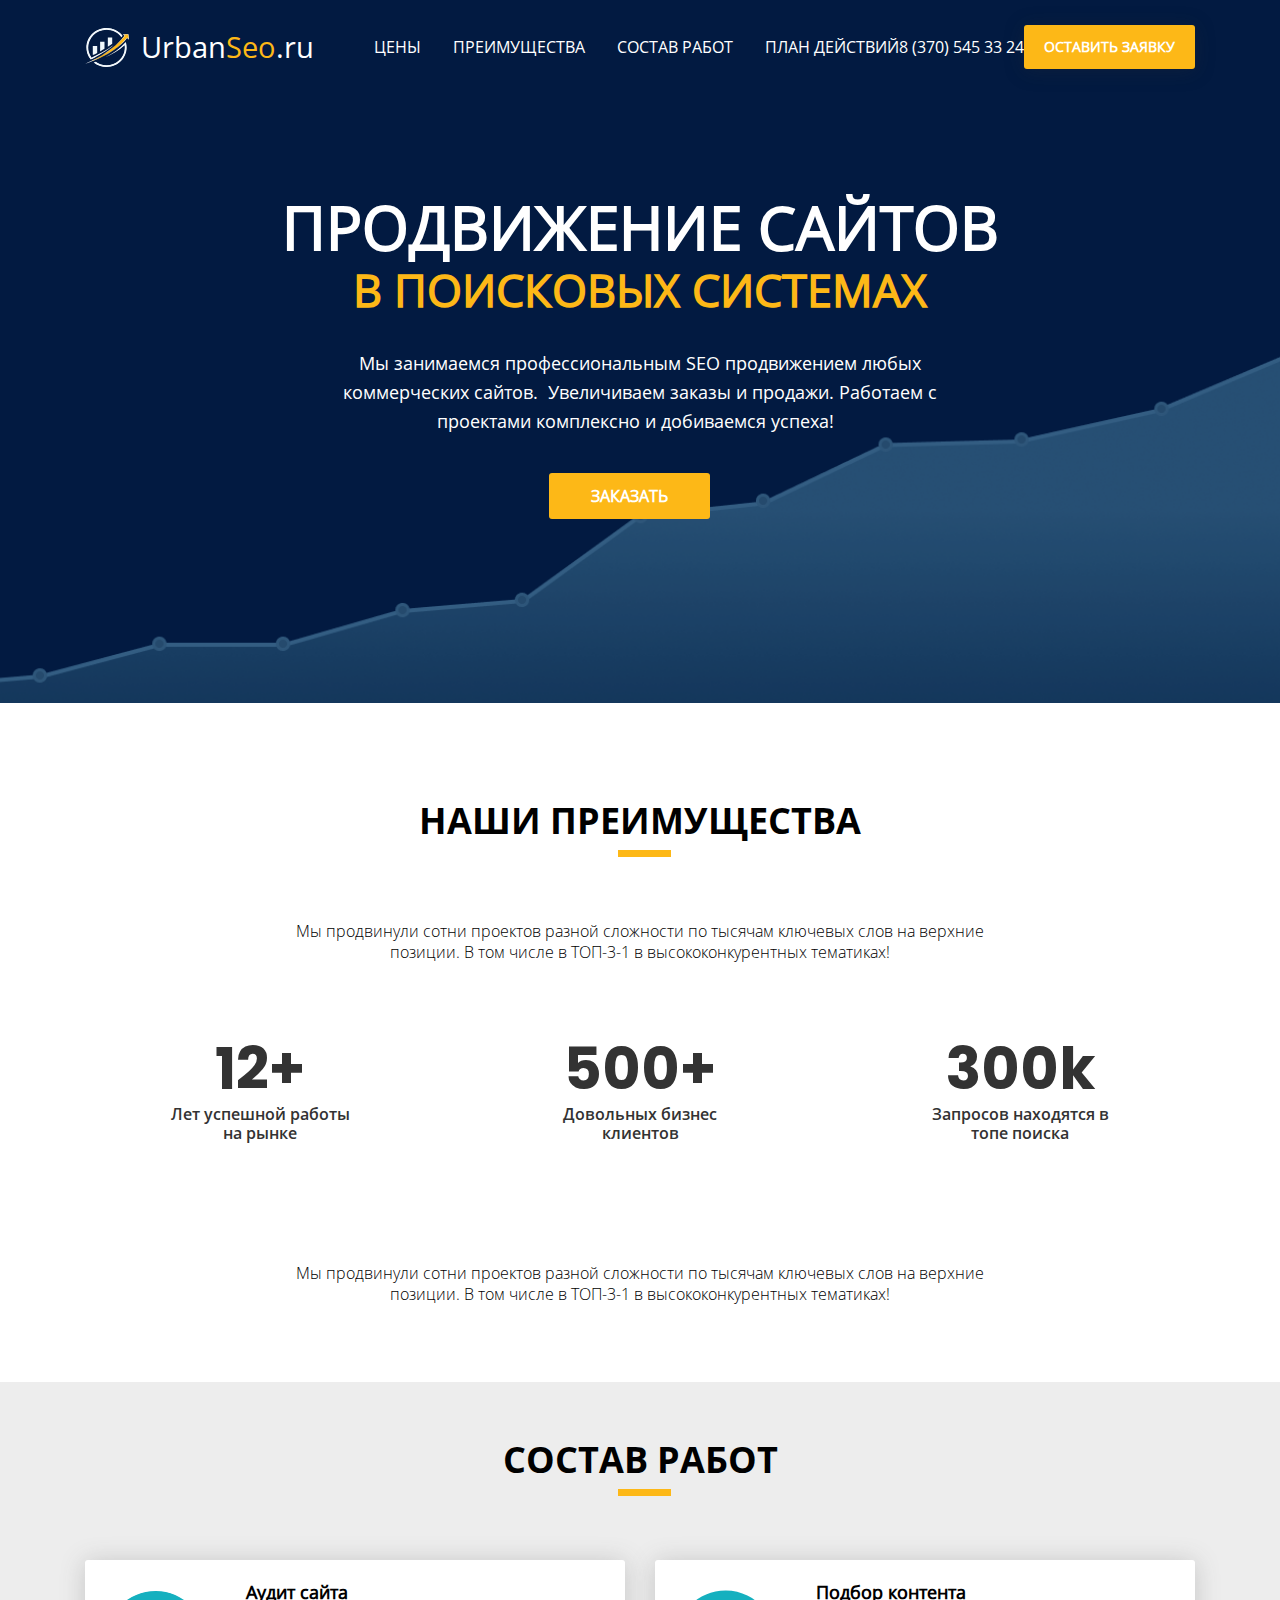
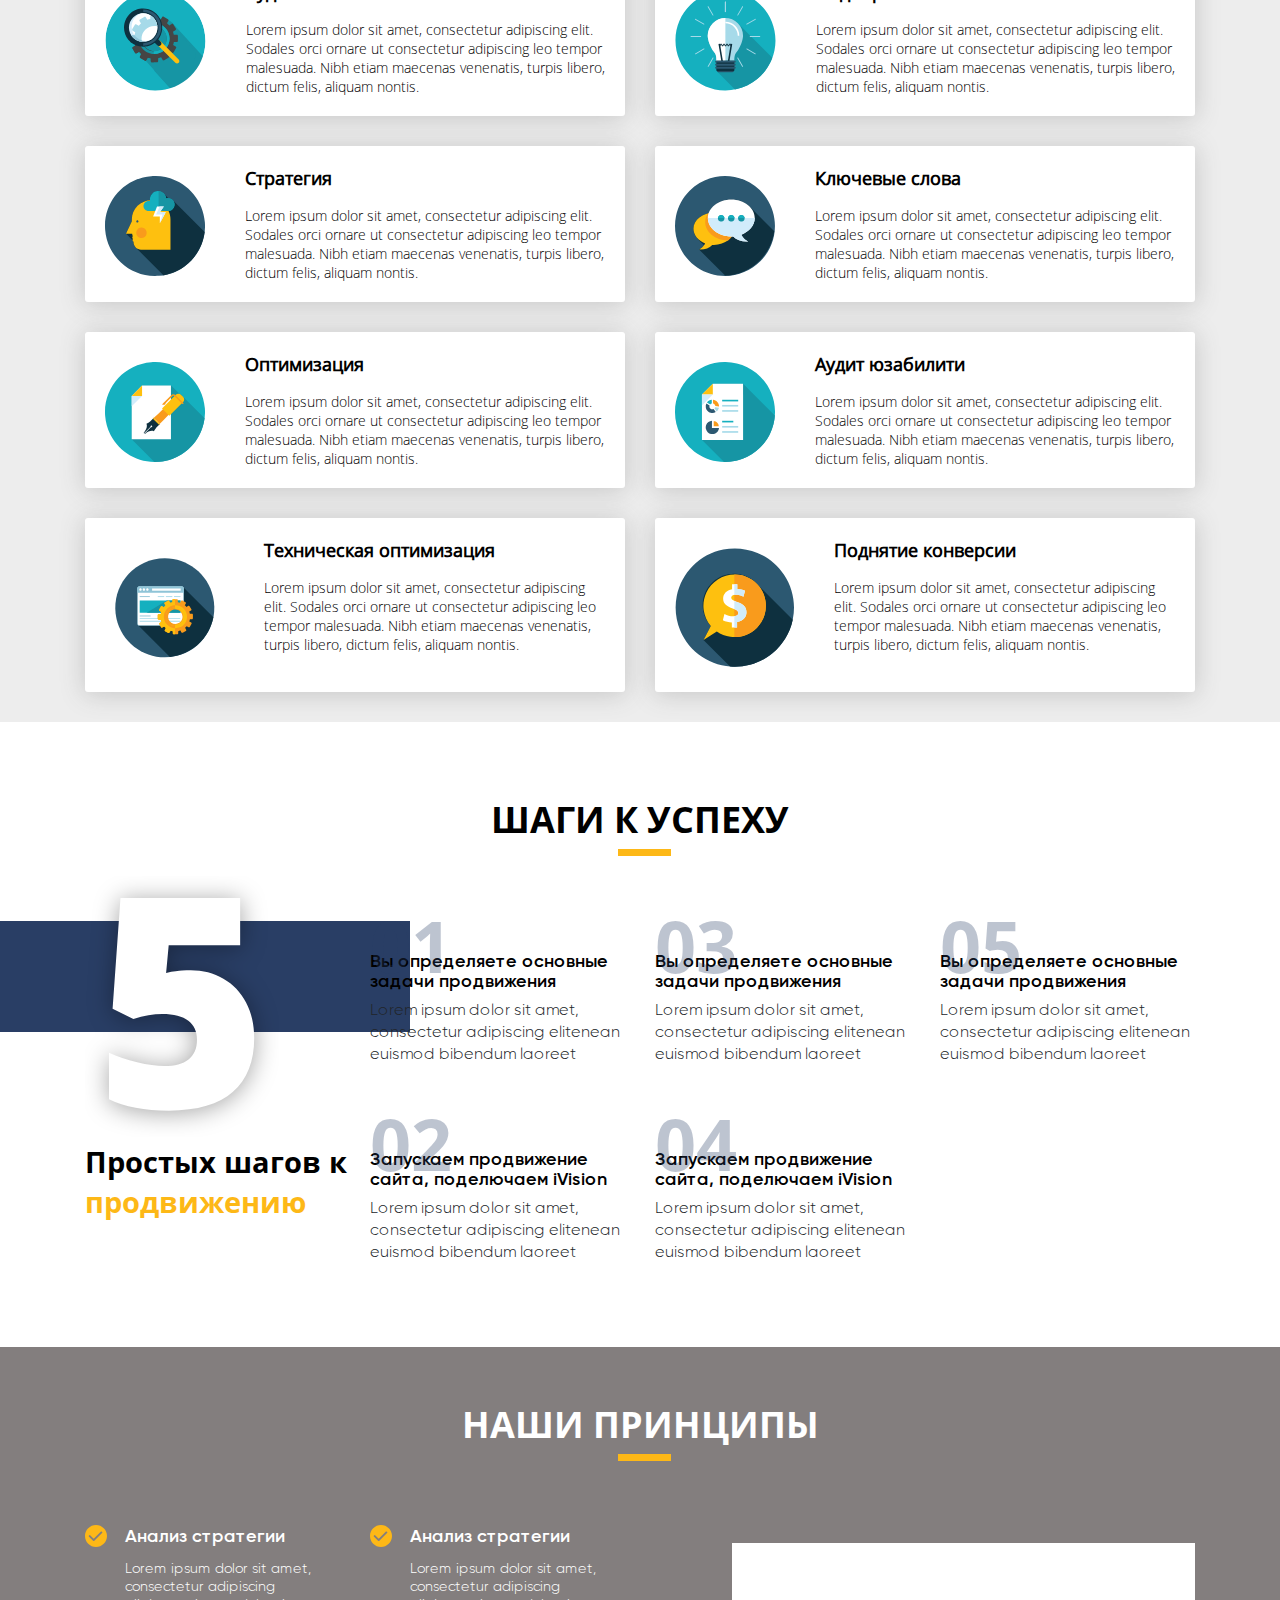
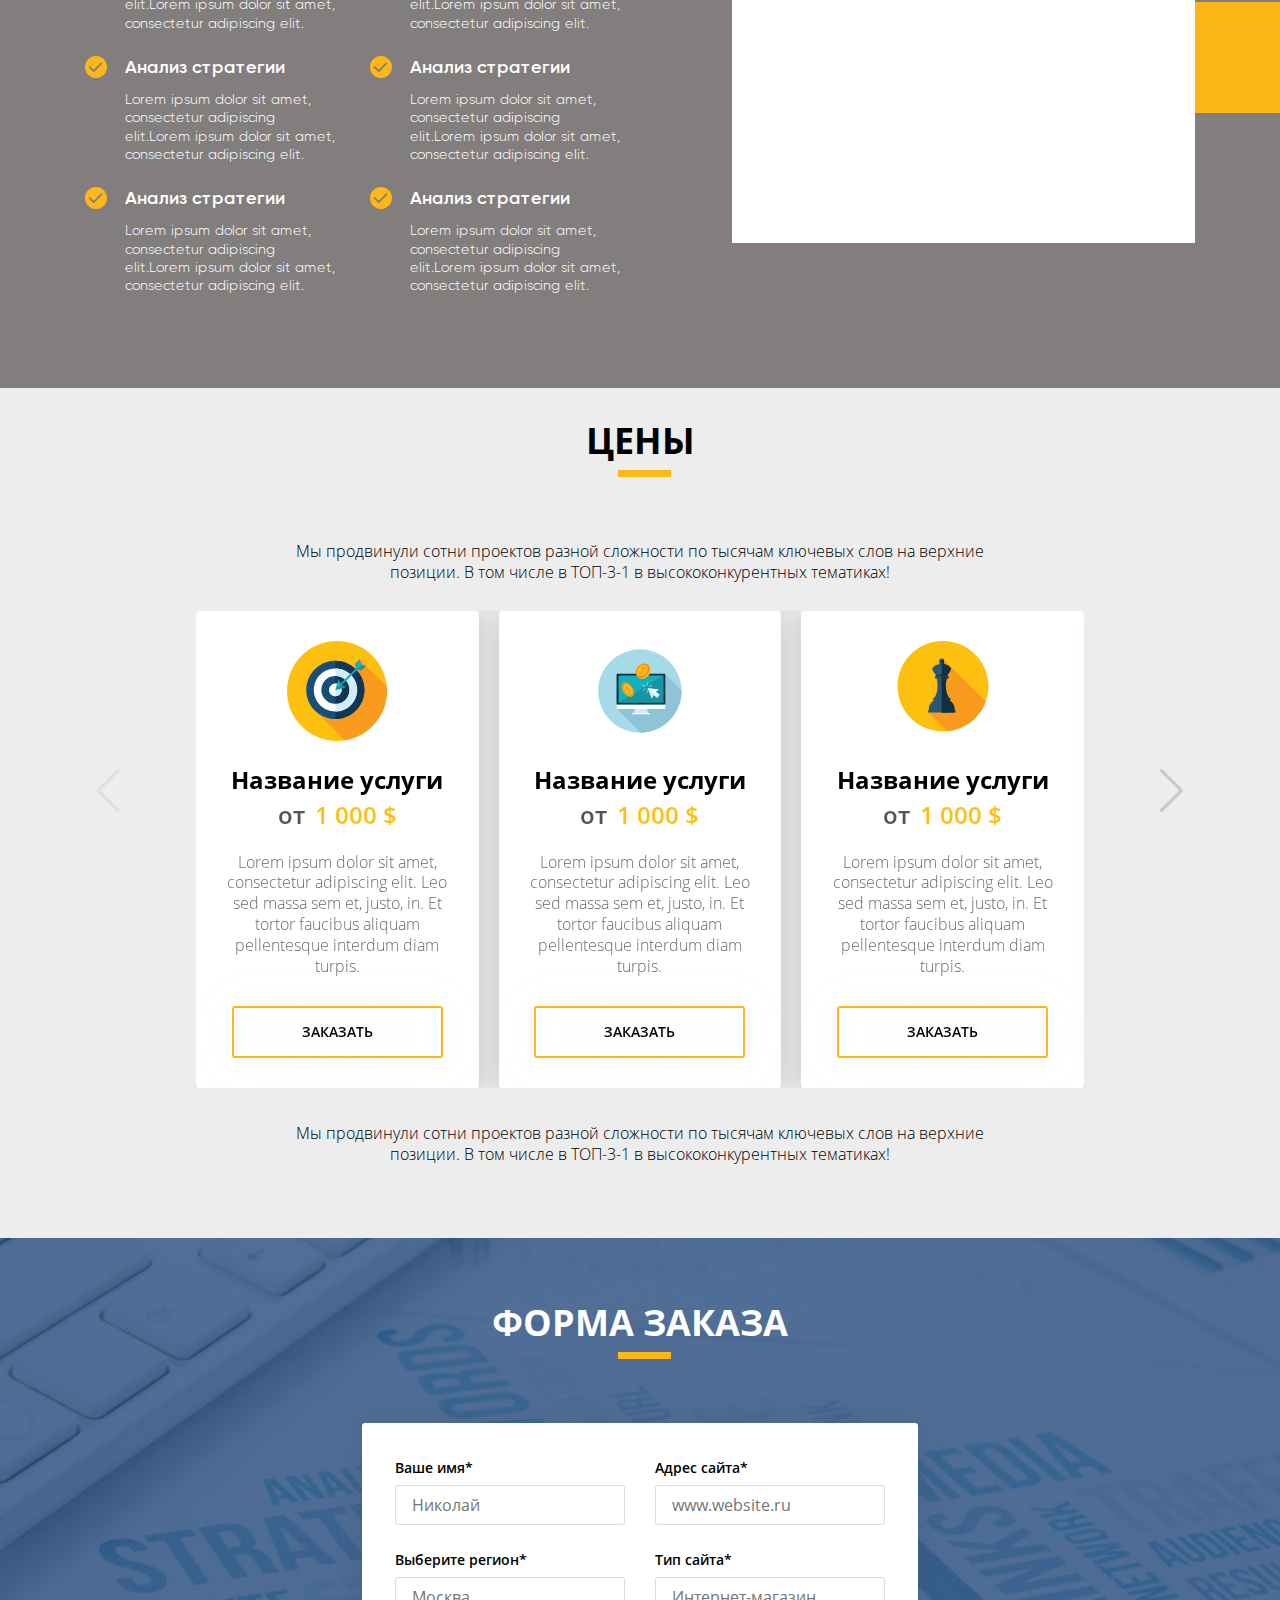
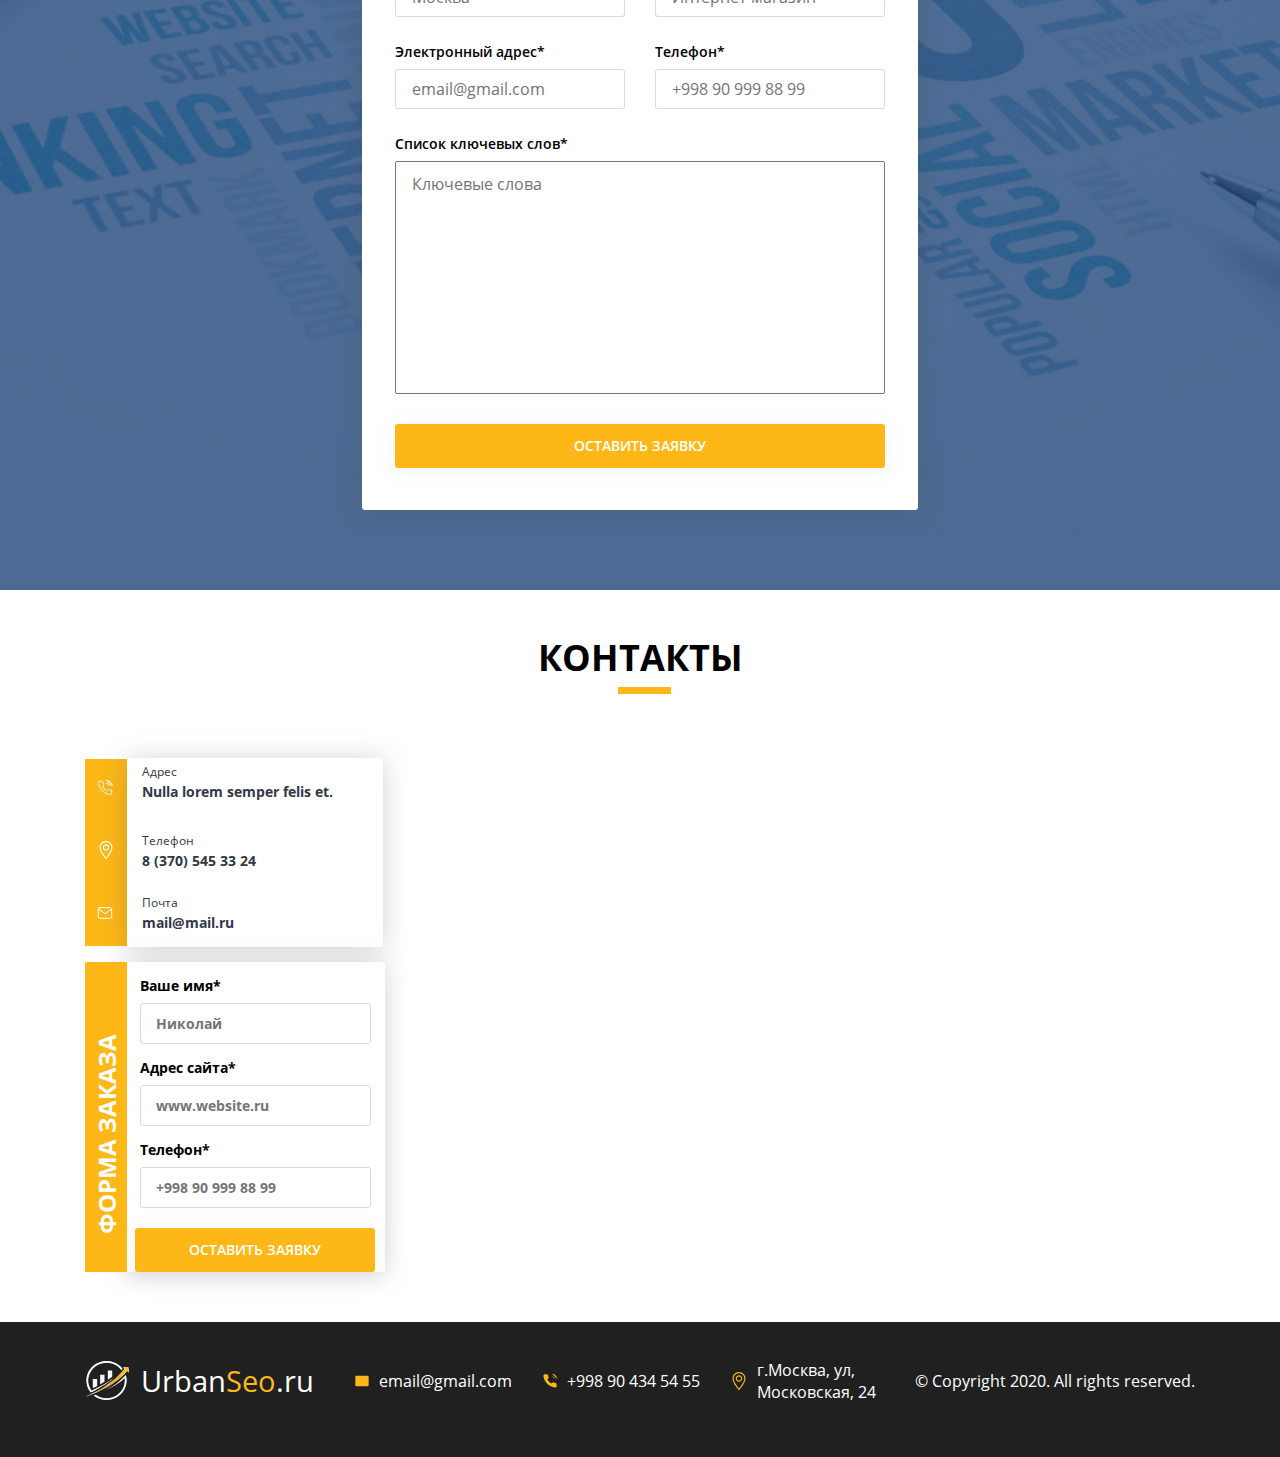
<file: UrbanSeo/index.html>
<!DOCTYPE html>
<html lang="en">
<head>
    <meta charset="UTF-8">
    <meta name="viewport" content="width=device-width, initial-scale=1.0">
    <title>UrbanSEO</title>
    <link rel="stylesheet" href="./css/bootstrap.min.css">
    <link rel="stylesheet" href="./css/jquery.fancybox.min.css">
    <link rel="stylesheet" href="./css/swiper.min.css">
    <link rel="stylesheet" href="./css/style.css">

</head>
<body>
    <header>
        <div class="container">
            <div class="header-wrapper">
            <a href="#" class="brand-name">
                <svg width="44" height="39" viewBox="0 0 44 39" fill="none" xmlns="http://www.w3.org/2000/svg">
                    <g clip-path="url(#clip0)">
                    <path d="M44 11.7608L43.4942 6.24114L37.7743 6.14258L39.5155 7.71961C24.5446 26.3825 0 35.7881 0 35.7881C0 35.7881 28.7172 27.786 42.069 10.0168L44 11.7608Z" fill="url(#paint0_radial)"/>
                    <path d="M40.8038 13.9607C35.267 20.3424 27.7138 25.4954 20.1836 29.3657C26.7306 26.4994 33.7862 22.5542 39.6389 17.283C41.7259 32.659 23.4856 43.0254 10.6017 33.7104C9.92095 33.9802 9.26461 34.233 8.63269 34.4687C12.2429 37.4015 16.8044 39.0069 21.5152 39.0026C34.8805 39 44.6401 26.4915 40.8038 13.9607Z" fill="white"/>
                    <path d="M21.5138 0C4.75704 0 -4.70689 18.8521 5.76323 31.6142C6.30565 31.3514 7.25489 30.8704 7.42305 30.7784C12.6452 28.1014 22.1295 22.75 28.6372 17.003C21.8705 21.9286 12.6154 27.0356 6.53347 29.6364C-1.90934 17.9558 6.75044 1.78205 21.5138 1.78205C24.4205 1.78369 27.2849 2.45753 29.8689 3.74758C32.4529 5.03764 34.6819 6.90665 36.3708 9.19935C36.7803 8.735 37.1871 8.26408 37.5913 7.78659C35.7185 5.36881 33.2909 3.40656 30.5004 2.0551C27.71 0.703641 24.6333 5.06456e-05 21.5138 0V0Z" fill="white"/>
                    <path d="M6.37341 33.2886C14.6928 29.2028 29.5444 20.6921 39.788 7.92468L39.9833 7.68155L38.672 6.49878L43.1741 6.57632L43.5728 10.9237L42.0187 9.51354L41.7882 9.81975C34.9333 18.9429 23.9127 25.4297 15.874 29.2698C12.3279 30.9559 9.03671 32.2951 6.37341 33.2886Z" fill="#FDB817"/>
                    <path d="M21.5138 38.6648C17.0875 38.6613 12.7903 37.2194 9.30933 34.5698C9.71614 34.4134 10.1325 34.253 10.5461 34.0901C13.768 36.3728 17.5094 37.5766 21.3769 37.5766C26.7292 37.5766 32.0613 35.2177 35.6385 31.2685C39.1385 27.3995 40.679 22.4187 39.9779 17.2434L39.8898 16.5982L39.3975 17.041C36.5498 19.609 33.2437 22.01 29.5214 24.2244C33.8906 21.2399 37.6496 18.0135 40.641 14.6624C41.399 17.4955 41.478 20.4592 40.8722 23.3265C40.2664 26.1939 38.9917 28.8889 37.1458 31.2054C35.2998 33.5218 32.9315 35.3983 30.2221 36.6912C27.5126 37.9841 24.5339 38.6592 21.5138 38.6648Z" fill="url(#paint1_linear)"/>
                    <path d="M22.8361 9.47144H27.2093V15.8361C25.8682 16.8033 24.3996 17.7982 22.8361 18.8009V9.47144Z" fill="#F0F8FC"/>
                    <path d="M15.1173 13.8306H19.4906V20.8733C18.0776 21.7197 16.609 22.5634 15.1173 23.3861V13.8306Z" fill="#F0F8FC"/>
                    <path d="M7.81085 17.9163H12.1841V24.9577C10.6437 25.758 9.17504 26.4861 7.81085 27.1209V17.9163Z" fill="#F0F8FC"/>
                    <path d="M5.86088 31.1898C1.2652 25.4271 0.443429 17.7903 3.7278 11.1944C7.06099 4.492 13.8765 0.33652 21.5139 0.33652C24.5338 0.327304 27.5153 0.993721 30.226 2.28388C32.9367 3.57405 35.3036 5.45314 37.1424 7.77485C36.901 8.06266 36.6515 8.3531 36.3898 8.65273C34.6527 6.41993 32.4057 4.60731 29.8248 3.35694C27.2439 2.10656 24.3993 1.45239 21.5139 1.4457C14.4542 1.4457 8.28551 5.08207 5.01741 11.1707C1.74931 17.2594 2.20224 24.2351 6.23786 29.8323L6.40195 30.0583L6.66231 29.9466C10.1881 28.4405 15.2258 25.8858 20.3029 22.8618C16.0995 25.6294 11.7442 28.1739 7.25626 30.4841C7.11116 30.5603 6.40195 30.9204 5.86088 31.1898Z" fill="#EFF7FC"/>
                    </g>
                    <defs>
                    <radialGradient id="paint0_radial" cx="0" cy="0" r="1" gradientUnits="userSpaceOnUse" gradientTransform="translate(22.0007 20.964) scale(18.9468 18.3619)">
                    <stop stop-color="white"/>
                    <stop offset="0.2" stop-color="#9D9D9C"/>
                    <stop offset="0.47" stop-color="#575756"/>
                    <stop offset="1" stop-color="white"/>
                    </radialGradient>
                    <linearGradient id="paint1_linear" x1="6002.81" y1="-432.743" x2="5978.65" y2="7771.34" gradientUnits="userSpaceOnUse">
                    <stop offset="0.03" stop-color="white"/>
                    <stop offset="0.34" stop-color="#52A9DF"/>
                    <stop offset="1" stop-color="#27235F"/>
                    </linearGradient>
                    <clipPath id="clip0">
                    <rect width="44" height="39" fill="white"/>
                    </clipPath>
                    </defs>
                    </svg>  
                <p>Urban<span>Seo</span>.ru</p>                           
            </a>
            <div class="humburger-menu">
                <div class="burger-wrapper">
              
                <div class="menu-btn">
                    <span class="line line01"></span>
                    <span class="line line02"></span>
                    <span class="line line03"></span>

                </div>
                    <div class="header-menu burger">
                        <ul>
                            <li><a href="#">Цены</a></li>
                            <li><a href="#">Преимущества</a></li>
                            <li><a href="#">Состав работ</a></li>
                            <li><a href="#">План действий</a></li>
                        </ul>
                    </div>
                   
                    <div class="header-menu burger">
                        <ul>
                            <li><a href="#">Цены</a></li>
                            <li><a href="#">Преимущества</a></li>
                            <li><a href="#">Состав работ</a></li>
                            <li><a href="#">План действий</a></li>
                        </ul>
                    </div>
            
                <div class="header-number burger">
                    <a href="tel:+83705453324">8 (370) 545 33 24</a>
                </div>
                <div class="header-btn burger">
                    <button>Оставить заявку</button>
                </div>
           
    
     </div>
        </div>
        <nav>
            <div class="header-menu">
                <ul>
                    <li><a href="#">Цены</a></li>
                    <li><a href="#">Преимущества</a></li>
                    <li><a href="#">Состав работ</a></li>
                    <li><a href="#">План действий</a></li>
                </ul>
            </div>
       
        <div class="header-number">
            <a href="tel:+83705453324">8 (370) 545 33 24</a>
        </div>
        <div class="header-btn">
            <button>Оставить заявку</button>
        </div>
    </nav>
        </div>
        </div>
    </header>
    <main>
        <section class="order">
            <div class="container">
            <div class="oreder-wrapper">
            <div class="order-title">
                Продвижение сайтов
            </div>
            <div class="order-sub-title">
                в поисковых системах
            </div>
            <div class="order-text">
                Мы занимаемся профессиональным SEO продвижением любых коммерческих сайтов.  Увеличиваем заказы и продажи. Работаем с проектами комплексно и добиваемся успеха!  
            </div>
            <div class="order-btn">
                <button>Заказать</button>
            </div>
            
        </div>
    </div>
   
        </section>
        <section class="advantages">
            <div class="container">
                <div class="advantages-wrapper">
                    <div class="advantages-title">
                        наши преимущества
                    </div>
                    <div class="advantages-text">
                        Мы продвинули сотни проектов разной сложности по тысячам ключевых слов на верхние позиции. В том числе в ТОП-3-1 в высококонкурентных тематиках!
                    </div>
                    <div class="advantages-number">
                        <div class="row">
                            <div class="col-lg-4">
                                <div class="advantages-card">
                                    <div class="digit">
                                        12+ 
                                    </div>
                                    <div class="digit-text">
                                        Лет успешной работы
на рынке
                                    </div>
                                </div>
                            </div>
                            <div class="col-lg-4">
                                <div class="advantages-card">
                                    <div class="digit">
                                        500+
                                    </div>
                                    <div class="digit-text">
                                        Довольных бизнес клиентов
                                    </div>
                                </div>
                            </div>
                            <div class="col-lg-4">
                                <div class="advantages-card">
                                    <div class="digit">
                                        300k
                                    </div>
                                    <div class="digit-text">
                                        Запросов находятся в топе поиска
                                    </div>
                                </div>
                            </div>
                        </div>
                    </div>
                    <div class="advantages-bottom-text">
                        Мы продвинули сотни проектов разной сложности по тысячам ключевых слов на верхние позиции. В том числе в ТОП-3-1 в высококонкурентных тематиках!
                    </div>
                </div>
            </div>
        </section>
        <section class="work">
            <div class="container">
                <div class="work-wrapper">
                    <div class="work-title">
                        состав работ
                    </div>
                    <div class="work-content">
                        <div class="row">
                            <div class="col-lg-6">
                                <div class="work-card">
                                <div class="work-img">
                                    <svg width="101" height="101" viewBox="0 0 101 101" fill="none" xmlns="http://www.w3.org/2000/svg">
                                        <mask id="mask0" mask-type="alpha" maskUnits="userSpaceOnUse" x="0" y="0" width="101" height="101">
                                        <path d="M100.475 50.9576C100.74 23.3446 78.5706 0.744977 50.9576 0.479904C23.3446 0.21483 0.745032 22.3847 0.479959 49.9977C0.214885 77.6106 22.3847 100.21 49.9977 100.475C77.6107 100.74 100.21 78.5705 100.475 50.9576Z" fill="#A6DAE9"/>
                                        </mask>
                                        <g mask="url(#mask0)">
                                        <path d="M100.475 51.4388C100.74 23.8258 78.5706 1.22618 50.9576 0.961105C23.3446 0.696032 0.745032 22.8659 0.479959 50.4789C0.214885 78.0918 22.3847 100.691 49.9977 100.957C77.6107 101.222 100.21 79.0517 100.475 51.4388Z" fill="#15B0BF"/>
                                        <path d="M65.5069 98.4812C73.056 96.8682 80.0995 93.1699 85.9635 87.74C91.8276 82.31 96.3162 75.3301 99 67.4678L69.406 35.1793C67.3781 32.3286 64.584 30.2403 61.4144 29.2066C58.2447 28.173 54.8581 28.2455 51.7281 29.4142C48.5982 30.5829 45.8814 32.7893 43.9579 35.7248C42.0343 38.6602 41.0001 42.1779 41 45.7859C41 46.3511 41.3728 54.3387 47.3574 62.7468C49.0889 65.2624 48.7856 70.3279 48.7666 70.3693H48.4633C48.3565 70.3692 48.2508 70.3923 48.1523 70.4371C48.0537 70.4818 47.9643 70.5474 47.8891 70.6301C47.8139 70.7127 47.7544 70.8108 47.7141 70.9186C47.6739 71.0264 47.6536 71.1419 47.6544 71.2583C47.6557 71.4869 47.7371 71.7064 47.8819 71.8717L48.8109 72.8848V73.319H48.4696C48.3085 73.3209 48.1516 73.3748 48.0186 73.4739C47.8856 73.573 47.7825 73.7129 47.7224 73.8759C47.6622 74.0388 47.6476 74.2175 47.6805 74.3895C47.7134 74.5615 47.7923 74.7189 47.9072 74.8421L48.8361 75.8552V76.248H48.4949C48.2803 76.248 48.0746 76.341 47.9229 76.5064C47.7712 76.6718 47.686 76.8962 47.686 77.1302C47.6842 77.2621 47.7101 77.3927 47.7615 77.5122C47.813 77.6316 47.8887 77.7366 47.983 77.8194L48.8614 78.7842V79.3769C48.8628 79.6059 48.9283 79.8289 49.0492 80.0161C49.17 80.2034 49.3404 80.3458 49.5376 80.4245C49.5497 80.6589 49.6293 80.8832 49.7651 81.0654L49.7082 81.1275L65.5069 98.4812Z" fill="#1695A4"/>
                                        <path d="M91 62.9458C89.6405 71.4061 86.5233 79.2996 81.9467 85.8714C77.37 92.4432 71.6268 94.9735 65 97.9812L37.6456 67.3155C35.2428 65.0429 33.4827 61.9115 32.6114 58.3594C31.7402 54.8072 31.8014 51.0118 32.7864 47.5041C33.7715 43.9964 35.6311 40.9518 38.1053 38.7961C40.5795 36.6404 43.5444 35.4814 46.5854 35.4812C47.0617 35.4812 53.7942 35.899 60.881 42.6058C63.0013 44.5464 67.2708 44.2064 67.3056 44.1852L67.3056 43.8452C67.3056 43.7256 67.3251 43.6071 67.3628 43.4967C67.4005 43.3862 67.4558 43.286 67.5255 43.2017C67.5951 43.1174 67.6778 43.0508 67.7687 43.0057C67.8595 42.9605 67.9569 42.9378 68.055 42.9387C68.2477 42.9402 68.4326 43.0314 68.572 43.1937L69.4259 44.2347L69.7918 44.2347L69.7918 43.8523C69.7935 43.6718 69.8389 43.4959 69.9225 43.3469C70.006 43.1979 70.1239 43.0823 70.2612 43.0149C70.3986 42.9475 70.5492 42.9311 70.6941 42.968C70.8391 43.0049 70.9718 43.0932 71.0756 43.222L71.9295 44.2631L72.2606 44.2631L72.2606 43.8806C72.2606 43.6402 72.3389 43.4096 72.4784 43.2396C72.6178 43.0696 72.8069 42.9741 73.0041 42.9741C73.1153 42.9721 73.2255 43.0011 73.3261 43.0588C73.4268 43.1165 73.5153 43.2013 73.585 43.307L74.3983 44.2914L74.8978 44.2914C75.0908 44.293 75.2788 44.3664 75.4366 44.5018C75.5944 44.6372 75.7145 44.8282 75.7808 45.0492C75.9784 45.0628 76.1674 45.152 76.321 45.3041L76.3733 45.2404L91 62.9458Z" fill="#1695A4"/>
                                        <path d="M71.6961 44.6784H68.7889C68.5812 43.6641 68.2988 42.6665 67.9441 41.6937L70.3727 40.2859C70.6536 40.1225 70.8585 39.8548 70.9429 39.541C71.0273 39.2272 70.9843 38.8928 70.8232 38.6105L68.3806 34.387C68.3011 34.2483 68.195 34.1267 68.0682 34.0292C67.9415 33.9318 67.7968 33.8604 67.6423 33.8191C67.4879 33.7779 67.3268 33.7677 67.1684 33.789C67.01 33.8104 66.8573 33.8629 66.7193 33.9435L64.1852 35.4006C63.5045 34.6248 62.763 33.9045 61.9678 33.2466L63.3757 30.804C63.4565 30.6654 63.5091 30.5123 63.5305 30.3533C63.552 30.1943 63.5418 30.0327 63.5006 29.8777C63.4594 29.7227 63.3879 29.5773 63.2904 29.45C63.1929 29.3226 63.0711 29.2158 62.9322 29.1357L58.7086 26.693C58.4275 26.5323 58.0941 26.4895 57.7815 26.5739C57.4688 26.6584 57.2023 26.8632 57.0403 27.1436L55.5832 29.6707C54.6051 29.3391 53.6024 29.0849 52.5844 28.9104V26.0947C52.5844 25.7699 52.4554 25.4583 52.2257 25.2286C51.996 24.9989 51.6845 24.8699 51.3596 24.8699H46.4814C46.1565 24.8699 45.845 24.9989 45.6153 25.2286C45.3856 25.4583 45.2566 25.7699 45.2566 26.0947V29.009C44.2441 29.212 43.2487 29.492 42.2789 29.8466L40.8711 27.4181C40.7908 27.2783 40.6838 27.1558 40.5561 27.0574C40.4284 26.9591 40.2826 26.8869 40.1269 26.8451C39.9713 26.8032 39.8089 26.7925 39.6491 26.8135C39.4893 26.8346 39.3353 26.8869 39.1957 26.9676L34.9722 29.4102C34.8332 29.4904 34.7115 29.5972 34.6139 29.7245C34.5164 29.8518 34.445 29.9972 34.4038 30.1522C34.3626 30.3072 34.3524 30.4689 34.3738 30.6278C34.3953 30.7868 34.4479 30.94 34.5287 31.0785L35.9858 33.6056C35.2126 34.2994 34.4948 35.0526 33.8388 35.8582L31.4032 34.4503C31.1206 34.2911 30.7868 34.2492 30.4736 34.3334C30.1603 34.4176 29.8926 34.6214 29.7279 34.9008L27.2853 39.1244C27.1268 39.4049 27.0852 39.7366 27.1695 40.0475C27.2538 40.3585 27.4573 40.6237 27.7358 40.7857L30.2629 42.1935C29.9304 43.1714 29.6762 44.1741 29.5026 45.1923H26.6869C26.5264 45.1923 26.3675 45.224 26.2193 45.2856C26.0711 45.3473 25.9365 45.4376 25.8233 45.5514C25.7101 45.6653 25.6206 45.8003 25.5598 45.9489C25.499 46.0975 25.4682 46.2566 25.4691 46.4171V51.3446C25.4682 51.5048 25.4991 51.6636 25.5599 51.8117C25.6208 51.9599 25.7105 52.0945 25.8237 52.2078C25.937 52.3211 26.0716 52.4107 26.2198 52.4716C26.368 52.5325 26.5267 52.5633 26.6869 52.5624H29.6012C29.8023 53.5776 30.0824 54.5755 30.4389 55.547L28.0033 56.9549C27.7246 57.1168 27.5214 57.3825 27.4383 57.6939C27.3551 58.0053 27.3988 58.3369 27.5598 58.6162L29.9954 62.8397C30.1599 63.1194 30.4282 63.3229 30.7419 63.4059C31.0556 63.4889 31.3894 63.4448 31.6707 63.2832L34.1978 61.8261C34.8803 62.6024 35.6216 63.3249 36.4152 63.9871L35.0074 66.4227C34.9266 66.5613 34.8739 66.7145 34.8525 66.8734C34.8311 67.0324 34.8412 67.194 34.8824 67.349C34.9236 67.5041 34.9951 67.6494 35.0926 67.7767C35.1902 67.9041 35.3119 68.0109 35.4508 68.091L39.6744 70.5266C39.8124 70.6073 39.9651 70.6598 40.1235 70.6811C40.2819 70.7025 40.443 70.6922 40.5974 70.651C40.7519 70.6098 40.8966 70.5384 41.0233 70.4409C41.15 70.3434 41.2562 70.2219 41.3357 70.0832L42.8069 67.5349C43.7845 67.8682 44.7873 68.1225 45.8056 68.2952V71.1109C45.8056 71.2705 45.8372 71.4285 45.8984 71.5759C45.9597 71.7232 46.0495 71.857 46.1627 71.9695C46.2759 72.082 46.4102 72.1711 46.5579 72.2315C46.7056 72.2919 46.8638 72.3226 47.0234 72.3216H51.9016C52.2253 72.3254 52.5373 72.2009 52.7694 71.9754C53.0016 71.7498 53.135 71.4415 53.1405 71.1179V68.1966C54.153 67.9936 55.1484 67.7136 56.1182 67.359L57.526 69.7875C57.6049 69.9268 57.7106 70.0491 57.8371 70.1472C57.9635 70.2454 58.1082 70.3175 58.2626 70.3594C58.4171 70.4013 58.5784 70.4121 58.7371 70.3913C58.8958 70.3705 59.0488 70.3184 59.1873 70.238L63.4108 67.7954C63.5492 67.7147 63.6703 67.6074 63.7671 67.4798C63.864 67.3522 63.9347 67.2068 63.9752 67.0518C64.0158 66.8968 64.0253 66.7354 64.0034 66.5767C63.9814 66.418 63.9284 66.2652 63.8473 66.1271L62.3831 63.6C63.1616 62.9201 63.8865 62.1811 64.5512 61.3896L66.9868 62.7975C67.268 62.9582 67.6013 63.001 67.914 62.9166C68.2266 62.8322 68.4931 62.6274 68.6551 62.347L71.0977 58.1234C71.2568 57.8438 71.2995 57.5127 71.2165 57.2019C71.1335 56.891 70.9316 56.6253 70.6543 56.4621L68.1201 55.005C68.4526 54.0272 68.7068 53.0244 68.8804 52.0063H71.6961C71.8566 52.0063 72.0155 51.9746 72.1637 51.9129C72.312 51.8513 72.4465 51.7609 72.5597 51.6471C72.6729 51.5333 72.7624 51.3982 72.8232 51.2496C72.884 51.1011 72.9148 50.942 72.9139 50.7815V45.8962C72.9148 45.736 72.8839 45.5772 72.8231 45.4291C72.7622 45.2809 72.6725 45.1463 72.5593 45.033C72.446 44.9197 72.3114 44.8301 72.1632 44.7692C72.015 44.7083 71.8563 44.6775 71.6961 44.6784ZM49.1704 61.27C46.6644 61.27 44.2146 60.5269 42.1309 59.1346C40.0472 57.7423 38.4232 55.7634 37.4642 53.4481C36.5052 51.1329 36.2542 48.5852 36.7432 46.1273C37.2321 43.6695 38.4388 41.4118 40.2108 39.6397C41.9829 37.8677 44.2406 36.6609 46.6985 36.172C49.1563 35.6831 51.704 35.9341 54.0193 36.8931C56.3345 37.8521 58.3134 39.4761 59.7057 41.5598C61.098 43.6435 61.8411 46.0933 61.8411 48.5993C61.8411 51.9561 60.5091 55.1757 58.1374 57.5514C55.7657 59.927 52.5483 61.2644 49.1915 61.27H49.1704Z" fill="#454545"/>
                                        <path d="M48.7692 61.2559C45.5406 61.0693 42.5057 59.6553 40.2859 57.3035C38.0662 54.9518 36.8297 51.8403 36.8297 48.6064C36.8297 45.3725 38.0662 42.261 40.2859 39.9092C42.5057 37.5574 45.5406 36.1434 48.7692 35.9568V24.877H46.4814C46.1565 24.877 45.845 25.006 45.6153 25.2357C45.3856 25.4654 45.2566 25.7769 45.2566 26.1018V29.016C44.2441 29.219 43.2487 29.4991 42.2789 29.8537L40.8711 27.4252C40.7908 27.2854 40.6838 27.1628 40.5561 27.0645C40.4284 26.9662 40.2826 26.894 40.1269 26.8522C39.9713 26.8103 39.8089 26.7996 39.6491 26.8206C39.4893 26.8416 39.3353 26.894 39.1957 26.9747L34.9722 29.4173C34.8332 29.4974 34.7115 29.6042 34.6139 29.7316C34.5164 29.8589 34.445 30.0043 34.4038 30.1593C34.3626 30.3143 34.3524 30.4759 34.3738 30.6349C34.3953 30.7939 34.4479 30.947 34.5287 31.0856L35.9858 33.6127C35.2129 34.3043 34.495 35.055 33.8388 35.8582L31.4032 34.4504C31.1206 34.2912 30.7868 34.2492 30.4736 34.3334C30.1603 34.4177 29.8926 34.6214 29.7279 34.9009L27.2853 39.1244C27.1268 39.405 27.0852 39.7366 27.1695 40.0476C27.2538 40.3585 27.4573 40.6237 27.7358 40.7857L30.2629 42.1936C29.9304 43.1714 29.6762 44.1742 29.5026 45.1923H26.6869C26.5264 45.1923 26.3675 45.224 26.2193 45.2857C26.0711 45.3473 25.9365 45.4376 25.8233 45.5515C25.7101 45.6653 25.6206 45.8004 25.5598 45.9489C25.499 46.0975 25.4682 46.2566 25.4691 46.4171V51.3446C25.4682 51.5048 25.4991 51.6636 25.5599 51.8118C25.6208 51.9599 25.7105 52.0946 25.8237 52.2078C25.937 52.3211 26.0716 52.4108 26.2198 52.4716C26.368 52.5325 26.5267 52.5634 26.6869 52.5624H29.6012C29.8023 53.5776 30.0824 54.5755 30.4389 55.5471L28.0033 56.9549C27.7246 57.1168 27.5214 57.3825 27.4383 57.6939C27.3551 58.0053 27.3988 58.337 27.5598 58.6162L29.9954 62.8398C30.1599 63.1195 30.4282 63.3229 30.7419 63.4059C31.0556 63.489 31.3894 63.4449 31.6707 63.2832L34.1978 61.8261C34.8803 62.6024 35.6216 63.3249 36.4152 63.9872L35.0074 66.4228C34.9266 66.5613 34.8739 66.7145 34.8525 66.8735C34.8311 67.0324 34.8412 67.1941 34.8824 67.3491C34.9236 67.5041 34.9951 67.6494 35.0926 67.7768C35.1902 67.9041 35.3119 68.0109 35.4508 68.0911L39.6744 70.5267C39.8124 70.6073 39.9651 70.6598 40.1235 70.6812C40.2819 70.7025 40.443 70.6923 40.5974 70.651C40.7519 70.6098 40.8966 70.5384 41.0233 70.4409C41.15 70.3435 41.2562 70.2219 41.3357 70.0832L42.8069 67.535C43.7845 67.8683 44.7873 68.1225 45.8056 68.2952V71.1109C45.8056 71.2705 45.8372 71.4285 45.8984 71.5759C45.9597 71.7233 46.0495 71.857 46.1627 71.9696C46.2759 72.0821 46.4102 72.1711 46.5579 72.2315C46.7056 72.292 46.8638 72.3226 47.0234 72.3217H48.7692V61.2559Z" fill="#454545"/>
                                        <path d="M49.1915 33.1902C46.1425 33.1902 43.162 34.0943 40.6269 35.7883C38.0917 37.4822 36.1158 39.8898 34.949 42.7068C33.7822 45.5237 33.4769 48.6233 34.0717 51.6137C34.6666 54.6041 36.1348 57.351 38.2908 59.507C40.4467 61.663 43.1936 63.1312 46.184 63.726C49.1744 64.3208 52.2741 64.0156 55.091 62.8488C57.9079 61.682 60.3156 59.706 62.0095 57.1709C63.7034 54.6357 64.6076 51.6552 64.6076 48.6062C64.6076 44.5176 62.9834 40.5965 60.0923 37.7054C57.2013 34.8144 53.2801 33.1902 49.1915 33.1902ZM49.1915 61.2699C46.6855 61.2699 44.2358 60.5267 42.1521 59.1345C40.0684 57.7422 38.4444 55.7633 37.4853 53.448C36.5263 51.1328 36.2754 48.5851 36.7643 46.1272C37.2532 43.6694 38.46 41.4117 40.232 39.6396C42.004 37.8676 44.2617 36.6608 46.7196 36.1719C49.1775 35.683 51.7251 35.934 54.0404 36.893C56.3557 37.852 58.3346 39.476 59.7268 41.5597C61.1191 43.6434 61.8622 46.0931 61.8622 48.5992C61.8622 51.9596 60.5273 55.1825 58.1511 57.5587C55.7749 59.9349 52.552 61.2699 49.1915 61.2699Z" fill="#1695A4"/>
                                        <path d="M49.1916 33.1901H48.7692V35.9425H49.1916C52.552 35.9425 55.7749 37.2774 58.1511 39.6537C60.5273 42.0299 61.8623 45.2527 61.8623 48.6132C61.8623 51.9737 60.5273 55.1965 58.1511 57.5727C55.7749 59.949 52.552 61.2839 49.1916 61.2839H48.7692V64.0151H49.1916C53.2801 64.0151 57.2013 62.391 60.0923 59.4999C62.9834 56.6088 64.6076 52.6877 64.6076 48.5991C64.6076 44.5105 62.9834 40.5894 60.0923 37.6984C57.2013 34.8073 53.2801 33.1831 49.1916 33.1831V33.1901Z" fill="#15B0BF"/>
                                        <path d="M73.6668 72.7651C73.2277 73.1964 72.6352 73.4382 72.0178 73.4382C71.4004 73.4382 70.8079 73.1964 70.3688 72.7651L52.0264 54.3903C51.5902 53.9545 51.3461 53.3644 51.3477 52.7497C51.3493 52.1351 51.5966 51.5462 52.0351 51.1127C52.4736 50.6792 53.0674 50.4366 53.6858 50.4382C54.3043 50.4399 54.8969 50.6856 55.3331 51.1213L73.6668 69.4875C74.1029 69.9228 74.3477 70.512 74.3477 71.1263C74.3477 71.7405 74.1029 72.3298 73.6668 72.7651Z" fill="#FEC00F"/>
                                        <path d="M24.6315 24.0534C27.7675 20.9311 31.8892 18.9929 36.2941 18.5691C40.699 18.1453 45.1146 19.2622 48.7884 21.7293C52.4621 24.1964 55.1667 27.8611 56.4411 32.0989C57.7156 36.3367 57.4811 40.8853 55.7775 44.9695C54.074 49.0538 51.0068 52.4209 47.0988 54.4971C43.1908 56.5733 38.6838 57.23 34.3458 56.3554C30.0078 55.4808 26.1073 53.129 23.3091 49.7008C20.5108 46.2725 18.988 41.98 19.0001 37.5547C19.0023 35.0441 19.501 32.5588 20.4675 30.2417C21.434 27.9246 22.8491 25.8215 24.6315 24.0534Z" fill="#0E303F"/>
                                        <path d="M28.1019 27.5165C25.4303 30.19 23.9302 33.8152 23.9315 37.5947C23.9328 41.3742 25.4355 44.9984 28.109 47.67C30.7824 50.3416 34.4076 51.8417 38.1871 51.8404C41.9667 51.8391 45.5908 50.3364 48.2624 47.663C50.934 44.9895 52.4341 41.3643 52.4328 37.5848C52.4315 33.8053 50.9288 30.1811 48.2554 27.5095C45.5819 24.8379 41.9567 23.3378 38.1772 23.3391C34.3977 23.3404 30.7735 24.8431 28.1019 27.5165Z" fill="#D1ECFB"/>
                                        <path d="M48.2694 27.5307C46.9551 26.1949 45.3884 25.1336 43.6603 24.4085C41.9322 23.6835 40.0773 23.3091 38.2033 23.3072C37.1446 23.3005 36.0888 23.4162 35.0567 23.6521C32.5558 24.7861 30.4338 26.6154 28.9435 28.9219C27.4533 31.2283 26.6578 33.9147 26.6518 36.6607C26.6481 40.4401 28.1439 44.0666 30.8111 46.7443C33.4782 49.422 37.0988 50.9322 40.8782 50.9434C41.9365 50.9431 42.9915 50.8274 44.0247 50.5984C45.5978 49.8821 47.0286 48.8877 48.2483 47.6631C49.5705 46.3413 50.6193 44.772 51.3349 43.0448C52.0505 41.3177 52.4188 39.4664 52.4188 37.5969C52.4188 35.7274 52.0505 33.8761 51.3349 32.1489C50.6193 30.4218 49.5705 28.8525 48.2483 27.5307H48.2694Z" fill="white"/>
                                        <path d="M55.724 55.2865C55.497 55.5146 55.2272 55.6957 54.93 55.8192C54.6329 55.9428 54.3142 56.0064 53.9924 56.0064C53.6705 56.0064 53.3519 55.9428 53.0547 55.8192C52.7575 55.6957 52.4877 55.5146 52.2607 55.2865L49.2057 52.1399C48.7483 51.6797 48.4916 51.0571 48.4916 50.4083C48.4916 49.7594 48.7483 49.1369 49.2057 48.6766C49.6671 48.2188 50.2908 47.9619 50.9408 47.9619C51.5909 47.9619 52.2145 48.2188 52.676 48.6766L55.724 51.8302C56.1831 52.2896 56.441 52.9124 56.441 53.5619C56.441 54.2113 56.1831 54.8342 55.724 55.2935V55.2865Z" fill="#0E303F"/>
                                        <path d="M38.2103 19.5129C43.0046 19.5129 47.6025 21.4175 50.9926 24.8075C54.3826 28.1976 56.2872 32.7955 56.2872 37.5898C56.2872 42.3841 54.3826 46.982 50.9926 50.3721C47.6025 53.7621 43.0046 55.6667 38.2103 55.6667V53.2592C42.3077 53.1724 46.2079 51.4837 49.075 48.5552C51.942 45.6268 53.5476 41.6916 53.5476 37.5933C53.5476 33.495 51.942 29.5599 49.075 26.6314C46.2079 23.7029 42.3077 22.0143 38.2103 21.9274V19.5129Z" fill="#2C5871"/>
                                        <path d="M36.535 48.6063C36.535 45.2458 37.8699 42.023 40.2461 39.6468C42.6223 37.2705 45.8452 35.9356 49.2057 35.9356C50.2821 35.9423 51.3534 36.0842 52.3945 36.3579C52.2021 34.1121 51.4781 31.9443 50.2823 30.0336C49.0864 28.1229 47.453 26.5242 45.5171 25.3696C45.3616 25.5718 45.2753 25.8186 45.2707 26.0736V28.9878C44.2583 29.1908 43.2628 29.4708 42.2931 29.8255L40.8852 27.3969C40.805 27.2572 40.6979 27.1346 40.5703 27.0363C40.4426 26.938 40.2967 26.8658 40.1411 26.8239C39.9854 26.7821 39.8231 26.7714 39.6633 26.7924C39.5035 26.8134 39.3494 26.8658 39.2099 26.9464L34.9863 29.3891C34.8474 29.4692 34.7256 29.576 34.6281 29.7034C34.5306 29.8307 34.4591 29.976 34.4179 30.1311C34.3767 30.2861 34.3665 30.4477 34.388 30.6067C34.4094 30.7656 34.462 30.9188 34.5428 31.0574L36 33.5845C35.2211 34.2845 34.4985 35.0447 33.8389 35.8582L31.4033 34.4503C31.1207 34.2911 30.7869 34.2491 30.4736 34.3334C30.1604 34.4176 29.8927 34.6213 29.728 34.9008L27.2853 39.1244C27.1269 39.4049 27.0853 39.7365 27.1696 40.0475C27.2539 40.3585 27.4574 40.6237 27.7359 40.7857L30.263 42.1935C29.9305 43.1714 29.6763 44.1741 29.5027 45.1923H26.687C26.5198 45.1954 26.3548 45.2313 26.2013 45.2978C27.3782 47.1289 28.9589 48.6659 30.8222 49.7909C32.6856 50.916 34.7819 51.5992 36.9503 51.7881C36.6785 50.7492 36.5389 49.6801 36.535 48.6063Z" fill="#A6DAE9"/>
                                        <path d="M29.5097 45.2134H26.694C26.5268 45.2165 26.3618 45.2524 26.2083 45.319C26.328 45.502 26.4547 45.685 26.5884 45.861L26.8489 46.22C27.0601 46.4875 27.2783 46.755 27.5035 47.0154L27.8062 47.3463C28.0104 47.5645 28.2286 47.7827 28.4538 47.9939L28.8692 48.367C29.0311 48.5148 29.2 48.6486 29.3689 48.7823L29.7702 49.085C30.0306 49.275 30.2981 49.4581 30.5797 49.6341L30.9739 49.8804C31.2555 50.0423 31.5511 50.1972 31.8468 50.345L32.2902 50.5632C32.4873 50.6547 32.6915 50.7463 32.8956 50.8237C33.0998 50.9011 33.2757 50.9645 33.4658 51.0349C33.6559 51.1053 34.036 51.2249 34.3246 51.3094L34.7822 51.422C35.12 51.5065 35.4861 51.5769 35.8099 51.6402L36.2815 51.7106L36.9854 51.7881C36.8579 51.2968 36.7591 50.7985 36.6898 50.2957C33.8228 49.3962 31.3111 47.6183 29.5097 45.2134Z" fill="#8FC4D7"/>
                                        </g>
                                        </svg>
                                        
                                </div>
                                <div class="work-right">
                                    <div class="work-right-title">
                                        Аудит сайта
                                    </div>
                                    <div class="work-right-text">
                                        Lorem ipsum dolor sit amet, consectetur adipiscing elit. Sodales orci ornare ut consectetur adipiscing leo tempor malesuada. Nibh etiam maecenas venenatis, turpis libero, dictum felis, aliquam nontis.
                                    </div>
                                </div>
                            </div>
                            </div>
                            <div class="col-lg-6">
                                <div class="work-card">
                                <div class="work-img">
                                    <svg width="101" height="101" viewBox="0 0 101 101" fill="none" xmlns="http://www.w3.org/2000/svg">
                                        <path d="M100.475 50.9576C100.74 23.3446 78.5706 0.744977 50.9576 0.479904C23.3446 0.21483 0.745032 22.3847 0.479959 49.9977C0.214885 77.6106 22.3847 100.21 49.9977 100.475C77.6107 100.74 100.21 78.5705 100.475 50.9576Z" fill="#15B0BF"/>
                                        <path d="M59.9958 99.5238C68.4048 97.8763 76.2505 94.0989 82.7826 88.5528C89.3146 83.0068 94.3145 75.8776 97.304 67.847L64.339 34.868C62.0802 31.9563 58.9678 29.8234 55.4371 28.7676C51.9064 27.7118 48.134 27.7859 44.6476 28.9796C41.1611 30.1733 38.1349 32.4269 35.9922 35.4251C33.8496 38.4233 32.6976 42.0163 32.6974 45.7015C32.6974 46.2787 33.1128 54.4372 39.779 63.0251C41.7077 65.5945 41.3698 70.7683 41.3487 70.8106H41.0108C40.8919 70.8106 40.7742 70.8341 40.6644 70.8798C40.5546 70.9256 40.455 70.9926 40.3712 71.077C40.2875 71.1614 40.2212 71.2615 40.1764 71.3717C40.1315 71.4818 40.1089 71.5997 40.1098 71.7186C40.1113 71.9522 40.2019 72.1763 40.3632 72.3451L41.398 73.3799V73.8234H41.0179C40.8385 73.8254 40.6637 73.8804 40.5155 73.9817C40.3674 74.0829 40.2526 74.2258 40.1855 74.3922C40.1185 74.5586 40.1023 74.7412 40.1389 74.9168C40.1756 75.0925 40.2634 75.2533 40.3914 75.3791L41.4262 76.4138V76.8151H41.046C40.8071 76.8151 40.5779 76.91 40.4089 77.079C40.2399 77.248 40.145 77.4771 40.145 77.7161C40.143 77.8509 40.1718 77.9843 40.2292 78.1063C40.2865 78.2283 40.3708 78.3356 40.4759 78.42L41.4543 79.4055V80.0109C41.4559 80.2448 41.5288 80.4726 41.6634 80.6638C41.7981 80.855 41.9879 81.0006 42.2075 81.0809C42.221 81.3203 42.3097 81.5494 42.4609 81.7355L42.3976 81.7989L59.9958 99.5238Z" fill="#1695A4"/>
                                        <path d="M57.4968 82.2141H43.2775C42.9914 82.1916 42.7243 82.062 42.5296 81.8513C42.3348 81.6406 42.2266 81.3642 42.2266 81.0773C42.2266 80.7903 42.3348 80.5139 42.5296 80.3032C42.7243 80.0925 42.9914 79.963 43.2775 79.9404H57.4968C57.7829 79.963 58.0499 80.0925 58.2447 80.3032C58.4395 80.5139 58.5476 80.7903 58.5476 81.0773C58.5476 81.3642 58.4395 81.6406 58.2447 81.8513C58.0499 82.062 57.7829 82.1916 57.4968 82.2141Z" fill="#2C5871"/>
                                        <path d="M32.6974 45.7014C32.6974 41.0135 34.5597 36.5177 37.8745 33.2028C41.1893 29.888 45.6852 28.0258 50.3731 28.0258C55.0609 28.0258 59.5568 29.888 62.8716 33.2028C66.1865 36.5177 68.0487 41.0135 68.0487 45.7014C68.0487 46.2786 67.6264 54.4512 60.9672 63.025C59.0173 65.6085 59.3411 70.8175 59.3552 70.8175H41.3487C41.3487 70.8175 41.7218 65.6085 39.779 63.025C33.1128 54.4371 32.6974 46.2786 32.6974 45.7014Z" fill="#A6DAE9"/>
                                        <path d="M50.3731 70.8175H41.3487C41.3487 70.8175 41.7218 65.6085 39.779 63.0251C33.1128 54.4371 32.6975 46.2786 32.6975 45.7014C32.6965 43.3799 33.1531 41.081 34.041 38.9361C34.929 36.7912 36.2309 34.8423 37.8725 33.2008C39.514 31.5592 41.4629 30.2573 43.6078 29.3694C45.7527 28.4814 48.0516 28.0248 50.3731 28.0258" fill="white"/>
                                        <path d="M64.2968 45.6944H62.7482C62.7426 42.4153 61.4365 39.2724 59.1166 36.955C56.7966 34.6377 53.6522 33.3352 50.3731 33.3334V31.7777C54.0635 31.7814 57.6019 33.2486 60.2121 35.8575C62.8222 38.4664 64.2912 42.0039 64.2968 45.6944Z" fill="white"/>
                                        <path d="M54.2306 72.1973L52.7031 71.9439L55.7229 53.6699L57.2575 53.9233L54.2306 72.1973Z" fill="#0E303F"/>
                                        <path d="M46.5085 72.1973L43.4886 53.9233L45.0162 53.6699L48.0431 71.9439L46.5085 72.1973Z" fill="#0E303F"/>
                                        <path d="M56.3917 56.2393C55.7511 56.2393 55.4766 55.6269 55.2795 55.1693C55.195 54.9863 55.019 54.5921 54.9204 54.5921C54.8219 54.5921 54.653 54.9863 54.5685 55.1693C54.3643 55.6269 54.0898 56.2393 53.4563 56.2393C52.8227 56.2393 52.5482 55.6269 52.3511 55.1693C52.2666 54.9863 52.0907 54.5921 51.9921 54.5921C51.8936 54.5921 51.7176 54.9863 51.6331 55.1693C51.436 55.6269 51.1615 56.2393 50.5279 56.2393C49.8944 56.2393 49.6128 55.6269 49.4157 55.1693C49.3313 54.9863 49.1553 54.5921 49.0567 54.5921C48.9582 54.5921 48.7822 54.9863 48.6977 55.1693C48.5006 55.6269 48.2261 56.2393 47.5855 56.2393C46.9449 56.2393 46.6775 55.6269 46.4733 55.1693C46.3959 54.9863 46.2199 54.5921 46.1143 54.5921C46.0087 54.5921 45.8468 54.9863 45.7624 55.1693C45.5582 55.6269 45.2837 56.2393 44.6501 56.2393V55.3875C44.7487 55.3875 44.9247 54.9933 45.0021 54.8103C45.2062 54.3528 45.4808 53.7404 46.1143 53.7404C46.7479 53.7404 47.0294 54.3528 47.2336 54.8103C47.318 54.9933 47.487 55.3875 47.5855 55.3875C47.6841 55.3875 47.8601 54.9933 47.9445 54.8103C48.1487 54.3528 48.4232 53.7404 49.0567 53.7404C49.6903 53.7404 49.9648 54.3528 50.1689 54.8103C50.2534 54.9933 50.4294 55.3875 50.5279 55.3875C50.6265 55.3875 50.7954 54.9933 50.8799 54.8103C51.084 54.3528 51.3586 53.7404 51.9921 53.7404C52.6256 53.7404 52.9002 54.3598 53.1043 54.8103C53.1818 55.0004 53.3577 55.3875 53.4563 55.3875C53.5548 55.3875 53.7308 55.0004 53.8153 54.8103C54.0124 54.3598 54.2869 53.7404 54.9204 53.7404C55.554 53.7404 55.8285 54.3598 56.0327 54.8103C56.1171 55.0004 56.2931 55.3875 56.3917 55.3875V56.2111V56.2393Z" fill="#0E303F"/>
                                        <path d="M59.3763 70.8246V80.0672C59.3754 80.22 59.3442 80.3711 59.2845 80.5117C59.2247 80.6524 59.1376 80.7797 59.0283 80.8865C58.9189 80.9932 58.7895 81.0772 58.6474 81.1335C58.5054 81.1898 58.3536 81.2174 58.2008 81.2146H42.5384C42.2347 81.2127 41.9439 81.0912 41.7291 80.8765C41.5143 80.6617 41.3928 80.3709 41.391 80.0672V70.8246H59.3763Z" fill="#0E303F"/>
                                        <path d="M59.7354 72.6196H41.0109C40.7847 72.5997 40.5743 72.4957 40.421 72.3283C40.2677 72.1608 40.1827 71.9421 40.1827 71.7151C40.1827 71.4881 40.2677 71.2693 40.421 71.1019C40.5743 70.9344 40.7847 70.8305 41.0109 70.8105H59.7354C59.8609 70.7994 59.9873 70.8146 60.1066 70.855C60.2259 70.8954 60.3355 70.9603 60.4284 71.0453C60.5214 71.1304 60.5956 71.2339 60.6463 71.3492C60.6971 71.4645 60.7233 71.5891 60.7233 71.7151C60.7233 71.8411 60.6971 71.9657 60.6463 72.081C60.5956 72.1963 60.5214 72.2997 60.4284 72.3848C60.3355 72.4699 60.2259 72.5347 60.1066 72.5751C59.9873 72.6155 59.8609 72.6307 59.7354 72.6196Z" fill="#2C5871"/>
                                        <path d="M59.7354 75.6395H41.0109C40.7847 75.6196 40.5743 75.5156 40.421 75.3482C40.2677 75.1808 40.1827 74.962 40.1827 74.735C40.1827 74.508 40.2677 74.2892 40.421 74.1218C40.5743 73.9543 40.7847 73.8504 41.0109 73.8304H59.7354C59.8609 73.8193 59.9873 73.8345 60.1066 73.8749C60.2259 73.9153 60.3355 73.9802 60.4284 74.0652C60.5214 74.1503 60.5956 74.2538 60.6463 74.3691C60.6971 74.4844 60.7233 74.609 60.7233 74.735C60.7233 74.861 60.6971 74.9856 60.6463 75.1009C60.5956 75.2162 60.5214 75.3196 60.4284 75.4047C60.3355 75.4898 60.2259 75.5546 60.1066 75.595C59.9873 75.6355 59.8609 75.6506 59.7354 75.6395Z" fill="#2C5871"/>
                                        <path d="M59.7354 78.6593H41.0109C40.7847 78.6393 40.5743 78.5354 40.421 78.368C40.2677 78.2005 40.1827 77.9818 40.1827 77.7548C40.1827 77.5277 40.2677 77.309 40.421 77.1415C40.5743 76.9741 40.7847 76.8702 41.0109 76.8502H59.7354C59.8609 76.8391 59.9873 76.8543 60.1066 76.8947C60.2259 76.9351 60.3355 76.9999 60.4284 77.085C60.5214 77.1701 60.5956 77.2736 60.6463 77.3889C60.6971 77.5042 60.7233 77.6288 60.7233 77.7548C60.7233 77.8807 60.6971 78.0053 60.6463 78.1206C60.5956 78.2359 60.5214 78.3394 60.4284 78.4245C60.3355 78.5096 60.2259 78.5744 60.1066 78.6148C59.9873 78.6552 59.8609 78.6704 59.7354 78.6593Z" fill="#2C5871"/>
                                        <path d="M50.366 22.2606C50.2428 22.2606 50.1246 22.2117 50.0375 22.1245C49.9504 22.0374 49.9014 21.9192 49.9014 21.796V12.0889C49.9014 11.9656 49.9504 11.8475 50.0375 11.7603C50.1246 11.6732 50.2428 11.6243 50.366 11.6243C50.4892 11.6243 50.6074 11.6732 50.6945 11.7603C50.7817 11.8475 50.8306 11.9656 50.8306 12.0889V21.796C50.8306 21.9192 50.7817 22.0374 50.6945 22.1245C50.6074 22.2117 50.4892 22.2606 50.366 22.2606Z" fill="#A6DAE9"/>
                                        <path d="M37.991 25.5831C37.9095 25.5837 37.8293 25.5624 37.7588 25.5216C37.6882 25.4807 37.6299 25.4218 37.5898 25.3509L32.7327 16.9389C32.7024 16.8867 32.6828 16.8291 32.675 16.7693C32.6671 16.7095 32.6712 16.6488 32.6869 16.5905C32.7026 16.5323 32.7296 16.4778 32.7665 16.43C32.8033 16.3823 32.8492 16.3423 32.9016 16.3124C32.9535 16.2812 33.0112 16.2609 33.0712 16.2525C33.1312 16.2441 33.1923 16.2479 33.2508 16.2637C33.3092 16.2795 33.3639 16.3069 33.4116 16.3443C33.4593 16.3817 33.4989 16.4283 33.5281 16.4814L38.3852 24.8863C38.4165 24.9387 38.437 24.997 38.4455 25.0575C38.4539 25.118 38.4502 25.1796 38.4344 25.2387C38.4187 25.2977 38.3913 25.353 38.3538 25.4013C38.3163 25.4496 38.2695 25.4899 38.2163 25.5198C38.1483 25.561 38.0704 25.5829 37.991 25.5831Z" fill="#A6DAE9"/>
                                        <path d="M28.9314 34.6427C28.8496 34.6434 28.7692 34.6215 28.6991 34.5794L20.252 29.7293C20.1951 29.7011 20.1446 29.6615 20.1036 29.613C20.0626 29.5644 20.0319 29.508 20.0136 29.4472C19.9953 29.3864 19.9896 29.3224 19.997 29.2593C20.0043 29.1962 20.0245 29.1353 20.0564 29.0803C20.0882 29.0253 20.131 28.9775 20.182 28.9397C20.2331 28.9019 20.2913 28.875 20.3532 28.8606C20.4151 28.8462 20.4793 28.8447 20.5418 28.856C20.6043 28.8674 20.6638 28.8915 20.7166 28.9268L29.1215 33.7839C29.1748 33.8138 29.2215 33.8541 29.259 33.9024C29.2965 33.9507 29.3239 34.006 29.3396 34.065C29.3554 34.1241 29.3591 34.1857 29.3507 34.2462C29.3422 34.3068 29.3217 34.365 29.2904 34.4175C29.2505 34.4865 29.193 34.5438 29.1238 34.5834C29.0545 34.623 28.976 34.6434 28.8962 34.6427H28.9314Z" fill="#A6DAE9"/>
                                        <path d="M25.6159 47.0248H15.9017C15.7892 47.0109 15.6857 46.9563 15.6107 46.8714C15.5356 46.7865 15.4942 46.677 15.4942 46.5637C15.4942 46.4504 15.5356 46.341 15.6107 46.256C15.6857 46.1711 15.7892 46.1166 15.9017 46.1026H25.6159C25.6812 46.0946 25.7476 46.1004 25.8104 46.1199C25.8733 46.1394 25.9313 46.172 25.9807 46.2156C26.03 46.2592 26.0695 46.3128 26.0965 46.3728C26.1236 46.4328 26.1376 46.4979 26.1376 46.5637C26.1376 46.6295 26.1236 46.6946 26.0965 46.7546C26.0695 46.8146 26.03 46.8682 25.9807 46.9118C25.9313 46.9554 25.8733 46.988 25.8104 47.0075C25.7476 47.027 25.6812 47.0329 25.6159 47.0248Z" fill="#A6DAE9"/>
                                        <path d="M20.5265 64.257C20.4239 64.2599 20.3232 64.2281 20.2408 64.1668C20.1584 64.1055 20.099 64.0182 20.0721 63.9191C20.0453 63.8199 20.0526 63.7147 20.0929 63.6202C20.1332 63.5257 20.2041 63.4475 20.2942 63.3982L28.7414 58.5411C28.8483 58.4816 28.9741 58.466 29.0923 58.4975C29.2105 58.529 29.3118 58.6052 29.3749 58.7101C29.4051 58.7622 29.4247 58.8199 29.4326 58.8797C29.4404 58.9395 29.4364 59.0002 29.4207 59.0584C29.405 59.1167 29.3779 59.1712 29.3411 59.2189C29.3042 59.2667 29.2583 59.3066 29.206 59.3366L20.794 64.1937C20.7233 64.2342 20.6433 64.256 20.5617 64.257H20.5265Z" fill="#A6DAE9"/>
                                        <path d="M33.148 76.8714C33.0662 76.8721 32.9858 76.8502 32.9157 76.808C32.8633 76.7781 32.8174 76.7381 32.7806 76.6904C32.7437 76.6427 32.7167 76.5881 32.701 76.5299C32.6853 76.4717 32.6812 76.4109 32.6891 76.3512C32.6969 76.2914 32.7165 76.2337 32.7468 76.1815L37.6039 67.7344C37.6655 67.6289 37.7664 67.5522 37.8846 67.5212C38.0027 67.4902 38.1284 67.5074 38.2339 67.569C38.3393 67.6306 38.416 67.7316 38.4471 67.8497C38.4781 67.9679 38.4609 68.0935 38.3993 68.199L33.5633 76.6391C33.5238 76.709 33.4665 76.7673 33.3973 76.808C33.3281 76.8488 33.2494 76.8707 33.1691 76.8714H33.148Z" fill="#A6DAE9"/>
                                        <path d="M67.6123 76.8643C67.5319 76.8636 67.4532 76.8418 67.384 76.801C67.3148 76.7602 67.2576 76.7019 67.2181 76.632L62.361 68.1849C62.3307 68.1327 62.3111 68.0751 62.3033 68.0153C62.2954 67.9555 62.2995 67.8947 62.3152 67.8365C62.3309 67.7783 62.3579 67.7238 62.3948 67.676C62.4316 67.6283 62.4775 67.5883 62.5299 67.5584C62.5821 67.5282 62.6397 67.5086 62.6995 67.5007C62.7593 67.4929 62.82 67.4969 62.8783 67.5126C62.9365 67.5283 62.991 67.5554 63.0388 67.5922C63.0865 67.6291 63.1265 67.675 63.1564 67.7273L68.0135 76.1745C68.056 76.2452 68.0789 76.3259 68.0799 76.4084C68.0808 76.4909 68.0598 76.5722 68.0189 76.6439C67.9781 76.7156 67.9189 76.7751 67.8474 76.8163C67.7759 76.8575 67.6948 76.8789 67.6123 76.8784V76.8643Z" fill="#A6DAE9"/>
                                        <path d="M80.2267 64.2429C80.1451 64.242 80.0652 64.2202 79.9944 64.1796L71.5754 59.3295C71.4826 59.2624 71.4179 59.1633 71.3937 59.0514C71.3695 58.9394 71.3874 58.8225 71.4442 58.723C71.5009 58.6235 71.5924 58.5485 71.7011 58.5123C71.8097 58.4761 71.9279 58.4814 72.033 58.527L80.4801 63.3841C80.5702 63.4334 80.6411 63.5116 80.6814 63.6061C80.7217 63.7006 80.729 63.8059 80.7022 63.905C80.6754 64.0042 80.616 64.0914 80.5336 64.1527C80.4511 64.214 80.3505 64.2458 80.2478 64.2429H80.2267Z" fill="#A6DAE9"/>
                                        <path d="M84.8444 47.0108H75.1302C75.0076 47.0089 74.8905 46.9594 74.8037 46.8727C74.717 46.7859 74.6675 46.6688 74.6656 46.5462C74.6675 46.4242 74.7173 46.3078 74.8042 46.2222C74.8911 46.1366 75.0082 46.0886 75.1302 46.0886H84.8444C84.9658 46.0886 85.0822 46.1368 85.168 46.2226C85.2538 46.3084 85.302 46.4248 85.302 46.5462C85.302 46.6682 85.254 46.7853 85.1684 46.8722C85.0828 46.9592 84.9664 47.0089 84.8444 47.0108Z" fill="#A6DAE9"/>
                                        <path d="M71.8077 34.6287C71.7056 34.6299 71.6061 34.5969 71.5249 34.535C71.4437 34.4732 71.3856 34.3859 71.3597 34.2872C71.3338 34.1885 71.3417 34.084 71.382 33.9902C71.4224 33.8965 71.4929 33.8189 71.5824 33.7699L80.0225 28.9128C80.0747 28.8826 80.1324 28.863 80.1921 28.8551C80.2519 28.8472 80.3127 28.8513 80.3709 28.867C80.4291 28.8827 80.4837 28.9097 80.5314 28.9466C80.5791 28.9834 80.6191 29.0294 80.649 29.0817C80.7104 29.1882 80.727 29.3146 80.6954 29.4334C80.6637 29.5521 80.5863 29.6535 80.4801 29.7152L72.0329 34.5723C71.9607 34.6084 71.8813 34.6276 71.8006 34.6287H71.8077Z" fill="#A6DAE9"/>
                                        <path d="M62.7481 25.5761C62.6664 25.5768 62.586 25.5549 62.5159 25.5128C62.4635 25.4828 62.4176 25.4429 62.3807 25.3951C62.3439 25.3474 62.3168 25.2929 62.3011 25.2346C62.2854 25.1764 62.2814 25.1157 62.2892 25.0559C62.2971 24.9961 62.3167 24.9385 62.3469 24.8863L67.204 16.4391C67.2339 16.3868 67.2739 16.3409 67.3216 16.304C67.3694 16.2672 67.4239 16.2401 67.4821 16.2244C67.5404 16.2087 67.6011 16.2047 67.6609 16.2125C67.7207 16.2204 67.7783 16.24 67.8305 16.2702C67.9367 16.332 68.0142 16.4333 68.0458 16.5521C68.0775 16.6708 68.0608 16.7972 67.9995 16.9037L63.1423 25.3509C63.1028 25.4208 63.0456 25.479 62.9764 25.5198C62.9072 25.5606 62.8285 25.5824 62.7481 25.5832V25.5761Z" fill="#A6DAE9"/>
                                        <path d="M50.366 22.2606C50.2428 22.2606 50.1246 22.2117 50.0375 22.1245C49.9504 22.0374 49.9014 21.9192 49.9014 21.796V12.0889C49.9014 11.9656 49.9504 11.8475 50.0375 11.7603C50.1246 11.6732 50.2428 11.6243 50.366 11.6243C50.4892 11.6243 50.6074 11.6732 50.6945 11.7603C50.7817 11.8475 50.8306 11.9656 50.8306 12.0889V21.796C50.8306 21.9192 50.7817 22.0374 50.6945 22.1245C50.6074 22.2117 50.4892 22.2606 50.366 22.2606Z" fill="#A6DAE9"/>
                                        </svg>
                                        
                                </div>
                                <div class="work-right">
                                    <div class="work-right-title">
                                        Подбор контента
                                    </div>
                                    <div class="work-right-text">
                                        Lorem ipsum dolor sit amet, consectetur adipiscing elit. Sodales orci ornare ut consectetur adipiscing leo tempor malesuada. Nibh etiam maecenas venenatis, turpis libero, dictum felis, aliquam nontis.
                                    </div>
                                </div>
                            </div>
                            </div>
                        </div>
                    </div>
                    <div class="work-content">
                        <div class="row">
                            <div class="col-lg-6">
                                <div class="work-card">
                                <div class="work-img">
                                    <svg width="100" height="100" viewBox="0 0 100 100" fill="none" xmlns="http://www.w3.org/2000/svg">
                                        <path d="M53.7983 99.8544C81.3349 97.7599 101.96 73.7407 99.8651 46.206C97.7704 18.6713 73.7495 -1.95202 46.2129 0.142491C18.6762 2.237 -1.94855 26.2562 0.146106 53.7909C2.24076 81.3256 26.2617 101.949 53.7983 99.8544Z" fill="#2C5871"/>
                                        <path d="M67.6241 24.011C66.4898 22.9041 64.984 22.2592 63.4002 22.2019L59.6198 18.4218C59.5354 18.3092 59.4438 18.2036 59.3594 18.098C59.304 18.0402 59.2523 17.9791 59.2045 17.915L58.8595 17.556L58.7188 17.4081C58.592 17.2885 58.4583 17.1758 58.3245 17.0632L58.1908 16.9506C58.0429 16.8309 57.8951 16.7253 57.7402 16.6127L57.6276 16.5353C57.4657 16.4226 57.2967 16.3241 57.1278 16.2255L57.0222 16.1903C56.8462 16.0918 56.6561 16.0003 56.4731 15.9158H56.3956C56.1985 15.8245 55.9964 15.7446 55.7902 15.6765H55.7409C55.5297 15.6061 55.3115 15.5357 55.0933 15.4794C54.4416 15.316 53.7728 15.2309 53.101 15.226C50.9346 15.2278 48.8575 16.0897 47.3262 17.6221C45.795 19.1546 44.9349 21.2323 44.9349 23.3986C44.9349 23.6942 44.9349 23.9828 44.9841 24.2644C40.0835 24.5724 35.4843 26.7363 32.1231 30.3157C28.7619 33.8951 26.8912 38.6209 26.8919 43.5309V45.2485L20.9926 57.5602L20.9363 57.6165L27.5466 64.2264C27.5849 64.5232 27.6945 64.8064 27.8661 65.0516C28.0378 65.2968 28.2663 65.4967 28.5322 65.6342V66.2748C28.5308 67.2543 28.7242 68.2242 29.1013 69.1282C29.4784 70.0321 30.0316 70.8521 30.7286 71.5402L58.4301 99.2538C69.0473 97.4384 78.7948 92.2444 86.2225 84.4443C93.6502 76.6442 98.3613 66.6549 99.655 55.9623L67.6381 23.9969L67.6241 24.011Z" fill="#0E303F"/>
                                        <path d="M46.1528 24.1377C41.0326 24.1396 36.1228 26.1747 32.503 29.7956C28.8832 33.4165 26.8497 38.3267 26.8497 43.4464V45.164L20.9504 57.6517H27.1172C27.2689 58.5606 27.4877 59.4571 27.7719 60.3337C27.4792 60.6666 27.3166 61.0941 27.3143 61.5374C27.3116 61.8013 27.364 62.0628 27.4682 62.3053C27.5725 62.5477 27.7263 62.7657 27.9198 62.9452C27.7582 63.1617 27.6459 63.4108 27.5908 63.6752C27.5357 63.9396 27.5392 64.2128 27.6009 64.4758C27.6626 64.7387 27.7811 64.9849 27.9481 65.1972C28.115 65.4095 28.3264 65.5827 28.5674 65.7046V66.3452C28.5674 68.313 29.3492 70.2001 30.7407 71.5915C32.1322 72.9829 34.0195 73.7646 35.9873 73.7646H65.4699V43.4957C65.4764 40.9553 64.9815 38.4386 64.0135 36.0898C63.0456 33.741 61.6236 31.6063 59.8291 29.808C58.0346 28.0097 55.9028 26.5832 53.556 25.6102C51.2092 24.6371 48.6934 24.1368 46.1528 24.1377Z" fill="#FEC00F"/>
                                        <path d="M41.5665 57.9932C42.23 55.1819 40.4888 52.365 37.6773 51.7014C34.8658 51.0379 32.0487 52.779 31.3851 55.5903C30.7215 58.4016 32.4628 61.2186 35.2743 61.8821C38.0858 62.5456 40.9029 60.8045 41.5665 57.9932Z" fill="#F99B1C"/>
                                        <path d="M33.4812 45.4244C33.4868 45.6444 33.4266 45.8611 33.3083 46.0467C33.19 46.2322 33.019 46.3783 32.8172 46.466C32.6153 46.5538 32.3919 46.5793 32.1755 46.5394C31.9591 46.4994 31.7595 46.3957 31.6024 46.2416C31.4453 46.0875 31.3377 45.89 31.2936 45.6744C31.2494 45.4589 31.2706 45.235 31.3544 45.0315C31.4383 44.8281 31.581 44.6543 31.7642 44.5324C31.9474 44.4105 32.1629 44.3461 32.383 44.3474C32.6701 44.3492 32.9452 44.4625 33.1502 44.6636C33.3552 44.8646 33.4739 45.1375 33.4812 45.4244Z" fill="#2C5871"/>
                                        <path d="M63.1538 22.1879C62.4861 22.1843 61.8224 22.2914 61.1897 22.5046C60.995 20.4088 59.9984 18.4691 58.4079 17.0903C56.8174 15.7115 54.7559 15.0001 52.6534 15.1045C50.551 15.209 48.5702 16.1212 47.1241 17.6508C45.6781 19.1805 44.8787 21.2093 44.8926 23.3142C44.8925 23.8509 44.9467 24.3863 45.0546 24.9121H43.534C42.1953 24.9121 40.9114 25.4438 39.9648 26.3904C39.0182 27.3369 38.4865 28.6207 38.4865 29.9592C38.4865 31.2978 39.0182 32.5816 39.9648 33.5281C40.9114 34.4747 42.1953 35.0064 43.534 35.0064H63.71C64.415 35.0048 65.1119 34.8555 65.7558 34.5682C66.3996 34.2808 66.9761 33.8618 67.4481 33.3381C68.4056 32.4696 69.0779 31.3318 69.3766 30.0741C69.6754 28.8165 69.5867 27.4978 69.1221 26.2916C68.6575 25.0853 67.8389 24.0477 66.7736 23.3153C65.7084 22.5829 64.4466 22.1899 63.1538 22.1879Z" fill="#15B0BF"/>
                                        <path d="M63.1538 22.1878C62.4861 22.1843 61.8224 22.2913 61.1897 22.5046C60.995 20.5851 60.1281 18.7961 58.7419 17.4539C57.3558 16.1117 55.5399 15.3026 53.6149 15.1697V35.0064H63.71C64.415 35.0048 65.1119 34.8555 65.7558 34.5681C66.3996 34.2808 66.9761 33.8618 67.4481 33.3381C68.4056 32.4696 69.0779 31.3317 69.3766 30.0741C69.6754 28.8164 69.5867 27.4978 69.1221 26.2915C68.6575 25.0852 67.8389 24.0477 66.7737 23.3153C65.7084 22.5829 64.4466 22.1898 63.1538 22.1878Z" fill="#1695A4"/>
                                        <path d="M58.8807 30.5646L54.8258 36.3579H60.7814L54.8258 47.1773V40.4125H48.1169L52.0169 30.5646H58.8807Z" fill="white"/>
                                        <path d="M58.8807 30.5646L54.8258 36.3579H60.7814L54.8258 47.1773L57.6135 38.6245H51.0876L54.6568 30.5646H58.8807Z" fill="#D1ECFB"/>
                                     
                                        <defs>
                                        <clipPath id="clip0">
                                        <rect width="100" height="100" fill="white"/>
                                        </clipPath>
                                        </defs>
                                        </svg>
                                        
                                        
                                </div>
                                <div class="work-right">
                                    <div class="work-right-title">
                                        Стратегия
                                    </div>
                                    <div class="work-right-text">
                                        Lorem ipsum dolor sit amet, consectetur adipiscing elit. Sodales orci ornare ut consectetur adipiscing leo tempor malesuada. Nibh etiam maecenas venenatis, turpis libero, dictum felis, aliquam nontis.
                                    </div>
                                </div>
                            </div>
                            </div>
                            <div class="col-lg-6">
                                <div class="work-card">
                                <div class="work-img">
                                    <svg width="100" height="100" viewBox="0 0 100 100" fill="none" xmlns="http://www.w3.org/2000/svg">
                                        <path d="M49.97 99.9399C40.0869 99.9399 30.4257 97.0093 22.2082 91.5185C13.9906 86.0277 7.58587 78.2235 3.80376 69.0927C0.0216515 59.9618 -0.967921 49.9146 0.960181 40.2213C2.88828 30.5281 7.64746 21.6243 14.6359 14.6359C21.6243 7.64746 30.5281 2.88828 40.2213 0.960181C49.9145 -0.967921 59.9618 0.0216515 69.0927 3.80376C78.2235 7.58587 86.0277 13.9906 91.5185 22.2082C97.0093 30.4257 99.9399 40.0869 99.9399 49.97C99.9399 63.2228 94.6753 75.9329 85.3041 85.3041C75.9329 94.6753 63.2228 99.9399 49.97 99.9399Z" fill="#2C5871"/>
                                        <path d="M99.2361 55.1289L75.8065 31.6852C71.5837 26.7586 64.4472 23.5 56.3323 23.5C45.4586 23.5 36.3162 29.3416 33.6629 37.2593C24.9076 39.0822 18.4467 45.3601 18.4467 52.8345C18.4683 54.6738 18.8524 56.4908 19.577 58.1816C20.3016 59.8723 21.3525 61.4035 22.6695 62.6877L22.5076 62.8496L28.9755 69.3175C27.6793 71.0452 25.9906 72.4396 24.0489 73.3855L50.1459 99.4825C52.5349 99.4656 54.9197 99.2798 57.2825 98.9265C67.8548 97.039 77.5735 91.8964 85.0812 84.2171C92.5889 76.5378 97.5105 66.7054 99.1587 56.0931L99.2361 55.1289Z" fill="#0E303F"/>
                                        <path d="M38.8851 36.7244C27.6243 36.7244 18.4749 43.9383 18.4749 52.8344C18.4749 59.2671 23.2677 64.799 30.172 67.382C30.0389 67.6709 29.8909 67.9528 29.7287 68.2266C28.381 70.4597 26.4056 72.2466 24.049 73.3643C29.2641 73.7373 34.0922 72.1749 37.2805 68.8881C37.8083 68.8881 38.3432 68.9515 38.8851 68.9515C50.146 68.9515 59.2954 61.7375 59.2954 52.8414C59.2954 43.9454 50.1741 36.7244 38.8851 36.7244Z" fill="#FEC00F"/>
                                        <path d="M52.9541 64.5176C40.2857 64.2361 30.1791 56.072 30.1791 46.0428C30.1983 42.9678 31.1397 39.9693 32.8817 37.4353C34.8481 36.9648 36.8632 36.7285 38.8851 36.7315C50.1459 36.7315 59.2954 43.9454 59.2954 52.8415C59.3235 57.4373 56.8743 61.5757 52.9541 64.5176Z" fill="#F99B1C"/>
                                        <path d="M56.3042 23.5C69.2542 23.5 79.7549 31.7767 79.7549 41.9818C79.7549 49.3647 74.2511 55.713 66.3334 58.676C66.4882 58.9927 66.6219 59.3235 66.8049 59.6332C68.3561 62.1906 70.6215 64.2383 73.3221 65.524C67.3398 65.9534 61.8009 64.1587 58.1482 60.3933C57.5358 60.3933 56.9235 60.4637 56.3042 60.4637C43.3542 60.4637 32.8605 52.194 32.8605 41.9818C32.8605 31.7697 43.3824 23.5 56.3042 23.5Z" fill="white"/>
                                        <path d="M79.7831 42.0452C79.7831 49.3999 74.2582 55.72 66.3616 58.676C66.5164 58.9927 66.6501 59.3235 66.8331 59.6332C68.3843 62.1906 70.6497 64.2383 73.3503 65.524C67.368 65.9533 61.8291 64.1586 58.1764 60.3933C57.564 60.3933 56.9517 60.4637 56.3324 60.4637C43.4106 60.4848 32.931 52.2221 32.8887 42.0452H79.7831Z" fill="#D1ECFB"/>
                                        <path d="M63.0607 42.3196C63.0607 42.9707 63.2537 43.6072 63.6153 44.1488C63.977 44.6903 64.491 45.1124 65.0924 45.3619C65.6939 45.6114 66.3558 45.6771 66.9945 45.5506C67.6333 45.424 68.2202 45.111 68.6811 44.6511C69.142 44.1912 69.4563 43.6049 69.5842 42.9664C69.7121 42.328 69.6478 41.6659 69.3996 41.0639C69.1514 40.462 68.7303 39.9471 68.1896 39.5843C67.6488 39.2215 67.0127 39.0271 66.3616 39.0258C65.4873 39.0258 64.6488 39.3726 64.03 39.9901C63.4112 40.6076 63.0626 41.4453 63.0607 42.3196Z" fill="#1695A4"/>
                                        <path d="M52.9682 42.3196C52.9683 42.9693 53.1604 43.6044 53.5205 44.1451C53.8806 44.6858 54.3925 45.1079 54.992 45.3584C55.5914 45.6089 56.2515 45.6766 56.8892 45.5529C57.527 45.4292 58.1139 45.1196 58.5762 44.6632C59.0385 44.2068 59.3554 43.6238 59.4873 42.9877C59.6191 42.3516 59.5599 41.6907 59.317 41.0881C59.0742 40.4856 58.6586 39.9683 58.1225 39.6013C57.5864 39.2344 56.9538 39.0342 56.3042 39.0258C55.8684 39.0212 55.436 39.1029 55.0319 39.2663C54.6278 39.4296 54.26 39.6714 53.9499 39.9776C53.6397 40.2838 53.3933 40.6485 53.2248 41.0504C53.0563 41.4524 52.9691 41.8838 52.9682 42.3196Z" fill="#1695A4"/>
                                        <path d="M42.8757 42.3196C42.8757 42.971 43.0688 43.6078 43.4308 44.1495C43.7927 44.6911 44.3071 45.1133 44.909 45.3626C45.5108 45.6119 46.1731 45.6771 46.8121 45.5501C47.451 45.423 48.0379 45.1093 48.4985 44.6486C48.9592 44.188 49.2729 43.6011 49.4 42.9621C49.5271 42.3232 49.4618 41.6609 49.2125 41.0591C48.9632 40.4572 48.5411 39.9428 47.9994 39.5809C47.4577 39.2189 46.8209 39.0258 46.1695 39.0258C45.2959 39.0258 44.4581 39.3728 43.8404 39.9905C43.2227 40.6082 42.8757 41.446 42.8757 42.3196Z" fill="#1695A4"/>
                                        <path d="M69.6131 42.0451H63.0889C63.1549 41.2252 63.5272 40.4603 64.1317 39.9025C64.7361 39.3447 65.5285 39.035 66.351 39.035C67.1735 39.035 67.9658 39.3447 68.5703 39.9025C69.1748 40.4603 69.5471 41.2252 69.6131 42.0451Z" fill="#15B0BF"/>
                                        <path d="M59.5206 42.0451H52.9963C53.0623 41.2252 53.4346 40.4603 54.0391 39.9025C54.6436 39.3447 55.436 39.035 56.2585 39.035C57.081 39.035 57.8733 39.3447 58.4778 39.9025C59.0823 40.4603 59.4546 41.2252 59.5206 42.0451Z" fill="#15B0BF"/>
                                        <path d="M49.428 42.0451H42.9319C42.998 41.2252 43.3703 40.4603 43.9747 39.9025C44.5792 39.3447 45.3716 39.035 46.1941 39.035C47.0166 39.035 47.8089 39.3447 48.4134 39.9025C49.0179 40.4603 49.3902 41.2252 49.4562 42.0451H49.428Z" fill="#15B0BF"/>
                                        </svg>
                                        
                                        
                             </div>
                                <div class="work-right">
                                    <div class="work-right-title">
                                        Ключевые слова
                                    </div>
                                    <div class="work-right-text">
                                        Lorem ipsum dolor sit amet, consectetur adipiscing elit. Sodales orci ornare ut consectetur adipiscing leo tempor malesuada. Nibh etiam maecenas venenatis, turpis libero, dictum felis, aliquam nontis.
                                    </div>
                                </div>
                            </div>
                            </div>
                        </div>
                    </div>
                    <div class="work-content">
                        <div class="row">
                            <div class="col-lg-6">
                                <div class="work-card">
                                <div class="work-img">
                                    <svg width="100" height="100" viewBox="0 0 100 100" fill="none" xmlns="http://www.w3.org/2000/svg">
                                     
                                        <path d="M53.7886 99.8575C81.3256 97.7678 101.955 73.7522 99.8647 46.2171C97.7748 18.6821 73.7575 -1.94547 46.2205 0.144235C18.6836 2.23394 -1.94543 26.2495 0.144423 53.7846C2.23427 81.3197 26.2516 101.947 53.7886 99.8575Z" fill="#15B0BF"/>
                                        <path d="M77.7543 34.4291L76.1563 32.8312C75.6846 32.3612 75.1005 32.0195 74.4597 31.8387L66.0823 23.4619L65.9697 23.5745H37.1066L26.7018 33.9434V77.1716L49.4474 99.9578H49.9824C62.1544 99.9556 73.9072 95.5122 83.0358 87.4613C92.1644 79.4104 98.0411 68.3053 99.5635 56.2298L77.7543 34.4291Z" fill="#1695A4"/>
                                        <path d="M26.7018 77.2139V48.388V33.9434L37.0503 23.5886H65.9415V34.2813V48.388V77.2139H26.7018Z" fill="white"/>
                                        <path d="M37.0503 33.9434H26.7018L37.0503 23.5886V33.9434Z" fill="#FEC00F"/>
                                        <path d="M26.7018 33.9435H37.0503L26.7018 44.2983V33.9435Z" fill="#D1ECFB"/>
                                        <path d="M41.4502 61.8472C42.5836 64.0013 41.4502 67.6969 38.6343 70.9209L39.0285 71.3151L39.0707 71.2728L45.5825 64.7615C45.4826 64.5739 45.4534 64.3566 45.5003 64.1493C45.5471 63.9419 45.6668 63.7583 45.8377 63.6318C46.0085 63.5053 46.2191 63.4444 46.4311 63.4601C46.6431 63.4759 46.8424 63.5672 46.9927 63.7175C47.143 63.8678 47.2343 64.0671 47.2501 64.279C47.2658 64.491 47.2049 64.7016 47.0784 64.8724C46.9519 65.0433 46.7682 65.163 46.5609 65.2098C46.3535 65.2566 46.1362 65.2274 45.9486 65.1275L39.4227 71.6389L39.3805 71.6811L39.7747 72.0753C42.9989 69.2596 46.6948 68.1404 48.849 69.2596C49.6622 67.8819 50.5801 66.5687 51.5945 65.3317C52.615 64.1231 53.7233 62.9914 54.9102 61.9458C52.5869 60.2326 50.5341 58.18 48.8208 55.8568C47.7592 57.0348 46.6083 58.1291 45.3784 59.1301C44.142 60.1371 42.8286 61.0456 41.4502 61.8472Z" fill="#0E303F"/>
                                        <path d="M71.1017 44.8755C71.4858 44.5431 71.7973 44.1351 72.0167 43.677C72.236 43.2189 72.3586 42.7204 72.3767 42.2128C72.3949 41.7052 72.3081 41.1993 72.122 40.7267C71.9358 40.2541 71.6543 39.825 71.2948 39.466C70.9354 39.1071 70.5058 38.8261 70.0329 38.6406C69.56 38.4551 69.054 38.3691 68.5464 38.3879C68.0387 38.4067 67.5404 38.53 67.0826 38.7499C66.6247 38.9699 66.2171 39.2819 65.8852 39.6664C59.4438 45.8469 55.3256 49.6904 48.8983 55.8568L54.8891 61.8472C61.0419 55.4204 64.8785 51.3165 71.1017 44.8755Z" fill="#F99B1C"/>
                                        <path d="M48.7638 55.7526L47.8528 56.6635L54.0553 62.8654L54.9662 61.9545L48.7638 55.7526Z" fill="#FEC00F"/>
                                        <path d="M64.3787 53.8153L78.0992 40.1239C78.7983 39.4004 79.1813 38.4288 79.1642 37.423C79.147 36.4171 78.731 35.4592 78.0077 34.76L76.1281 32.8875C75.4288 32.165 74.4717 31.749 73.4663 31.7305C72.4609 31.712 71.4892 32.0926 70.7638 32.789L57.0222 46.4592L64.3787 53.8153Z" fill="#FEC00F"/>
                                        <path d="M78.1415 40.8278L70.8131 33.4718C69.4614 32.1202 67.4058 31.9865 66.2302 33.162L58.3597 41.0319L57.0222 42.3976C58.1415 43.0241 59.5987 42.9889 60.2745 42.3131C60.4265 42.1615 60.5324 41.9699 60.5797 41.7606C60.6271 41.5512 60.614 41.3327 60.542 41.1305L67.3777 34.2954C67.7278 33.9914 68.1838 33.8379 68.6464 33.8683C69.1091 33.8986 69.5411 34.1102 69.8486 34.4573L77.1559 41.7922C77.2124 41.8801 77.2878 41.9543 77.3766 42.0095C77.4653 42.0646 77.5653 42.0993 77.6691 42.1111C77.7729 42.1228 77.8781 42.1113 77.9769 42.0773C78.0758 42.0433 78.1658 41.9878 78.2405 41.9147C78.3152 41.8416 78.3727 41.7528 78.4088 41.6547C78.4449 41.5567 78.4587 41.4518 78.4492 41.3477C78.4397 41.2437 78.4072 41.143 78.354 41.0531C78.3007 40.9631 78.2282 40.8862 78.1415 40.8278Z" fill="#F99B1C"/>
                                     
                                        <defs>
                                        <clipPath id="clip0">
                                        <rect width="100" height="100" fill="white"/>
                                        </clipPath>
                                        </defs>
                                        </svg>
                                        
                                </div>
                                <div class="work-right">
                                    <div class="work-right-title">
                                        Оптимизация
                                    </div>
                                    <div class="work-right-text">
                                        Lorem ipsum dolor sit amet, consectetur adipiscing elit. Sodales orci ornare ut consectetur adipiscing leo tempor malesuada. Nibh etiam maecenas venenatis, turpis libero, dictum felis, aliquam nontis.
                                    </div>
                                </div>
                            </div>
                            </div>
                            <div class="col-lg-6">
                                <div class="work-card">
                                <div class="work-img">
                                    <svg width="100" height="100" viewBox="0 0 100 100" fill="none" xmlns="http://www.w3.org/2000/svg">
                                        
                                        <path d="M100.003 50.5115C100.287 22.8987 78.1315 0.283639 50.5168 -0.000712133C22.9021 -0.285063 0.28537 21.869 0.000998484 49.4818C-0.283373 77.0946 21.8723 99.7096 49.487 99.994C77.1017 100.278 99.7184 78.1243 100.003 50.5115Z" fill="#15B0BF"/>
                                        <path d="M99.8592 53.6041L68.0887 21.8217V21.7513H37.8177L26.9483 32.6059V77.9741H27.1031L49.1095 99.9577C49.4051 99.9577 49.7008 99.9577 50.0035 99.9577C62.6329 99.959 74.7946 95.1795 84.0436 86.5802C93.2926 77.9809 98.9431 66.1994 99.8592 53.6041Z" fill="#1695A4"/>
                                        <path d="M26.9483 77.9741V47.7544V32.6059L37.8036 21.7513H68.0887V32.9649V47.7544V77.9741H26.9483Z" fill="white"/>
                                        <path d="M37.8036 32.6059H26.9483L37.8036 21.7513V32.6059Z" fill="#FEC00F"/>
                                        <path d="M26.9483 32.606H37.8036L26.9483 43.4605V32.606Z" fill="#D1ECFB"/>
                                        <path d="M36.9447 65.8805V58.792C35.6683 58.8773 34.4434 59.3285 33.4166 60.0915C32.3898 60.8546 31.6045 61.8972 31.1547 63.0947C30.7048 64.2922 30.6094 65.594 30.8799 66.8443C31.1504 68.0946 31.7753 69.2405 32.6799 70.1451C33.5845 71.0496 34.7306 71.6745 35.9809 71.9449C37.2313 72.2154 38.5332 72.12 39.7308 71.6702C40.9284 71.2204 41.9711 70.4352 42.7342 69.4084C43.4973 68.3817 43.9484 67.1569 44.0338 65.8805H36.9447Z" fill="#2C5871"/>
                                        <path d="M43.71 64.2053C43.7109 63.5499 43.5824 62.9009 43.3318 62.2953C43.0812 61.6898 42.7135 61.1397 42.2497 60.6766C41.786 60.2135 41.2353 59.8466 40.6294 59.5969C40.0234 59.3472 39.3741 59.2196 38.7188 59.2215V64.2053H43.71Z" fill="#F99B1C"/>
                                        <path d="M40.1971 45.3048C40.0649 45.709 39.849 46.0807 39.5635 46.3959L41.7247 49.4157C42.8409 48.4573 43.6063 47.1546 43.9 45.7131L40.1971 45.3048Z" fill="#A6DAE9"/>
                                        <path d="M38.0148 41.4753C38.6341 41.6053 39.1953 41.9305 39.616 42.4031C40.0367 42.8757 40.2947 43.4709 40.352 44.101L44.0549 44.5093C44.0549 44.467 44.0549 44.4248 44.0549 44.3825C44.0548 42.7251 43.4352 41.1274 42.3177 39.9032C41.2002 38.679 39.6655 37.9166 38.0148 37.7656V41.4753Z" fill="#F99B1C"/>
                                        <path d="M35.1989 42.3904C35.614 41.9221 36.1698 41.601 36.7828 41.4753V37.7656C35.8349 37.851 34.9165 38.1398 34.0904 38.6123C33.2643 39.0849 32.5498 39.7301 31.9958 40.5039L35.1989 42.3904Z" fill="#15B0BF"/>
                                        <path d="M38.578 47.0998C38.2017 47.2696 37.794 47.3583 37.3812 47.3603C36.5914 47.3603 35.834 47.0465 35.2756 46.4881C34.7171 45.9297 34.4034 45.1724 34.4034 44.3826C34.4081 44.0582 34.4676 43.7369 34.5794 43.4323L31.3692 41.5317C30.7562 42.8162 30.5718 44.2635 30.8431 45.6605C31.1145 47.0576 31.8272 48.3307 32.8764 49.2924C33.9256 50.254 35.2559 50.8534 36.6714 51.0024C38.0869 51.1513 39.5128 50.8419 40.7392 50.1197L38.578 47.0998Z" fill="#2C5871"/>
                                        <path d="M63.2031 37.7656H47.1665V39.4128H63.2031V37.7656Z" fill="#15B0BF"/>
                                        <path d="M63.2031 42.9326H47.1665V44.5798H63.2031V42.9326Z" fill="#A6DAE9"/>
                                        <path d="M63.2031 48.1064H47.1665V49.7536H63.2031V48.1064Z" fill="#A6DAE9"/>
                                        <path d="M58.3245 58.792H47.1665V60.4392H58.3245V58.792Z" fill="#15B0BF"/>
                                        <path d="M63.2031 63.9658H47.1665V65.613H63.2031V63.9658Z" fill="#A6DAE9"/>
                                        <path d="M63.2031 69.1328H47.1665V70.78H63.2031V69.1328Z" fill="#A6DAE9"/>
                                        <defs>
                                        <clipPath id="clip0">
                                        <rect width="100" height="100" fill="white"/>
                                        </clipPath>
                                        </defs>
                                        </svg>
                                        
                                        
                                        
                                </div>
                                <div class="work-right">
                                    <div class="work-right-title">
                                        Аудит юзабилити
                                    </div>
                                    <div class="work-right-text">
                                        Lorem ipsum dolor sit amet, consectetur adipiscing elit. Sodales orci ornare ut consectetur adipiscing leo tempor malesuada. Nibh etiam maecenas venenatis, turpis libero, dictum felis, aliquam nontis.
                                    </div>
                                </div>
                            </div>
                            </div>
                        </div>
                    </div>
                    <div class="work-content">
                        <div class="row">
                            <div class="col-lg-6">
                                <div class="work-card">
                                <div class="work-img">
                                    <svg width="119" height="119" viewBox="0 0 119 119" fill="none" xmlns="http://www.w3.org/2000/svg">
                                        <path d="M70.7129 108.083C97.3811 102.053 114.112 75.5463 108.083 48.878C102.053 22.2098 75.5463 5.47873 48.878 11.5082C22.2097 17.5378 5.47872 44.0446 11.5082 70.7129C17.5378 97.3811 44.0446 114.112 70.7129 108.083Z" fill="#2C5871"/>
                                        <path d="M78.7633 39.7593C78.6002 39.3403 78.312 38.9817 77.9379 38.7323C77.5638 38.4829 77.1219 38.3548 76.6724 38.3654H34.408C34.1178 38.3654 33.8305 38.4225 33.5624 38.5335C33.2944 38.6446 33.0508 38.8073 32.8457 39.0125C32.6405 39.2176 32.4778 39.4612 32.3667 39.7293C32.2557 39.9973 32.1985 40.2846 32.1985 40.5748V75.5837C32.2003 75.9894 32.3138 76.3867 32.5265 76.7322C32.7392 77.0777 33.0429 77.3579 33.4043 77.5422L64.9005 109.038C75.4372 107.942 85.3447 103.496 93.1677 96.3532C100.991 89.2102 106.317 79.7466 108.364 69.3528L78.7633 39.7593Z" fill="#0E303F"/>
                                        <path d="M76.7003 38.5813H34.408C33.3225 38.5813 32.4425 39.4613 32.4425 40.5468V75.5836C32.4425 76.6691 33.3225 77.5491 34.408 77.5491H76.7003C77.7858 77.5491 78.6657 76.6691 78.6657 75.5836V40.5468C78.6657 39.4613 77.7858 38.5813 76.7003 38.5813Z" fill="white"/>
                                        <path d="M76.7003 38.8255C77.1569 38.8255 77.5947 39.0069 77.9176 39.3298C78.2404 39.6526 78.4218 40.0905 78.4218 40.5471V75.5839C78.4218 76.0405 78.2404 76.4783 77.9176 76.8012C77.5947 77.124 77.1569 77.3054 76.7003 77.3054H34.408C33.9526 77.3036 33.5165 77.1214 33.1952 76.7987C32.8738 76.4761 32.6934 76.0393 32.6934 75.5839V40.5471C32.6934 40.0917 32.8738 39.6549 33.1952 39.3322C33.5165 39.0096 33.9526 38.8274 34.408 38.8255H76.7003ZM76.7003 38.3377H34.408C33.822 38.3377 33.26 38.5704 32.8457 38.9848C32.4313 39.3991 32.1985 39.9611 32.1985 40.5471V75.5839C32.1985 76.1699 32.4313 76.7318 32.8457 77.1462C33.26 77.5605 33.822 77.7933 34.408 77.7933H76.7003C76.991 77.7942 77.2791 77.7377 77.5479 77.6271C77.8168 77.5165 78.0612 77.3539 78.2671 77.1486C78.473 76.9434 78.6363 76.6995 78.7478 76.431C78.8593 76.1625 78.9167 75.8746 78.9167 75.5839V40.5471C78.9167 40.2563 78.8593 39.9685 78.7478 39.6999C78.6363 39.4314 78.473 39.1876 78.2671 38.9823C78.0612 38.7771 77.8168 38.6145 77.5479 38.5038C77.2791 38.3932 76.991 38.3367 76.7003 38.3377Z" fill="#8FC4D7"/>
                                        <path d="M76.7003 38.3376H34.408C34.1178 38.3376 33.8305 38.3948 33.5624 38.5058C33.2944 38.6169 33.0508 38.7796 32.8457 38.9848C32.6405 39.1899 32.4778 39.4335 32.3667 39.7015C32.2557 39.9696 32.1985 40.2569 32.1985 40.5471V44.7289H78.8958V40.5471C78.8958 39.9635 78.6649 39.4036 78.2536 38.9897C77.8422 38.5757 77.2838 38.3413 76.7003 38.3376Z" fill="#8FC4D7"/>
                                        <path d="M36.7219 41.6062C36.7219 41.8502 36.6495 42.0887 36.514 42.2916C36.3784 42.4945 36.1857 42.6526 35.9603 42.7459C35.7349 42.8393 35.4868 42.8637 35.2475 42.8161C35.0082 42.7685 34.7884 42.651 34.6159 42.4785C34.4434 42.306 34.3259 42.0862 34.2783 41.8469C34.2307 41.6076 34.2551 41.3595 34.3485 41.1341C34.4419 40.9087 34.6 40.716 34.8028 40.5805C35.0057 40.4449 35.2442 40.3726 35.4882 40.3726C35.6502 40.3726 35.8106 40.4045 35.9603 40.4665C36.11 40.5285 36.246 40.6193 36.3605 40.7339C36.4751 40.8484 36.566 40.9844 36.628 41.1341C36.6899 41.2838 36.7219 41.4442 36.7219 41.6062Z" fill="white"/>
                                        <path d="M40.1719 41.6062C40.1719 41.8502 40.0995 42.0887 39.964 42.2916C39.8284 42.4945 39.6358 42.6526 39.4103 42.7459C39.1849 42.8393 38.9369 42.8637 38.6976 42.8161C38.4583 42.7685 38.2384 42.651 38.0659 42.4785C37.8934 42.306 37.7759 42.0862 37.7283 41.8469C37.6807 41.6076 37.7051 41.3595 37.7985 41.1341C37.8919 40.9087 38.05 40.716 38.2529 40.5805C38.4557 40.4449 38.6942 40.3726 38.9382 40.3726C39.1002 40.3726 39.2607 40.4045 39.4103 40.4665C39.56 40.5285 39.696 40.6193 39.8106 40.7339C39.9251 40.8484 40.016 40.9844 40.078 41.1341C40.14 41.2838 40.1719 41.4442 40.1719 41.6062Z" fill="white"/>
                                        <path d="M43.6289 41.6062C43.6289 41.8502 43.5566 42.0887 43.421 42.2916C43.2854 42.4945 43.0928 42.6526 42.8674 42.7459C42.6419 42.8393 42.3939 42.8637 42.1546 42.8161C41.9153 42.7685 41.6955 42.651 41.5229 42.4785C41.3504 42.306 41.2329 42.0862 41.1853 41.8469C41.1377 41.6076 41.1622 41.3595 41.2555 41.1341C41.3489 40.9087 41.507 40.716 41.7099 40.5805C41.9128 40.4449 42.1513 40.3726 42.3953 40.3726C42.5573 40.3726 42.7177 40.4045 42.8674 40.4665C43.017 40.5285 43.153 40.6193 43.2676 40.7339C43.3821 40.8484 43.473 40.9844 43.535 41.1341C43.597 41.2838 43.6289 41.4442 43.6289 41.6062Z" fill="white"/>
                                        <path d="M75.6897 40.4912H47.0789V42.7076H75.6897V40.4912Z" fill="white"/>
                                        <path d="M44.8556 48.144H34.7076V49.0571H44.8556V48.144Z" fill="#8FC4D7"/>
                                        <path d="M45.6013 67.5129H34.7076V68.426H45.6013V67.5129Z" fill="#8FC4D7"/>
                                        <path d="M75.2784 70.1821H34.7076V71.0952H75.2784V70.1821Z" fill="#A6DAE9"/>
                                        <path d="M75.2784 72.8586H34.7076V73.7786H75.2784V72.8586Z" fill="#A6DAE9"/>
                                        <path d="M75.4875 48.144H69.0335V49.0571H75.4875V48.144Z" fill="#A6DAE9"/>
                                        <path d="M67.3399 48.144H60.8929V49.0571H67.3399V48.144Z" fill="#A6DAE9"/>
                                        <path d="M59.1993 48.144H52.7523V49.0571H59.1993V48.144Z" fill="#A6DAE9"/>
                                        <path d="M75.4806 52.5349H34.7076V64.7319H75.4806V52.5349Z" fill="#15B0BF"/>
                                        <path d="M41.6077 64.7319H75.4875V52.5349H61.7293L41.6077 64.7319Z" fill="#1695A4"/>
                                        <path d="M87.0085 65.7774H84.8618C84.7109 65.0257 84.5012 64.2869 84.2346 63.568L86.0258 62.5644C86.2324 62.4421 86.383 62.244 86.4455 62.0122C86.508 61.7804 86.4775 61.5333 86.3603 61.3238L84.5482 58.1874C84.4274 57.9811 84.2299 57.8309 83.9988 57.7695C83.7678 57.7082 83.5218 57.7406 83.3146 57.8598L81.4397 58.9401C80.9317 58.3681 80.3819 57.8347 79.7948 57.3441L80.8403 55.5319C80.9589 55.3238 80.9903 55.0772 80.9276 54.8461C80.8649 54.6149 80.7133 54.4179 80.5057 54.2983L77.3763 52.4862C77.1672 52.3672 76.9195 52.3356 76.6872 52.3983C76.4549 52.4609 76.2567 52.6127 76.1357 52.8207L75.0554 54.6956C74.3309 54.447 73.5874 54.2582 72.8321 54.131V52.0401C72.8321 51.7998 72.7366 51.5693 72.5667 51.3994C72.3968 51.2295 72.1663 51.134 71.926 51.134H68.3087C68.0684 51.134 67.838 51.2295 67.668 51.3994C67.4981 51.5693 67.4027 51.7998 67.4027 52.0401V54.2007C66.6509 54.3516 65.9121 54.5614 65.1932 54.828L64.1548 53.0159C64.0949 52.9128 64.0153 52.8225 63.9206 52.7502C63.8258 52.6779 63.7177 52.6251 63.6024 52.5946C63.4872 52.5642 63.3671 52.5568 63.249 52.5729C63.1309 52.589 63.0171 52.6282 62.9141 52.6883L59.7708 54.4656C59.6679 54.5247 59.5778 54.6037 59.5056 54.6978C59.4334 54.792 59.3806 54.8995 59.3501 55.0142C59.3197 55.1289 59.3122 55.2484 59.3282 55.366C59.3442 55.4836 59.3833 55.5968 59.4432 55.6992L60.5235 57.5741C59.9516 58.0797 59.4181 58.6272 58.9275 59.212L57.1293 58.1735C56.9201 58.0545 56.6725 58.0229 56.4402 58.0856C56.2078 58.1482 56.0096 58.3 55.8887 58.508L54.0765 61.6374C54.0159 61.74 53.9765 61.8537 53.9605 61.9717C53.9445 62.0898 53.9523 62.2098 53.9835 62.3248C54.0147 62.4398 54.0686 62.5474 54.142 62.6412C54.2155 62.735 54.3069 62.8132 54.4111 62.8711L56.2859 63.9583C56.0397 64.6806 55.8532 65.4219 55.7284 66.1747H53.6374C53.3965 66.1766 53.166 66.2736 52.9963 66.4446C52.8266 66.6156 52.7314 66.8468 52.7314 67.0877V70.705C52.7295 70.8246 52.7514 70.9434 52.7956 71.0544C52.8399 71.1655 52.9057 71.2668 52.9893 71.3523C53.0729 71.4378 53.1726 71.5059 53.2826 71.5528C53.3927 71.5996 53.5109 71.6241 53.6305 71.625H55.7911C55.9409 72.3793 56.1507 73.1205 56.4184 73.8414L54.6062 74.8799C54.3994 75.002 54.2491 75.2008 54.1878 75.433C54.1265 75.6652 54.1591 75.9122 54.2786 76.1205L56.0838 79.2499C56.2048 79.4579 56.403 79.6097 56.6353 79.6724C56.8676 79.735 57.1153 79.7034 57.3244 79.5845L59.1993 78.4972C59.7054 79.0731 60.2554 79.6091 60.8441 80.1002L59.7987 81.9124C59.7387 82.0148 59.6996 82.128 59.6837 82.2456C59.6677 82.3632 59.6751 82.4827 59.7056 82.5974C59.736 82.7121 59.7889 82.8196 59.8611 82.9138C59.9333 83.0079 60.0234 83.0868 60.1263 83.146L63.2626 84.9581C63.4707 85.0768 63.7173 85.1082 63.9485 85.0455C64.1797 84.9828 64.3766 84.8311 64.4963 84.6236L65.5836 82.7487C66.3088 82.9948 67.0522 83.1836 67.8069 83.3133V85.4042C67.8069 85.6433 67.9014 85.8727 68.0698 86.0424C68.2382 86.2122 68.4669 86.3084 68.706 86.3103H72.3163C72.5566 86.3103 72.7871 86.2148 72.957 86.0449C73.1269 85.875 73.2224 85.6445 73.2224 85.4042V83.2436C73.9728 83.0901 74.7111 82.8828 75.4318 82.6233L76.4772 84.4215C76.5351 84.5256 76.6133 84.6171 76.7071 84.6905C76.8009 84.7639 76.9085 84.8178 77.0235 84.849C77.1385 84.8802 77.2585 84.888 77.3766 84.8721C77.4947 84.8561 77.6083 84.8166 77.7109 84.756L80.8473 82.9439C81.0541 82.8217 81.2044 82.623 81.2657 82.3908C81.327 82.1586 81.2944 81.9116 81.1748 81.7033L80.0876 79.8354C80.6652 79.331 81.2013 78.7809 81.6906 78.1905L83.5027 79.236C83.7108 79.3546 83.9574 79.386 84.1886 79.3233C84.4198 79.2606 84.6167 79.1089 84.7364 78.9014L86.5485 75.772C86.6671 75.5639 86.6985 75.3173 86.6358 75.0862C86.5731 74.855 86.4215 74.658 86.214 74.5384L84.3391 73.4511C84.5844 72.7257 84.7731 71.9823 84.9036 71.2278H86.9946C87.2349 71.2278 87.4653 71.1323 87.6353 70.9624C87.8052 70.7925 87.9006 70.562 87.9006 70.3217V66.6835C87.9007 66.4456 87.8071 66.2172 87.6402 66.0477C87.4733 65.8782 87.2464 65.7811 87.0085 65.7774ZM70.2812 75.9114C68.8546 75.9045 67.462 75.4752 66.2791 74.6776C65.0963 73.88 64.1762 72.7499 63.6351 71.4299C63.0939 70.11 62.9558 68.6592 63.2384 67.2609C63.5209 65.8625 64.2113 64.5792 65.2225 63.5728C66.2337 62.5665 67.5204 61.8822 68.9201 61.6064C70.3198 61.3306 71.7698 61.4757 73.0872 62.0232C74.4046 62.5707 75.5302 63.4962 76.3221 64.6829C77.114 65.8695 77.5366 67.2642 77.5366 68.6908C77.5376 69.6393 77.3514 70.5786 76.9889 71.4551C76.6263 72.3316 76.0945 73.1279 75.4238 73.7986C74.7531 74.4693 73.9568 75.0011 73.0803 75.3637C72.2038 75.7262 71.2645 75.9123 70.316 75.9114H70.2812Z" fill="#F99B1C"/>
                                        <path d="M70.0024 78.072C67.5595 78.0054 65.239 76.9881 63.5347 75.2367C61.8304 73.4853 60.8768 71.138 60.8768 68.6942C60.8768 66.2504 61.8304 63.9031 63.5347 62.1517C65.239 60.4003 67.5595 59.383 70.0024 59.3164V51.0991H68.3087C68.0684 51.0991 67.838 51.1946 67.668 51.3645C67.4981 51.5344 67.4027 51.7649 67.4027 52.0052V54.2007C66.6509 54.3515 65.9122 54.5613 65.1933 54.8279L64.1548 53.0158C64.0949 52.9127 64.0153 52.8224 63.9206 52.7502C63.8258 52.6779 63.7177 52.625 63.6024 52.5946C63.4872 52.5641 63.3671 52.5567 63.249 52.5728C63.1309 52.5889 63.0171 52.6281 62.9142 52.6882L59.7708 54.4655C59.6679 54.5247 59.5778 54.6036 59.5056 54.6978C59.4334 54.7919 59.3806 54.8994 59.3501 55.0141C59.3197 55.1288 59.3122 55.2484 59.3282 55.3659C59.3442 55.4835 59.3833 55.5968 59.4432 55.6991L60.5235 57.574C59.9516 58.0796 59.4181 58.6271 58.9275 59.2119L57.1293 58.1734C56.9201 58.0544 56.6725 58.0229 56.4402 58.0855C56.2078 58.1481 56.0096 58.3 55.8887 58.5079L54.0765 61.6374C54.0159 61.7399 53.9765 61.8536 53.9605 61.9716C53.9445 62.0897 53.9523 62.2098 53.9835 62.3248C54.0147 62.4397 54.0686 62.5473 54.142 62.6411C54.2155 62.735 54.3069 62.8131 54.4111 62.871L56.2859 63.9583C56.0397 64.6806 55.8532 65.4218 55.7284 66.1747H53.6374C53.3965 66.1765 53.166 66.2735 52.9963 66.4445C52.8266 66.6156 52.7314 66.8467 52.7314 67.0877V70.705C52.7295 70.8245 52.7514 70.9433 52.7956 71.0544C52.8399 71.1655 52.9057 71.2667 52.9893 71.3522C53.0729 71.4377 53.1726 71.5059 53.2826 71.5527C53.3927 71.5995 53.5109 71.6241 53.6305 71.625H55.7911C55.9409 72.3793 56.1507 73.1204 56.4184 73.8414L54.6062 74.8798C54.3994 75.002 54.2491 75.2007 54.1878 75.4329C54.1265 75.6651 54.1591 75.9121 54.2786 76.1205L56.0838 79.2499C56.2048 79.4579 56.403 79.6097 56.6353 79.6723C56.8676 79.735 57.1153 79.7034 57.3244 79.5844L59.1993 78.4971C59.7054 79.0731 60.2554 79.609 60.8441 80.1002L59.7987 81.9123C59.7387 82.0147 59.6996 82.1279 59.6837 82.2455C59.6677 82.3631 59.6751 82.4827 59.7056 82.5973C59.736 82.712 59.7889 82.8195 59.8611 82.9137C59.9333 83.0079 60.0234 83.0868 60.1263 83.1459L63.2626 84.9581C63.4707 85.0767 63.7173 85.1081 63.9485 85.0454C64.1797 84.9827 64.3766 84.831 64.4963 84.6235L65.5836 82.7487C66.3088 82.9947 67.0522 83.1835 67.8069 83.3132V85.4041C67.8069 85.6432 67.9014 85.8727 68.0698 86.0424C68.2382 86.2121 68.4669 86.3084 68.706 86.3102H70.0024V78.072Z" fill="#FEC00F"/>
                                        <path d="M70.316 57.2605C68.0539 57.2605 65.8426 57.9313 63.9618 59.188C62.0809 60.4448 60.615 62.2311 59.7493 64.321C58.8836 66.4109 58.6572 68.7105 59.0985 70.9291C59.5398 73.1478 60.6291 75.1857 62.2286 76.7852C63.8281 78.3848 65.8661 79.4741 68.0847 79.9154C70.3033 80.3567 72.603 80.1302 74.6929 79.2645C76.7828 78.3989 78.5691 76.9329 79.8258 75.0521C81.0826 73.1712 81.7534 70.9599 81.7534 68.6978C81.7534 67.1959 81.4575 65.7086 80.8827 64.321C80.308 62.9333 79.4655 61.6725 78.4034 60.6104C77.3414 59.5484 76.0805 58.7059 74.6929 58.1311C73.3053 57.5563 71.818 57.2605 70.316 57.2605ZM70.316 78.0791C68.4592 78.0791 66.6441 77.5285 65.1002 76.4969C63.5563 75.4653 62.353 73.9991 61.6424 72.2836C60.9319 70.5681 60.7459 68.6804 61.1082 66.8593C61.4704 65.0382 62.3646 63.3653 63.6775 62.0524C64.9905 60.7394 66.6633 59.8453 68.4845 59.483C70.3056 59.1208 72.1933 59.3067 73.9087 60.0173C75.6242 60.7278 77.0905 61.9311 78.122 63.475C79.1536 65.0189 79.7042 66.834 79.7042 68.6909C79.7042 71.1808 78.7151 73.5687 76.9545 75.3293C75.1939 77.09 72.8059 78.0791 70.316 78.0791Z" fill="#F99B1C"/>
                                        <path d="M70.316 57.2605H70.0023V59.3096H70.316C72.8059 59.3096 75.1938 60.2987 76.9545 62.0593C78.7151 63.82 79.7042 66.2079 79.7042 68.6978C79.7042 71.1877 78.7151 73.5757 76.9545 75.3363C75.1938 77.0969 72.8059 78.086 70.316 78.086H70.0023V80.1351H70.316C71.8413 80.1728 73.3586 79.9049 74.7788 79.3472C76.199 78.7896 77.4932 77.9534 78.5853 76.8879C79.6774 75.8225 80.5453 74.5493 81.1378 73.1433C81.7304 71.7374 82.0356 70.227 82.0356 68.7013C82.0356 67.1756 81.7304 65.6653 81.1378 64.2593C80.5453 62.8533 79.6774 61.5801 78.5853 60.5147C77.4932 59.4492 76.199 58.6131 74.7788 58.0554C73.3586 57.4977 71.8413 57.2298 70.316 57.2675V57.2605Z" fill="#FEC00F"/>
                                        <path d="M70.316 59.1211H70.0581V60.8356H70.316C72.4011 60.8356 74.4008 61.664 75.8752 63.1383C77.3496 64.6127 78.1779 66.6124 78.1779 68.6975C78.1779 70.7826 77.3496 72.7823 75.8752 74.2567C74.4008 75.7311 72.4011 76.5594 70.316 76.5594H70.0581V78.2739H70.316C71.5949 78.3084 72.8677 78.0863 74.0593 77.6208C75.2509 77.1552 76.3372 76.4556 77.2539 75.5633C78.1707 74.6709 78.8993 73.6039 79.3969 72.4253C79.8944 71.2467 80.1508 69.9803 80.1508 68.701C80.1508 67.4217 79.8944 66.1553 79.3969 64.9767C78.8993 63.798 78.1707 62.7311 77.2539 61.8387C76.3372 60.9464 75.2509 60.2468 74.0593 59.7812C72.8677 59.3156 71.5949 59.0936 70.316 59.1281V59.1211Z" fill="#FEC00F"/>
                                        </svg>
                                        
                                        
                                </div>
                                <div class="work-right">
                                    <div class="work-right-title">
                                        Техническая оптимизация
                                    </div>
                                    <div class="work-right-text">
                                        Lorem ipsum dolor sit amet, consectetur adipiscing elit. Sodales orci ornare ut consectetur adipiscing leo tempor malesuada. Nibh etiam maecenas venenatis, turpis libero, dictum felis, aliquam nontis.
                                    </div>
                                </div>
                            </div>
                            </div>
                            <div class="col-lg-6">
                                <div class="work-card">
                                <div class="work-img">
                                    <svg width="119" height="119" viewBox="0 0 100 100" fill="none" xmlns="http://www.w3.org/2000/svg">
                                        <path d="M50.26 99.8C40.4224 99.8 30.8057 96.8828 22.626 91.4173C14.4463 85.9518 8.071 78.1835 4.3063 69.0947C0.541602 60.0059 -0.443416 50.0049 1.47581 40.3563C3.39504 30.7077 8.13231 21.8448 15.0886 14.8886C22.0448 7.93233 30.9076 3.19506 40.5563 1.27583C50.2049 -0.643397 60.2059 0.34162 69.2947 4.10632C78.3835 7.87102 86.1518 14.2463 91.6173 22.426C97.0828 30.6057 100 40.2224 100 50.0601C100 63.2519 94.7596 75.9035 85.4315 85.2315C76.1035 94.5596 63.4519 99.8 50.26 99.8Z" fill="#2C5871"/>
                                        <path d="M98.9772 60.2953L68.909 30.2342C64.2194 25.0894 57.6781 22.0182 50.7241 21.6963C43.7701 21.3744 36.9731 23.8282 31.8282 28.5178C26.6834 33.2074 23.6122 39.7487 23.2904 46.7027C22.9685 53.6567 25.4222 60.4538 30.1119 65.5986L24.045 77.1018L23.8979 77.256L46.2668 99.6249C47.5909 99.73 48.929 99.8001 50.2811 99.8001C61.697 99.797 72.7651 95.8704 81.6306 88.6782C90.4961 81.4861 96.6204 71.4654 98.9772 60.2953Z" fill="#0E303F"/>
                                        <path d="M50.1269 22.3668C45.1157 22.3615 40.2078 23.7914 35.9837 26.4874C31.7595 29.1835 28.3959 33.0329 26.2905 37.5803C24.1852 42.1278 23.4262 47.1831 24.1034 52.1483C24.7806 57.1136 26.8656 61.781 30.1118 65.5986L23.9959 77.2069L35.1209 70.1522C38.5017 72.5086 42.3897 74.0359 46.4704 74.6106C50.5511 75.1852 54.7098 74.791 58.6098 73.4599C62.5099 72.1288 66.0417 69.8982 68.9196 66.9486C71.7974 63.999 73.9404 60.4132 75.175 56.4816C76.4097 52.5499 76.7014 48.3828 76.0264 44.3175C75.3515 40.2522 73.7289 36.4029 71.2899 33.0812C68.851 29.7595 65.6643 27.0586 61.9877 25.1972C58.3111 23.3359 54.2479 22.3662 50.1269 22.3668Z" fill="#FEC00F"/>
                                        <path d="M50.1269 22.3668H49.8607V74.867H50.1269C57.0944 74.867 63.7766 72.0991 68.7034 67.1724C73.6302 62.2456 76.398 55.5634 76.398 48.5959C76.398 41.6283 73.6302 34.9462 68.7034 30.0194C63.7766 25.0926 57.0944 22.3248 50.1269 22.3248V22.3668Z" fill="#F99B1C"/>
                                        <path d="M47.773 66.7545V62.5511C45.1469 62.4523 42.5711 61.8006 40.214 60.6385L41.545 55.4404C43.8071 56.683 46.3412 57.3472 48.922 57.3739C51.5 57.3739 53.2304 56.3511 53.2304 54.6207C53.2304 52.8903 51.8293 51.8605 48.4736 50.7536C43.7238 49.1493 40.4522 46.9355 40.4522 42.6271C40.4522 38.6689 43.2054 35.6214 47.9552 34.7177V30.5143H52.3617V34.4235C54.6055 34.4549 56.8177 34.9561 58.8559 35.8947L57.4968 40.9107C55.5214 39.884 53.327 39.3504 51.1007 39.3554C48.2144 39.3554 47.2756 40.6445 47.2756 41.8845C47.2756 43.2856 48.8309 44.2874 52.656 45.6605C57.9662 47.51 60.0679 49.955 60.0679 53.9972C60.0679 58.0395 57.2657 61.3321 52.1656 62.1728V66.7545H47.773Z" fill="white"/>
                                        <path d="M52.656 45.6396C51.7036 45.3108 50.7683 44.9344 49.8537 44.5117V51.2581C52.2006 52.2039 53.2234 53.1917 53.2234 54.6208C53.2234 56.05 51.9064 57.1078 49.8537 57.325V66.7546H52.1586V62.1729C57.2657 61.3322 60.0679 57.9555 60.0679 53.9973C60.0679 50.0392 57.9662 47.5101 52.656 45.6396Z" fill="#D1ECFB"/>
                                        <path d="M49.8607 30.4934V39.4326C50.2705 39.3644 50.6853 39.3316 51.1007 39.3345C53.3287 39.3359 55.5233 39.8768 57.4968 40.9108L58.8349 35.8947C56.8047 34.9518 54.5998 34.4435 52.3617 34.4025V30.4934H49.8607Z" fill="#D1ECFB"/>
                                        </svg>
                                 
                                        
                                </div>
                                <div class="work-right">
                                    <div class="work-right-title">
                                        Поднятие конверсии
                                    </div>
                                    <div class="work-right-text">
                                        Lorem ipsum dolor sit amet, consectetur adipiscing elit. Sodales orci ornare ut consectetur adipiscing leo tempor malesuada. Nibh etiam maecenas venenatis, turpis libero, dictum felis, aliquam nontis.
                                    </div>
                                </div>
                            </div>
                            </div>
                        </div>
                    </div>
                </div>
            </div>
        </section>
        <section class="success">
            <div class="container">
                <div class="success-title">
                    шаги к успеху
                </div>
                <div class="success-wrapper">
                    <div class="row">
                        
                        <div class="col-lg-3">
                            <div class="five">
                            <div class="success-card">
                                <svg width="194" height="261" viewBox="0 0 194 261" fill="none" xmlns="http://www.w3.org/2000/svg">
                                    <g filter="url(#filter0_d)">
                                    <path d="M105.792 94.3214C117.846 94.3214 128.703 97.1435 138.365 102.788C148.123 108.336 155.68 116.228 161.038 126.464C166.49 136.7 169.217 148.515 169.217 161.908C169.217 185.345 162.138 203.33 147.98 215.862C133.917 228.393 112.584 234.659 83.9809 234.659C59.4911 234.659 39.4974 230.881 24 223.323V176.831C32.3227 180.658 41.6977 183.814 52.125 186.302C62.648 188.789 71.6881 190.033 79.2455 190.033C89.7685 190.033 97.852 187.832 103.496 183.432C109.14 178.936 111.962 172.335 111.962 163.629C111.962 155.594 109.092 149.328 103.353 144.832C97.6129 140.335 88.9075 138.087 77.2366 138.087C68.3399 138.087 58.7258 139.761 48.3941 143.11L27.5874 132.778L35.4796 22H155.154V69.2098H83.6939L81.111 96.9043C88.5727 95.4694 93.882 94.7041 97.0389 94.6084C100.196 94.4171 103.114 94.3214 105.792 94.3214Z" fill="white"/>
                                    </g>
                                    <defs>
                                    <filter id="filter0_d" x="0" y="0" width="193.217" height="260.659" filterUnits="userSpaceOnUse" color-interpolation-filters="sRGB">
                                    <feFlood flood-opacity="0" result="BackgroundImageFix"/>
                                    <feColorMatrix in="SourceAlpha" type="matrix" values="0 0 0 0 0 0 0 0 0 0 0 0 0 0 0 0 0 0 127 0"/>
                                    <feOffset dy="2"/>
                                    <feGaussianBlur stdDeviation="12"/>
                                    <feColorMatrix type="matrix" values="0 0 0 0 0 0 0 0 0 0 0 0 0 0 0 0 0 0 0.35 0"/>
                                    <feBlend mode="normal" in2="BackgroundImageFix" result="effect1_dropShadow"/>
                                    <feBlend mode="normal" in="SourceGraphic" in2="effect1_dropShadow" result="shape"/>
                                    </filter>
                                    </defs>
                                    </svg>
                                    <div class="success-card-text">
                                        Простых шагов к <span>продвижению</span>
                                    </div>
                            </div>
                        </div>
                    </div>
                        <div class="col-lg-9">
                            <div class="row">
                            <div class="success-card col-lg-4">
                                <div class="success-top">
                                <div class="success-card-title">
                                <span>01</span>        
                                    Вы определяете основные задачи продвижения
                                </div>
                                <div class="success-card-p">
                                    Lorem ipsum dolor sit amet, consectetur adipiscing elitenean euismod bibendum laoreet
                                </div>
                            </div>
                            <div class="success-top">
                                <div class="success-card-title"> 
                                   <span>02</span>
                                        
                                    Запускаем продвижение сайта, поделючаем iVision                                </div>
                                <div class="success-card-p">
                                    Lorem ipsum dolor sit amet, consectetur adipiscing elitenean euismod bibendum laoreet
                                </div>
                            </div>
                            </div>
                            <div class="success-card col-lg-4">
                                <div class="success-top">
                                <div class="success-card-title">
                                 <span>03</span>
                                        
                                        
                                    Вы определяете основные задачи продвижения
                                </div>
                                <div class="success-card-p">
                                    Lorem ipsum dolor sit amet, consectetur adipiscing elitenean euismod bibendum laoreet
                                </div>
                            </div>
                            <div class="success-top">
                                <div class="success-card-title">
                                   <span>04</span>
                                        
                                    Запускаем продвижение сайта, поделючаем iVision                                </div>
                                <div class="success-card-p">
                                    Lorem ipsum dolor sit amet, consectetur adipiscing elitenean euismod bibendum laoreet
                                </div>
                            </div>
                            </div>
                            <div class="success-card col-lg-4">
                                <div class="success-top">
                                <div class="success-card-title">
                                <span>05</span>                                     
                                        
                                    Вы определяете основные задачи продвижения
                                </div>
                                <div class="success-card-p">
                                    Lorem ipsum dolor sit amet, consectetur adipiscing elitenean euismod bibendum laoreet
                                </div>
                            </div>
                            </div>
                        </div>
                        </div>
                        
                    </div>
                </div>
            </div>
        </section>
        <section class="princip">
            <div class="container">
                <div class="princip-title">
                    наши  принципы
                </div>
                <div class="princip-warpper">
                    <div class="row">
                        <div class="col-lg-3">
                            <div class="princip-card">
                                <div class="princip-card-wrapper">
                              <div class="princip-svg">
                                <svg width="22" height="22" viewBox="0 0 22 22" fill="none" xmlns="http://www.w3.org/2000/svg">
                                    <path d="M11 0C4.9347 0 0 4.9347 0 11C0 17.0653 4.9347 22 11 22C17.0653 22 22 17.0653 22 11C22 4.9347 17.0653 0 11 0ZM17.2823 7.84717L9.35645 15.7731C9.17739 15.9521 8.94287 16.0417 8.70835 16.0417C8.47382 16.0417 8.23926 15.9521 8.06025 15.7731L3.80102 11.5138C3.62196 11.3349 3.62196 11.0446 3.80102 10.8656L4.44903 10.2176C4.62808 10.0386 4.9182 10.0386 5.09725 10.2176L8.70835 13.8288L15.9861 6.55093C16.1651 6.37196 16.4553 6.37196 16.6343 6.55093L17.2823 7.19898C17.4614 7.37799 17.4614 7.6682 17.2823 7.84717Z" fill="#FDB817"/>
                                    </svg>
                              </div>
                                 <div class="princip-content">
                                     <div class="princip-content-title">
                                        Анализ стратегии 
                                     </div>
                                     <div class="princip-content-text">
                                        Lorem ipsum dolor sit amet, consectetur adipiscing elit.Lorem ipsum dolor sit amet, consectetur adipiscing elit.  
                                     </div>
                                    </div>
                                 </div>   
                                 <div class="princip-card-wrapper">
                                    <div class="princip-svg">
                                      <svg width="22" height="22" viewBox="0 0 22 22" fill="none" xmlns="http://www.w3.org/2000/svg">
                                          <path d="M11 0C4.9347 0 0 4.9347 0 11C0 17.0653 4.9347 22 11 22C17.0653 22 22 17.0653 22 11C22 4.9347 17.0653 0 11 0ZM17.2823 7.84717L9.35645 15.7731C9.17739 15.9521 8.94287 16.0417 8.70835 16.0417C8.47382 16.0417 8.23926 15.9521 8.06025 15.7731L3.80102 11.5138C3.62196 11.3349 3.62196 11.0446 3.80102 10.8656L4.44903 10.2176C4.62808 10.0386 4.9182 10.0386 5.09725 10.2176L8.70835 13.8288L15.9861 6.55093C16.1651 6.37196 16.4553 6.37196 16.6343 6.55093L17.2823 7.19898C17.4614 7.37799 17.4614 7.6682 17.2823 7.84717Z" fill="#FDB817"/>
                                          </svg>
                                    </div>
                                       <div class="princip-content">
                                           <div class="princip-content-title">
                                              Анализ стратегии 
                                           </div>
                                           <div class="princip-content-text">
                                              Lorem ipsum dolor sit amet, consectetur adipiscing elit.Lorem ipsum dolor sit amet, consectetur adipiscing elit.  
                                           </div>
                                          </div>
                                       </div>     
                                       <div class="princip-card-wrapper">
                                        <div class="princip-svg">
                                          <svg width="22" height="22" viewBox="0 0 22 22" fill="none" xmlns="http://www.w3.org/2000/svg">
                                              <path d="M11 0C4.9347 0 0 4.9347 0 11C0 17.0653 4.9347 22 11 22C17.0653 22 22 17.0653 22 11C22 4.9347 17.0653 0 11 0ZM17.2823 7.84717L9.35645 15.7731C9.17739 15.9521 8.94287 16.0417 8.70835 16.0417C8.47382 16.0417 8.23926 15.9521 8.06025 15.7731L3.80102 11.5138C3.62196 11.3349 3.62196 11.0446 3.80102 10.8656L4.44903 10.2176C4.62808 10.0386 4.9182 10.0386 5.09725 10.2176L8.70835 13.8288L15.9861 6.55093C16.1651 6.37196 16.4553 6.37196 16.6343 6.55093L17.2823 7.19898C17.4614 7.37799 17.4614 7.6682 17.2823 7.84717Z" fill="#FDB817"/>
                                              </svg>
                                        </div>
                                           <div class="princip-content">
                                               <div class="princip-content-title">
                                                  Анализ стратегии 
                                               </div>
                                               <div class="princip-content-text">
                                                  Lorem ipsum dolor sit amet, consectetur adipiscing elit.Lorem ipsum dolor sit amet, consectetur adipiscing elit.  
                                               </div>
                                              </div>
                                           </div>   
                            </div>
                        </div>
                        <div class="col-lg-3">
                            <div class="princip-card">
                                <div class="princip-card-wrapper">
                              <div class="princip-svg">
                                <svg width="22" height="22" viewBox="0 0 22 22" fill="none" xmlns="http://www.w3.org/2000/svg">
                                    <path d="M11 0C4.9347 0 0 4.9347 0 11C0 17.0653 4.9347 22 11 22C17.0653 22 22 17.0653 22 11C22 4.9347 17.0653 0 11 0ZM17.2823 7.84717L9.35645 15.7731C9.17739 15.9521 8.94287 16.0417 8.70835 16.0417C8.47382 16.0417 8.23926 15.9521 8.06025 15.7731L3.80102 11.5138C3.62196 11.3349 3.62196 11.0446 3.80102 10.8656L4.44903 10.2176C4.62808 10.0386 4.9182 10.0386 5.09725 10.2176L8.70835 13.8288L15.9861 6.55093C16.1651 6.37196 16.4553 6.37196 16.6343 6.55093L17.2823 7.19898C17.4614 7.37799 17.4614 7.6682 17.2823 7.84717Z" fill="#FDB817"/>
                                    </svg>
                              </div>
                                 <div class="princip-content">
                                     <div class="princip-content-title">
                                        Анализ стратегии 
                                     </div>
                                     <div class="princip-content-text">
                                        Lorem ipsum dolor sit amet, consectetur adipiscing elit.Lorem ipsum dolor sit amet, consectetur adipiscing elit.  
                                     </div>
                                    </div>
                                 </div>   
                                 <div class="princip-card-wrapper">
                                    <div class="princip-svg">
                                      <svg width="22" height="22" viewBox="0 0 22 22" fill="none" xmlns="http://www.w3.org/2000/svg">
                                          <path d="M11 0C4.9347 0 0 4.9347 0 11C0 17.0653 4.9347 22 11 22C17.0653 22 22 17.0653 22 11C22 4.9347 17.0653 0 11 0ZM17.2823 7.84717L9.35645 15.7731C9.17739 15.9521 8.94287 16.0417 8.70835 16.0417C8.47382 16.0417 8.23926 15.9521 8.06025 15.7731L3.80102 11.5138C3.62196 11.3349 3.62196 11.0446 3.80102 10.8656L4.44903 10.2176C4.62808 10.0386 4.9182 10.0386 5.09725 10.2176L8.70835 13.8288L15.9861 6.55093C16.1651 6.37196 16.4553 6.37196 16.6343 6.55093L17.2823 7.19898C17.4614 7.37799 17.4614 7.6682 17.2823 7.84717Z" fill="#FDB817"/>
                                          </svg>
                                    </div>
                                       <div class="princip-content">
                                           <div class="princip-content-title">
                                              Анализ стратегии 
                                           </div>
                                           <div class="princip-content-text">
                                              Lorem ipsum dolor sit amet, consectetur adipiscing elit.Lorem ipsum dolor sit amet, consectetur adipiscing elit.  
                                           </div>
                                          </div>
                                       </div>     
                                       <div class="princip-card-wrapper">
                                        <div class="princip-svg">
                                          <svg width="22" height="22" viewBox="0 0 22 22" fill="none" xmlns="http://www.w3.org/2000/svg">
                                              <path d="M11 0C4.9347 0 0 4.9347 0 11C0 17.0653 4.9347 22 11 22C17.0653 22 22 17.0653 22 11C22 4.9347 17.0653 0 11 0ZM17.2823 7.84717L9.35645 15.7731C9.17739 15.9521 8.94287 16.0417 8.70835 16.0417C8.47382 16.0417 8.23926 15.9521 8.06025 15.7731L3.80102 11.5138C3.62196 11.3349 3.62196 11.0446 3.80102 10.8656L4.44903 10.2176C4.62808 10.0386 4.9182 10.0386 5.09725 10.2176L8.70835 13.8288L15.9861 6.55093C16.1651 6.37196 16.4553 6.37196 16.6343 6.55093L17.2823 7.19898C17.4614 7.37799 17.4614 7.6682 17.2823 7.84717Z" fill="#FDB817"/>
                                              </svg>
                                        </div>
                                           <div class="princip-content">
                                               <div class="princip-content-title">
                                                  Анализ стратегии 
                                               </div>
                                               <div class="princip-content-text">
                                                  Lorem ipsum dolor sit amet, consectetur adipiscing elit.Lorem ipsum dolor sit amet, consectetur adipiscing elit.  
                                               </div>
                                              </div>
                                           </div>   
                            </div>
                        </div>
                        <div class="col-lg-6">
                            <div class="princip-right">
                                    <div class="rectangular">
                                        
                                    </div>
                            </div>
                        </div>
                    </div>
                </div>
            </div>
        </section>
        <section class="prices">
            <div class="container">
                <div class="prices-wrapper">
                <div class="prices-title">
                    цены
                </div>
                <div class="prices-text">
                    Мы продвинули сотни проектов разной сложности по тысячам ключевых слов на верхние позиции. В том числе в ТОП-3-1 в высококонкурентных тематиках!
                </div>
                <div class="swiper-container">
                    <div class="swiper-wrapper">
                      <div class="swiper-slide">  <div class="prices-card">
                        <div class="prices-card-svg">
                         <svg width="100" height="100" viewBox="0 0 100 100" fill="none" xmlns="http://www.w3.org/2000/svg">
                             <path d="M50 100C77.6142 100 100 77.6142 100 50C100 22.3858 77.6142 0 50 0C22.3858 0 0 22.3858 0 50C0 77.6142 22.3858 100 50 100Z" fill="#FEC00F"/>
                             <path d="M72.6243 18.5836V18.5062L68.0558 23.0747L69.175 27.249L68.4711 27.9529C65.6122 25.2025 62.221 23.0661 58.5058 21.6749C54.7907 20.2837 50.8303 19.6672 46.8681 19.8633C42.9058 20.0593 39.0256 21.0639 35.466 22.815C31.9064 24.5662 28.7426 27.0271 26.1693 30.0462C23.5959 33.0654 21.6674 36.5791 20.5022 40.3712C19.337 44.1633 18.9599 48.1536 19.394 52.0968C19.8281 56.0401 21.0643 59.8528 23.0265 63.3006C24.9887 66.7485 27.6354 69.7584 30.8039 72.1455L57.6588 99.0003C69.4278 97.2139 80.1667 91.2683 87.9273 82.242C95.688 73.2157 99.9562 61.7067 99.9578 49.8028C99.9578 48.3246 99.8804 46.8604 99.7537 45.4103L72.7721 18.4358L72.6243 18.5836Z" fill="#F99B1C"/>
                             <path d="M77.432 48.9301C77.4334 54.683 75.7292 60.3072 72.5348 65.0917C69.3404 69.8763 64.7992 73.6063 59.4852 75.8105C54.1713 78.0146 48.3232 78.5938 42.6801 77.4748C37.0371 76.3559 31.8524 73.5891 27.7815 69.5241C23.7107 65.4591 20.9363 60.2785 19.8092 54.6371C18.6821 48.9957 19.2528 43.1467 21.4492 37.8296C23.6456 32.5124 27.3691 27.9658 32.149 24.7645C36.9289 21.5631 42.5506 19.8507 48.3035 19.8438C52.1267 19.8382 55.9135 20.5865 59.4473 22.0457C62.9811 23.5049 66.1926 25.6465 68.8979 28.348C71.6033 31.0495 73.7496 34.2578 75.2139 37.7895C76.6783 41.3211 77.432 45.1069 77.432 48.9301Z" fill="#174F78"/>
                             <path d="M69.8156 48.93C69.8225 53.1861 68.5668 57.3487 66.2073 60.891C63.8477 64.4333 60.4904 67.196 56.5602 68.8296C52.6301 70.4632 48.3036 70.8942 44.1283 70.0681C39.9531 69.2421 36.1167 67.196 33.1047 64.1889C30.0927 61.1818 28.0403 57.3488 27.2074 53.1749C26.3745 49.001 26.7985 44.6739 28.4256 40.741C30.0528 36.8082 32.81 33.4463 36.3484 31.081C39.8868 28.7157 44.0473 27.4531 48.3035 27.4531C54.0028 27.4531 59.4691 29.7147 63.5024 33.7414C67.5357 37.7681 69.8062 43.2307 69.8156 48.93Z" fill="white"/>
                             <path d="M62.2343 48.93C62.2357 51.6856 61.4198 54.3796 59.8899 56.6715C58.3601 58.9633 56.1849 60.7499 53.6395 61.8054C51.0941 62.8608 48.2929 63.1377 45.5901 62.601C42.8873 62.0643 40.4045 60.7381 38.4555 58.7901C36.5066 56.8421 35.1791 54.3599 34.641 51.6574C34.1029 48.9549 34.3784 46.1536 35.4325 43.6076C36.4867 41.0617 38.2723 38.8856 40.5633 37.3546C42.8544 35.8235 45.548 35.0063 48.3035 35.0063C51.997 35.0063 55.5393 36.4731 58.1516 39.0841C60.7639 41.6951 62.2324 45.2366 62.2343 48.93Z" fill="#174F78"/>
                             <path d="M54.653 48.9301C54.653 50.1831 54.2814 51.408 53.5853 52.4498C52.8891 53.4917 51.8997 54.3037 50.7421 54.7832C49.5844 55.2627 48.3106 55.3882 47.0817 55.1437C45.8527 54.8993 44.7239 54.2959 43.8379 53.4099C42.9518 52.5238 42.3485 51.395 42.104 50.1661C41.8596 48.9371 41.985 47.6633 42.4645 46.5056C42.944 45.348 43.756 44.3586 44.7979 43.6624C45.8397 42.9663 47.0646 42.5947 48.3176 42.5947C49.1496 42.5947 49.9734 42.7586 50.7421 43.077C51.5107 43.3954 52.2091 43.862 52.7974 44.4503C53.3857 45.0386 53.8523 45.737 54.1707 46.5056C54.4891 47.2743 54.653 48.0981 54.653 48.9301Z" fill="white"/>
                             <path d="M48.3035 19.8438V27.4532C51.1608 27.4015 53.9997 27.9196 56.6546 28.9773C59.3094 30.035 61.7268 31.6111 63.7658 33.6135C65.8047 35.6158 67.4242 38.0044 68.5297 40.6396C69.6353 43.2749 70.2047 46.104 70.2047 48.9617C70.2047 51.8195 69.6353 54.6486 68.5297 57.2838C67.4242 59.9191 65.8047 62.3076 63.7658 64.31C61.7268 66.3124 59.3094 67.8884 56.6546 68.9461C53.9997 70.0038 51.1608 70.5219 48.3035 70.4702V78.0445C56.0177 78.0445 63.4159 74.9801 68.8706 69.5253C74.3254 64.0706 77.3898 56.6724 77.3898 48.9582C77.3898 41.244 74.3254 33.8458 68.8706 28.3911C63.4159 22.9363 56.0177 19.8719 48.3035 19.8719V19.8438Z" fill="#103754"/>
                             <path d="M48.3035 42.5806C49.9838 42.5806 51.5952 43.248 52.7833 44.4361C53.9714 45.6243 54.6389 47.2357 54.6389 48.9159C54.6389 50.5962 53.9714 52.2076 52.7833 53.3957C51.5952 54.5838 49.9838 55.2513 48.3035 55.2513" fill="white"/>
                             <path d="M48.3035 35.0064V42.5807C49.9838 42.5807 51.5952 43.2482 52.7833 44.4363C53.9714 45.6244 54.6389 47.2358 54.6389 48.9161C54.6389 50.5963 53.9714 52.2077 52.7833 53.3958C51.5952 54.5839 49.9838 55.2514 48.3035 55.2514V62.8609C50.1588 62.9026 52.0037 62.5732 53.73 61.892C55.4562 61.2109 57.0289 60.1917 58.3558 58.8943C59.6827 57.5969 60.737 56.0474 61.4568 54.337C62.1766 52.6265 62.5474 50.7894 62.5474 48.9337C62.5474 47.0779 62.1766 45.2408 61.4568 43.5304C60.737 41.8199 59.6827 40.2704 58.3558 38.9731C57.0289 37.6757 55.4562 36.6565 53.73 35.9753C52.0037 35.2941 50.1588 34.9647 48.3035 35.0064Z" fill="#103754"/>
                             <path d="M54.653 48.9301C54.653 48.0981 54.4891 47.2743 54.1707 46.5056C53.8523 45.737 53.3857 45.0386 52.7974 44.4503C52.2091 43.862 51.5107 43.3954 50.7421 43.077C49.9734 42.7586 49.1496 42.5947 48.3176 42.5947V55.2654C49.1496 55.2654 49.9734 55.1016 50.7421 54.7832C51.5107 54.4648 52.2091 53.9981 52.7974 53.4099C53.3857 52.8216 53.8523 52.1232 54.1707 51.3545C54.4891 50.5859 54.653 49.7621 54.653 48.9301Z" fill="#D1ECFB"/>
                             <path d="M48.3035 27.4533V35.0065C50.1588 34.9647 52.0037 35.2941 53.73 35.9753C55.4562 36.6565 57.0289 37.6757 58.3558 38.9731C59.6827 40.2705 60.737 41.8199 61.4568 43.5304C62.1766 45.2408 62.5474 47.0779 62.5474 48.9337C62.5474 50.7894 62.1766 52.6265 61.4568 54.337C60.737 56.0475 59.6827 57.5969 58.3558 58.8943C57.0289 60.1917 55.4562 61.2109 53.73 61.892C52.0037 62.5732 50.1588 62.9026 48.3035 62.8609V70.4422C51.1608 70.4939 53.9997 69.9758 56.6546 68.9181C59.3094 67.8604 61.7268 66.2843 63.7658 64.2819C65.8047 62.2796 67.4242 59.891 68.5298 57.2558C69.6353 54.6205 70.2047 51.7914 70.2047 48.9337C70.2047 46.0759 69.6353 43.2468 68.5298 40.6116C67.4242 37.9763 65.8047 35.5878 63.7658 33.5854C61.7268 31.583 59.3094 30.007 56.6546 28.9493C53.9997 27.8916 51.1608 27.3735 48.3035 27.4252V27.4533Z" fill="#D1ECFB"/>
                             <path d="M74.56 29.6003L79.1285 25.0318L73.9828 23.6521L72.6031 18.5063L68.0346 23.0748L69.1539 27.2491L53.6323 42.7707L51.429 38.3782L50 43.721L48.564 49.0639L53.9138 47.6349L59.2567 46.2059L54.8642 44.0026L70.3858 28.481L74.56 29.6003Z" fill="#1695A4"/>
                             <path d="M73.9828 23.6521L72.6031 18.5063L68.0346 23.0748L69.1539 27.2491L53.6323 42.7707L51.429 38.3782L50 43.721L48.564 49.0639L73.9828 23.6521Z" fill="#15B0BF"/>
                             </svg>
                             
                         </div>
                         <div class="prices-card-title">
                             Название услуги 
                         </div>
                         <div class="prices-card-price">
                             от<span>1 000 $</span>
                         </div>
                         <div class="prices-card-text">
                             Lorem ipsum dolor sit amet, consectetur adipiscing elit. Leo sed massa sem et, justo, in. Et tortor faucibus aliquam pellentesque interdum diam turpis. 
                         </div>
                         <button>Заказать</button>
                     </div></div>
                      <div class="swiper-slide"><div class="prices-card">
                        <div class="prices-card-svg">
                            <svg width="100" height="100" viewBox="0 0 120 120" fill="none" xmlns="http://www.w3.org/2000/svg">
                                <path d="M70.9877 108.751C97.9103 102.609 114.757 75.8055 108.616 48.8828C102.474 21.9601 75.6704 5.1136 48.7478 11.255C21.8251 17.3964 4.97857 44.2001 11.1199 71.1228C17.2613 98.0454 44.065 114.892 70.9877 108.751Z" fill="#A6DAE9"/>
                                <path d="M60.7701 109.958C73.8722 109.727 86.3596 104.36 95.543 95.0116C104.726 85.6636 109.871 73.0828 109.869 59.9787C109.869 59.8308 109.869 59.6901 109.869 59.5493L90.0887 39.7689C89.9554 39.5957 89.7836 39.4559 89.5868 39.3606C89.3901 39.2653 89.1739 39.2171 88.9554 39.2198H33.3521C33.1611 39.2189 32.9717 39.2557 32.795 39.3282C32.6183 39.4007 32.4576 39.5073 32.3222 39.6421C32.1868 39.7768 32.0793 39.937 32.006 40.1134C31.9327 40.2898 31.895 40.4789 31.895 40.6699V80.2799C31.8958 80.4835 31.9395 80.6846 32.0232 80.8702C32.1068 81.0557 32.2287 81.2216 32.3807 81.357L32.268 81.4766L60.7701 109.958Z" fill="#8FC4D7"/>
                                <path d="M54.3362 79.0481C53.7214 81.5775 53.1043 84.107 52.4849 86.6364H69.7944C69.175 84.1023 68.5579 81.5729 67.9431 79.0481H54.3362Z" fill="#D1ECFB"/>
                                <path d="M70.8644 86.4958H51.4008C51.143 86.5192 50.9047 86.643 50.7374 86.8406C50.5701 87.0381 50.4873 87.2936 50.5068 87.5517V87.9459H71.7584V87.5517C71.778 87.2936 71.6952 87.0381 71.5279 86.8406C71.3606 86.643 71.1223 86.5192 70.8644 86.4958Z" fill="white"/>
                                <path d="M31.895 76.0986V80.28C31.895 80.6664 32.0485 81.0371 32.3217 81.3103C32.595 81.5836 32.9656 81.7371 33.3521 81.7371H88.9624C89.3488 81.7371 89.7195 81.5836 89.9927 81.3103C90.266 81.0371 90.4195 80.6664 90.4195 80.28V76.0986H31.895Z" fill="white"/>
                                <path d="M90.3843 76.0988V40.7123C90.3843 40.5213 90.3466 40.3322 90.2733 40.1558C90.2 39.9794 90.0925 39.8192 89.9571 39.6844C89.8217 39.5497 89.661 39.443 89.4843 39.3706C89.3075 39.2981 89.1182 39.2613 88.9272 39.2622H33.3521C33.1611 39.2613 32.9717 39.2981 32.795 39.3706C32.6183 39.443 32.4576 39.5497 32.3222 39.6844C32.1868 39.8192 32.0793 39.9794 32.006 40.1558C31.9327 40.3322 31.895 40.5213 31.895 40.7123V76.0988H90.3843Z" fill="#0E303F"/>
                                <path d="M87.991 41.5359H34.2883V73.6843H87.991V41.5359Z" fill="#15B0BF"/>
                                <path d="M34.2883 73.6843L87.991 41.5359V73.6843H34.2883Z" fill="#1695A4"/>
                                <path d="M82.7467 58.1415L69.2031 56.4802L74.377 69.1017L76.0875 64.6528L80.7405 68.2006L83.5562 64.5121L78.9033 60.9643L82.7467 58.1415Z" fill="white"/>
                                <path d="M69.3439 56.4943L69.2031 56.4802L74.377 69.1017L76.0875 64.6528L80.7405 68.2006L82.1906 66.3L69.3439 56.4943Z" fill="#D1ECFB"/>
                                <path d="M50.1549 54.8965C53.3577 59.1694 53.8786 64.1813 51.3234 66.096C48.7681 68.0107 44.1011 66.096 40.9052 61.8302C37.7094 57.5644 37.1744 52.5384 39.7297 50.6237C42.2849 48.709 46.952 50.6237 50.1549 54.8965Z" fill="#FEC011"/>
                                <path d="M49.993 54.988C53.0973 59.1342 53.7731 63.8716 51.5064 65.5469C49.2398 67.2223 44.8754 65.2654 41.7711 61.1263C38.6667 56.9872 37.991 52.2497 40.2647 50.5674C42.5384 48.885 46.9168 50.8278 49.993 54.988Z" fill="#F6871F"/>
                                <path d="M49.1483 55.6425C51.5909 58.9088 52.1259 62.6396 50.3379 63.977C48.5499 65.3145 45.1218 63.7588 42.6721 60.4996C40.2225 57.2404 39.6945 53.5096 41.4825 52.1651C43.2705 50.8206 46.7056 52.3833 49.1483 55.6425Z" fill="#FEC011"/>
                                <path d="M48.2824 61.7104C48.0352 61.8376 47.7567 61.8913 47.48 61.8653C47.1643 61.8326 46.8569 61.7444 46.5719 61.6048L46.41 61.098C46.3996 61.0564 46.3996 61.0129 46.41 60.9713C46.4094 60.9548 46.4129 60.9385 46.4203 60.9237C46.4277 60.9089 46.4387 60.8963 46.4522 60.8868C46.4522 60.8868 46.5508 60.8868 46.6352 60.8868L46.952 60.9784C47.0843 61.008 47.2183 61.0291 47.3532 61.0417C47.4988 61.0478 47.6436 61.0189 47.7756 60.9572L45.9384 58.2964C45.7588 58.3236 45.5778 58.34 45.3963 58.3457C45.1997 58.3461 45.0045 58.3128 44.8191 58.2471C44.5954 58.1662 44.3862 58.0498 44.1996 57.9022C43.9353 57.6992 43.6987 57.4626 43.4957 57.1983C43.3248 56.9691 43.1808 56.7211 43.0663 56.4591C42.9578 56.2144 42.8821 55.9564 42.8411 55.6919C42.7948 55.4595 42.7948 55.2203 42.8411 54.9879C42.8955 54.7717 43.0253 54.582 43.2071 54.4529L42.7003 53.749C42.6606 53.6915 42.6319 53.627 42.6158 53.559C42.6021 53.5367 42.5948 53.5111 42.5948 53.485C42.5948 53.4589 42.6021 53.4333 42.6158 53.4111L42.7918 53.2844L43.4957 54.2699C43.7169 54.1731 43.9604 54.1391 44.1996 54.1714C44.4423 54.2117 44.6788 54.2827 44.9036 54.3825L45.0303 54.7908C45.0303 54.9175 45.0303 54.995 45.0303 55.0302C44.9847 55.0463 44.935 55.0463 44.8895 55.0302L44.6572 54.9879H44.3545C44.2458 54.9885 44.1383 55.01 44.0377 55.0513L45.7694 57.3954C45.9537 57.3682 46.1393 57.3517 46.3255 57.3461C46.5229 57.3355 46.7206 57.3593 46.9098 57.4165C47.13 57.4908 47.3368 57.6001 47.5222 57.7403C47.7744 57.9409 47.995 58.1782 48.1768 58.4442C48.3766 58.7038 48.5511 58.982 48.6977 59.2748C48.8263 59.5455 48.9186 59.8318 48.9723 60.1266C49.0222 60.3776 49.0222 60.6359 48.9723 60.8868C48.9223 61.1144 48.7893 61.3152 48.5992 61.45L49.2257 62.344C49.2663 62.4028 49.2928 62.4703 49.3031 62.5411C49.3114 62.5654 49.3125 62.5917 49.3063 62.6167C49.3 62.6416 49.2867 62.6643 49.2679 62.6819L49.0919 62.8156L48.2824 61.7104ZM43.904 56.7829C44.0008 56.923 44.1169 57.0486 44.2489 57.156C44.3564 57.2417 44.4748 57.3127 44.6009 57.3672C44.7182 57.414 44.8414 57.4448 44.9669 57.4587C45.0864 57.4693 45.2065 57.4693 45.3259 57.4587L43.7632 55.2061C43.6669 55.3058 43.5946 55.4262 43.552 55.5581C43.5238 55.688 43.5238 55.8224 43.552 55.9523C43.5681 56.0997 43.611 56.2428 43.6787 56.3747C43.7384 56.5121 43.814 56.6421 43.904 56.7618V56.7829ZM47.8038 58.8947C47.702 58.75 47.5785 58.6218 47.4377 58.5146C47.3311 58.4258 47.2096 58.3567 47.0787 58.3105C46.9607 58.2695 46.8374 58.2458 46.7127 58.2401C46.5884 58.2332 46.4639 58.2332 46.3396 58.2401L48.0713 60.732C48.1659 60.6268 48.2357 60.5017 48.2754 60.3659C48.3039 60.2171 48.3039 60.0642 48.2754 59.9154C48.2495 59.741 48.1948 59.5721 48.1135 59.4156C48.029 59.2293 47.9252 59.0524 47.8038 58.8877V58.8947Z" fill="#F6871F"/>
                                <path d="M57.6517 30.6672C61.1713 26.6759 66.852 25.9086 70.2731 28.9566C73.6942 32.0047 73.5886 37.7065 70.0408 41.6766C66.493 45.6468 60.8405 46.4352 57.4194 43.3872C53.9983 40.3392 54.0968 34.6373 57.6517 30.6672Z" fill="#FEC011"/>
                                <path d="M57.8207 30.8151C61.2558 26.9505 66.4438 25.9439 69.3862 28.5625C72.3286 31.1811 71.9415 36.4535 68.4993 40.3181C65.0571 44.1826 59.8832 45.1963 56.9337 42.5707C53.9843 39.945 54.3785 34.6796 57.8207 30.8151Z" fill="#F6871F"/>
                                <path d="M58.7428 31.519C61.4529 28.478 65.5357 27.6826 67.8587 29.7521C70.1816 31.8217 69.8648 35.9608 67.1547 39.0088C64.4446 42.0568 60.3689 42.8452 58.0459 40.7756C55.7229 38.7061 56.0327 34.567 58.7428 31.519Z" fill="#FEC011"/>
                                <path d="M66.127 32.2864C66.3691 32.5578 66.5471 32.8802 66.6479 33.2296C66.7478 33.5841 66.7812 33.954 66.7464 34.3207L66.2326 34.5319C66.1838 34.5421 66.1335 34.5421 66.0847 34.5319C66.0394 34.528 65.9969 34.5081 65.9651 34.4756C65.9383 34.4464 65.9182 34.4118 65.906 34.3742C65.8939 34.3365 65.89 34.2967 65.8947 34.2574C65.8947 34.1518 65.8947 34.0251 65.8947 33.8772C65.876 33.7174 65.843 33.5596 65.7961 33.4056C65.7376 33.2214 65.6417 33.0513 65.5146 32.9058L63.2409 35.2077C63.3503 35.414 63.4444 35.6281 63.5224 35.8482C63.6129 36.0723 63.6629 36.3106 63.6703 36.5522C63.6729 36.81 63.6251 37.0659 63.5295 37.3054C63.3972 37.624 63.2035 37.9134 62.9593 38.1571C62.7557 38.3806 62.5181 38.5707 62.2554 38.7203C62.0125 38.8668 61.7456 38.9693 61.467 39.0229C61.1953 39.0793 60.915 39.0793 60.6434 39.0229C60.3514 38.9545 60.0821 38.8114 59.862 38.6076L59.2426 39.2412C59.1897 39.2941 59.1243 39.3329 59.0525 39.3538C59.0208 39.3614 58.9878 39.3615 58.956 39.3541C58.9243 39.3468 58.8947 39.3322 58.8695 39.3116L58.6442 39.1074L59.4889 38.2486C59.3166 38.0123 59.1988 37.7406 59.144 37.4532C59.0781 37.1696 59.0544 36.8779 59.0736 36.5874L59.4889 36.4184C59.6156 36.3691 59.7072 36.3691 59.7705 36.4184C59.8091 36.4638 59.8314 36.5208 59.8339 36.5803C59.8339 36.6578 59.8339 36.7563 59.8902 36.8689C59.9159 36.9881 59.9488 37.1057 59.9887 37.2209C60.0385 37.3559 60.1098 37.4818 60.1999 37.594L62.2695 35.4822C62.1615 35.271 62.063 35.0528 61.9738 34.8275C61.8815 34.603 61.8245 34.3656 61.8049 34.1236C61.7858 33.8702 61.8218 33.6156 61.9105 33.3774C62.0213 33.079 62.1913 32.8061 62.4102 32.575C62.638 32.3038 62.9035 32.0667 63.1986 31.871C63.4678 31.7102 63.7633 31.5982 64.0715 31.5402C64.3618 31.4802 64.6612 31.4802 64.9514 31.5402C65.2553 31.6047 65.5369 31.748 65.768 31.9555L66.5282 31.1812C66.5815 31.1303 66.6469 31.0939 66.7183 31.0756C66.7478 31.0687 66.7785 31.0689 66.8079 31.0762C66.8373 31.0836 66.8645 31.0978 66.8872 31.1178L67.1195 31.322L66.127 32.2864ZM62.3117 37.7066C62.4276 37.5806 62.5205 37.4353 62.5862 37.2772C62.6441 37.1413 62.6752 36.9955 62.6777 36.8478C62.6787 36.7032 62.6622 36.559 62.6285 36.4184C62.5862 36.2721 62.5345 36.1286 62.4736 35.989L60.5519 37.9459C60.7 38.0522 60.8673 38.1287 61.0446 38.1712C61.2003 38.2027 61.3606 38.2027 61.5163 38.1712C61.6726 38.1482 61.8231 38.0956 61.9597 38.0163C62.0935 37.9335 62.2125 37.8288 62.3117 37.7066ZM63.0719 32.9832C62.9488 33.1103 62.8529 33.2612 62.7904 33.4267C62.7348 33.5653 62.7084 33.7139 62.7129 33.8632C62.7147 34.0119 62.7408 34.1593 62.7904 34.2996C62.8399 34.4509 62.8986 34.599 62.9663 34.7431L65.0781 32.589C64.9224 32.4779 64.7448 32.4012 64.5572 32.3638C64.3857 32.3251 64.2078 32.3251 64.0363 32.3638C63.8536 32.4022 63.6794 32.4738 63.5224 32.575C63.355 32.6907 63.2036 32.828 63.0719 32.9832Z" fill="#F6871F"/>
                                <path d="M68.6048 53.9813C68.562 53.9805 68.5197 53.9709 68.4807 53.9533C68.4417 53.9356 68.4066 53.9103 68.3776 53.8787C68.3487 53.8471 68.3264 53.81 68.3122 53.7695C68.2981 53.7291 68.2922 53.6862 68.2951 53.6434V49.5607C68.2951 49.4767 68.3285 49.3961 68.3879 49.3367C68.4473 49.2773 68.5278 49.2439 68.6118 49.2439C68.6959 49.2439 68.7764 49.2773 68.8358 49.3367C68.8952 49.3961 68.9286 49.4767 68.9286 49.5607V53.6434C68.9286 53.7275 68.8952 53.808 68.8358 53.8674C68.7764 53.9268 68.6959 53.9602 68.6118 53.9602L68.6048 53.9813Z" fill="#D1ECFB"/>
                                <path d="M66.5493 55.164C66.495 55.1631 66.4417 55.1486 66.3945 55.1218L62.8748 53.0733C62.8386 53.0523 62.8069 53.0242 62.7816 52.9908C62.7562 52.9574 62.7378 52.9192 62.7273 52.8786C62.7169 52.838 62.7145 52.7958 62.7205 52.7543C62.7265 52.7128 62.7407 52.6729 62.7622 52.6369C62.8047 52.5656 62.8736 52.5139 62.9539 52.4928C63.0342 52.4717 63.1195 52.483 63.1916 52.5243L66.7112 54.5797C66.7686 54.6161 66.8128 54.67 66.8373 54.7334C66.8617 54.7968 66.8651 54.8664 66.847 54.9319C66.8288 54.9974 66.7901 55.0553 66.7365 55.0971C66.6829 55.1389 66.6173 55.1624 66.5493 55.164Z" fill="#D1ECFB"/>
                                <path d="M62.9945 59.5845C62.9402 59.5844 62.887 59.57 62.84 59.5428C62.7931 59.5156 62.7541 59.4766 62.727 59.4296C62.7046 59.3945 62.6898 59.3551 62.6833 59.3139C62.6769 59.2727 62.679 59.2306 62.6896 59.1903C62.7002 59.15 62.7189 59.1123 62.7448 59.0796C62.7706 59.0469 62.8029 59.0199 62.8396 59.0002L66.3593 56.9448C66.4321 56.9028 66.5186 56.8914 66.5998 56.9132C66.681 56.935 66.7502 56.9881 66.7922 57.0609C66.8342 57.1337 66.8455 57.2202 66.8238 57.3014C66.802 57.3826 66.7488 57.4518 66.676 57.4938L63.1564 59.5422C63.1071 59.5703 63.0512 59.5848 62.9945 59.5845Z" fill="#D1ECFB"/>
                                <path d="M68.6048 62.7945C68.5632 62.7945 68.522 62.7863 68.4836 62.7704C68.4451 62.7545 68.4102 62.7311 68.3808 62.7017C68.3514 62.6723 68.3281 62.6374 68.3121 62.5989C68.2962 62.5605 68.288 62.5193 68.288 62.4777V58.402C68.288 58.318 68.3214 58.2374 68.3808 58.178C68.4402 58.1186 68.5208 58.0852 68.6048 58.0852C68.6888 58.0852 68.7694 58.1186 68.8288 58.178C68.8882 58.2374 68.9216 58.318 68.9216 58.402V62.5059C68.9216 62.5475 68.9134 62.5887 68.8974 62.6271C68.8815 62.6655 68.8582 62.7005 68.8288 62.7299C68.7994 62.7593 68.7644 62.7826 68.726 62.7985C68.6876 62.8145 68.6464 62.8226 68.6048 62.8226V62.7945Z" fill="#D1ECFB"/>
                                <path d="M70.6533 55.164C70.5982 55.1631 70.5443 55.1484 70.4964 55.1214C70.4484 55.0943 70.408 55.0558 70.3787 55.0091C70.3381 54.9362 70.3278 54.8502 70.3503 54.7698C70.3727 54.6894 70.4259 54.6211 70.4984 54.5797L74.0532 52.5243C74.1253 52.483 74.2107 52.4717 74.291 52.4928C74.3713 52.5139 74.4401 52.5656 74.4826 52.6369C74.5242 52.71 74.5357 52.7965 74.5147 52.8779C74.4937 52.9594 74.4418 53.0295 74.37 53.0733L70.8504 55.1218C70.801 55.1498 70.7452 55.1644 70.6885 55.164H70.6533Z" fill="#D1ECFB"/>
                                </svg>
                                
                             
                         </div>
                         <div class="prices-card-title">
                             Название услуги 
                         </div>
                         <div class="prices-card-price">
                             от<span>1 000 $</span>
                         </div>
                         <div class="prices-card-text">
                             Lorem ipsum dolor sit amet, consectetur adipiscing elit. Leo sed massa sem et, justo, in. Et tortor faucibus aliquam pellentesque interdum diam turpis. 
                         </div>
                         <button>Заказать</button>
                     </div></div>
                      <div class="swiper-slide"><div class="prices-card">
                        <div class="prices-card-svg">
                            <svg width="100" height="100" viewBox="0 0 99 109" fill="none" xmlns="http://www.w3.org/2000/svg">
                                <path d="M53.0695 98.4682C80.3385 96.5074 100.848 72.9036 98.8792 45.7477C96.9102 18.5918 73.208 -1.83282 45.939 0.128031C18.67 2.08888 -1.83971 25.6927 0.129313 52.8486C2.09833 80.0045 25.8004 100.429 53.0695 98.4682Z" fill="#FEC00F"/>
                                <path d="M88.5111 58.4456C88.4281 58.3308 88.3373 58.2218 88.2393 58.1194C88.2393 58.0778 88.1626 58.0431 88.1277 58.0084C88.0929 57.9737 87.9187 57.8279 87.8072 57.7446L50.3677 20.4466V20.4119C50.2847 20.297 50.1939 20.188 50.0959 20.0857C50.0959 20.044 50.0192 20.0093 49.9843 19.9746C49.9495 19.9399 49.7753 19.7942 49.6638 19.7109C49.247 19.4266 48.7605 19.2605 48.2562 19.2302C47.752 19.2 47.2489 19.3067 46.8009 19.5391C46.3529 19.7715 45.9766 20.1207 45.7124 20.5495C45.4482 20.9782 45.306 21.4705 45.3009 21.9735C45.3042 22.4068 45.4092 22.8334 45.6077 23.2191C45.8062 23.6047 46.0925 23.9388 46.4439 24.1944H46.2139C45.9534 24.1954 45.7021 24.29 45.5062 24.4609C45.3102 24.6318 45.1829 24.8675 45.1476 25.1245C41.0217 26.1378 38.1782 28.8168 37.8855 29.8856C37.8665 29.9099 37.8529 29.9379 37.8457 29.9679C37.8385 29.9978 37.8378 30.0289 37.8437 30.0591C38.5269 32.7166 39.9328 35.1349 41.9068 37.0482C41.7753 37.1488 41.6686 37.278 41.5949 37.4259C41.5212 37.5739 41.4825 37.7367 41.4817 37.9019C41.4801 38.1177 41.5458 38.3287 41.6699 38.5057C41.3834 38.5121 41.1112 38.6316 40.9132 38.8379C40.7152 39.0442 40.6075 39.3204 40.614 39.6057C40.6205 39.8911 40.7405 40.1621 40.9477 40.3593C41.1548 40.5565 41.4322 40.6637 41.7187 40.6572H42.5132C43.3582 43.8001 43.7085 47.0546 43.5516 50.3045C43.4455 54.4868 42.2079 58.563 39.9693 62.1033H39.6836C39.534 62.0913 39.3835 62.1103 39.2416 62.1591C39.0997 62.2079 38.9695 62.2855 38.8592 62.3869C38.7489 62.4883 38.6609 62.6113 38.6007 62.7482C38.5405 62.8852 38.5094 63.033 38.5094 63.1825C38.5094 63.332 38.5405 63.4798 38.6007 63.6168C38.6609 63.7537 38.7489 63.8767 38.8592 63.9781C38.9695 64.0795 39.0997 64.1571 39.2416 64.2059C39.3835 64.2547 39.534 64.2737 39.6836 64.2617H40.1993C38.2922 65.2958 36.7058 66.8302 35.6124 68.6985C34.5189 70.5668 33.9601 72.6977 33.9966 74.8598C33.9966 75.1999 33.9966 75.5539 34.0454 75.8731H33.9478C33.6607 75.875 33.3859 75.9898 33.1835 76.1927C32.9811 76.3955 32.8675 76.6699 32.8676 76.9558C32.8678 77.1018 32.8982 77.2462 32.957 77.38C33.0157 77.5137 33.1015 77.6339 33.2091 77.7332L33.1672 77.7679L53.8802 98.395C63.2868 97.5606 72.2579 94.0664 79.7369 88.324C87.2158 82.5816 92.891 74.8302 96.0938 65.983L88.5111 58.4456Z" fill="#F99B1C"/>
                                <path d="M53.7757 40.1228H42.3668C43.3254 43.4279 43.7258 46.8687 43.5516 50.3045C43.3286 54.9754 42.0114 59.223 39.7742 62.3948H56.3613C54.1242 59.223 52.807 54.9754 52.5839 50.3045C52.4154 46.8684 52.8181 43.4282 53.7757 40.1228Z" fill="#2C5871"/>
                                <path d="M57.5392 63.1583C57.542 63.3019 57.5159 63.4446 57.4624 63.5779C57.4089 63.7113 57.3292 63.8327 57.2278 63.9349C57.1265 64.0371 57.0056 64.1181 56.8724 64.173C56.7391 64.228 56.5962 64.2558 56.4519 64.2548H39.6836C39.5397 64.2549 39.3971 64.2264 39.2643 64.1711C39.1315 64.1158 39.011 64.0348 38.9099 63.9328C38.8087 63.8308 38.7289 63.7098 38.6751 63.5769C38.6213 63.4439 38.5946 63.3016 38.5964 63.1583C38.5982 62.8723 38.7136 62.5987 38.9173 62.3971C39.121 62.1956 39.3965 62.0825 39.6836 62.0825H56.4519C56.5944 62.0816 56.7356 62.1087 56.8675 62.1624C56.9993 62.216 57.1193 62.2951 57.2203 62.3951C57.3214 62.4951 57.4016 62.614 57.4563 62.745C57.511 62.8759 57.5392 63.0164 57.5392 63.1583Z" fill="#2C5871"/>
                                <path d="M63.268 76.9489C63.2689 77.0905 63.2416 77.2308 63.1876 77.3617C63.1337 77.4926 63.0541 77.6116 62.9536 77.7117C62.8531 77.8117 62.7337 77.891 62.6022 77.9447C62.4707 77.9984 62.3298 78.0256 62.1877 78.0247H33.9478C33.6613 78.0247 33.3865 77.9114 33.184 77.7096C32.9814 77.5079 32.8676 77.2342 32.8676 76.9489C32.8675 76.663 32.9811 76.3886 33.1835 76.1858C33.3859 75.9829 33.6607 75.868 33.9478 75.8662H62.1877C62.3302 75.8662 62.4712 75.8943 62.6027 75.9488C62.7343 76.0033 62.8537 76.0831 62.9541 76.1838C63.0545 76.2844 63.1339 76.4038 63.1878 76.5351C63.2416 76.6664 63.2689 76.8071 63.268 76.9489Z" fill="#2C5871"/>
                                <path d="M55.5041 39.5607C55.5041 39.7025 55.4759 39.843 55.4212 39.9739C55.3665 40.1049 55.2863 40.2238 55.1852 40.3238C55.0842 40.4238 54.9643 40.5029 54.8324 40.5565C54.7005 40.6102 54.5593 40.6373 54.4169 40.6364H41.7187C41.5766 40.6374 41.4357 40.6102 41.3042 40.5564C41.1727 40.5027 41.0533 40.4235 40.9528 40.3234C40.8523 40.2233 40.7727 40.1044 40.7188 39.9734C40.6648 39.8425 40.6375 39.7022 40.6384 39.5607C40.6375 39.4191 40.6648 39.2788 40.7188 39.1479C40.7727 39.017 40.8523 38.898 40.9528 38.7979C41.0533 38.6978 41.1727 38.6186 41.3042 38.5649C41.4357 38.5112 41.5766 38.484 41.7187 38.4849H54.4169C54.5593 38.484 54.7005 38.5111 54.8324 38.5648C54.9643 38.6184 55.0842 38.6975 55.1852 38.7975C55.2863 38.8975 55.3665 39.0164 55.4212 39.1474C55.4759 39.2783 55.5041 39.4188 55.5041 39.5607Z" fill="#2C5871"/>
                                <path d="M51.0019 25.2703C51.0066 25.4141 50.9821 25.5574 50.9298 25.6916C50.8776 25.8257 50.7986 25.948 50.6977 26.0511C50.5969 26.1541 50.4761 26.2358 50.3428 26.2913C50.2094 26.3467 50.0662 26.3748 49.9217 26.3738H46.2139C45.9274 26.3738 45.6527 26.2605 45.4501 26.0587C45.2475 25.857 45.1337 25.5833 45.1337 25.298C45.1337 25.0127 45.2475 24.7391 45.4501 24.5373C45.6527 24.3356 45.9274 24.2223 46.2139 24.2223H49.9217C50.0638 24.2213 50.2047 24.2485 50.3361 24.3023C50.4676 24.356 50.5871 24.4352 50.6876 24.5353C50.7881 24.6354 50.8676 24.7543 50.9216 24.8853C50.9755 25.0162 51.0028 25.1565 51.0019 25.298V25.2703Z" fill="#2C5871"/>
                                <path d="M54.0266 35.9308C54.0249 36.212 53.9134 36.4815 53.7157 36.6823C53.518 36.8831 53.2496 36.9994 52.9673 37.0066H43.2102C42.9237 37.0066 42.6489 36.8932 42.4463 36.6915C42.2437 36.4897 42.1299 36.2161 42.1299 35.9308C42.129 35.7889 42.1562 35.6483 42.2101 35.517C42.264 35.3857 42.3434 35.2663 42.4438 35.1656C42.5442 35.065 42.6636 34.9851 42.7951 34.9306C42.9267 34.8761 43.0677 34.8481 43.2102 34.8481H52.9673C53.1101 34.8481 53.2514 34.8761 53.3833 34.9305C53.5153 34.9849 53.6351 35.0647 53.7361 35.1652C53.837 35.2657 53.9171 35.3851 53.9718 35.5165C54.0264 35.6478 54.0545 35.7886 54.0545 35.9308H54.0266Z" fill="#2C5871"/>
                                <path d="M51.3155 63.1166C50.2102 63.1152 49.1124 63.2981 48.0678 63.658C47.0233 63.2975 45.9254 63.1145 44.8201 63.1166C38.8473 63.1166 33.9966 68.3705 33.9966 74.8529C33.9972 75.4148 34.0368 75.976 34.1151 76.5325H62.0274C62.1034 75.9759 62.1407 75.4147 62.139 74.8529C62.139 68.3705 57.2952 63.1166 51.3155 63.1166Z" fill="#2C5871"/>
                                <path d="M50.8346 21.9735C50.8346 22.5226 50.6711 23.0593 50.3648 23.5159C50.0585 23.9724 49.6231 24.3282 49.1137 24.5384C48.6043 24.7485 48.0438 24.8035 47.503 24.6964C46.9622 24.5892 46.4655 24.3248 46.0756 23.9366C45.6857 23.5483 45.4202 23.0536 45.3127 22.5151C45.2051 21.9766 45.2603 21.4184 45.4713 20.9111C45.6823 20.4038 46.0396 19.9702 46.4981 19.6652C46.9565 19.3601 47.4955 19.1973 48.0468 19.1973C48.7862 19.1973 49.4953 19.4898 50.0181 20.0105C50.5409 20.5311 50.8346 21.2372 50.8346 21.9735Z" fill="#2C5871"/>
                                <path d="M49.6429 19.7109C49.0809 19.7638 48.5483 19.9853 48.1155 20.3461C47.6827 20.707 47.3701 21.1902 47.219 21.7318C47.0679 22.2734 47.0855 22.8479 47.2694 23.3794C47.4534 23.9108 47.7949 24.3741 48.249 24.7081C48.811 24.6552 49.3436 24.4337 49.7764 24.0729C50.2092 23.712 50.5218 23.2288 50.6729 22.6872C50.824 22.1456 50.8064 21.5711 50.6225 21.0396C50.4385 20.5082 50.097 20.0449 49.6429 19.7109Z" fill="#0E303F"/>
                                <path d="M58.2919 30.0592C58.3337 31.2321 53.7199 32.5161 48.0887 32.6965C42.4435 32.5161 37.8298 31.2182 37.8646 30.0592C37.8995 28.9001 42.1438 24.8608 48.0887 24.7289C53.9917 24.8608 58.2919 28.9487 58.2919 30.0592Z" fill="#2C5871"/>
                                <path d="M58.2918 30.0591C58.2918 30.6283 55.6086 39.3871 48.0678 39.7342C40.5269 39.3871 37.8437 30.6283 37.8437 30.0591C37.5719 29.3651 42.3947 27.8868 48.0678 27.4287C53.7408 27.8868 58.5427 29.372 58.2918 30.0591Z" fill="#2C5871"/>
                                <path d="M54.6538 37.9019C54.6548 38.0438 54.6275 38.1844 54.5736 38.3157C54.5197 38.447 54.4403 38.5664 54.3399 38.6671C54.2395 38.7677 54.1201 38.8476 53.9886 38.9021C53.8571 38.9566 53.716 38.9846 53.5736 38.9846H42.562C42.2748 38.9828 42.0001 38.8679 41.7977 38.6651C41.5953 38.4622 41.4817 38.1879 41.4817 37.9019C41.4817 37.6166 41.5955 37.343 41.7981 37.1412C42.0007 36.9395 42.2755 36.8261 42.562 36.8261H53.5736C53.7157 36.8252 53.8566 36.8524 53.9881 36.9061C54.1196 36.9599 54.239 37.0391 54.3395 37.1392C54.44 37.2392 54.5195 37.3582 54.5735 37.4891C54.6275 37.6201 54.6548 37.7604 54.6538 37.9019Z" fill="#0E303F"/>
                                <path d="M52.584 50.3045C52.4271 47.0546 52.7774 43.8002 53.6224 40.6572H48.0887V62.0963H56.1732C53.9305 58.5601 52.6903 54.4856 52.584 50.3045Z" fill="#0E303F"/>
                                <path d="M51.3155 63.1166C52.9253 63.1204 54.5103 63.5108 55.9362 64.2548H56.452C56.7244 64.233 56.9786 64.1099 57.1639 63.9099C57.3493 63.7099 57.4522 63.4477 57.4522 63.1756C57.4522 62.9034 57.3493 62.6412 57.1639 62.4412C56.9786 62.2412 56.7244 62.1181 56.452 62.0963H48.0887V63.651C49.1271 63.2958 50.2176 63.1152 51.3155 63.1166Z" fill="#0E303F"/>
                                <path d="M62.1878 75.8662H62.0972C62.0972 76.0883 62.0553 76.3104 62.0275 76.5603H48.0887V78.0525H62.1878C62.4602 78.0307 62.7144 77.9075 62.8997 77.7075C63.0851 77.5076 63.188 77.2454 63.188 76.9732C63.188 76.7011 63.0851 76.4389 62.8997 76.2389C62.7144 76.0389 62.4602 75.9157 62.1878 75.894V75.8662Z" fill="#0E303F"/>
                                <path d="M54.4169 40.6572C54.7034 40.6646 54.9811 40.5583 55.1889 40.3618C55.3967 40.1652 55.5176 39.8945 55.525 39.6092C55.5324 39.3239 55.4257 39.0473 55.2284 38.8404C55.031 38.6334 54.7592 38.513 54.4727 38.5057C54.3744 38.6535 54.2408 38.7746 54.0839 38.8582C53.9269 38.9418 53.7516 38.9852 53.5736 38.9846H51.3364C50.3083 39.428 49.2079 39.682 48.0887 39.7341V40.6642H54.4448L54.4169 40.6572Z" fill="#0E303F"/>
                                <path d="M50.988 25.1245C50.9541 24.8669 50.8272 24.6304 50.6309 24.4592C50.4347 24.2881 50.1825 24.1939 49.9217 24.1945H49.6986C49.2276 24.5338 48.6631 24.7204 48.0818 24.7289C49.0624 24.7506 50.0374 24.8834 50.988 25.1245Z" fill="#0E303F"/>
                                <path d="M51.3364 38.9846H53.5736C53.7515 38.9853 53.9269 38.9419 54.0838 38.8583C54.2408 38.7747 54.3744 38.6535 54.4726 38.5057C54.6249 38.2772 54.6844 37.9996 54.6391 37.7291C54.5938 37.4586 54.4472 37.2152 54.2287 37.0482C53.3835 37.8544 52.4051 38.5095 51.3364 38.9846Z" fill="#0E303F"/>
                                <path d="M62.0275 76.5325C62.0275 76.3104 62.0763 76.0883 62.0972 75.8384C62.0972 75.5053 62.139 75.1444 62.139 74.8251C62.1801 72.6621 61.6233 70.5294 60.5294 68.6602C59.4354 66.7911 57.8465 65.2575 55.9362 64.227C54.5103 63.4831 52.9253 63.0926 51.3155 63.0888C50.2102 63.0874 49.1124 63.2704 48.0678 63.6302V76.5117H62.0275V76.5325Z" fill="#0E303F"/>
                                <path d="M58.257 29.8856C57.9574 28.8168 55.1139 26.1378 50.988 25.1245C50.0397 24.8839 49.067 24.7512 48.0887 24.7289V27.4287C53.3088 27.8521 57.804 29.15 58.257 29.8856Z" fill="#0E303F"/>
                                <path d="M51.3364 38.9846C52.4051 38.5094 53.3836 37.8544 54.2287 37.0482C56.2013 35.1338 57.607 32.7159 58.2919 30.0591C58.3044 30.0319 58.3109 30.0023 58.3109 29.9724C58.3109 29.9424 58.3044 29.9129 58.2919 29.8856C57.804 29.1499 53.3088 27.8521 48.0887 27.4287V39.7272C49.2075 39.6772 50.3079 39.4256 51.3364 38.9846Z" fill="#0E303F"/>
                                <path d="M55.5041 39.5607C55.5041 39.7025 55.4759 39.843 55.4212 39.9739C55.3665 40.1049 55.2863 40.2238 55.1852 40.3238C55.0842 40.4238 54.9643 40.5029 54.8324 40.5565C54.7005 40.6102 54.5593 40.6373 54.4169 40.6364H41.7187C41.5766 40.6374 41.4357 40.6102 41.3042 40.5564C41.1727 40.5027 41.0533 40.4235 40.9528 40.3234C40.8523 40.2233 40.7727 40.1044 40.7188 39.9734C40.6648 39.8425 40.6375 39.7022 40.6384 39.5607C40.6375 39.4191 40.6648 39.2788 40.7188 39.1479C40.7727 39.017 40.8523 38.898 40.9528 38.7979C41.0533 38.6978 41.1727 38.6186 41.3042 38.5649C41.4357 38.5112 41.5766 38.484 41.7187 38.4849H54.4169C54.5593 38.484 54.7005 38.5111 54.8324 38.5648C54.9643 38.6184 55.0842 38.6975 55.1852 38.7975C55.2863 38.8975 55.3665 39.0164 55.4212 39.1474C55.4759 39.2783 55.5041 39.4188 55.5041 39.5607Z" fill="#2C5871"/>
                                <path d="M47.5172 40.1089C47.519 40.3029 47.5745 40.4926 47.6775 40.6572H54.4169C54.5611 40.6582 54.7041 40.6304 54.8374 40.5754C54.9706 40.5205 55.0915 40.4395 55.1928 40.3373C55.2941 40.2351 55.3739 40.1137 55.4274 39.9803C55.4808 39.847 55.5069 39.7042 55.5041 39.5606C55.5023 39.3667 55.4469 39.177 55.3438 39.0124H48.6045C48.4602 39.0114 48.3173 39.0392 48.184 39.0942C48.0508 39.1491 47.9299 39.2301 47.8286 39.3323C47.7272 39.4345 47.6475 39.5559 47.594 39.6892C47.5405 39.8226 47.5144 39.9653 47.5172 40.1089Z" fill="#0E303F"/>
                                <path d="M57.5392 63.1583C57.542 63.3019 57.5159 63.4446 57.4624 63.5779C57.4089 63.7113 57.3292 63.8327 57.2278 63.9349C57.1265 64.0371 57.0056 64.1181 56.8724 64.173C56.7391 64.228 56.5962 64.2558 56.4519 64.2548H39.6836C39.5397 64.2549 39.3971 64.2264 39.2643 64.1711C39.1315 64.1158 39.011 64.0348 38.9099 63.9328C38.8087 63.8308 38.7289 63.7098 38.6751 63.5769C38.6213 63.4439 38.5946 63.3016 38.5964 63.1583C38.5982 62.8723 38.7136 62.5987 38.9173 62.3971C39.121 62.1956 39.3965 62.0825 39.6836 62.0825H56.4519C56.5944 62.0816 56.7356 62.1087 56.8675 62.1624C56.9993 62.216 57.1193 62.2951 57.2203 62.3951C57.3214 62.4951 57.4016 62.614 57.4563 62.745C57.511 62.8759 57.5392 63.0164 57.5392 63.1583Z" fill="#2C5871"/>
                                <path d="M57.5392 63.1583C57.5365 62.9654 57.4836 62.7765 57.3859 62.61H48.6044C48.4121 62.6074 48.2226 62.6564 48.0558 62.7518C47.889 62.8472 47.751 62.9855 47.6562 63.1522C47.5615 63.319 47.5135 63.508 47.5172 63.6995C47.5209 63.891 47.5763 64.078 47.6775 64.241H56.452C56.595 64.2419 56.7368 64.2145 56.8691 64.1604C57.0014 64.1063 57.1217 64.0266 57.2228 63.9259C57.324 63.8252 57.404 63.7055 57.4583 63.5737C57.5126 63.4419 57.5401 63.3007 57.5392 63.1583Z" fill="#0E303F"/>
                                <path d="M57.5391 76.9489C57.5354 76.754 57.4827 76.5631 57.3858 76.3937H48.6044C48.3161 76.3937 48.0395 76.5077 47.8356 76.7108C47.6317 76.9138 47.5172 77.1892 47.5172 77.4764C47.519 77.6703 47.5744 77.8601 47.6775 78.0247H56.4519C56.5946 78.0265 56.7363 78 56.8685 77.9467C57.0008 77.8934 57.1211 77.8143 57.2224 77.7141C57.3236 77.614 57.4038 77.4947 57.4582 77.3633C57.5125 77.2319 57.5401 77.091 57.5391 76.9489Z" fill="#0E303F"/>
                                <path d="M46.43 37.6104C46.431 37.6583 46.4223 37.706 46.4045 37.7506C46.3867 37.7952 46.3601 37.8358 46.3264 37.8701C46.2926 37.9043 46.2524 37.9315 46.2079 37.9501C46.1635 37.9687 46.1158 37.9782 46.0676 37.9782H42.3251C42.2271 37.9782 42.1331 37.9395 42.0639 37.8705C41.9946 37.8015 41.9557 37.7079 41.9557 37.6104C41.9557 37.5624 41.9653 37.5149 41.9839 37.4706C42.0026 37.4264 42.0299 37.3863 42.0643 37.3527C42.0987 37.3191 42.1395 37.2926 42.1842 37.2749C42.229 37.2572 42.2769 37.2485 42.3251 37.2495H46.0676C46.1637 37.2495 46.2559 37.2875 46.3239 37.3552C46.3918 37.4228 46.43 37.5146 46.43 37.6104Z" fill="#2C5871"/>
                              
                                <defs>
                                <clipPath id="clip0">
                                <rect width="99" height="109" fill="white"/>
                                </clipPath>
                                </defs>
                                </svg>
                                
                             
                         </div>
                         <div class="prices-card-title">
                             Название услуги 
                         </div>
                         <div class="prices-card-price">
                             от<span>1 000 $</span>
                         </div>
                         <div class="prices-card-text">
                             Lorem ipsum dolor sit amet, consectetur adipiscing elit. Leo sed massa sem et, justo, in. Et tortor faucibus aliquam pellentesque interdum diam turpis. 
                         </div>
                         <button>Заказать</button>
                     </div></div>
                     <div class="swiper-slide">  <div class="prices-card">
                        <div class="prices-card-svg">
                         <svg width="100" height="100" viewBox="0 0 100 100" fill="none" xmlns="http://www.w3.org/2000/svg">
                             <path d="M50 100C77.6142 100 100 77.6142 100 50C100 22.3858 77.6142 0 50 0C22.3858 0 0 22.3858 0 50C0 77.6142 22.3858 100 50 100Z" fill="#FEC00F"/>
                             <path d="M72.6243 18.5836V18.5062L68.0558 23.0747L69.175 27.249L68.4711 27.9529C65.6122 25.2025 62.221 23.0661 58.5058 21.6749C54.7907 20.2837 50.8303 19.6672 46.8681 19.8633C42.9058 20.0593 39.0256 21.0639 35.466 22.815C31.9064 24.5662 28.7426 27.0271 26.1693 30.0462C23.5959 33.0654 21.6674 36.5791 20.5022 40.3712C19.337 44.1633 18.9599 48.1536 19.394 52.0968C19.8281 56.0401 21.0643 59.8528 23.0265 63.3006C24.9887 66.7485 27.6354 69.7584 30.8039 72.1455L57.6588 99.0003C69.4278 97.2139 80.1667 91.2683 87.9273 82.242C95.688 73.2157 99.9562 61.7067 99.9578 49.8028C99.9578 48.3246 99.8804 46.8604 99.7537 45.4103L72.7721 18.4358L72.6243 18.5836Z" fill="#F99B1C"/>
                             <path d="M77.432 48.9301C77.4334 54.683 75.7292 60.3072 72.5348 65.0917C69.3404 69.8763 64.7992 73.6063 59.4852 75.8105C54.1713 78.0146 48.3232 78.5938 42.6801 77.4748C37.0371 76.3559 31.8524 73.5891 27.7815 69.5241C23.7107 65.4591 20.9363 60.2785 19.8092 54.6371C18.6821 48.9957 19.2528 43.1467 21.4492 37.8296C23.6456 32.5124 27.3691 27.9658 32.149 24.7645C36.9289 21.5631 42.5506 19.8507 48.3035 19.8438C52.1267 19.8382 55.9135 20.5865 59.4473 22.0457C62.9811 23.5049 66.1926 25.6465 68.8979 28.348C71.6033 31.0495 73.7496 34.2578 75.2139 37.7895C76.6783 41.3211 77.432 45.1069 77.432 48.9301Z" fill="#174F78"/>
                             <path d="M69.8156 48.93C69.8225 53.1861 68.5668 57.3487 66.2073 60.891C63.8477 64.4333 60.4904 67.196 56.5602 68.8296C52.6301 70.4632 48.3036 70.8942 44.1283 70.0681C39.9531 69.2421 36.1167 67.196 33.1047 64.1889C30.0927 61.1818 28.0403 57.3488 27.2074 53.1749C26.3745 49.001 26.7985 44.6739 28.4256 40.741C30.0528 36.8082 32.81 33.4463 36.3484 31.081C39.8868 28.7157 44.0473 27.4531 48.3035 27.4531C54.0028 27.4531 59.4691 29.7147 63.5024 33.7414C67.5357 37.7681 69.8062 43.2307 69.8156 48.93Z" fill="white"/>
                             <path d="M62.2343 48.93C62.2357 51.6856 61.4198 54.3796 59.8899 56.6715C58.3601 58.9633 56.1849 60.7499 53.6395 61.8054C51.0941 62.8608 48.2929 63.1377 45.5901 62.601C42.8873 62.0643 40.4045 60.7381 38.4555 58.7901C36.5066 56.8421 35.1791 54.3599 34.641 51.6574C34.1029 48.9549 34.3784 46.1536 35.4325 43.6076C36.4867 41.0617 38.2723 38.8856 40.5633 37.3546C42.8544 35.8235 45.548 35.0063 48.3035 35.0063C51.997 35.0063 55.5393 36.4731 58.1516 39.0841C60.7639 41.6951 62.2324 45.2366 62.2343 48.93Z" fill="#174F78"/>
                             <path d="M54.653 48.9301C54.653 50.1831 54.2814 51.408 53.5853 52.4498C52.8891 53.4917 51.8997 54.3037 50.7421 54.7832C49.5844 55.2627 48.3106 55.3882 47.0817 55.1437C45.8527 54.8993 44.7239 54.2959 43.8379 53.4099C42.9518 52.5238 42.3485 51.395 42.104 50.1661C41.8596 48.9371 41.985 47.6633 42.4645 46.5056C42.944 45.348 43.756 44.3586 44.7979 43.6624C45.8397 42.9663 47.0646 42.5947 48.3176 42.5947C49.1496 42.5947 49.9734 42.7586 50.7421 43.077C51.5107 43.3954 52.2091 43.862 52.7974 44.4503C53.3857 45.0386 53.8523 45.737 54.1707 46.5056C54.4891 47.2743 54.653 48.0981 54.653 48.9301Z" fill="white"/>
                             <path d="M48.3035 19.8438V27.4532C51.1608 27.4015 53.9997 27.9196 56.6546 28.9773C59.3094 30.035 61.7268 31.6111 63.7658 33.6135C65.8047 35.6158 67.4242 38.0044 68.5297 40.6396C69.6353 43.2749 70.2047 46.104 70.2047 48.9617C70.2047 51.8195 69.6353 54.6486 68.5297 57.2838C67.4242 59.9191 65.8047 62.3076 63.7658 64.31C61.7268 66.3124 59.3094 67.8884 56.6546 68.9461C53.9997 70.0038 51.1608 70.5219 48.3035 70.4702V78.0445C56.0177 78.0445 63.4159 74.9801 68.8706 69.5253C74.3254 64.0706 77.3898 56.6724 77.3898 48.9582C77.3898 41.244 74.3254 33.8458 68.8706 28.3911C63.4159 22.9363 56.0177 19.8719 48.3035 19.8719V19.8438Z" fill="#103754"/>
                             <path d="M48.3035 42.5806C49.9838 42.5806 51.5952 43.248 52.7833 44.4361C53.9714 45.6243 54.6389 47.2357 54.6389 48.9159C54.6389 50.5962 53.9714 52.2076 52.7833 53.3957C51.5952 54.5838 49.9838 55.2513 48.3035 55.2513" fill="white"/>
                             <path d="M48.3035 35.0064V42.5807C49.9838 42.5807 51.5952 43.2482 52.7833 44.4363C53.9714 45.6244 54.6389 47.2358 54.6389 48.9161C54.6389 50.5963 53.9714 52.2077 52.7833 53.3958C51.5952 54.5839 49.9838 55.2514 48.3035 55.2514V62.8609C50.1588 62.9026 52.0037 62.5732 53.73 61.892C55.4562 61.2109 57.0289 60.1917 58.3558 58.8943C59.6827 57.5969 60.737 56.0474 61.4568 54.337C62.1766 52.6265 62.5474 50.7894 62.5474 48.9337C62.5474 47.0779 62.1766 45.2408 61.4568 43.5304C60.737 41.8199 59.6827 40.2704 58.3558 38.9731C57.0289 37.6757 55.4562 36.6565 53.73 35.9753C52.0037 35.2941 50.1588 34.9647 48.3035 35.0064Z" fill="#103754"/>
                             <path d="M54.653 48.9301C54.653 48.0981 54.4891 47.2743 54.1707 46.5056C53.8523 45.737 53.3857 45.0386 52.7974 44.4503C52.2091 43.862 51.5107 43.3954 50.7421 43.077C49.9734 42.7586 49.1496 42.5947 48.3176 42.5947V55.2654C49.1496 55.2654 49.9734 55.1016 50.7421 54.7832C51.5107 54.4648 52.2091 53.9981 52.7974 53.4099C53.3857 52.8216 53.8523 52.1232 54.1707 51.3545C54.4891 50.5859 54.653 49.7621 54.653 48.9301Z" fill="#D1ECFB"/>
                             <path d="M48.3035 27.4533V35.0065C50.1588 34.9647 52.0037 35.2941 53.73 35.9753C55.4562 36.6565 57.0289 37.6757 58.3558 38.9731C59.6827 40.2705 60.737 41.8199 61.4568 43.5304C62.1766 45.2408 62.5474 47.0779 62.5474 48.9337C62.5474 50.7894 62.1766 52.6265 61.4568 54.337C60.737 56.0475 59.6827 57.5969 58.3558 58.8943C57.0289 60.1917 55.4562 61.2109 53.73 61.892C52.0037 62.5732 50.1588 62.9026 48.3035 62.8609V70.4422C51.1608 70.4939 53.9997 69.9758 56.6546 68.9181C59.3094 67.8604 61.7268 66.2843 63.7658 64.2819C65.8047 62.2796 67.4242 59.891 68.5298 57.2558C69.6353 54.6205 70.2047 51.7914 70.2047 48.9337C70.2047 46.0759 69.6353 43.2468 68.5298 40.6116C67.4242 37.9763 65.8047 35.5878 63.7658 33.5854C61.7268 31.583 59.3094 30.007 56.6546 28.9493C53.9997 27.8916 51.1608 27.3735 48.3035 27.4252V27.4533Z" fill="#D1ECFB"/>
                             <path d="M74.56 29.6003L79.1285 25.0318L73.9828 23.6521L72.6031 18.5063L68.0346 23.0748L69.1539 27.2491L53.6323 42.7707L51.429 38.3782L50 43.721L48.564 49.0639L53.9138 47.6349L59.2567 46.2059L54.8642 44.0026L70.3858 28.481L74.56 29.6003Z" fill="#1695A4"/>
                             <path d="M73.9828 23.6521L72.6031 18.5063L68.0346 23.0748L69.1539 27.2491L53.6323 42.7707L51.429 38.3782L50 43.721L48.564 49.0639L73.9828 23.6521Z" fill="#15B0BF"/>
                             </svg>
                             
                         </div>
                         <div class="prices-card-title">
                             Название услуги 
                         </div>
                         <div class="prices-card-price">
                             от<span>1 000 $</span>
                         </div>
                         <div class="prices-card-text">
                             Lorem ipsum dolor sit amet, consectetur adipiscing elit. Leo sed massa sem et, justo, in. Et tortor faucibus aliquam pellentesque interdum diam turpis. 
                         </div>
                         <button>Заказать</button>
                     </div></div>
                      <div class="swiper-slide"><div class="prices-card">
                        <div class="prices-card-svg">
                            <svg width="100" height="100" viewBox="0 0 120 120" fill="none" xmlns="http://www.w3.org/2000/svg">
                                <path d="M70.9877 108.751C97.9103 102.609 114.757 75.8055 108.616 48.8828C102.474 21.9601 75.6704 5.1136 48.7478 11.255C21.8251 17.3964 4.97857 44.2001 11.1199 71.1228C17.2613 98.0454 44.065 114.892 70.9877 108.751Z" fill="#A6DAE9"/>
                                <path d="M60.7701 109.958C73.8722 109.727 86.3596 104.36 95.543 95.0116C104.726 85.6636 109.871 73.0828 109.869 59.9787C109.869 59.8308 109.869 59.6901 109.869 59.5493L90.0887 39.7689C89.9554 39.5957 89.7836 39.4559 89.5868 39.3606C89.3901 39.2653 89.1739 39.2171 88.9554 39.2198H33.3521C33.1611 39.2189 32.9717 39.2557 32.795 39.3282C32.6183 39.4007 32.4576 39.5073 32.3222 39.6421C32.1868 39.7768 32.0793 39.937 32.006 40.1134C31.9327 40.2898 31.895 40.4789 31.895 40.6699V80.2799C31.8958 80.4835 31.9395 80.6846 32.0232 80.8702C32.1068 81.0557 32.2287 81.2216 32.3807 81.357L32.268 81.4766L60.7701 109.958Z" fill="#8FC4D7"/>
                                <path d="M54.3362 79.0481C53.7214 81.5775 53.1043 84.107 52.4849 86.6364H69.7944C69.175 84.1023 68.5579 81.5729 67.9431 79.0481H54.3362Z" fill="#D1ECFB"/>
                                <path d="M70.8644 86.4958H51.4008C51.143 86.5192 50.9047 86.643 50.7374 86.8406C50.5701 87.0381 50.4873 87.2936 50.5068 87.5517V87.9459H71.7584V87.5517C71.778 87.2936 71.6952 87.0381 71.5279 86.8406C71.3606 86.643 71.1223 86.5192 70.8644 86.4958Z" fill="white"/>
                                <path d="M31.895 76.0986V80.28C31.895 80.6664 32.0485 81.0371 32.3217 81.3103C32.595 81.5836 32.9656 81.7371 33.3521 81.7371H88.9624C89.3488 81.7371 89.7195 81.5836 89.9927 81.3103C90.266 81.0371 90.4195 80.6664 90.4195 80.28V76.0986H31.895Z" fill="white"/>
                                <path d="M90.3843 76.0988V40.7123C90.3843 40.5213 90.3466 40.3322 90.2733 40.1558C90.2 39.9794 90.0925 39.8192 89.9571 39.6844C89.8217 39.5497 89.661 39.443 89.4843 39.3706C89.3075 39.2981 89.1182 39.2613 88.9272 39.2622H33.3521C33.1611 39.2613 32.9717 39.2981 32.795 39.3706C32.6183 39.443 32.4576 39.5497 32.3222 39.6844C32.1868 39.8192 32.0793 39.9794 32.006 40.1558C31.9327 40.3322 31.895 40.5213 31.895 40.7123V76.0988H90.3843Z" fill="#0E303F"/>
                                <path d="M87.991 41.5359H34.2883V73.6843H87.991V41.5359Z" fill="#15B0BF"/>
                                <path d="M34.2883 73.6843L87.991 41.5359V73.6843H34.2883Z" fill="#1695A4"/>
                                <path d="M82.7467 58.1415L69.2031 56.4802L74.377 69.1017L76.0875 64.6528L80.7405 68.2006L83.5562 64.5121L78.9033 60.9643L82.7467 58.1415Z" fill="white"/>
                                <path d="M69.3439 56.4943L69.2031 56.4802L74.377 69.1017L76.0875 64.6528L80.7405 68.2006L82.1906 66.3L69.3439 56.4943Z" fill="#D1ECFB"/>
                                <path d="M50.1549 54.8965C53.3577 59.1694 53.8786 64.1813 51.3234 66.096C48.7681 68.0107 44.1011 66.096 40.9052 61.8302C37.7094 57.5644 37.1744 52.5384 39.7297 50.6237C42.2849 48.709 46.952 50.6237 50.1549 54.8965Z" fill="#FEC011"/>
                                <path d="M49.993 54.988C53.0973 59.1342 53.7731 63.8716 51.5064 65.5469C49.2398 67.2223 44.8754 65.2654 41.7711 61.1263C38.6667 56.9872 37.991 52.2497 40.2647 50.5674C42.5384 48.885 46.9168 50.8278 49.993 54.988Z" fill="#F6871F"/>
                                <path d="M49.1483 55.6425C51.5909 58.9088 52.1259 62.6396 50.3379 63.977C48.5499 65.3145 45.1218 63.7588 42.6721 60.4996C40.2225 57.2404 39.6945 53.5096 41.4825 52.1651C43.2705 50.8206 46.7056 52.3833 49.1483 55.6425Z" fill="#FEC011"/>
                                <path d="M48.2824 61.7104C48.0352 61.8376 47.7567 61.8913 47.48 61.8653C47.1643 61.8326 46.8569 61.7444 46.5719 61.6048L46.41 61.098C46.3996 61.0564 46.3996 61.0129 46.41 60.9713C46.4094 60.9548 46.4129 60.9385 46.4203 60.9237C46.4277 60.9089 46.4387 60.8963 46.4522 60.8868C46.4522 60.8868 46.5508 60.8868 46.6352 60.8868L46.952 60.9784C47.0843 61.008 47.2183 61.0291 47.3532 61.0417C47.4988 61.0478 47.6436 61.0189 47.7756 60.9572L45.9384 58.2964C45.7588 58.3236 45.5778 58.34 45.3963 58.3457C45.1997 58.3461 45.0045 58.3128 44.8191 58.2471C44.5954 58.1662 44.3862 58.0498 44.1996 57.9022C43.9353 57.6992 43.6987 57.4626 43.4957 57.1983C43.3248 56.9691 43.1808 56.7211 43.0663 56.4591C42.9578 56.2144 42.8821 55.9564 42.8411 55.6919C42.7948 55.4595 42.7948 55.2203 42.8411 54.9879C42.8955 54.7717 43.0253 54.582 43.2071 54.4529L42.7003 53.749C42.6606 53.6915 42.6319 53.627 42.6158 53.559C42.6021 53.5367 42.5948 53.5111 42.5948 53.485C42.5948 53.4589 42.6021 53.4333 42.6158 53.4111L42.7918 53.2844L43.4957 54.2699C43.7169 54.1731 43.9604 54.1391 44.1996 54.1714C44.4423 54.2117 44.6788 54.2827 44.9036 54.3825L45.0303 54.7908C45.0303 54.9175 45.0303 54.995 45.0303 55.0302C44.9847 55.0463 44.935 55.0463 44.8895 55.0302L44.6572 54.9879H44.3545C44.2458 54.9885 44.1383 55.01 44.0377 55.0513L45.7694 57.3954C45.9537 57.3682 46.1393 57.3517 46.3255 57.3461C46.5229 57.3355 46.7206 57.3593 46.9098 57.4165C47.13 57.4908 47.3368 57.6001 47.5222 57.7403C47.7744 57.9409 47.995 58.1782 48.1768 58.4442C48.3766 58.7038 48.5511 58.982 48.6977 59.2748C48.8263 59.5455 48.9186 59.8318 48.9723 60.1266C49.0222 60.3776 49.0222 60.6359 48.9723 60.8868C48.9223 61.1144 48.7893 61.3152 48.5992 61.45L49.2257 62.344C49.2663 62.4028 49.2928 62.4703 49.3031 62.5411C49.3114 62.5654 49.3125 62.5917 49.3063 62.6167C49.3 62.6416 49.2867 62.6643 49.2679 62.6819L49.0919 62.8156L48.2824 61.7104ZM43.904 56.7829C44.0008 56.923 44.1169 57.0486 44.2489 57.156C44.3564 57.2417 44.4748 57.3127 44.6009 57.3672C44.7182 57.414 44.8414 57.4448 44.9669 57.4587C45.0864 57.4693 45.2065 57.4693 45.3259 57.4587L43.7632 55.2061C43.6669 55.3058 43.5946 55.4262 43.552 55.5581C43.5238 55.688 43.5238 55.8224 43.552 55.9523C43.5681 56.0997 43.611 56.2428 43.6787 56.3747C43.7384 56.5121 43.814 56.6421 43.904 56.7618V56.7829ZM47.8038 58.8947C47.702 58.75 47.5785 58.6218 47.4377 58.5146C47.3311 58.4258 47.2096 58.3567 47.0787 58.3105C46.9607 58.2695 46.8374 58.2458 46.7127 58.2401C46.5884 58.2332 46.4639 58.2332 46.3396 58.2401L48.0713 60.732C48.1659 60.6268 48.2357 60.5017 48.2754 60.3659C48.3039 60.2171 48.3039 60.0642 48.2754 59.9154C48.2495 59.741 48.1948 59.5721 48.1135 59.4156C48.029 59.2293 47.9252 59.0524 47.8038 58.8877V58.8947Z" fill="#F6871F"/>
                                <path d="M57.6517 30.6672C61.1713 26.6759 66.852 25.9086 70.2731 28.9566C73.6942 32.0047 73.5886 37.7065 70.0408 41.6766C66.493 45.6468 60.8405 46.4352 57.4194 43.3872C53.9983 40.3392 54.0968 34.6373 57.6517 30.6672Z" fill="#FEC011"/>
                                <path d="M57.8207 30.8151C61.2558 26.9505 66.4438 25.9439 69.3862 28.5625C72.3286 31.1811 71.9415 36.4535 68.4993 40.3181C65.0571 44.1826 59.8832 45.1963 56.9337 42.5707C53.9843 39.945 54.3785 34.6796 57.8207 30.8151Z" fill="#F6871F"/>
                                <path d="M58.7428 31.519C61.4529 28.478 65.5357 27.6826 67.8587 29.7521C70.1816 31.8217 69.8648 35.9608 67.1547 39.0088C64.4446 42.0568 60.3689 42.8452 58.0459 40.7756C55.7229 38.7061 56.0327 34.567 58.7428 31.519Z" fill="#FEC011"/>
                                <path d="M66.127 32.2864C66.3691 32.5578 66.5471 32.8802 66.6479 33.2296C66.7478 33.5841 66.7812 33.954 66.7464 34.3207L66.2326 34.5319C66.1838 34.5421 66.1335 34.5421 66.0847 34.5319C66.0394 34.528 65.9969 34.5081 65.9651 34.4756C65.9383 34.4464 65.9182 34.4118 65.906 34.3742C65.8939 34.3365 65.89 34.2967 65.8947 34.2574C65.8947 34.1518 65.8947 34.0251 65.8947 33.8772C65.876 33.7174 65.843 33.5596 65.7961 33.4056C65.7376 33.2214 65.6417 33.0513 65.5146 32.9058L63.2409 35.2077C63.3503 35.414 63.4444 35.6281 63.5224 35.8482C63.6129 36.0723 63.6629 36.3106 63.6703 36.5522C63.6729 36.81 63.6251 37.0659 63.5295 37.3054C63.3972 37.624 63.2035 37.9134 62.9593 38.1571C62.7557 38.3806 62.5181 38.5707 62.2554 38.7203C62.0125 38.8668 61.7456 38.9693 61.467 39.0229C61.1953 39.0793 60.915 39.0793 60.6434 39.0229C60.3514 38.9545 60.0821 38.8114 59.862 38.6076L59.2426 39.2412C59.1897 39.2941 59.1243 39.3329 59.0525 39.3538C59.0208 39.3614 58.9878 39.3615 58.956 39.3541C58.9243 39.3468 58.8947 39.3322 58.8695 39.3116L58.6442 39.1074L59.4889 38.2486C59.3166 38.0123 59.1988 37.7406 59.144 37.4532C59.0781 37.1696 59.0544 36.8779 59.0736 36.5874L59.4889 36.4184C59.6156 36.3691 59.7072 36.3691 59.7705 36.4184C59.8091 36.4638 59.8314 36.5208 59.8339 36.5803C59.8339 36.6578 59.8339 36.7563 59.8902 36.8689C59.9159 36.9881 59.9488 37.1057 59.9887 37.2209C60.0385 37.3559 60.1098 37.4818 60.1999 37.594L62.2695 35.4822C62.1615 35.271 62.063 35.0528 61.9738 34.8275C61.8815 34.603 61.8245 34.3656 61.8049 34.1236C61.7858 33.8702 61.8218 33.6156 61.9105 33.3774C62.0213 33.079 62.1913 32.8061 62.4102 32.575C62.638 32.3038 62.9035 32.0667 63.1986 31.871C63.4678 31.7102 63.7633 31.5982 64.0715 31.5402C64.3618 31.4802 64.6612 31.4802 64.9514 31.5402C65.2553 31.6047 65.5369 31.748 65.768 31.9555L66.5282 31.1812C66.5815 31.1303 66.6469 31.0939 66.7183 31.0756C66.7478 31.0687 66.7785 31.0689 66.8079 31.0762C66.8373 31.0836 66.8645 31.0978 66.8872 31.1178L67.1195 31.322L66.127 32.2864ZM62.3117 37.7066C62.4276 37.5806 62.5205 37.4353 62.5862 37.2772C62.6441 37.1413 62.6752 36.9955 62.6777 36.8478C62.6787 36.7032 62.6622 36.559 62.6285 36.4184C62.5862 36.2721 62.5345 36.1286 62.4736 35.989L60.5519 37.9459C60.7 38.0522 60.8673 38.1287 61.0446 38.1712C61.2003 38.2027 61.3606 38.2027 61.5163 38.1712C61.6726 38.1482 61.8231 38.0956 61.9597 38.0163C62.0935 37.9335 62.2125 37.8288 62.3117 37.7066ZM63.0719 32.9832C62.9488 33.1103 62.8529 33.2612 62.7904 33.4267C62.7348 33.5653 62.7084 33.7139 62.7129 33.8632C62.7147 34.0119 62.7408 34.1593 62.7904 34.2996C62.8399 34.4509 62.8986 34.599 62.9663 34.7431L65.0781 32.589C64.9224 32.4779 64.7448 32.4012 64.5572 32.3638C64.3857 32.3251 64.2078 32.3251 64.0363 32.3638C63.8536 32.4022 63.6794 32.4738 63.5224 32.575C63.355 32.6907 63.2036 32.828 63.0719 32.9832Z" fill="#F6871F"/>
                                <path d="M68.6048 53.9813C68.562 53.9805 68.5197 53.9709 68.4807 53.9533C68.4417 53.9356 68.4066 53.9103 68.3776 53.8787C68.3487 53.8471 68.3264 53.81 68.3122 53.7695C68.2981 53.7291 68.2922 53.6862 68.2951 53.6434V49.5607C68.2951 49.4767 68.3285 49.3961 68.3879 49.3367C68.4473 49.2773 68.5278 49.2439 68.6118 49.2439C68.6959 49.2439 68.7764 49.2773 68.8358 49.3367C68.8952 49.3961 68.9286 49.4767 68.9286 49.5607V53.6434C68.9286 53.7275 68.8952 53.808 68.8358 53.8674C68.7764 53.9268 68.6959 53.9602 68.6118 53.9602L68.6048 53.9813Z" fill="#D1ECFB"/>
                                <path d="M66.5493 55.164C66.495 55.1631 66.4417 55.1486 66.3945 55.1218L62.8748 53.0733C62.8386 53.0523 62.8069 53.0242 62.7816 52.9908C62.7562 52.9574 62.7378 52.9192 62.7273 52.8786C62.7169 52.838 62.7145 52.7958 62.7205 52.7543C62.7265 52.7128 62.7407 52.6729 62.7622 52.6369C62.8047 52.5656 62.8736 52.5139 62.9539 52.4928C63.0342 52.4717 63.1195 52.483 63.1916 52.5243L66.7112 54.5797C66.7686 54.6161 66.8128 54.67 66.8373 54.7334C66.8617 54.7968 66.8651 54.8664 66.847 54.9319C66.8288 54.9974 66.7901 55.0553 66.7365 55.0971C66.6829 55.1389 66.6173 55.1624 66.5493 55.164Z" fill="#D1ECFB"/>
                                <path d="M62.9945 59.5845C62.9402 59.5844 62.887 59.57 62.84 59.5428C62.7931 59.5156 62.7541 59.4766 62.727 59.4296C62.7046 59.3945 62.6898 59.3551 62.6833 59.3139C62.6769 59.2727 62.679 59.2306 62.6896 59.1903C62.7002 59.15 62.7189 59.1123 62.7448 59.0796C62.7706 59.0469 62.8029 59.0199 62.8396 59.0002L66.3593 56.9448C66.4321 56.9028 66.5186 56.8914 66.5998 56.9132C66.681 56.935 66.7502 56.9881 66.7922 57.0609C66.8342 57.1337 66.8455 57.2202 66.8238 57.3014C66.802 57.3826 66.7488 57.4518 66.676 57.4938L63.1564 59.5422C63.1071 59.5703 63.0512 59.5848 62.9945 59.5845Z" fill="#D1ECFB"/>
                                <path d="M68.6048 62.7945C68.5632 62.7945 68.522 62.7863 68.4836 62.7704C68.4451 62.7545 68.4102 62.7311 68.3808 62.7017C68.3514 62.6723 68.3281 62.6374 68.3121 62.5989C68.2962 62.5605 68.288 62.5193 68.288 62.4777V58.402C68.288 58.318 68.3214 58.2374 68.3808 58.178C68.4402 58.1186 68.5208 58.0852 68.6048 58.0852C68.6888 58.0852 68.7694 58.1186 68.8288 58.178C68.8882 58.2374 68.9216 58.318 68.9216 58.402V62.5059C68.9216 62.5475 68.9134 62.5887 68.8974 62.6271C68.8815 62.6655 68.8582 62.7005 68.8288 62.7299C68.7994 62.7593 68.7644 62.7826 68.726 62.7985C68.6876 62.8145 68.6464 62.8226 68.6048 62.8226V62.7945Z" fill="#D1ECFB"/>
                                <path d="M70.6533 55.164C70.5982 55.1631 70.5443 55.1484 70.4964 55.1214C70.4484 55.0943 70.408 55.0558 70.3787 55.0091C70.3381 54.9362 70.3278 54.8502 70.3503 54.7698C70.3727 54.6894 70.4259 54.6211 70.4984 54.5797L74.0532 52.5243C74.1253 52.483 74.2107 52.4717 74.291 52.4928C74.3713 52.5139 74.4401 52.5656 74.4826 52.6369C74.5242 52.71 74.5357 52.7965 74.5147 52.8779C74.4937 52.9594 74.4418 53.0295 74.37 53.0733L70.8504 55.1218C70.801 55.1498 70.7452 55.1644 70.6885 55.164H70.6533Z" fill="#D1ECFB"/>
                                </svg>
                                
                             
                         </div>
                         <div class="prices-card-title">
                             Название услуги 
                         </div>
                         <div class="prices-card-price">
                             от<span>1 000 $</span>
                         </div>
                         <div class="prices-card-text">
                             Lorem ipsum dolor sit amet, consectetur adipiscing elit. Leo sed massa sem et, justo, in. Et tortor faucibus aliquam pellentesque interdum diam turpis. 
                         </div>
                         <button>Заказать</button>
                     </div></div>
                      <div class="swiper-slide"><div class="prices-card">
                        <div class="prices-card-svg">
                            <svg width="100" height="100" viewBox="0 0 99 109" fill="none" xmlns="http://www.w3.org/2000/svg">
                                <path d="M53.0695 98.4682C80.3385 96.5074 100.848 72.9036 98.8792 45.7477C96.9102 18.5918 73.208 -1.83282 45.939 0.128031C18.67 2.08888 -1.83971 25.6927 0.129313 52.8486C2.09833 80.0045 25.8004 100.429 53.0695 98.4682Z" fill="#FEC00F"/>
                                <path d="M88.5111 58.4456C88.4281 58.3308 88.3373 58.2218 88.2393 58.1194C88.2393 58.0778 88.1626 58.0431 88.1277 58.0084C88.0929 57.9737 87.9187 57.8279 87.8072 57.7446L50.3677 20.4466V20.4119C50.2847 20.297 50.1939 20.188 50.0959 20.0857C50.0959 20.044 50.0192 20.0093 49.9843 19.9746C49.9495 19.9399 49.7753 19.7942 49.6638 19.7109C49.247 19.4266 48.7605 19.2605 48.2562 19.2302C47.752 19.2 47.2489 19.3067 46.8009 19.5391C46.3529 19.7715 45.9766 20.1207 45.7124 20.5495C45.4482 20.9782 45.306 21.4705 45.3009 21.9735C45.3042 22.4068 45.4092 22.8334 45.6077 23.2191C45.8062 23.6047 46.0925 23.9388 46.4439 24.1944H46.2139C45.9534 24.1954 45.7021 24.29 45.5062 24.4609C45.3102 24.6318 45.1829 24.8675 45.1476 25.1245C41.0217 26.1378 38.1782 28.8168 37.8855 29.8856C37.8665 29.9099 37.8529 29.9379 37.8457 29.9679C37.8385 29.9978 37.8378 30.0289 37.8437 30.0591C38.5269 32.7166 39.9328 35.1349 41.9068 37.0482C41.7753 37.1488 41.6686 37.278 41.5949 37.4259C41.5212 37.5739 41.4825 37.7367 41.4817 37.9019C41.4801 38.1177 41.5458 38.3287 41.6699 38.5057C41.3834 38.5121 41.1112 38.6316 40.9132 38.8379C40.7152 39.0442 40.6075 39.3204 40.614 39.6057C40.6205 39.8911 40.7405 40.1621 40.9477 40.3593C41.1548 40.5565 41.4322 40.6637 41.7187 40.6572H42.5132C43.3582 43.8001 43.7085 47.0546 43.5516 50.3045C43.4455 54.4868 42.2079 58.563 39.9693 62.1033H39.6836C39.534 62.0913 39.3835 62.1103 39.2416 62.1591C39.0997 62.2079 38.9695 62.2855 38.8592 62.3869C38.7489 62.4883 38.6609 62.6113 38.6007 62.7482C38.5405 62.8852 38.5094 63.033 38.5094 63.1825C38.5094 63.332 38.5405 63.4798 38.6007 63.6168C38.6609 63.7537 38.7489 63.8767 38.8592 63.9781C38.9695 64.0795 39.0997 64.1571 39.2416 64.2059C39.3835 64.2547 39.534 64.2737 39.6836 64.2617H40.1993C38.2922 65.2958 36.7058 66.8302 35.6124 68.6985C34.5189 70.5668 33.9601 72.6977 33.9966 74.8598C33.9966 75.1999 33.9966 75.5539 34.0454 75.8731H33.9478C33.6607 75.875 33.3859 75.9898 33.1835 76.1927C32.9811 76.3955 32.8675 76.6699 32.8676 76.9558C32.8678 77.1018 32.8982 77.2462 32.957 77.38C33.0157 77.5137 33.1015 77.6339 33.2091 77.7332L33.1672 77.7679L53.8802 98.395C63.2868 97.5606 72.2579 94.0664 79.7369 88.324C87.2158 82.5816 92.891 74.8302 96.0938 65.983L88.5111 58.4456Z" fill="#F99B1C"/>
                                <path d="M53.7757 40.1228H42.3668C43.3254 43.4279 43.7258 46.8687 43.5516 50.3045C43.3286 54.9754 42.0114 59.223 39.7742 62.3948H56.3613C54.1242 59.223 52.807 54.9754 52.5839 50.3045C52.4154 46.8684 52.8181 43.4282 53.7757 40.1228Z" fill="#2C5871"/>
                                <path d="M57.5392 63.1583C57.542 63.3019 57.5159 63.4446 57.4624 63.5779C57.4089 63.7113 57.3292 63.8327 57.2278 63.9349C57.1265 64.0371 57.0056 64.1181 56.8724 64.173C56.7391 64.228 56.5962 64.2558 56.4519 64.2548H39.6836C39.5397 64.2549 39.3971 64.2264 39.2643 64.1711C39.1315 64.1158 39.011 64.0348 38.9099 63.9328C38.8087 63.8308 38.7289 63.7098 38.6751 63.5769C38.6213 63.4439 38.5946 63.3016 38.5964 63.1583C38.5982 62.8723 38.7136 62.5987 38.9173 62.3971C39.121 62.1956 39.3965 62.0825 39.6836 62.0825H56.4519C56.5944 62.0816 56.7356 62.1087 56.8675 62.1624C56.9993 62.216 57.1193 62.2951 57.2203 62.3951C57.3214 62.4951 57.4016 62.614 57.4563 62.745C57.511 62.8759 57.5392 63.0164 57.5392 63.1583Z" fill="#2C5871"/>
                                <path d="M63.268 76.9489C63.2689 77.0905 63.2416 77.2308 63.1876 77.3617C63.1337 77.4926 63.0541 77.6116 62.9536 77.7117C62.8531 77.8117 62.7337 77.891 62.6022 77.9447C62.4707 77.9984 62.3298 78.0256 62.1877 78.0247H33.9478C33.6613 78.0247 33.3865 77.9114 33.184 77.7096C32.9814 77.5079 32.8676 77.2342 32.8676 76.9489C32.8675 76.663 32.9811 76.3886 33.1835 76.1858C33.3859 75.9829 33.6607 75.868 33.9478 75.8662H62.1877C62.3302 75.8662 62.4712 75.8943 62.6027 75.9488C62.7343 76.0033 62.8537 76.0831 62.9541 76.1838C63.0545 76.2844 63.1339 76.4038 63.1878 76.5351C63.2416 76.6664 63.2689 76.8071 63.268 76.9489Z" fill="#2C5871"/>
                                <path d="M55.5041 39.5607C55.5041 39.7025 55.4759 39.843 55.4212 39.9739C55.3665 40.1049 55.2863 40.2238 55.1852 40.3238C55.0842 40.4238 54.9643 40.5029 54.8324 40.5565C54.7005 40.6102 54.5593 40.6373 54.4169 40.6364H41.7187C41.5766 40.6374 41.4357 40.6102 41.3042 40.5564C41.1727 40.5027 41.0533 40.4235 40.9528 40.3234C40.8523 40.2233 40.7727 40.1044 40.7188 39.9734C40.6648 39.8425 40.6375 39.7022 40.6384 39.5607C40.6375 39.4191 40.6648 39.2788 40.7188 39.1479C40.7727 39.017 40.8523 38.898 40.9528 38.7979C41.0533 38.6978 41.1727 38.6186 41.3042 38.5649C41.4357 38.5112 41.5766 38.484 41.7187 38.4849H54.4169C54.5593 38.484 54.7005 38.5111 54.8324 38.5648C54.9643 38.6184 55.0842 38.6975 55.1852 38.7975C55.2863 38.8975 55.3665 39.0164 55.4212 39.1474C55.4759 39.2783 55.5041 39.4188 55.5041 39.5607Z" fill="#2C5871"/>
                                <path d="M51.0019 25.2703C51.0066 25.4141 50.9821 25.5574 50.9298 25.6916C50.8776 25.8257 50.7986 25.948 50.6977 26.0511C50.5969 26.1541 50.4761 26.2358 50.3428 26.2913C50.2094 26.3467 50.0662 26.3748 49.9217 26.3738H46.2139C45.9274 26.3738 45.6527 26.2605 45.4501 26.0587C45.2475 25.857 45.1337 25.5833 45.1337 25.298C45.1337 25.0127 45.2475 24.7391 45.4501 24.5373C45.6527 24.3356 45.9274 24.2223 46.2139 24.2223H49.9217C50.0638 24.2213 50.2047 24.2485 50.3361 24.3023C50.4676 24.356 50.5871 24.4352 50.6876 24.5353C50.7881 24.6354 50.8676 24.7543 50.9216 24.8853C50.9755 25.0162 51.0028 25.1565 51.0019 25.298V25.2703Z" fill="#2C5871"/>
                                <path d="M54.0266 35.9308C54.0249 36.212 53.9134 36.4815 53.7157 36.6823C53.518 36.8831 53.2496 36.9994 52.9673 37.0066H43.2102C42.9237 37.0066 42.6489 36.8932 42.4463 36.6915C42.2437 36.4897 42.1299 36.2161 42.1299 35.9308C42.129 35.7889 42.1562 35.6483 42.2101 35.517C42.264 35.3857 42.3434 35.2663 42.4438 35.1656C42.5442 35.065 42.6636 34.9851 42.7951 34.9306C42.9267 34.8761 43.0677 34.8481 43.2102 34.8481H52.9673C53.1101 34.8481 53.2514 34.8761 53.3833 34.9305C53.5153 34.9849 53.6351 35.0647 53.7361 35.1652C53.837 35.2657 53.9171 35.3851 53.9718 35.5165C54.0264 35.6478 54.0545 35.7886 54.0545 35.9308H54.0266Z" fill="#2C5871"/>
                                <path d="M51.3155 63.1166C50.2102 63.1152 49.1124 63.2981 48.0678 63.658C47.0233 63.2975 45.9254 63.1145 44.8201 63.1166C38.8473 63.1166 33.9966 68.3705 33.9966 74.8529C33.9972 75.4148 34.0368 75.976 34.1151 76.5325H62.0274C62.1034 75.9759 62.1407 75.4147 62.139 74.8529C62.139 68.3705 57.2952 63.1166 51.3155 63.1166Z" fill="#2C5871"/>
                                <path d="M50.8346 21.9735C50.8346 22.5226 50.6711 23.0593 50.3648 23.5159C50.0585 23.9724 49.6231 24.3282 49.1137 24.5384C48.6043 24.7485 48.0438 24.8035 47.503 24.6964C46.9622 24.5892 46.4655 24.3248 46.0756 23.9366C45.6857 23.5483 45.4202 23.0536 45.3127 22.5151C45.2051 21.9766 45.2603 21.4184 45.4713 20.9111C45.6823 20.4038 46.0396 19.9702 46.4981 19.6652C46.9565 19.3601 47.4955 19.1973 48.0468 19.1973C48.7862 19.1973 49.4953 19.4898 50.0181 20.0105C50.5409 20.5311 50.8346 21.2372 50.8346 21.9735Z" fill="#2C5871"/>
                                <path d="M49.6429 19.7109C49.0809 19.7638 48.5483 19.9853 48.1155 20.3461C47.6827 20.707 47.3701 21.1902 47.219 21.7318C47.0679 22.2734 47.0855 22.8479 47.2694 23.3794C47.4534 23.9108 47.7949 24.3741 48.249 24.7081C48.811 24.6552 49.3436 24.4337 49.7764 24.0729C50.2092 23.712 50.5218 23.2288 50.6729 22.6872C50.824 22.1456 50.8064 21.5711 50.6225 21.0396C50.4385 20.5082 50.097 20.0449 49.6429 19.7109Z" fill="#0E303F"/>
                                <path d="M58.2919 30.0592C58.3337 31.2321 53.7199 32.5161 48.0887 32.6965C42.4435 32.5161 37.8298 31.2182 37.8646 30.0592C37.8995 28.9001 42.1438 24.8608 48.0887 24.7289C53.9917 24.8608 58.2919 28.9487 58.2919 30.0592Z" fill="#2C5871"/>
                                <path d="M58.2918 30.0591C58.2918 30.6283 55.6086 39.3871 48.0678 39.7342C40.5269 39.3871 37.8437 30.6283 37.8437 30.0591C37.5719 29.3651 42.3947 27.8868 48.0678 27.4287C53.7408 27.8868 58.5427 29.372 58.2918 30.0591Z" fill="#2C5871"/>
                                <path d="M54.6538 37.9019C54.6548 38.0438 54.6275 38.1844 54.5736 38.3157C54.5197 38.447 54.4403 38.5664 54.3399 38.6671C54.2395 38.7677 54.1201 38.8476 53.9886 38.9021C53.8571 38.9566 53.716 38.9846 53.5736 38.9846H42.562C42.2748 38.9828 42.0001 38.8679 41.7977 38.6651C41.5953 38.4622 41.4817 38.1879 41.4817 37.9019C41.4817 37.6166 41.5955 37.343 41.7981 37.1412C42.0007 36.9395 42.2755 36.8261 42.562 36.8261H53.5736C53.7157 36.8252 53.8566 36.8524 53.9881 36.9061C54.1196 36.9599 54.239 37.0391 54.3395 37.1392C54.44 37.2392 54.5195 37.3582 54.5735 37.4891C54.6275 37.6201 54.6548 37.7604 54.6538 37.9019Z" fill="#0E303F"/>
                                <path d="M52.584 50.3045C52.4271 47.0546 52.7774 43.8002 53.6224 40.6572H48.0887V62.0963H56.1732C53.9305 58.5601 52.6903 54.4856 52.584 50.3045Z" fill="#0E303F"/>
                                <path d="M51.3155 63.1166C52.9253 63.1204 54.5103 63.5108 55.9362 64.2548H56.452C56.7244 64.233 56.9786 64.1099 57.1639 63.9099C57.3493 63.7099 57.4522 63.4477 57.4522 63.1756C57.4522 62.9034 57.3493 62.6412 57.1639 62.4412C56.9786 62.2412 56.7244 62.1181 56.452 62.0963H48.0887V63.651C49.1271 63.2958 50.2176 63.1152 51.3155 63.1166Z" fill="#0E303F"/>
                                <path d="M62.1878 75.8662H62.0972C62.0972 76.0883 62.0553 76.3104 62.0275 76.5603H48.0887V78.0525H62.1878C62.4602 78.0307 62.7144 77.9075 62.8997 77.7075C63.0851 77.5076 63.188 77.2454 63.188 76.9732C63.188 76.7011 63.0851 76.4389 62.8997 76.2389C62.7144 76.0389 62.4602 75.9157 62.1878 75.894V75.8662Z" fill="#0E303F"/>
                                <path d="M54.4169 40.6572C54.7034 40.6646 54.9811 40.5583 55.1889 40.3618C55.3967 40.1652 55.5176 39.8945 55.525 39.6092C55.5324 39.3239 55.4257 39.0473 55.2284 38.8404C55.031 38.6334 54.7592 38.513 54.4727 38.5057C54.3744 38.6535 54.2408 38.7746 54.0839 38.8582C53.9269 38.9418 53.7516 38.9852 53.5736 38.9846H51.3364C50.3083 39.428 49.2079 39.682 48.0887 39.7341V40.6642H54.4448L54.4169 40.6572Z" fill="#0E303F"/>
                                <path d="M50.988 25.1245C50.9541 24.8669 50.8272 24.6304 50.6309 24.4592C50.4347 24.2881 50.1825 24.1939 49.9217 24.1945H49.6986C49.2276 24.5338 48.6631 24.7204 48.0818 24.7289C49.0624 24.7506 50.0374 24.8834 50.988 25.1245Z" fill="#0E303F"/>
                                <path d="M51.3364 38.9846H53.5736C53.7515 38.9853 53.9269 38.9419 54.0838 38.8583C54.2408 38.7747 54.3744 38.6535 54.4726 38.5057C54.6249 38.2772 54.6844 37.9996 54.6391 37.7291C54.5938 37.4586 54.4472 37.2152 54.2287 37.0482C53.3835 37.8544 52.4051 38.5095 51.3364 38.9846Z" fill="#0E303F"/>
                                <path d="M62.0275 76.5325C62.0275 76.3104 62.0763 76.0883 62.0972 75.8384C62.0972 75.5053 62.139 75.1444 62.139 74.8251C62.1801 72.6621 61.6233 70.5294 60.5294 68.6602C59.4354 66.7911 57.8465 65.2575 55.9362 64.227C54.5103 63.4831 52.9253 63.0926 51.3155 63.0888C50.2102 63.0874 49.1124 63.2704 48.0678 63.6302V76.5117H62.0275V76.5325Z" fill="#0E303F"/>
                                <path d="M58.257 29.8856C57.9574 28.8168 55.1139 26.1378 50.988 25.1245C50.0397 24.8839 49.067 24.7512 48.0887 24.7289V27.4287C53.3088 27.8521 57.804 29.15 58.257 29.8856Z" fill="#0E303F"/>
                                <path d="M51.3364 38.9846C52.4051 38.5094 53.3836 37.8544 54.2287 37.0482C56.2013 35.1338 57.607 32.7159 58.2919 30.0591C58.3044 30.0319 58.3109 30.0023 58.3109 29.9724C58.3109 29.9424 58.3044 29.9129 58.2919 29.8856C57.804 29.1499 53.3088 27.8521 48.0887 27.4287V39.7272C49.2075 39.6772 50.3079 39.4256 51.3364 38.9846Z" fill="#0E303F"/>
                                <path d="M55.5041 39.5607C55.5041 39.7025 55.4759 39.843 55.4212 39.9739C55.3665 40.1049 55.2863 40.2238 55.1852 40.3238C55.0842 40.4238 54.9643 40.5029 54.8324 40.5565C54.7005 40.6102 54.5593 40.6373 54.4169 40.6364H41.7187C41.5766 40.6374 41.4357 40.6102 41.3042 40.5564C41.1727 40.5027 41.0533 40.4235 40.9528 40.3234C40.8523 40.2233 40.7727 40.1044 40.7188 39.9734C40.6648 39.8425 40.6375 39.7022 40.6384 39.5607C40.6375 39.4191 40.6648 39.2788 40.7188 39.1479C40.7727 39.017 40.8523 38.898 40.9528 38.7979C41.0533 38.6978 41.1727 38.6186 41.3042 38.5649C41.4357 38.5112 41.5766 38.484 41.7187 38.4849H54.4169C54.5593 38.484 54.7005 38.5111 54.8324 38.5648C54.9643 38.6184 55.0842 38.6975 55.1852 38.7975C55.2863 38.8975 55.3665 39.0164 55.4212 39.1474C55.4759 39.2783 55.5041 39.4188 55.5041 39.5607Z" fill="#2C5871"/>
                                <path d="M47.5172 40.1089C47.519 40.3029 47.5745 40.4926 47.6775 40.6572H54.4169C54.5611 40.6582 54.7041 40.6304 54.8374 40.5754C54.9706 40.5205 55.0915 40.4395 55.1928 40.3373C55.2941 40.2351 55.3739 40.1137 55.4274 39.9803C55.4808 39.847 55.5069 39.7042 55.5041 39.5606C55.5023 39.3667 55.4469 39.177 55.3438 39.0124H48.6045C48.4602 39.0114 48.3173 39.0392 48.184 39.0942C48.0508 39.1491 47.9299 39.2301 47.8286 39.3323C47.7272 39.4345 47.6475 39.5559 47.594 39.6892C47.5405 39.8226 47.5144 39.9653 47.5172 40.1089Z" fill="#0E303F"/>
                                <path d="M57.5392 63.1583C57.542 63.3019 57.5159 63.4446 57.4624 63.5779C57.4089 63.7113 57.3292 63.8327 57.2278 63.9349C57.1265 64.0371 57.0056 64.1181 56.8724 64.173C56.7391 64.228 56.5962 64.2558 56.4519 64.2548H39.6836C39.5397 64.2549 39.3971 64.2264 39.2643 64.1711C39.1315 64.1158 39.011 64.0348 38.9099 63.9328C38.8087 63.8308 38.7289 63.7098 38.6751 63.5769C38.6213 63.4439 38.5946 63.3016 38.5964 63.1583C38.5982 62.8723 38.7136 62.5987 38.9173 62.3971C39.121 62.1956 39.3965 62.0825 39.6836 62.0825H56.4519C56.5944 62.0816 56.7356 62.1087 56.8675 62.1624C56.9993 62.216 57.1193 62.2951 57.2203 62.3951C57.3214 62.4951 57.4016 62.614 57.4563 62.745C57.511 62.8759 57.5392 63.0164 57.5392 63.1583Z" fill="#2C5871"/>
                                <path d="M57.5392 63.1583C57.5365 62.9654 57.4836 62.7765 57.3859 62.61H48.6044C48.4121 62.6074 48.2226 62.6564 48.0558 62.7518C47.889 62.8472 47.751 62.9855 47.6562 63.1522C47.5615 63.319 47.5135 63.508 47.5172 63.6995C47.5209 63.891 47.5763 64.078 47.6775 64.241H56.452C56.595 64.2419 56.7368 64.2145 56.8691 64.1604C57.0014 64.1063 57.1217 64.0266 57.2228 63.9259C57.324 63.8252 57.404 63.7055 57.4583 63.5737C57.5126 63.4419 57.5401 63.3007 57.5392 63.1583Z" fill="#0E303F"/>
                                <path d="M57.5391 76.9489C57.5354 76.754 57.4827 76.5631 57.3858 76.3937H48.6044C48.3161 76.3937 48.0395 76.5077 47.8356 76.7108C47.6317 76.9138 47.5172 77.1892 47.5172 77.4764C47.519 77.6703 47.5744 77.8601 47.6775 78.0247H56.4519C56.5946 78.0265 56.7363 78 56.8685 77.9467C57.0008 77.8934 57.1211 77.8143 57.2224 77.7141C57.3236 77.614 57.4038 77.4947 57.4582 77.3633C57.5125 77.2319 57.5401 77.091 57.5391 76.9489Z" fill="#0E303F"/>
                                <path d="M46.43 37.6104C46.431 37.6583 46.4223 37.706 46.4045 37.7506C46.3867 37.7952 46.3601 37.8358 46.3264 37.8701C46.2926 37.9043 46.2524 37.9315 46.2079 37.9501C46.1635 37.9687 46.1158 37.9782 46.0676 37.9782H42.3251C42.2271 37.9782 42.1331 37.9395 42.0639 37.8705C41.9946 37.8015 41.9557 37.7079 41.9557 37.6104C41.9557 37.5624 41.9653 37.5149 41.9839 37.4706C42.0026 37.4264 42.0299 37.3863 42.0643 37.3527C42.0987 37.3191 42.1395 37.2926 42.1842 37.2749C42.229 37.2572 42.2769 37.2485 42.3251 37.2495H46.0676C46.1637 37.2495 46.2559 37.2875 46.3239 37.3552C46.3918 37.4228 46.43 37.5146 46.43 37.6104Z" fill="#2C5871"/>
                              
                                <defs>
                                <clipPath id="clip0">
                                <rect width="99" height="109" fill="white"/>
                                </clipPath>
                                </defs>
                                </svg>
                                
                             
                         </div>
                         <div class="prices-card-title">
                             Название услуги 
                         </div>
                         <div class="prices-card-price">
                             от<span>1 000 $</span>
                         </div>
                         <div class="prices-card-text">
                             Lorem ipsum dolor sit amet, consectetur adipiscing elit. Leo sed massa sem et, justo, in. Et tortor faucibus aliquam pellentesque interdum diam turpis. 
                         </div>
                         <button>Заказать</button>
                     </div></div>
                    </div>
                    <!-- Add Pagination -->
               
                    <!-- Add Pagination -->
                   
                  </div>
                  <div class="swiper-button-next"></div>
                  <div class="swiper-button-prev"></div>
                <div class="prices-card-wrapper">
              
                
                 
            </div>
            <div class="prices-sub-text">
                Мы продвинули сотни проектов разной сложности по тысячам ключевых слов на верхние позиции. В том числе в ТОП-3-1 в высококонкурентных тематиках!
            </div>
            </div>
            </div>
        </section>
        <section class="form">
            <div class="container">
                <div class="form-title">форма заказа</div>
            <form action="">
                <div class="form-wrapper">
                <div class="form-input">
                    <div class="form-top">
                        <div class="form-top-top">
                            <label for="name">Ваше имя*</label>
                            <input type="text" placeholder="Николай">
                            </div>
                      <div class="form-top-bottom">

                    <label for="email">Адрес сайта*</label>
                    <input type="text" placeholder="www.website.ru">
                    </div>      
                </div>

                    <div class="form-top">
                        <div class="form-top-top">
                        <label for="name">Выберите регион*</label>
                        <input type="text" placeholder="Москва">
                    </div>
                    <div class="form-top-bottom">
                        <label for="email">Тип сайта*</label>
                        <input type="text" placeholder="Интернет-магазин">
                        </div>     
                    </div> 
                        <div class="form-top">
                            <div class="form-top-top">
                            <label for="name">Электронный адрес*</label>
                            <input type="text" placeholder="email@gmail.com">
                        </div>
                            <div class="form-top-bottom">
                            <label for="email">Телефон*</label>
                            <input type="text" placeholder="+998 90 999 88 99">
                            </div> 
                        </div>     
                 </div>
                 <div class="form-textarea">
                     <label for="">Список ключевых слов*</label>
                     <textarea name="" id="" cols="30" rows="10" placeholder="Ключевые слова"></textarea>
                 </div>  
                 <button>оставить заявку</button>    
                </div>
                
                
            </form>
            
        </div>
        </section>
        <section class="cases">
            <div class="container">
                <div class="cases-title">
                    контакты
                </div>
                <div class="row">
                    <div class="col-lg-4">
             <div class="cases-wrapper">
           
                <div class="cases-card">
                    <div class="cases-icon">
                        <div class="cases-svg">
                            <svg width="16" height="16" viewBox="0 0 16 16" fill="none" xmlns="http://www.w3.org/2000/svg">
                                <path d="M10.0334 3.33341C10.6845 3.46046 11.283 3.77892 11.7521 4.24804C12.2212 4.71716 12.5397 5.31559 12.6667 5.96675L10.0334 3.33341ZM10.0334 0.666748C11.3862 0.817039 12.6478 1.42286 13.6109 2.38475C14.574 3.34664 15.1814 4.60742 15.3334 5.96008L10.0334 0.666748ZM14.6667 11.2801V13.2801C14.6675 13.4657 14.6294 13.6495 14.555 13.8196C14.4807 13.9898 14.3716 14.1425 14.2348 14.268C14.0979 14.3935 13.9364 14.4891 13.7605 14.5486C13.5847 14.608 13.3983 14.6301 13.2134 14.6134C11.1619 14.3905 9.19137 13.6895 7.46004 12.5667C5.84926 11.5432 4.48359 10.1775 3.46004 8.56675C2.33336 6.82755 1.6322 4.84741 1.41337 2.78675C1.39671 2.60239 1.41862 2.41659 1.4777 2.24116C1.53679 2.06574 1.63175 1.90454 1.75655 1.76783C1.88134 1.63112 2.03324 1.52189 2.20256 1.4471C2.37189 1.3723 2.55493 1.33359 2.74004 1.33341H4.74004C5.06357 1.33023 5.37723 1.4448 5.62254 1.65577C5.86786 1.86674 6.02809 2.15971 6.07337 2.48008C6.15779 3.12013 6.31434 3.74857 6.54004 4.35341C6.62973 4.59203 6.64915 4.85136 6.59597 5.10067C6.5428 5.34998 6.41928 5.57882 6.24004 5.76008L5.39337 6.60675C6.34241 8.27578 7.72434 9.65771 9.39337 10.6067L10.24 9.76008C10.4213 9.58084 10.6501 9.45731 10.8994 9.40414C11.1488 9.35097 11.4081 9.37039 11.6467 9.46008C12.2516 9.68578 12.88 9.84233 13.52 9.92675C13.8439 9.97243 14.1396 10.1356 14.3511 10.3851C14.5625 10.6346 14.6748 10.9531 14.6667 11.2801Z" stroke="white" stroke-linecap="round" stroke-linejoin="round"/>
                                </svg>
                                
                        </div>
                        <div class="cases-svg">
                            <svg width="18" height="18" viewBox="0 0 18 18" fill="none" xmlns="http://www.w3.org/2000/svg">
                                <path d="M9 0C5.40545 0 2.48108 2.92437 2.48108 6.51888C2.48108 10.9798 8.31487 17.5287 8.56325 17.8053C8.79655 18.0651 9.20387 18.0647 9.43674 17.8053C9.68512 17.5287 15.5189 10.9798 15.5189 6.51888C15.5188 2.92437 12.5945 0 9 0ZM9 16.5139C7.03663 14.1817 3.65502 9.5805 3.65502 6.51895C3.65502 3.57166 6.05274 1.17394 9 1.17394C11.9473 1.17394 14.345 3.57166 14.345 6.51892C14.3449 9.58061 10.9639 14.181 9 16.5139Z" fill="white"/>
                                <path d="M9.00001 3.23914C7.1915 3.23914 5.72021 4.71046 5.72021 6.51897C5.72021 8.32747 7.19154 9.7988 9.00001 9.7988C10.8085 9.7988 12.2798 8.32747 12.2798 6.51897C12.2798 4.71046 10.8085 3.23914 9.00001 3.23914ZM9.00001 8.62486C7.8388 8.62486 6.89415 7.68018 6.89415 6.51897C6.89415 5.35776 7.83883 4.41307 9.00001 4.41307C10.1612 4.41307 11.1059 5.35776 11.1059 6.51897C11.1059 7.68018 10.1612 8.62486 9.00001 8.62486Z" fill="white"/>
                                </svg>
                                
                                
                            </div>
                            <div class="cases-svg">
                                <svg width="16" height="16" viewBox="0 0 16 16" fill="none" xmlns="http://www.w3.org/2000/svg">
                                    <path d="M2.66671 2.66675H13.3334C14.0667 2.66675 14.6667 3.26675 14.6667 4.00008V12.0001C14.6667 12.7334 14.0667 13.3334 13.3334 13.3334H2.66671C1.93337 13.3334 1.33337 12.7334 1.33337 12.0001V4.00008C1.33337 3.26675 1.93337 2.66675 2.66671 2.66675Z" stroke="white" stroke-linecap="round" stroke-linejoin="round"/>
                                    <path d="M14.6667 4L8.00004 8.66667L1.33337 4" stroke="white" stroke-linecap="round" stroke-linejoin="round"/>
                                    </svg>
                                    
                                </div>
                 
                    </div>
              
                
                    <div class="cases-site">
                     
                        <div class="cases-card-right first">
                            <div class="cases-card-title">
                                Адрес
                            </div>
                            <div class="cases-card-text">
                                Nulla lorem semper felis et.
                            </div>
                        </div>
                  
                    <div class="cases-card-right mid">
                        <div class="cases-card-title">
                            Телефон
                        </div>
                        <div class="cases-card-text">
                            8 (370) 545 33 24
                        </div>
                    </div>
                   
                    
                        <div class="cases-card-right last">
                            <div class="cases-card-title">
                                Почта
                            </div>
                            <div class="cases-card-text">
                                mail@mail.ru
                            </div>
                        </div>
                    </div>
                </div>
        
             <div class="cases-form">
                 <form action="">
                    <div class="cases-input">
                   
                            <div class="form-top-top">
                                <label for="name">Ваше имя*</label>
                                <input type="text" placeholder="Николай">
                            </div>
                          <div class="form-top-bottom">
                        <label for="email">Адрес сайта*</label>
                        <input type="text" placeholder="www.website.ru">
                        </div>      
                                <div class="form-top-bottom">
                                <label for="email">Телефон*</label>
                                <input type="text" placeholder="+998 90 999 88 99">
                                </div> 
                                <button>оставить заявку</button>
                     </div>
                 </form>
              
                </div>
            </div>
        </div>
    <div class="col-lg-8">
        <iframe src="https://www.google.com/maps/embed?pb=!1m18!1m12!1m3!1d2997.7787365629515!2d69.2087764512005!3d41.291919779171366!2m3!1f0!2f0!3f0!3m2!1i1024!2i768!4f13.1!3m3!1m2!1s0x38ae8a348f319a83%3A0x48e7d3b9787383eb!2sTrts%20Parus!5e0!3m2!1sen!2s!4v1603306294651!5m2!1sen!2s" width="600" height="450" frameborder="0" style="border:0;" allowfullscreen="" aria-hidden="false" tabindex="0"></iframe>
    </div>
            </div>
            </div>
        </section>
    </main>
    <footer>
        <div class="container">
            <div class="footer-wrapper">
            <a href="#" class="brand-name">
                <svg width="44" height="39" viewBox="0 0 44 39" fill="none" xmlns="http://www.w3.org/2000/svg">
                    <g clip-path="url(#clip0)">
                    <path d="M44 11.7608L43.4942 6.24114L37.7743 6.14258L39.5155 7.71961C24.5446 26.3825 0 35.7881 0 35.7881C0 35.7881 28.7172 27.786 42.069 10.0168L44 11.7608Z" fill="url(#paint0_radial)"/>
                    <path d="M40.8038 13.9607C35.267 20.3424 27.7138 25.4954 20.1836 29.3657C26.7306 26.4994 33.7862 22.5542 39.6389 17.283C41.7259 32.659 23.4856 43.0254 10.6017 33.7104C9.92095 33.9802 9.26461 34.233 8.63269 34.4687C12.2429 37.4015 16.8044 39.0069 21.5152 39.0026C34.8805 39 44.6401 26.4915 40.8038 13.9607Z" fill="white"/>
                    <path d="M21.5138 0C4.75704 0 -4.70689 18.8521 5.76323 31.6142C6.30565 31.3514 7.25489 30.8704 7.42305 30.7784C12.6452 28.1014 22.1295 22.75 28.6372 17.003C21.8705 21.9286 12.6154 27.0356 6.53347 29.6364C-1.90934 17.9558 6.75044 1.78205 21.5138 1.78205C24.4205 1.78369 27.2849 2.45753 29.8689 3.74758C32.4529 5.03764 34.6819 6.90665 36.3708 9.19935C36.7803 8.735 37.1871 8.26408 37.5913 7.78659C35.7185 5.36881 33.2909 3.40656 30.5004 2.0551C27.71 0.703641 24.6333 5.06456e-05 21.5138 0V0Z" fill="white"/>
                    <path d="M6.37341 33.2886C14.6928 29.2028 29.5444 20.6921 39.788 7.92468L39.9833 7.68155L38.672 6.49878L43.1741 6.57632L43.5728 10.9237L42.0187 9.51354L41.7882 9.81975C34.9333 18.9429 23.9127 25.4297 15.874 29.2698C12.3279 30.9559 9.03671 32.2951 6.37341 33.2886Z" fill="#FDB817"/>
                    <path d="M21.5138 38.6648C17.0875 38.6613 12.7903 37.2194 9.30933 34.5698C9.71614 34.4134 10.1325 34.253 10.5461 34.0901C13.768 36.3728 17.5094 37.5766 21.3769 37.5766C26.7292 37.5766 32.0613 35.2177 35.6385 31.2685C39.1385 27.3995 40.679 22.4187 39.9779 17.2434L39.8898 16.5982L39.3975 17.041C36.5498 19.609 33.2437 22.01 29.5214 24.2244C33.8906 21.2399 37.6496 18.0135 40.641 14.6624C41.399 17.4955 41.478 20.4592 40.8722 23.3265C40.2664 26.1939 38.9917 28.8889 37.1458 31.2054C35.2998 33.5218 32.9315 35.3983 30.2221 36.6912C27.5126 37.9841 24.5339 38.6592 21.5138 38.6648Z" fill="url(#paint1_linear)"/>
                    <path d="M22.8361 9.47144H27.2093V15.8361C25.8682 16.8033 24.3996 17.7982 22.8361 18.8009V9.47144Z" fill="#F0F8FC"/>
                    <path d="M15.1173 13.8306H19.4906V20.8733C18.0776 21.7197 16.609 22.5634 15.1173 23.3861V13.8306Z" fill="#F0F8FC"/>
                    <path d="M7.81085 17.9163H12.1841V24.9577C10.6437 25.758 9.17504 26.4861 7.81085 27.1209V17.9163Z" fill="#F0F8FC"/>
                    <path d="M5.86088 31.1898C1.2652 25.4271 0.443429 17.7903 3.7278 11.1944C7.06099 4.492 13.8765 0.33652 21.5139 0.33652C24.5338 0.327304 27.5153 0.993721 30.226 2.28388C32.9367 3.57405 35.3036 5.45314 37.1424 7.77485C36.901 8.06266 36.6515 8.3531 36.3898 8.65273C34.6527 6.41993 32.4057 4.60731 29.8248 3.35694C27.2439 2.10656 24.3993 1.45239 21.5139 1.4457C14.4542 1.4457 8.28551 5.08207 5.01741 11.1707C1.74931 17.2594 2.20224 24.2351 6.23786 29.8323L6.40195 30.0583L6.66231 29.9466C10.1881 28.4405 15.2258 25.8858 20.3029 22.8618C16.0995 25.6294 11.7442 28.1739 7.25626 30.4841C7.11116 30.5603 6.40195 30.9204 5.86088 31.1898Z" fill="#EFF7FC"/>
                    </g>
                    <defs>
                    <radialGradient id="paint0_radial" cx="0" cy="0" r="1" gradientUnits="userSpaceOnUse" gradientTransform="translate(22.0007 20.964) scale(18.9468 18.3619)">
                    <stop stop-color="white"/>
                    <stop offset="0.2" stop-color="#9D9D9C"/>
                    <stop offset="0.47" stop-color="#575756"/>
                    <stop offset="1" stop-color="white"/>
                    </radialGradient>
                    <linearGradient id="paint1_linear" x1="6002.81" y1="-432.743" x2="5978.65" y2="7771.34" gradientUnits="userSpaceOnUse">
                    <stop offset="0.03" stop-color="white"/>
                    <stop offset="0.34" stop-color="#52A9DF"/>
                    <stop offset="1" stop-color="#27235F"/>
                    </linearGradient>
                    <clipPath id="clip0">
                    <rect width="44" height="39" fill="white"/>
                    </clipPath>
                    </defs>
                    </svg>  
                <p>Urban<span>Seo</span>.ru</p>                           
            </a>
    
        <div class="footer-ul">
            <ul>
                    <li>
                        <a href="mail:email@gmail.com">
                
                    <svg width="16" height="16" viewBox="0 0 16 16"  xmlns="http://www.w3.org/2000/svg">
                        <path d="M2.66671 2.66675H13.3334C14.0667 2.66675 14.6667 3.26675 14.6667 4.00008V12.0001C14.6667 12.7334 14.0667 13.3334 13.3334 13.3334H2.66671C1.93337 13.3334 1.33337 12.7334 1.33337 12.0001V4.00008C1.33337 3.26675 1.93337 2.66675 2.66671 2.66675Z"  stroke-linecap="round" stroke-linejoin="round"/>
                        <path d="M14.6667 4L8.00004 8.66667L1.33337 4" stroke-linecap="round" stroke-linejoin="round"/>
                        </svg>
                      
                    <p>email@gmail.com</p></a>
                </li>
                    <li><a href="tel:998904345455"><svg width="16" height="16" viewBox="0 0 16 16" xmlns="http://www.w3.org/2000/svg">
                        <path d="M10.0334 3.33341C10.6845 3.46046 11.283 3.77892 11.7521 4.24804C12.2212 4.71716 12.5397 5.31559 12.6667 5.96675L10.0334 3.33341ZM10.0334 0.666748C11.3862 0.817039 12.6478 1.42286 13.6109 2.38475C14.574 3.34664 15.1814 4.60742 15.3334 5.96008L10.0334 0.666748ZM14.6667 11.2801V13.2801C14.6675 13.4657 14.6294 13.6495 14.555 13.8196C14.4807 13.9898 14.3716 14.1425 14.2348 14.268C14.0979 14.3935 13.9364 14.4891 13.7605 14.5486C13.5847 14.608 13.3983 14.6301 13.2134 14.6134C11.1619 14.3905 9.19137 13.6895 7.46004 12.5667C5.84926 11.5432 4.48359 10.1775 3.46004 8.56675C2.33336 6.82755 1.6322 4.84741 1.41337 2.78675C1.39671 2.60239 1.41862 2.41659 1.4777 2.24116C1.53679 2.06574 1.63175 1.90454 1.75655 1.76783C1.88134 1.63112 2.03324 1.52189 2.20256 1.4471C2.37189 1.3723 2.55493 1.33359 2.74004 1.33341H4.74004C5.06357 1.33023 5.37723 1.4448 5.62254 1.65577C5.86786 1.86674 6.02809 2.15971 6.07337 2.48008C6.15779 3.12013 6.31434 3.74857 6.54004 4.35341C6.62973 4.59203 6.64915 4.85136 6.59597 5.10067C6.5428 5.34998 6.41928 5.57882 6.24004 5.76008L5.39337 6.60675C6.34241 8.27578 7.72434 9.65771 9.39337 10.6067L10.24 9.76008C10.4213 9.58084 10.6501 9.45731 10.8994 9.40414C11.1488 9.35097 11.4081 9.37039 11.6467 9.46008C12.2516 9.68578 12.88 9.84233 13.52 9.92675C13.8439 9.97243 14.1396 10.1356 14.3511 10.3851C14.5625 10.6346 14.6748 10.9531 14.6667 11.2801Z"  stroke-linecap="round" stroke-linejoin="round"/>
                        </svg><p>+998 90 434 54 55</p>
                        </a></li>
                    <li><a href="#"><svg width="18" height="18" viewBox="0 0 18 18" xmlns="http://www.w3.org/2000/svg">
                        <path d="M9 0C5.40545 0 2.48108 2.92437 2.48108 6.51888C2.48108 10.9798 8.31487 17.5287 8.56325 17.8053C8.79655 18.0651 9.20387 18.0647 9.43674 17.8053C9.68512 17.5287 15.5189 10.9798 15.5189 6.51888C15.5188 2.92437 12.5945 0 9 0ZM9 16.5139C7.03663 14.1817 3.65502 9.5805 3.65502 6.51895C3.65502 3.57166 6.05274 1.17394 9 1.17394C11.9473 1.17394 14.345 3.57166 14.345 6.51892C14.3449 9.58061 10.9639 14.181 9 16.5139Z"/>
                        <path d="M9.00001 3.23914C7.1915 3.23914 5.72021 4.71046 5.72021 6.51897C5.72021 8.32747 7.19154 9.7988 9.00001 9.7988C10.8085 9.7988 12.2798 8.32747 12.2798 6.51897C12.2798 4.71046 10.8085 3.23914 9.00001 3.23914ZM9.00001 8.62486C7.8388 8.62486 6.89415 7.68018 6.89415 6.51897C6.89415 5.35776 7.83883 4.41307 9.00001 4.41307C10.1612 4.41307 11.1059 5.35776 11.1059 6.51897C11.1059 7.68018 10.1612 8.62486 9.00001 8.62486Z" />
                        </svg>
                        <p>г.Москва, ул, <br> Московская, 24</p></a></li>
            </ul>
        </div>
        <div class="footer-certificate">
            © Copyright 2020.
All rights reserved.
        </div>
        </div>
    </div>
    </footer>

    <script src="./js/jquery-3.5.1.min.js"></script>
    <script src="./js/popper.min.js"></script>
    <script src="./js/swiper.min.js"></script>
    <script src="./js/bootstrap.min.js"></script>
<script src="./js/main.js"></script>    
</body>
</html>
</file>
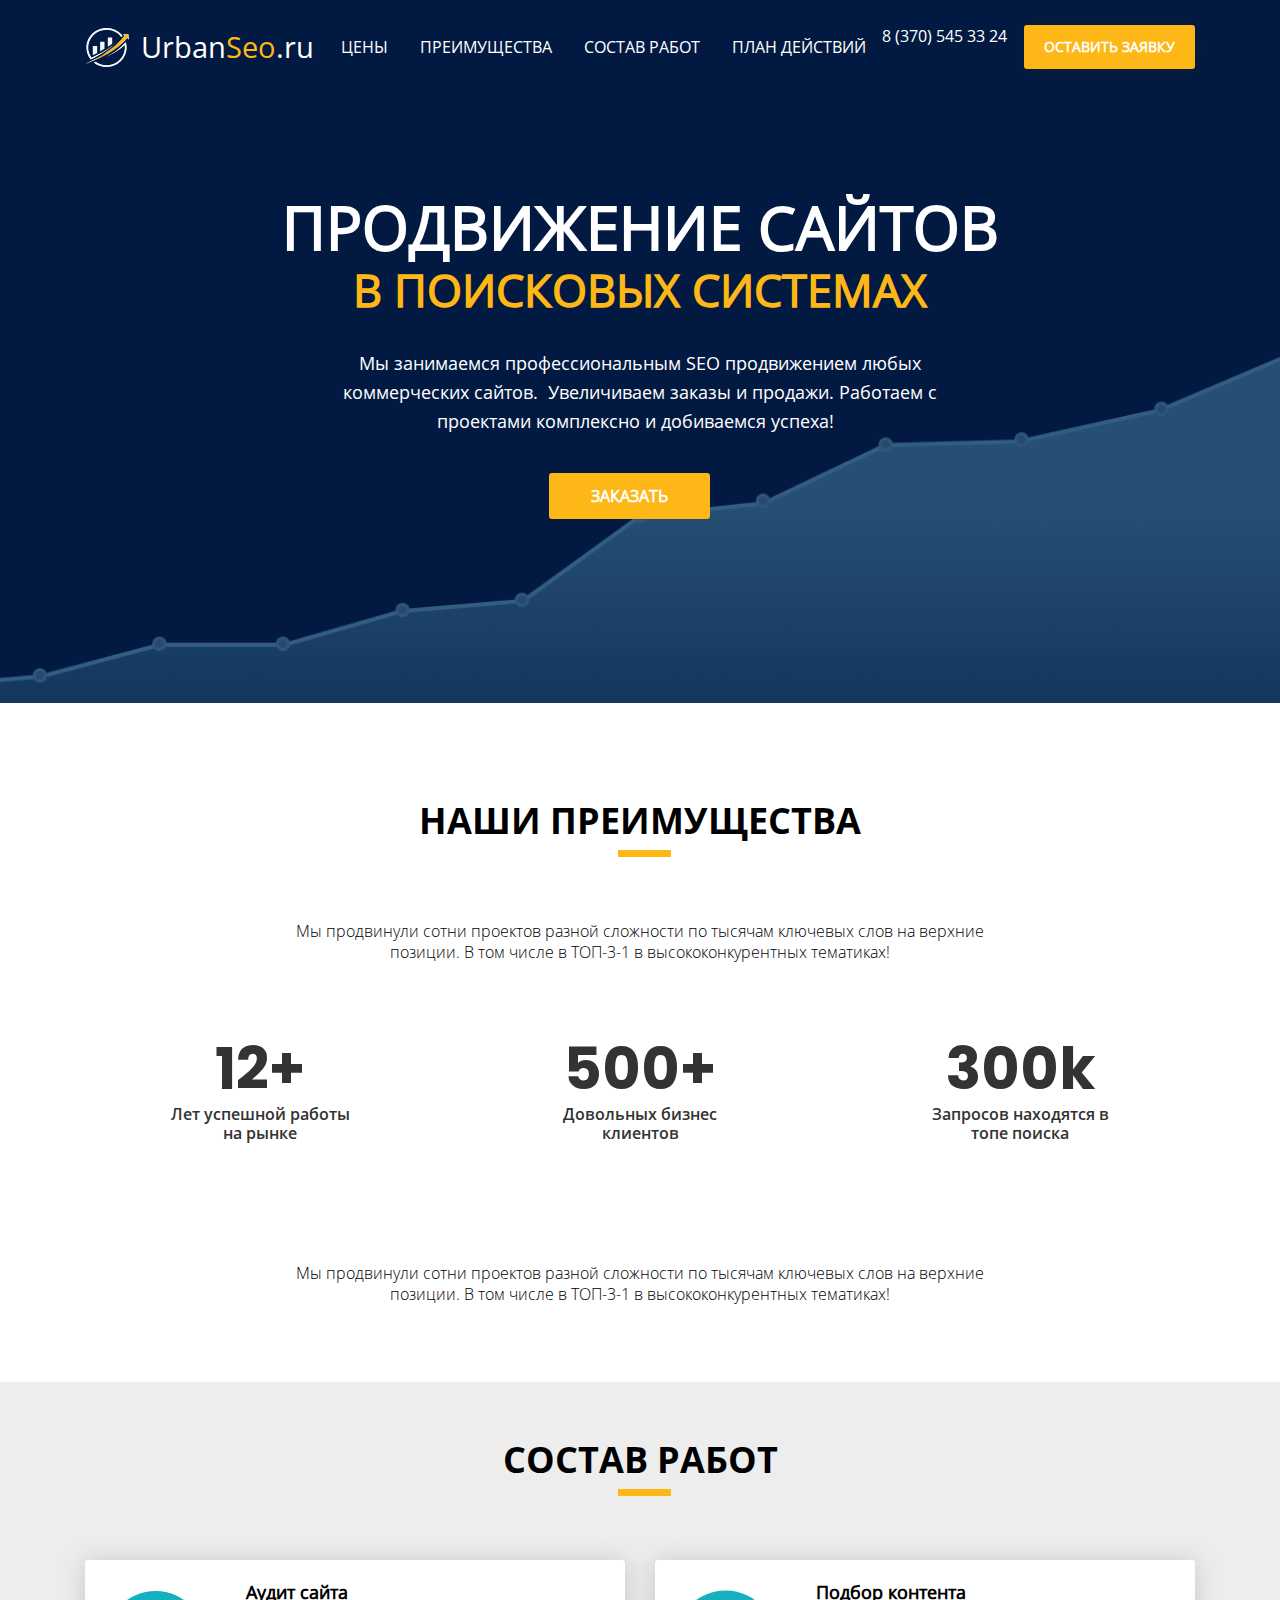
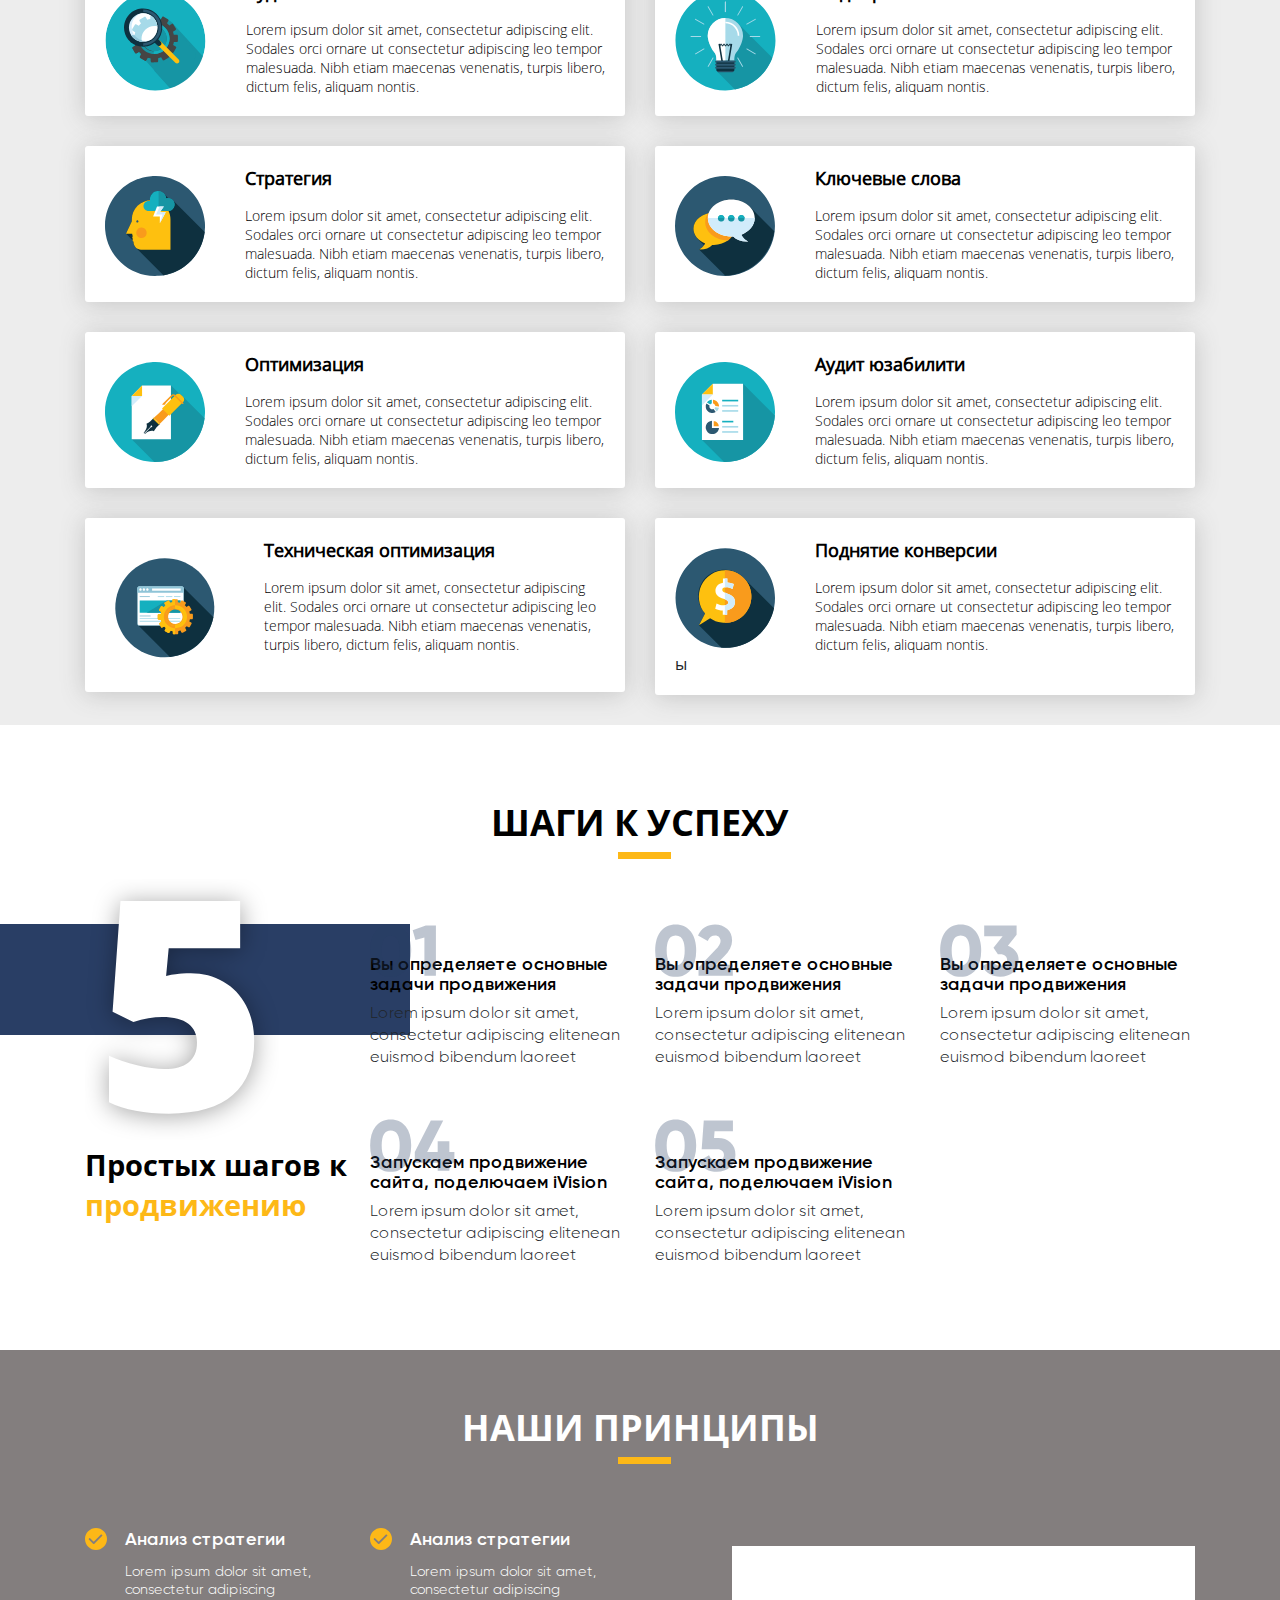
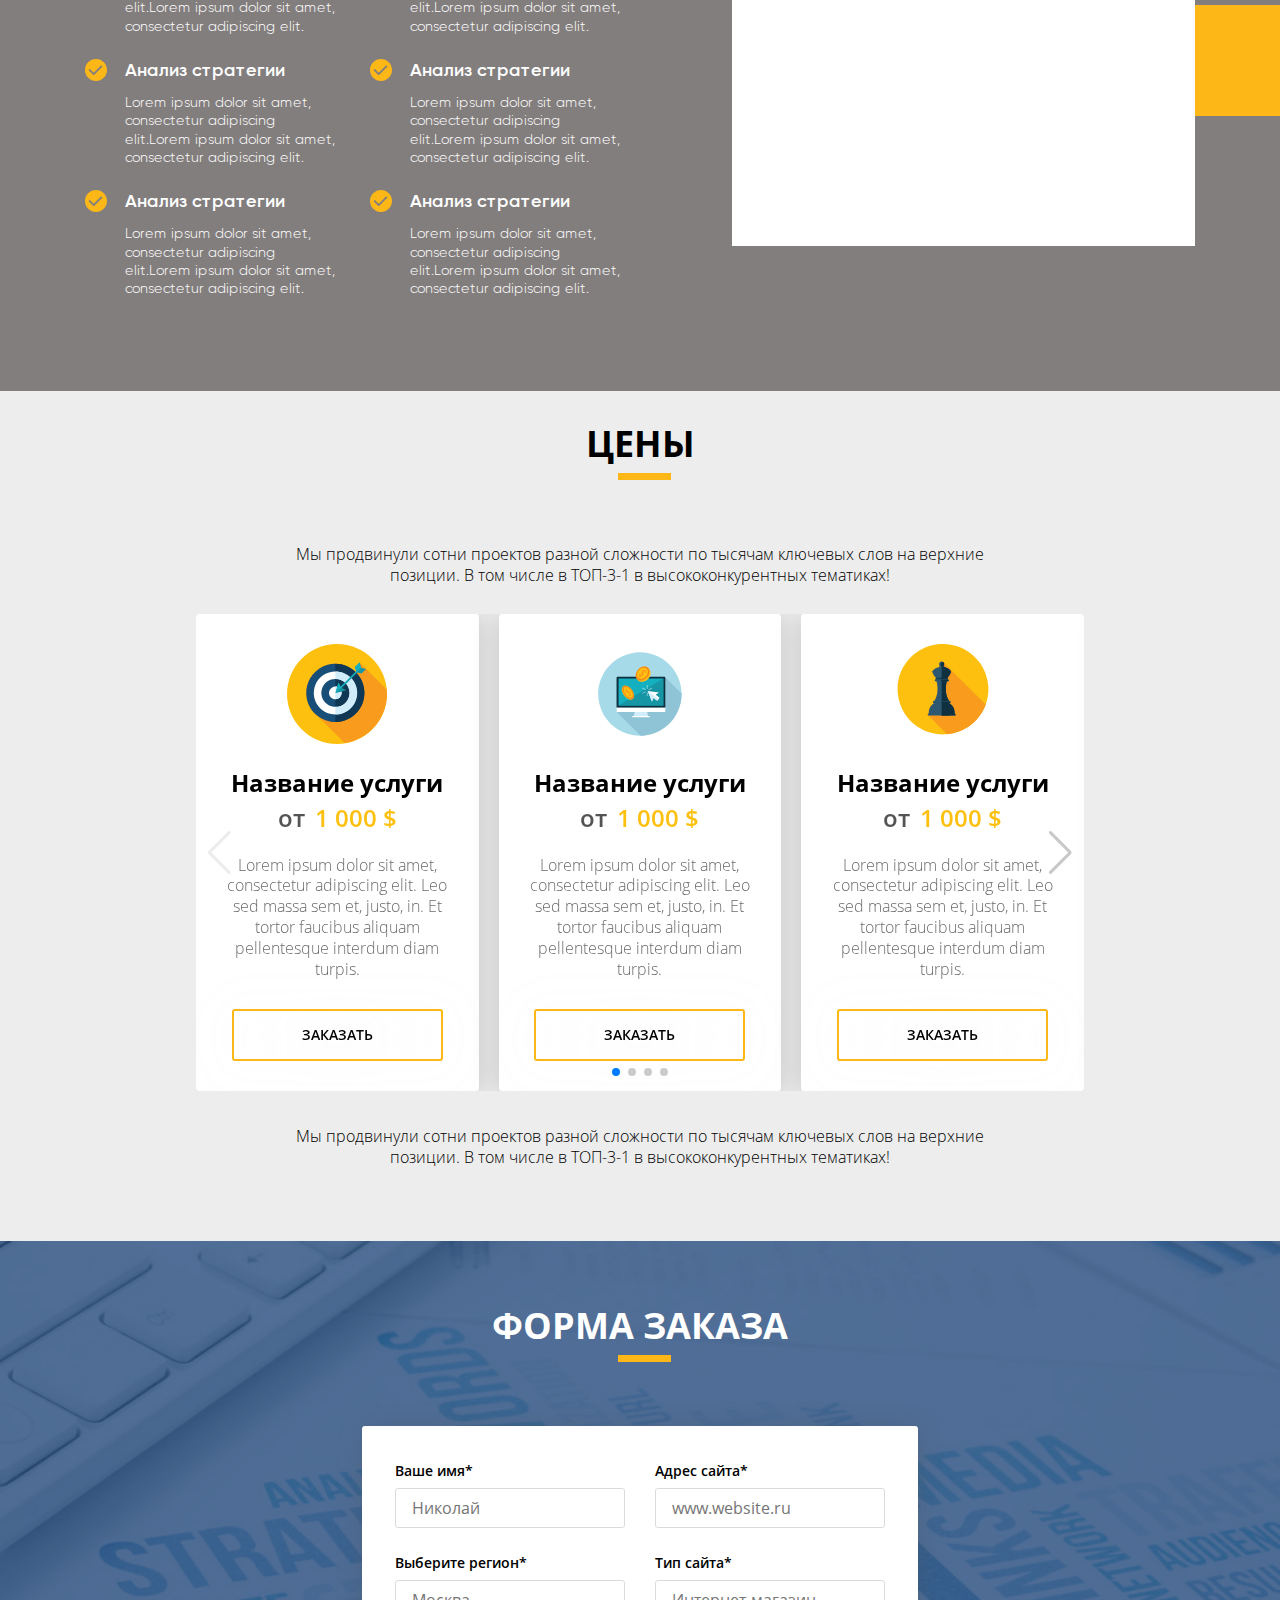
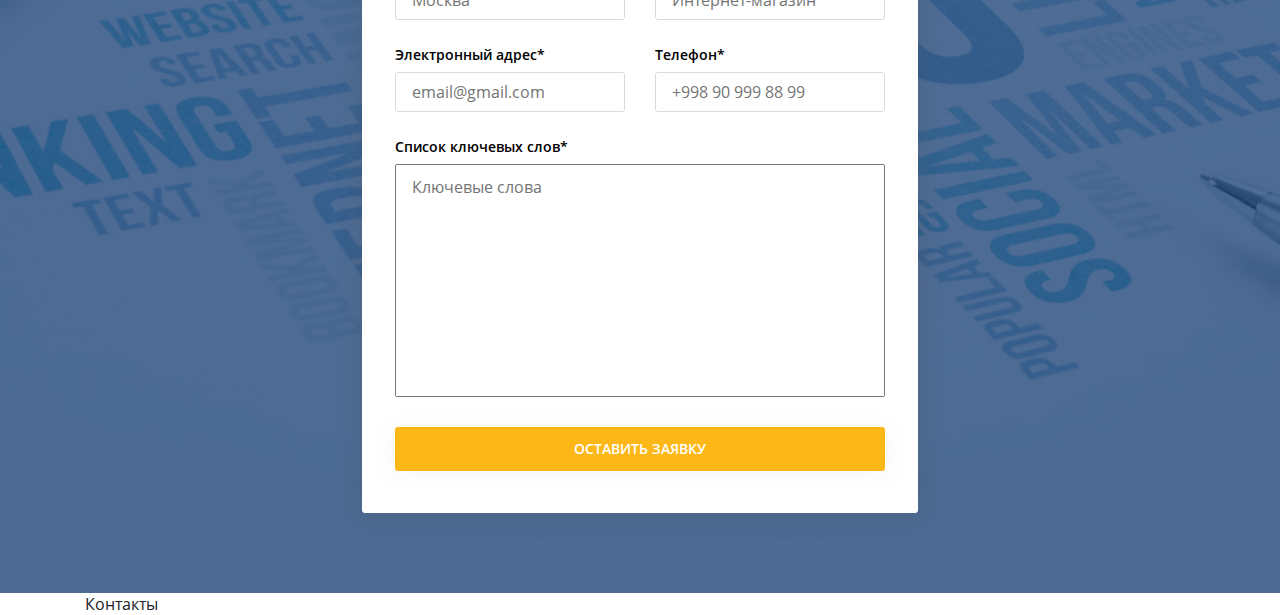
<file: UrbanSeo/index copy.html>
<!DOCTYPE html>
<html lang="en">
<head>
    <meta charset="UTF-8">
    <meta name="viewport" content="width=device-width, initial-scale=1.0">
    <title>UrbanSEO</title>
    <link rel="stylesheet" href="./css/bootstrap.min.css">
    <link rel="stylesheet" href="./css/jquery.fancybox.min.css">
    <link rel="stylesheet" href="./css/swiper.min.css">
    <link rel="stylesheet" href="./css/style.css">

</head>
<body>
    <header>
        <div class="container">
            <div class="header-wrapper">
            <a href="#" class="brand-name">
                <svg width="44" height="39" viewBox="0 0 44 39" fill="none" xmlns="http://www.w3.org/2000/svg">
                    <g clip-path="url(#clip0)">
                    <path d="M44 11.7608L43.4942 6.24114L37.7743 6.14258L39.5155 7.71961C24.5446 26.3825 0 35.7881 0 35.7881C0 35.7881 28.7172 27.786 42.069 10.0168L44 11.7608Z" fill="url(#paint0_radial)"/>
                    <path d="M40.8038 13.9607C35.267 20.3424 27.7138 25.4954 20.1836 29.3657C26.7306 26.4994 33.7862 22.5542 39.6389 17.283C41.7259 32.659 23.4856 43.0254 10.6017 33.7104C9.92095 33.9802 9.26461 34.233 8.63269 34.4687C12.2429 37.4015 16.8044 39.0069 21.5152 39.0026C34.8805 39 44.6401 26.4915 40.8038 13.9607Z" fill="white"/>
                    <path d="M21.5138 0C4.75704 0 -4.70689 18.8521 5.76323 31.6142C6.30565 31.3514 7.25489 30.8704 7.42305 30.7784C12.6452 28.1014 22.1295 22.75 28.6372 17.003C21.8705 21.9286 12.6154 27.0356 6.53347 29.6364C-1.90934 17.9558 6.75044 1.78205 21.5138 1.78205C24.4205 1.78369 27.2849 2.45753 29.8689 3.74758C32.4529 5.03764 34.6819 6.90665 36.3708 9.19935C36.7803 8.735 37.1871 8.26408 37.5913 7.78659C35.7185 5.36881 33.2909 3.40656 30.5004 2.0551C27.71 0.703641 24.6333 5.06456e-05 21.5138 0V0Z" fill="white"/>
                    <path d="M6.37341 33.2886C14.6928 29.2028 29.5444 20.6921 39.788 7.92468L39.9833 7.68155L38.672 6.49878L43.1741 6.57632L43.5728 10.9237L42.0187 9.51354L41.7882 9.81975C34.9333 18.9429 23.9127 25.4297 15.874 29.2698C12.3279 30.9559 9.03671 32.2951 6.37341 33.2886Z" fill="#FDB817"/>
                    <path d="M21.5138 38.6648C17.0875 38.6613 12.7903 37.2194 9.30933 34.5698C9.71614 34.4134 10.1325 34.253 10.5461 34.0901C13.768 36.3728 17.5094 37.5766 21.3769 37.5766C26.7292 37.5766 32.0613 35.2177 35.6385 31.2685C39.1385 27.3995 40.679 22.4187 39.9779 17.2434L39.8898 16.5982L39.3975 17.041C36.5498 19.609 33.2437 22.01 29.5214 24.2244C33.8906 21.2399 37.6496 18.0135 40.641 14.6624C41.399 17.4955 41.478 20.4592 40.8722 23.3265C40.2664 26.1939 38.9917 28.8889 37.1458 31.2054C35.2998 33.5218 32.9315 35.3983 30.2221 36.6912C27.5126 37.9841 24.5339 38.6592 21.5138 38.6648Z" fill="url(#paint1_linear)"/>
                    <path d="M22.8361 9.47144H27.2093V15.8361C25.8682 16.8033 24.3996 17.7982 22.8361 18.8009V9.47144Z" fill="#F0F8FC"/>
                    <path d="M15.1173 13.8306H19.4906V20.8733C18.0776 21.7197 16.609 22.5634 15.1173 23.3861V13.8306Z" fill="#F0F8FC"/>
                    <path d="M7.81085 17.9163H12.1841V24.9577C10.6437 25.758 9.17504 26.4861 7.81085 27.1209V17.9163Z" fill="#F0F8FC"/>
                    <path d="M5.86088 31.1898C1.2652 25.4271 0.443429 17.7903 3.7278 11.1944C7.06099 4.492 13.8765 0.33652 21.5139 0.33652C24.5338 0.327304 27.5153 0.993721 30.226 2.28388C32.9367 3.57405 35.3036 5.45314 37.1424 7.77485C36.901 8.06266 36.6515 8.3531 36.3898 8.65273C34.6527 6.41993 32.4057 4.60731 29.8248 3.35694C27.2439 2.10656 24.3993 1.45239 21.5139 1.4457C14.4542 1.4457 8.28551 5.08207 5.01741 11.1707C1.74931 17.2594 2.20224 24.2351 6.23786 29.8323L6.40195 30.0583L6.66231 29.9466C10.1881 28.4405 15.2258 25.8858 20.3029 22.8618C16.0995 25.6294 11.7442 28.1739 7.25626 30.4841C7.11116 30.5603 6.40195 30.9204 5.86088 31.1898Z" fill="#EFF7FC"/>
                    </g>
                    <defs>
                    <radialGradient id="paint0_radial" cx="0" cy="0" r="1" gradientUnits="userSpaceOnUse" gradientTransform="translate(22.0007 20.964) scale(18.9468 18.3619)">
                    <stop stop-color="white"/>
                    <stop offset="0.2" stop-color="#9D9D9C"/>
                    <stop offset="0.47" stop-color="#575756"/>
                    <stop offset="1" stop-color="white"/>
                    </radialGradient>
                    <linearGradient id="paint1_linear" x1="6002.81" y1="-432.743" x2="5978.65" y2="7771.34" gradientUnits="userSpaceOnUse">
                    <stop offset="0.03" stop-color="white"/>
                    <stop offset="0.34" stop-color="#52A9DF"/>
                    <stop offset="1" stop-color="#27235F"/>
                    </linearGradient>
                    <clipPath id="clip0">
                    <rect width="44" height="39" fill="white"/>
                    </clipPath>
                    </defs>
                    </svg>  
                <p>Urban<span>Seo</span>.ru</p>                           
            </a>
            <nav>
                <div class="header-menu">
                    <ul>
                        <li><a href="#">Цены</a></li>
                        <li><a href="#">Преимущества</a></li>
                        <li><a href="#">Состав работ</a></li>
                        <li><a href="#">План действий</a></li>
                    </ul>
                </div>
            </nav>
            <div class="header-number">
                <a href="tel:+83705453324">8 (370) 545 33 24</a>
            </div>
            <div class="header-btn">
                <button>Оставить заявку</button>
            </div>
        </div>
        </div>
    </header>
    <main>
        <section class="order">
            <div class="container">
            <div class="oreder-wrapper">
            <div class="order-title">
                Продвижение сайтов
            </div>
            <div class="order-sub-title">
                в поисковых системах
            </div>
            <div class="order-text">
                Мы занимаемся профессиональным SEO продвижением любых коммерческих сайтов.  Увеличиваем заказы и продажи. Работаем с проектами комплексно и добиваемся успеха!  
            </div>
            <div class="order-btn">
                <button>Заказать</button>
            </div>
            
        </div>
    </div>
   
        </section>
        <section class="advantages">
            <div class="container">
                <div class="advantages-wrapper">
                    <div class="advantages-title">
                        наши преимущества
                    </div>
                    <div class="advantages-text">
                        Мы продвинули сотни проектов разной сложности по тысячам ключевых слов на верхние позиции. В том числе в ТОП-3-1 в высококонкурентных тематиках!
                    </div>
                    <div class="advantages-number">
                        <div class="row">
                            <div class="col-lg-4">
                                <div class="advantages-card">
                                    <div class="digit">
                                        12+ 
                                    </div>
                                    <div class="digit-text">
                                        Лет успешной работы
на рынке
                                    </div>
                                </div>
                            </div>
                            <div class="col-lg-4">
                                <div class="advantages-card">
                                    <div class="digit">
                                        500+
                                    </div>
                                    <div class="digit-text">
                                        Довольных бизнес клиентов
                                    </div>
                                </div>
                            </div>
                            <div class="col-lg-4">
                                <div class="advantages-card">
                                    <div class="digit">
                                        300k
                                    </div>
                                    <div class="digit-text">
                                        Запросов находятся в топе поиска
                                    </div>
                                </div>
                            </div>
                        </div>
                    </div>
                    <div class="advantages-bottom-text">
                        Мы продвинули сотни проектов разной сложности по тысячам ключевых слов на верхние позиции. В том числе в ТОП-3-1 в высококонкурентных тематиках!
                    </div>
                </div>
            </div>
        </section>
        <section class="work">
            <div class="container">
                <div class="work-wrapper">
                    <div class="work-title">
                        состав работ
                    </div>
                    <div class="work-content">
                        <div class="row">
                            <div class="col-lg-6">
                                <div class="work-card">
                                <div class="work-img">
                                    <svg width="101" height="101" viewBox="0 0 101 101" fill="none" xmlns="http://www.w3.org/2000/svg">
                                        <mask id="mask0" mask-type="alpha" maskUnits="userSpaceOnUse" x="0" y="0" width="101" height="101">
                                        <path d="M100.475 50.9576C100.74 23.3446 78.5706 0.744977 50.9576 0.479904C23.3446 0.21483 0.745032 22.3847 0.479959 49.9977C0.214885 77.6106 22.3847 100.21 49.9977 100.475C77.6107 100.74 100.21 78.5705 100.475 50.9576Z" fill="#A6DAE9"/>
                                        </mask>
                                        <g mask="url(#mask0)">
                                        <path d="M100.475 51.4388C100.74 23.8258 78.5706 1.22618 50.9576 0.961105C23.3446 0.696032 0.745032 22.8659 0.479959 50.4789C0.214885 78.0918 22.3847 100.691 49.9977 100.957C77.6107 101.222 100.21 79.0517 100.475 51.4388Z" fill="#15B0BF"/>
                                        <path d="M65.5069 98.4812C73.056 96.8682 80.0995 93.1699 85.9635 87.74C91.8276 82.31 96.3162 75.3301 99 67.4678L69.406 35.1793C67.3781 32.3286 64.584 30.2403 61.4144 29.2066C58.2447 28.173 54.8581 28.2455 51.7281 29.4142C48.5982 30.5829 45.8814 32.7893 43.9579 35.7248C42.0343 38.6602 41.0001 42.1779 41 45.7859C41 46.3511 41.3728 54.3387 47.3574 62.7468C49.0889 65.2624 48.7856 70.3279 48.7666 70.3693H48.4633C48.3565 70.3692 48.2508 70.3923 48.1523 70.4371C48.0537 70.4818 47.9643 70.5474 47.8891 70.6301C47.8139 70.7127 47.7544 70.8108 47.7141 70.9186C47.6739 71.0264 47.6536 71.1419 47.6544 71.2583C47.6557 71.4869 47.7371 71.7064 47.8819 71.8717L48.8109 72.8848V73.319H48.4696C48.3085 73.3209 48.1516 73.3748 48.0186 73.4739C47.8856 73.573 47.7825 73.7129 47.7224 73.8759C47.6622 74.0388 47.6476 74.2175 47.6805 74.3895C47.7134 74.5615 47.7923 74.7189 47.9072 74.8421L48.8361 75.8552V76.248H48.4949C48.2803 76.248 48.0746 76.341 47.9229 76.5064C47.7712 76.6718 47.686 76.8962 47.686 77.1302C47.6842 77.2621 47.7101 77.3927 47.7615 77.5122C47.813 77.6316 47.8887 77.7366 47.983 77.8194L48.8614 78.7842V79.3769C48.8628 79.6059 48.9283 79.8289 49.0492 80.0161C49.17 80.2034 49.3404 80.3458 49.5376 80.4245C49.5497 80.6589 49.6293 80.8832 49.7651 81.0654L49.7082 81.1275L65.5069 98.4812Z" fill="#1695A4"/>
                                        <path d="M91 62.9458C89.6405 71.4061 86.5233 79.2996 81.9467 85.8714C77.37 92.4432 71.6268 94.9735 65 97.9812L37.6456 67.3155C35.2428 65.0429 33.4827 61.9115 32.6114 58.3594C31.7402 54.8072 31.8014 51.0118 32.7864 47.5041C33.7715 43.9964 35.6311 40.9518 38.1053 38.7961C40.5795 36.6404 43.5444 35.4814 46.5854 35.4812C47.0617 35.4812 53.7942 35.899 60.881 42.6058C63.0013 44.5464 67.2708 44.2064 67.3056 44.1852L67.3056 43.8452C67.3056 43.7256 67.3251 43.6071 67.3628 43.4967C67.4005 43.3862 67.4558 43.286 67.5255 43.2017C67.5951 43.1174 67.6778 43.0508 67.7687 43.0057C67.8595 42.9605 67.9569 42.9378 68.055 42.9387C68.2477 42.9402 68.4326 43.0314 68.572 43.1937L69.4259 44.2347L69.7918 44.2347L69.7918 43.8523C69.7935 43.6718 69.8389 43.4959 69.9225 43.3469C70.006 43.1979 70.1239 43.0823 70.2612 43.0149C70.3986 42.9475 70.5492 42.9311 70.6941 42.968C70.8391 43.0049 70.9718 43.0932 71.0756 43.222L71.9295 44.2631L72.2606 44.2631L72.2606 43.8806C72.2606 43.6402 72.3389 43.4096 72.4784 43.2396C72.6178 43.0696 72.8069 42.9741 73.0041 42.9741C73.1153 42.9721 73.2255 43.0011 73.3261 43.0588C73.4268 43.1165 73.5153 43.2013 73.585 43.307L74.3983 44.2914L74.8978 44.2914C75.0908 44.293 75.2788 44.3664 75.4366 44.5018C75.5944 44.6372 75.7145 44.8282 75.7808 45.0492C75.9784 45.0628 76.1674 45.152 76.321 45.3041L76.3733 45.2404L91 62.9458Z" fill="#1695A4"/>
                                        <path d="M71.6961 44.6784H68.7889C68.5812 43.6641 68.2988 42.6665 67.9441 41.6937L70.3727 40.2859C70.6536 40.1225 70.8585 39.8548 70.9429 39.541C71.0273 39.2272 70.9843 38.8928 70.8232 38.6105L68.3806 34.387C68.3011 34.2483 68.195 34.1267 68.0682 34.0292C67.9415 33.9318 67.7968 33.8604 67.6423 33.8191C67.4879 33.7779 67.3268 33.7677 67.1684 33.789C67.01 33.8104 66.8573 33.8629 66.7193 33.9435L64.1852 35.4006C63.5045 34.6248 62.763 33.9045 61.9678 33.2466L63.3757 30.804C63.4565 30.6654 63.5091 30.5123 63.5305 30.3533C63.552 30.1943 63.5418 30.0327 63.5006 29.8777C63.4594 29.7227 63.3879 29.5773 63.2904 29.45C63.1929 29.3226 63.0711 29.2158 62.9322 29.1357L58.7086 26.693C58.4275 26.5323 58.0941 26.4895 57.7815 26.5739C57.4688 26.6584 57.2023 26.8632 57.0403 27.1436L55.5832 29.6707C54.6051 29.3391 53.6024 29.0849 52.5844 28.9104V26.0947C52.5844 25.7699 52.4554 25.4583 52.2257 25.2286C51.996 24.9989 51.6845 24.8699 51.3596 24.8699H46.4814C46.1565 24.8699 45.845 24.9989 45.6153 25.2286C45.3856 25.4583 45.2566 25.7699 45.2566 26.0947V29.009C44.2441 29.212 43.2487 29.492 42.2789 29.8466L40.8711 27.4181C40.7908 27.2783 40.6838 27.1558 40.5561 27.0574C40.4284 26.9591 40.2826 26.8869 40.1269 26.8451C39.9713 26.8032 39.8089 26.7925 39.6491 26.8135C39.4893 26.8346 39.3353 26.8869 39.1957 26.9676L34.9722 29.4102C34.8332 29.4904 34.7115 29.5972 34.6139 29.7245C34.5164 29.8518 34.445 29.9972 34.4038 30.1522C34.3626 30.3072 34.3524 30.4689 34.3738 30.6278C34.3953 30.7868 34.4479 30.94 34.5287 31.0785L35.9858 33.6056C35.2126 34.2994 34.4948 35.0526 33.8388 35.8582L31.4032 34.4503C31.1206 34.2911 30.7868 34.2492 30.4736 34.3334C30.1603 34.4176 29.8926 34.6214 29.7279 34.9008L27.2853 39.1244C27.1268 39.4049 27.0852 39.7366 27.1695 40.0475C27.2538 40.3585 27.4573 40.6237 27.7358 40.7857L30.2629 42.1935C29.9304 43.1714 29.6762 44.1741 29.5026 45.1923H26.6869C26.5264 45.1923 26.3675 45.224 26.2193 45.2856C26.0711 45.3473 25.9365 45.4376 25.8233 45.5514C25.7101 45.6653 25.6206 45.8003 25.5598 45.9489C25.499 46.0975 25.4682 46.2566 25.4691 46.4171V51.3446C25.4682 51.5048 25.4991 51.6636 25.5599 51.8117C25.6208 51.9599 25.7105 52.0945 25.8237 52.2078C25.937 52.3211 26.0716 52.4107 26.2198 52.4716C26.368 52.5325 26.5267 52.5633 26.6869 52.5624H29.6012C29.8023 53.5776 30.0824 54.5755 30.4389 55.547L28.0033 56.9549C27.7246 57.1168 27.5214 57.3825 27.4383 57.6939C27.3551 58.0053 27.3988 58.3369 27.5598 58.6162L29.9954 62.8397C30.1599 63.1194 30.4282 63.3229 30.7419 63.4059C31.0556 63.4889 31.3894 63.4448 31.6707 63.2832L34.1978 61.8261C34.8803 62.6024 35.6216 63.3249 36.4152 63.9871L35.0074 66.4227C34.9266 66.5613 34.8739 66.7145 34.8525 66.8734C34.8311 67.0324 34.8412 67.194 34.8824 67.349C34.9236 67.5041 34.9951 67.6494 35.0926 67.7767C35.1902 67.9041 35.3119 68.0109 35.4508 68.091L39.6744 70.5266C39.8124 70.6073 39.9651 70.6598 40.1235 70.6811C40.2819 70.7025 40.443 70.6922 40.5974 70.651C40.7519 70.6098 40.8966 70.5384 41.0233 70.4409C41.15 70.3434 41.2562 70.2219 41.3357 70.0832L42.8069 67.5349C43.7845 67.8682 44.7873 68.1225 45.8056 68.2952V71.1109C45.8056 71.2705 45.8372 71.4285 45.8984 71.5759C45.9597 71.7232 46.0495 71.857 46.1627 71.9695C46.2759 72.082 46.4102 72.1711 46.5579 72.2315C46.7056 72.2919 46.8638 72.3226 47.0234 72.3216H51.9016C52.2253 72.3254 52.5373 72.2009 52.7694 71.9754C53.0016 71.7498 53.135 71.4415 53.1405 71.1179V68.1966C54.153 67.9936 55.1484 67.7136 56.1182 67.359L57.526 69.7875C57.6049 69.9268 57.7106 70.0491 57.8371 70.1472C57.9635 70.2454 58.1082 70.3175 58.2626 70.3594C58.4171 70.4013 58.5784 70.4121 58.7371 70.3913C58.8958 70.3705 59.0488 70.3184 59.1873 70.238L63.4108 67.7954C63.5492 67.7147 63.6703 67.6074 63.7671 67.4798C63.864 67.3522 63.9347 67.2068 63.9752 67.0518C64.0158 66.8968 64.0253 66.7354 64.0034 66.5767C63.9814 66.418 63.9284 66.2652 63.8473 66.1271L62.3831 63.6C63.1616 62.9201 63.8865 62.1811 64.5512 61.3896L66.9868 62.7975C67.268 62.9582 67.6013 63.001 67.914 62.9166C68.2266 62.8322 68.4931 62.6274 68.6551 62.347L71.0977 58.1234C71.2568 57.8438 71.2995 57.5127 71.2165 57.2019C71.1335 56.891 70.9316 56.6253 70.6543 56.4621L68.1201 55.005C68.4526 54.0272 68.7068 53.0244 68.8804 52.0063H71.6961C71.8566 52.0063 72.0155 51.9746 72.1637 51.9129C72.312 51.8513 72.4465 51.7609 72.5597 51.6471C72.6729 51.5333 72.7624 51.3982 72.8232 51.2496C72.884 51.1011 72.9148 50.942 72.9139 50.7815V45.8962C72.9148 45.736 72.8839 45.5772 72.8231 45.4291C72.7622 45.2809 72.6725 45.1463 72.5593 45.033C72.446 44.9197 72.3114 44.8301 72.1632 44.7692C72.015 44.7083 71.8563 44.6775 71.6961 44.6784ZM49.1704 61.27C46.6644 61.27 44.2146 60.5269 42.1309 59.1346C40.0472 57.7423 38.4232 55.7634 37.4642 53.4481C36.5052 51.1329 36.2542 48.5852 36.7432 46.1273C37.2321 43.6695 38.4388 41.4118 40.2108 39.6397C41.9829 37.8677 44.2406 36.6609 46.6985 36.172C49.1563 35.6831 51.704 35.9341 54.0193 36.8931C56.3345 37.8521 58.3134 39.4761 59.7057 41.5598C61.098 43.6435 61.8411 46.0933 61.8411 48.5993C61.8411 51.9561 60.5091 55.1757 58.1374 57.5514C55.7657 59.927 52.5483 61.2644 49.1915 61.27H49.1704Z" fill="#454545"/>
                                        <path d="M48.7692 61.2559C45.5406 61.0693 42.5057 59.6553 40.2859 57.3035C38.0662 54.9518 36.8297 51.8403 36.8297 48.6064C36.8297 45.3725 38.0662 42.261 40.2859 39.9092C42.5057 37.5574 45.5406 36.1434 48.7692 35.9568V24.877H46.4814C46.1565 24.877 45.845 25.006 45.6153 25.2357C45.3856 25.4654 45.2566 25.7769 45.2566 26.1018V29.016C44.2441 29.219 43.2487 29.4991 42.2789 29.8537L40.8711 27.4252C40.7908 27.2854 40.6838 27.1628 40.5561 27.0645C40.4284 26.9662 40.2826 26.894 40.1269 26.8522C39.9713 26.8103 39.8089 26.7996 39.6491 26.8206C39.4893 26.8416 39.3353 26.894 39.1957 26.9747L34.9722 29.4173C34.8332 29.4974 34.7115 29.6042 34.6139 29.7316C34.5164 29.8589 34.445 30.0043 34.4038 30.1593C34.3626 30.3143 34.3524 30.4759 34.3738 30.6349C34.3953 30.7939 34.4479 30.947 34.5287 31.0856L35.9858 33.6127C35.2129 34.3043 34.495 35.055 33.8388 35.8582L31.4032 34.4504C31.1206 34.2912 30.7868 34.2492 30.4736 34.3334C30.1603 34.4177 29.8926 34.6214 29.7279 34.9009L27.2853 39.1244C27.1268 39.405 27.0852 39.7366 27.1695 40.0476C27.2538 40.3585 27.4573 40.6237 27.7358 40.7857L30.2629 42.1936C29.9304 43.1714 29.6762 44.1742 29.5026 45.1923H26.6869C26.5264 45.1923 26.3675 45.224 26.2193 45.2857C26.0711 45.3473 25.9365 45.4376 25.8233 45.5515C25.7101 45.6653 25.6206 45.8004 25.5598 45.9489C25.499 46.0975 25.4682 46.2566 25.4691 46.4171V51.3446C25.4682 51.5048 25.4991 51.6636 25.5599 51.8118C25.6208 51.9599 25.7105 52.0946 25.8237 52.2078C25.937 52.3211 26.0716 52.4108 26.2198 52.4716C26.368 52.5325 26.5267 52.5634 26.6869 52.5624H29.6012C29.8023 53.5776 30.0824 54.5755 30.4389 55.5471L28.0033 56.9549C27.7246 57.1168 27.5214 57.3825 27.4383 57.6939C27.3551 58.0053 27.3988 58.337 27.5598 58.6162L29.9954 62.8398C30.1599 63.1195 30.4282 63.3229 30.7419 63.4059C31.0556 63.489 31.3894 63.4449 31.6707 63.2832L34.1978 61.8261C34.8803 62.6024 35.6216 63.3249 36.4152 63.9872L35.0074 66.4228C34.9266 66.5613 34.8739 66.7145 34.8525 66.8735C34.8311 67.0324 34.8412 67.1941 34.8824 67.3491C34.9236 67.5041 34.9951 67.6494 35.0926 67.7768C35.1902 67.9041 35.3119 68.0109 35.4508 68.0911L39.6744 70.5267C39.8124 70.6073 39.9651 70.6598 40.1235 70.6812C40.2819 70.7025 40.443 70.6923 40.5974 70.651C40.7519 70.6098 40.8966 70.5384 41.0233 70.4409C41.15 70.3435 41.2562 70.2219 41.3357 70.0832L42.8069 67.535C43.7845 67.8683 44.7873 68.1225 45.8056 68.2952V71.1109C45.8056 71.2705 45.8372 71.4285 45.8984 71.5759C45.9597 71.7233 46.0495 71.857 46.1627 71.9696C46.2759 72.0821 46.4102 72.1711 46.5579 72.2315C46.7056 72.292 46.8638 72.3226 47.0234 72.3217H48.7692V61.2559Z" fill="#454545"/>
                                        <path d="M49.1915 33.1902C46.1425 33.1902 43.162 34.0943 40.6269 35.7883C38.0917 37.4822 36.1158 39.8898 34.949 42.7068C33.7822 45.5237 33.4769 48.6233 34.0717 51.6137C34.6666 54.6041 36.1348 57.351 38.2908 59.507C40.4467 61.663 43.1936 63.1312 46.184 63.726C49.1744 64.3208 52.2741 64.0156 55.091 62.8488C57.9079 61.682 60.3156 59.706 62.0095 57.1709C63.7034 54.6357 64.6076 51.6552 64.6076 48.6062C64.6076 44.5176 62.9834 40.5965 60.0923 37.7054C57.2013 34.8144 53.2801 33.1902 49.1915 33.1902ZM49.1915 61.2699C46.6855 61.2699 44.2358 60.5267 42.1521 59.1345C40.0684 57.7422 38.4444 55.7633 37.4853 53.448C36.5263 51.1328 36.2754 48.5851 36.7643 46.1272C37.2532 43.6694 38.46 41.4117 40.232 39.6396C42.004 37.8676 44.2617 36.6608 46.7196 36.1719C49.1775 35.683 51.7251 35.934 54.0404 36.893C56.3557 37.852 58.3346 39.476 59.7268 41.5597C61.1191 43.6434 61.8622 46.0931 61.8622 48.5992C61.8622 51.9596 60.5273 55.1825 58.1511 57.5587C55.7749 59.9349 52.552 61.2699 49.1915 61.2699Z" fill="#1695A4"/>
                                        <path d="M49.1916 33.1901H48.7692V35.9425H49.1916C52.552 35.9425 55.7749 37.2774 58.1511 39.6537C60.5273 42.0299 61.8623 45.2527 61.8623 48.6132C61.8623 51.9737 60.5273 55.1965 58.1511 57.5727C55.7749 59.949 52.552 61.2839 49.1916 61.2839H48.7692V64.0151H49.1916C53.2801 64.0151 57.2013 62.391 60.0923 59.4999C62.9834 56.6088 64.6076 52.6877 64.6076 48.5991C64.6076 44.5105 62.9834 40.5894 60.0923 37.6984C57.2013 34.8073 53.2801 33.1831 49.1916 33.1831V33.1901Z" fill="#15B0BF"/>
                                        <path d="M73.6668 72.7651C73.2277 73.1964 72.6352 73.4382 72.0178 73.4382C71.4004 73.4382 70.8079 73.1964 70.3688 72.7651L52.0264 54.3903C51.5902 53.9545 51.3461 53.3644 51.3477 52.7497C51.3493 52.1351 51.5966 51.5462 52.0351 51.1127C52.4736 50.6792 53.0674 50.4366 53.6858 50.4382C54.3043 50.4399 54.8969 50.6856 55.3331 51.1213L73.6668 69.4875C74.1029 69.9228 74.3477 70.512 74.3477 71.1263C74.3477 71.7405 74.1029 72.3298 73.6668 72.7651Z" fill="#FEC00F"/>
                                        <path d="M24.6315 24.0534C27.7675 20.9311 31.8892 18.9929 36.2941 18.5691C40.699 18.1453 45.1146 19.2622 48.7884 21.7293C52.4621 24.1964 55.1667 27.8611 56.4411 32.0989C57.7156 36.3367 57.4811 40.8853 55.7775 44.9695C54.074 49.0538 51.0068 52.4209 47.0988 54.4971C43.1908 56.5733 38.6838 57.23 34.3458 56.3554C30.0078 55.4808 26.1073 53.129 23.3091 49.7008C20.5108 46.2725 18.988 41.98 19.0001 37.5547C19.0023 35.0441 19.501 32.5588 20.4675 30.2417C21.434 27.9246 22.8491 25.8215 24.6315 24.0534Z" fill="#0E303F"/>
                                        <path d="M28.1019 27.5165C25.4303 30.19 23.9302 33.8152 23.9315 37.5947C23.9328 41.3742 25.4355 44.9984 28.109 47.67C30.7824 50.3416 34.4076 51.8417 38.1871 51.8404C41.9667 51.8391 45.5908 50.3364 48.2624 47.663C50.934 44.9895 52.4341 41.3643 52.4328 37.5848C52.4315 33.8053 50.9288 30.1811 48.2554 27.5095C45.5819 24.8379 41.9567 23.3378 38.1772 23.3391C34.3977 23.3404 30.7735 24.8431 28.1019 27.5165Z" fill="#D1ECFB"/>
                                        <path d="M48.2694 27.5307C46.9551 26.1949 45.3884 25.1336 43.6603 24.4085C41.9322 23.6835 40.0773 23.3091 38.2033 23.3072C37.1446 23.3005 36.0888 23.4162 35.0567 23.6521C32.5558 24.7861 30.4338 26.6154 28.9435 28.9219C27.4533 31.2283 26.6578 33.9147 26.6518 36.6607C26.6481 40.4401 28.1439 44.0666 30.8111 46.7443C33.4782 49.422 37.0988 50.9322 40.8782 50.9434C41.9365 50.9431 42.9915 50.8274 44.0247 50.5984C45.5978 49.8821 47.0286 48.8877 48.2483 47.6631C49.5705 46.3413 50.6193 44.772 51.3349 43.0448C52.0505 41.3177 52.4188 39.4664 52.4188 37.5969C52.4188 35.7274 52.0505 33.8761 51.3349 32.1489C50.6193 30.4218 49.5705 28.8525 48.2483 27.5307H48.2694Z" fill="white"/>
                                        <path d="M55.724 55.2865C55.497 55.5146 55.2272 55.6957 54.93 55.8192C54.6329 55.9428 54.3142 56.0064 53.9924 56.0064C53.6705 56.0064 53.3519 55.9428 53.0547 55.8192C52.7575 55.6957 52.4877 55.5146 52.2607 55.2865L49.2057 52.1399C48.7483 51.6797 48.4916 51.0571 48.4916 50.4083C48.4916 49.7594 48.7483 49.1369 49.2057 48.6766C49.6671 48.2188 50.2908 47.9619 50.9408 47.9619C51.5909 47.9619 52.2145 48.2188 52.676 48.6766L55.724 51.8302C56.1831 52.2896 56.441 52.9124 56.441 53.5619C56.441 54.2113 56.1831 54.8342 55.724 55.2935V55.2865Z" fill="#0E303F"/>
                                        <path d="M38.2103 19.5129C43.0046 19.5129 47.6025 21.4175 50.9926 24.8075C54.3826 28.1976 56.2872 32.7955 56.2872 37.5898C56.2872 42.3841 54.3826 46.982 50.9926 50.3721C47.6025 53.7621 43.0046 55.6667 38.2103 55.6667V53.2592C42.3077 53.1724 46.2079 51.4837 49.075 48.5552C51.942 45.6268 53.5476 41.6916 53.5476 37.5933C53.5476 33.495 51.942 29.5599 49.075 26.6314C46.2079 23.7029 42.3077 22.0143 38.2103 21.9274V19.5129Z" fill="#2C5871"/>
                                        <path d="M36.535 48.6063C36.535 45.2458 37.8699 42.023 40.2461 39.6468C42.6223 37.2705 45.8452 35.9356 49.2057 35.9356C50.2821 35.9423 51.3534 36.0842 52.3945 36.3579C52.2021 34.1121 51.4781 31.9443 50.2823 30.0336C49.0864 28.1229 47.453 26.5242 45.5171 25.3696C45.3616 25.5718 45.2753 25.8186 45.2707 26.0736V28.9878C44.2583 29.1908 43.2628 29.4708 42.2931 29.8255L40.8852 27.3969C40.805 27.2572 40.6979 27.1346 40.5703 27.0363C40.4426 26.938 40.2967 26.8658 40.1411 26.8239C39.9854 26.7821 39.8231 26.7714 39.6633 26.7924C39.5035 26.8134 39.3494 26.8658 39.2099 26.9464L34.9863 29.3891C34.8474 29.4692 34.7256 29.576 34.6281 29.7034C34.5306 29.8307 34.4591 29.976 34.4179 30.1311C34.3767 30.2861 34.3665 30.4477 34.388 30.6067C34.4094 30.7656 34.462 30.9188 34.5428 31.0574L36 33.5845C35.2211 34.2845 34.4985 35.0447 33.8389 35.8582L31.4033 34.4503C31.1207 34.2911 30.7869 34.2491 30.4736 34.3334C30.1604 34.4176 29.8927 34.6213 29.728 34.9008L27.2853 39.1244C27.1269 39.4049 27.0853 39.7365 27.1696 40.0475C27.2539 40.3585 27.4574 40.6237 27.7359 40.7857L30.263 42.1935C29.9305 43.1714 29.6763 44.1741 29.5027 45.1923H26.687C26.5198 45.1954 26.3548 45.2313 26.2013 45.2978C27.3782 47.1289 28.9589 48.6659 30.8222 49.7909C32.6856 50.916 34.7819 51.5992 36.9503 51.7881C36.6785 50.7492 36.5389 49.6801 36.535 48.6063Z" fill="#A6DAE9"/>
                                        <path d="M29.5097 45.2134H26.694C26.5268 45.2165 26.3618 45.2524 26.2083 45.319C26.328 45.502 26.4547 45.685 26.5884 45.861L26.8489 46.22C27.0601 46.4875 27.2783 46.755 27.5035 47.0154L27.8062 47.3463C28.0104 47.5645 28.2286 47.7827 28.4538 47.9939L28.8692 48.367C29.0311 48.5148 29.2 48.6486 29.3689 48.7823L29.7702 49.085C30.0306 49.275 30.2981 49.4581 30.5797 49.6341L30.9739 49.8804C31.2555 50.0423 31.5511 50.1972 31.8468 50.345L32.2902 50.5632C32.4873 50.6547 32.6915 50.7463 32.8956 50.8237C33.0998 50.9011 33.2757 50.9645 33.4658 51.0349C33.6559 51.1053 34.036 51.2249 34.3246 51.3094L34.7822 51.422C35.12 51.5065 35.4861 51.5769 35.8099 51.6402L36.2815 51.7106L36.9854 51.7881C36.8579 51.2968 36.7591 50.7985 36.6898 50.2957C33.8228 49.3962 31.3111 47.6183 29.5097 45.2134Z" fill="#8FC4D7"/>
                                        </g>
                                        </svg>
                                        
                                </div>
                                <div class="work-right">
                                    <div class="work-right-title">
                                        Аудит сайта
                                    </div>
                                    <div class="work-right-text">
                                        Lorem ipsum dolor sit amet, consectetur adipiscing elit. Sodales orci ornare ut consectetur adipiscing leo tempor malesuada. Nibh etiam maecenas venenatis, turpis libero, dictum felis, aliquam nontis.
                                    </div>
                                </div>
                            </div>
                            </div>
                            <div class="col-lg-6">
                                <div class="work-card">
                                <div class="work-img">
                                    <svg width="101" height="101" viewBox="0 0 101 101" fill="none" xmlns="http://www.w3.org/2000/svg">
                                        <path d="M100.475 50.9576C100.74 23.3446 78.5706 0.744977 50.9576 0.479904C23.3446 0.21483 0.745032 22.3847 0.479959 49.9977C0.214885 77.6106 22.3847 100.21 49.9977 100.475C77.6107 100.74 100.21 78.5705 100.475 50.9576Z" fill="#15B0BF"/>
                                        <path d="M59.9958 99.5238C68.4048 97.8763 76.2505 94.0989 82.7826 88.5528C89.3146 83.0068 94.3145 75.8776 97.304 67.847L64.339 34.868C62.0802 31.9563 58.9678 29.8234 55.4371 28.7676C51.9064 27.7118 48.134 27.7859 44.6476 28.9796C41.1611 30.1733 38.1349 32.4269 35.9922 35.4251C33.8496 38.4233 32.6976 42.0163 32.6974 45.7015C32.6974 46.2787 33.1128 54.4372 39.779 63.0251C41.7077 65.5945 41.3698 70.7683 41.3487 70.8106H41.0108C40.8919 70.8106 40.7742 70.8341 40.6644 70.8798C40.5546 70.9256 40.455 70.9926 40.3712 71.077C40.2875 71.1614 40.2212 71.2615 40.1764 71.3717C40.1315 71.4818 40.1089 71.5997 40.1098 71.7186C40.1113 71.9522 40.2019 72.1763 40.3632 72.3451L41.398 73.3799V73.8234H41.0179C40.8385 73.8254 40.6637 73.8804 40.5155 73.9817C40.3674 74.0829 40.2526 74.2258 40.1855 74.3922C40.1185 74.5586 40.1023 74.7412 40.1389 74.9168C40.1756 75.0925 40.2634 75.2533 40.3914 75.3791L41.4262 76.4138V76.8151H41.046C40.8071 76.8151 40.5779 76.91 40.4089 77.079C40.2399 77.248 40.145 77.4771 40.145 77.7161C40.143 77.8509 40.1718 77.9843 40.2292 78.1063C40.2865 78.2283 40.3708 78.3356 40.4759 78.42L41.4543 79.4055V80.0109C41.4559 80.2448 41.5288 80.4726 41.6634 80.6638C41.7981 80.855 41.9879 81.0006 42.2075 81.0809C42.221 81.3203 42.3097 81.5494 42.4609 81.7355L42.3976 81.7989L59.9958 99.5238Z" fill="#1695A4"/>
                                        <path d="M57.4968 82.2141H43.2775C42.9914 82.1916 42.7243 82.062 42.5296 81.8513C42.3348 81.6406 42.2266 81.3642 42.2266 81.0773C42.2266 80.7903 42.3348 80.5139 42.5296 80.3032C42.7243 80.0925 42.9914 79.963 43.2775 79.9404H57.4968C57.7829 79.963 58.0499 80.0925 58.2447 80.3032C58.4395 80.5139 58.5476 80.7903 58.5476 81.0773C58.5476 81.3642 58.4395 81.6406 58.2447 81.8513C58.0499 82.062 57.7829 82.1916 57.4968 82.2141Z" fill="#2C5871"/>
                                        <path d="M32.6974 45.7014C32.6974 41.0135 34.5597 36.5177 37.8745 33.2028C41.1893 29.888 45.6852 28.0258 50.3731 28.0258C55.0609 28.0258 59.5568 29.888 62.8716 33.2028C66.1865 36.5177 68.0487 41.0135 68.0487 45.7014C68.0487 46.2786 67.6264 54.4512 60.9672 63.025C59.0173 65.6085 59.3411 70.8175 59.3552 70.8175H41.3487C41.3487 70.8175 41.7218 65.6085 39.779 63.025C33.1128 54.4371 32.6974 46.2786 32.6974 45.7014Z" fill="#A6DAE9"/>
                                        <path d="M50.3731 70.8175H41.3487C41.3487 70.8175 41.7218 65.6085 39.779 63.0251C33.1128 54.4371 32.6975 46.2786 32.6975 45.7014C32.6965 43.3799 33.1531 41.081 34.041 38.9361C34.929 36.7912 36.2309 34.8423 37.8725 33.2008C39.514 31.5592 41.4629 30.2573 43.6078 29.3694C45.7527 28.4814 48.0516 28.0248 50.3731 28.0258" fill="white"/>
                                        <path d="M64.2968 45.6944H62.7482C62.7426 42.4153 61.4365 39.2724 59.1166 36.955C56.7966 34.6377 53.6522 33.3352 50.3731 33.3334V31.7777C54.0635 31.7814 57.6019 33.2486 60.2121 35.8575C62.8222 38.4664 64.2912 42.0039 64.2968 45.6944Z" fill="white"/>
                                        <path d="M54.2306 72.1973L52.7031 71.9439L55.7229 53.6699L57.2575 53.9233L54.2306 72.1973Z" fill="#0E303F"/>
                                        <path d="M46.5085 72.1973L43.4886 53.9233L45.0162 53.6699L48.0431 71.9439L46.5085 72.1973Z" fill="#0E303F"/>
                                        <path d="M56.3917 56.2393C55.7511 56.2393 55.4766 55.6269 55.2795 55.1693C55.195 54.9863 55.019 54.5921 54.9204 54.5921C54.8219 54.5921 54.653 54.9863 54.5685 55.1693C54.3643 55.6269 54.0898 56.2393 53.4563 56.2393C52.8227 56.2393 52.5482 55.6269 52.3511 55.1693C52.2666 54.9863 52.0907 54.5921 51.9921 54.5921C51.8936 54.5921 51.7176 54.9863 51.6331 55.1693C51.436 55.6269 51.1615 56.2393 50.5279 56.2393C49.8944 56.2393 49.6128 55.6269 49.4157 55.1693C49.3313 54.9863 49.1553 54.5921 49.0567 54.5921C48.9582 54.5921 48.7822 54.9863 48.6977 55.1693C48.5006 55.6269 48.2261 56.2393 47.5855 56.2393C46.9449 56.2393 46.6775 55.6269 46.4733 55.1693C46.3959 54.9863 46.2199 54.5921 46.1143 54.5921C46.0087 54.5921 45.8468 54.9863 45.7624 55.1693C45.5582 55.6269 45.2837 56.2393 44.6501 56.2393V55.3875C44.7487 55.3875 44.9247 54.9933 45.0021 54.8103C45.2062 54.3528 45.4808 53.7404 46.1143 53.7404C46.7479 53.7404 47.0294 54.3528 47.2336 54.8103C47.318 54.9933 47.487 55.3875 47.5855 55.3875C47.6841 55.3875 47.8601 54.9933 47.9445 54.8103C48.1487 54.3528 48.4232 53.7404 49.0567 53.7404C49.6903 53.7404 49.9648 54.3528 50.1689 54.8103C50.2534 54.9933 50.4294 55.3875 50.5279 55.3875C50.6265 55.3875 50.7954 54.9933 50.8799 54.8103C51.084 54.3528 51.3586 53.7404 51.9921 53.7404C52.6256 53.7404 52.9002 54.3598 53.1043 54.8103C53.1818 55.0004 53.3577 55.3875 53.4563 55.3875C53.5548 55.3875 53.7308 55.0004 53.8153 54.8103C54.0124 54.3598 54.2869 53.7404 54.9204 53.7404C55.554 53.7404 55.8285 54.3598 56.0327 54.8103C56.1171 55.0004 56.2931 55.3875 56.3917 55.3875V56.2111V56.2393Z" fill="#0E303F"/>
                                        <path d="M59.3763 70.8246V80.0672C59.3754 80.22 59.3442 80.3711 59.2845 80.5117C59.2247 80.6524 59.1376 80.7797 59.0283 80.8865C58.9189 80.9932 58.7895 81.0772 58.6474 81.1335C58.5054 81.1898 58.3536 81.2174 58.2008 81.2146H42.5384C42.2347 81.2127 41.9439 81.0912 41.7291 80.8765C41.5143 80.6617 41.3928 80.3709 41.391 80.0672V70.8246H59.3763Z" fill="#0E303F"/>
                                        <path d="M59.7354 72.6196H41.0109C40.7847 72.5997 40.5743 72.4957 40.421 72.3283C40.2677 72.1608 40.1827 71.9421 40.1827 71.7151C40.1827 71.4881 40.2677 71.2693 40.421 71.1019C40.5743 70.9344 40.7847 70.8305 41.0109 70.8105H59.7354C59.8609 70.7994 59.9873 70.8146 60.1066 70.855C60.2259 70.8954 60.3355 70.9603 60.4284 71.0453C60.5214 71.1304 60.5956 71.2339 60.6463 71.3492C60.6971 71.4645 60.7233 71.5891 60.7233 71.7151C60.7233 71.8411 60.6971 71.9657 60.6463 72.081C60.5956 72.1963 60.5214 72.2997 60.4284 72.3848C60.3355 72.4699 60.2259 72.5347 60.1066 72.5751C59.9873 72.6155 59.8609 72.6307 59.7354 72.6196Z" fill="#2C5871"/>
                                        <path d="M59.7354 75.6395H41.0109C40.7847 75.6196 40.5743 75.5156 40.421 75.3482C40.2677 75.1808 40.1827 74.962 40.1827 74.735C40.1827 74.508 40.2677 74.2892 40.421 74.1218C40.5743 73.9543 40.7847 73.8504 41.0109 73.8304H59.7354C59.8609 73.8193 59.9873 73.8345 60.1066 73.8749C60.2259 73.9153 60.3355 73.9802 60.4284 74.0652C60.5214 74.1503 60.5956 74.2538 60.6463 74.3691C60.6971 74.4844 60.7233 74.609 60.7233 74.735C60.7233 74.861 60.6971 74.9856 60.6463 75.1009C60.5956 75.2162 60.5214 75.3196 60.4284 75.4047C60.3355 75.4898 60.2259 75.5546 60.1066 75.595C59.9873 75.6355 59.8609 75.6506 59.7354 75.6395Z" fill="#2C5871"/>
                                        <path d="M59.7354 78.6593H41.0109C40.7847 78.6393 40.5743 78.5354 40.421 78.368C40.2677 78.2005 40.1827 77.9818 40.1827 77.7548C40.1827 77.5277 40.2677 77.309 40.421 77.1415C40.5743 76.9741 40.7847 76.8702 41.0109 76.8502H59.7354C59.8609 76.8391 59.9873 76.8543 60.1066 76.8947C60.2259 76.9351 60.3355 76.9999 60.4284 77.085C60.5214 77.1701 60.5956 77.2736 60.6463 77.3889C60.6971 77.5042 60.7233 77.6288 60.7233 77.7548C60.7233 77.8807 60.6971 78.0053 60.6463 78.1206C60.5956 78.2359 60.5214 78.3394 60.4284 78.4245C60.3355 78.5096 60.2259 78.5744 60.1066 78.6148C59.9873 78.6552 59.8609 78.6704 59.7354 78.6593Z" fill="#2C5871"/>
                                        <path d="M50.366 22.2606C50.2428 22.2606 50.1246 22.2117 50.0375 22.1245C49.9504 22.0374 49.9014 21.9192 49.9014 21.796V12.0889C49.9014 11.9656 49.9504 11.8475 50.0375 11.7603C50.1246 11.6732 50.2428 11.6243 50.366 11.6243C50.4892 11.6243 50.6074 11.6732 50.6945 11.7603C50.7817 11.8475 50.8306 11.9656 50.8306 12.0889V21.796C50.8306 21.9192 50.7817 22.0374 50.6945 22.1245C50.6074 22.2117 50.4892 22.2606 50.366 22.2606Z" fill="#A6DAE9"/>
                                        <path d="M37.991 25.5831C37.9095 25.5837 37.8293 25.5624 37.7588 25.5216C37.6882 25.4807 37.6299 25.4218 37.5898 25.3509L32.7327 16.9389C32.7024 16.8867 32.6828 16.8291 32.675 16.7693C32.6671 16.7095 32.6712 16.6488 32.6869 16.5905C32.7026 16.5323 32.7296 16.4778 32.7665 16.43C32.8033 16.3823 32.8492 16.3423 32.9016 16.3124C32.9535 16.2812 33.0112 16.2609 33.0712 16.2525C33.1312 16.2441 33.1923 16.2479 33.2508 16.2637C33.3092 16.2795 33.3639 16.3069 33.4116 16.3443C33.4593 16.3817 33.4989 16.4283 33.5281 16.4814L38.3852 24.8863C38.4165 24.9387 38.437 24.997 38.4455 25.0575C38.4539 25.118 38.4502 25.1796 38.4344 25.2387C38.4187 25.2977 38.3913 25.353 38.3538 25.4013C38.3163 25.4496 38.2695 25.4899 38.2163 25.5198C38.1483 25.561 38.0704 25.5829 37.991 25.5831Z" fill="#A6DAE9"/>
                                        <path d="M28.9314 34.6427C28.8496 34.6434 28.7692 34.6215 28.6991 34.5794L20.252 29.7293C20.1951 29.7011 20.1446 29.6615 20.1036 29.613C20.0626 29.5644 20.0319 29.508 20.0136 29.4472C19.9953 29.3864 19.9896 29.3224 19.997 29.2593C20.0043 29.1962 20.0245 29.1353 20.0564 29.0803C20.0882 29.0253 20.131 28.9775 20.182 28.9397C20.2331 28.9019 20.2913 28.875 20.3532 28.8606C20.4151 28.8462 20.4793 28.8447 20.5418 28.856C20.6043 28.8674 20.6638 28.8915 20.7166 28.9268L29.1215 33.7839C29.1748 33.8138 29.2215 33.8541 29.259 33.9024C29.2965 33.9507 29.3239 34.006 29.3396 34.065C29.3554 34.1241 29.3591 34.1857 29.3507 34.2462C29.3422 34.3068 29.3217 34.365 29.2904 34.4175C29.2505 34.4865 29.193 34.5438 29.1238 34.5834C29.0545 34.623 28.976 34.6434 28.8962 34.6427H28.9314Z" fill="#A6DAE9"/>
                                        <path d="M25.6159 47.0248H15.9017C15.7892 47.0109 15.6857 46.9563 15.6107 46.8714C15.5356 46.7865 15.4942 46.677 15.4942 46.5637C15.4942 46.4504 15.5356 46.341 15.6107 46.256C15.6857 46.1711 15.7892 46.1166 15.9017 46.1026H25.6159C25.6812 46.0946 25.7476 46.1004 25.8104 46.1199C25.8733 46.1394 25.9313 46.172 25.9807 46.2156C26.03 46.2592 26.0695 46.3128 26.0965 46.3728C26.1236 46.4328 26.1376 46.4979 26.1376 46.5637C26.1376 46.6295 26.1236 46.6946 26.0965 46.7546C26.0695 46.8146 26.03 46.8682 25.9807 46.9118C25.9313 46.9554 25.8733 46.988 25.8104 47.0075C25.7476 47.027 25.6812 47.0329 25.6159 47.0248Z" fill="#A6DAE9"/>
                                        <path d="M20.5265 64.257C20.4239 64.2599 20.3232 64.2281 20.2408 64.1668C20.1584 64.1055 20.099 64.0182 20.0721 63.9191C20.0453 63.8199 20.0526 63.7147 20.0929 63.6202C20.1332 63.5257 20.2041 63.4475 20.2942 63.3982L28.7414 58.5411C28.8483 58.4816 28.9741 58.466 29.0923 58.4975C29.2105 58.529 29.3118 58.6052 29.3749 58.7101C29.4051 58.7622 29.4247 58.8199 29.4326 58.8797C29.4404 58.9395 29.4364 59.0002 29.4207 59.0584C29.405 59.1167 29.3779 59.1712 29.3411 59.2189C29.3042 59.2667 29.2583 59.3066 29.206 59.3366L20.794 64.1937C20.7233 64.2342 20.6433 64.256 20.5617 64.257H20.5265Z" fill="#A6DAE9"/>
                                        <path d="M33.148 76.8714C33.0662 76.8721 32.9858 76.8502 32.9157 76.808C32.8633 76.7781 32.8174 76.7381 32.7806 76.6904C32.7437 76.6427 32.7167 76.5881 32.701 76.5299C32.6853 76.4717 32.6812 76.4109 32.6891 76.3512C32.6969 76.2914 32.7165 76.2337 32.7468 76.1815L37.6039 67.7344C37.6655 67.6289 37.7664 67.5522 37.8846 67.5212C38.0027 67.4902 38.1284 67.5074 38.2339 67.569C38.3393 67.6306 38.416 67.7316 38.4471 67.8497C38.4781 67.9679 38.4609 68.0935 38.3993 68.199L33.5633 76.6391C33.5238 76.709 33.4665 76.7673 33.3973 76.808C33.3281 76.8488 33.2494 76.8707 33.1691 76.8714H33.148Z" fill="#A6DAE9"/>
                                        <path d="M67.6123 76.8643C67.5319 76.8636 67.4532 76.8418 67.384 76.801C67.3148 76.7602 67.2576 76.7019 67.2181 76.632L62.361 68.1849C62.3307 68.1327 62.3111 68.0751 62.3033 68.0153C62.2954 67.9555 62.2995 67.8947 62.3152 67.8365C62.3309 67.7783 62.3579 67.7238 62.3948 67.676C62.4316 67.6283 62.4775 67.5883 62.5299 67.5584C62.5821 67.5282 62.6397 67.5086 62.6995 67.5007C62.7593 67.4929 62.82 67.4969 62.8783 67.5126C62.9365 67.5283 62.991 67.5554 63.0388 67.5922C63.0865 67.6291 63.1265 67.675 63.1564 67.7273L68.0135 76.1745C68.056 76.2452 68.0789 76.3259 68.0799 76.4084C68.0808 76.4909 68.0598 76.5722 68.0189 76.6439C67.9781 76.7156 67.9189 76.7751 67.8474 76.8163C67.7759 76.8575 67.6948 76.8789 67.6123 76.8784V76.8643Z" fill="#A6DAE9"/>
                                        <path d="M80.2267 64.2429C80.1451 64.242 80.0652 64.2202 79.9944 64.1796L71.5754 59.3295C71.4826 59.2624 71.4179 59.1633 71.3937 59.0514C71.3695 58.9394 71.3874 58.8225 71.4442 58.723C71.5009 58.6235 71.5924 58.5485 71.7011 58.5123C71.8097 58.4761 71.9279 58.4814 72.033 58.527L80.4801 63.3841C80.5702 63.4334 80.6411 63.5116 80.6814 63.6061C80.7217 63.7006 80.729 63.8059 80.7022 63.905C80.6754 64.0042 80.616 64.0914 80.5336 64.1527C80.4511 64.214 80.3505 64.2458 80.2478 64.2429H80.2267Z" fill="#A6DAE9"/>
                                        <path d="M84.8444 47.0108H75.1302C75.0076 47.0089 74.8905 46.9594 74.8037 46.8727C74.717 46.7859 74.6675 46.6688 74.6656 46.5462C74.6675 46.4242 74.7173 46.3078 74.8042 46.2222C74.8911 46.1366 75.0082 46.0886 75.1302 46.0886H84.8444C84.9658 46.0886 85.0822 46.1368 85.168 46.2226C85.2538 46.3084 85.302 46.4248 85.302 46.5462C85.302 46.6682 85.254 46.7853 85.1684 46.8722C85.0828 46.9592 84.9664 47.0089 84.8444 47.0108Z" fill="#A6DAE9"/>
                                        <path d="M71.8077 34.6287C71.7056 34.6299 71.6061 34.5969 71.5249 34.535C71.4437 34.4732 71.3856 34.3859 71.3597 34.2872C71.3338 34.1885 71.3417 34.084 71.382 33.9902C71.4224 33.8965 71.4929 33.8189 71.5824 33.7699L80.0225 28.9128C80.0747 28.8826 80.1324 28.863 80.1921 28.8551C80.2519 28.8472 80.3127 28.8513 80.3709 28.867C80.4291 28.8827 80.4837 28.9097 80.5314 28.9466C80.5791 28.9834 80.6191 29.0294 80.649 29.0817C80.7104 29.1882 80.727 29.3146 80.6954 29.4334C80.6637 29.5521 80.5863 29.6535 80.4801 29.7152L72.0329 34.5723C71.9607 34.6084 71.8813 34.6276 71.8006 34.6287H71.8077Z" fill="#A6DAE9"/>
                                        <path d="M62.7481 25.5761C62.6664 25.5768 62.586 25.5549 62.5159 25.5128C62.4635 25.4828 62.4176 25.4429 62.3807 25.3951C62.3439 25.3474 62.3168 25.2929 62.3011 25.2346C62.2854 25.1764 62.2814 25.1157 62.2892 25.0559C62.2971 24.9961 62.3167 24.9385 62.3469 24.8863L67.204 16.4391C67.2339 16.3868 67.2739 16.3409 67.3216 16.304C67.3694 16.2672 67.4239 16.2401 67.4821 16.2244C67.5404 16.2087 67.6011 16.2047 67.6609 16.2125C67.7207 16.2204 67.7783 16.24 67.8305 16.2702C67.9367 16.332 68.0142 16.4333 68.0458 16.5521C68.0775 16.6708 68.0608 16.7972 67.9995 16.9037L63.1423 25.3509C63.1028 25.4208 63.0456 25.479 62.9764 25.5198C62.9072 25.5606 62.8285 25.5824 62.7481 25.5832V25.5761Z" fill="#A6DAE9"/>
                                        <path d="M50.366 22.2606C50.2428 22.2606 50.1246 22.2117 50.0375 22.1245C49.9504 22.0374 49.9014 21.9192 49.9014 21.796V12.0889C49.9014 11.9656 49.9504 11.8475 50.0375 11.7603C50.1246 11.6732 50.2428 11.6243 50.366 11.6243C50.4892 11.6243 50.6074 11.6732 50.6945 11.7603C50.7817 11.8475 50.8306 11.9656 50.8306 12.0889V21.796C50.8306 21.9192 50.7817 22.0374 50.6945 22.1245C50.6074 22.2117 50.4892 22.2606 50.366 22.2606Z" fill="#A6DAE9"/>
                                        </svg>
                                        
                                </div>
                                <div class="work-right">
                                    <div class="work-right-title">
                                        Подбор контента
                                    </div>
                                    <div class="work-right-text">
                                        Lorem ipsum dolor sit amet, consectetur adipiscing elit. Sodales orci ornare ut consectetur adipiscing leo tempor malesuada. Nibh etiam maecenas venenatis, turpis libero, dictum felis, aliquam nontis.
                                    </div>
                                </div>
                            </div>
                            </div>
                        </div>
                    </div>
                    <div class="work-content">
                        <div class="row">
                            <div class="col-lg-6">
                                <div class="work-card">
                                <div class="work-img">
                                    <svg width="100" height="100" viewBox="0 0 100 100" fill="none" xmlns="http://www.w3.org/2000/svg">
                                        <path d="M53.7983 99.8544C81.3349 97.7599 101.96 73.7407 99.8651 46.206C97.7704 18.6713 73.7495 -1.95202 46.2129 0.142491C18.6762 2.237 -1.94855 26.2562 0.146106 53.7909C2.24076 81.3256 26.2617 101.949 53.7983 99.8544Z" fill="#2C5871"/>
                                        <path d="M67.6241 24.011C66.4898 22.9041 64.984 22.2592 63.4002 22.2019L59.6198 18.4218C59.5354 18.3092 59.4438 18.2036 59.3594 18.098C59.304 18.0402 59.2523 17.9791 59.2045 17.915L58.8595 17.556L58.7188 17.4081C58.592 17.2885 58.4583 17.1758 58.3245 17.0632L58.1908 16.9506C58.0429 16.8309 57.8951 16.7253 57.7402 16.6127L57.6276 16.5353C57.4657 16.4226 57.2967 16.3241 57.1278 16.2255L57.0222 16.1903C56.8462 16.0918 56.6561 16.0003 56.4731 15.9158H56.3956C56.1985 15.8245 55.9964 15.7446 55.7902 15.6765H55.7409C55.5297 15.6061 55.3115 15.5357 55.0933 15.4794C54.4416 15.316 53.7728 15.2309 53.101 15.226C50.9346 15.2278 48.8575 16.0897 47.3262 17.6221C45.795 19.1546 44.9349 21.2323 44.9349 23.3986C44.9349 23.6942 44.9349 23.9828 44.9841 24.2644C40.0835 24.5724 35.4843 26.7363 32.1231 30.3157C28.7619 33.8951 26.8912 38.6209 26.8919 43.5309V45.2485L20.9926 57.5602L20.9363 57.6165L27.5466 64.2264C27.5849 64.5232 27.6945 64.8064 27.8661 65.0516C28.0378 65.2968 28.2663 65.4967 28.5322 65.6342V66.2748C28.5308 67.2543 28.7242 68.2242 29.1013 69.1282C29.4784 70.0321 30.0316 70.8521 30.7286 71.5402L58.4301 99.2538C69.0473 97.4384 78.7948 92.2444 86.2225 84.4443C93.6502 76.6442 98.3613 66.6549 99.655 55.9623L67.6381 23.9969L67.6241 24.011Z" fill="#0E303F"/>
                                        <path d="M46.1528 24.1377C41.0326 24.1396 36.1228 26.1747 32.503 29.7956C28.8832 33.4165 26.8497 38.3267 26.8497 43.4464V45.164L20.9504 57.6517H27.1172C27.2689 58.5606 27.4877 59.4571 27.7719 60.3337C27.4792 60.6666 27.3166 61.0941 27.3143 61.5374C27.3116 61.8013 27.364 62.0628 27.4682 62.3053C27.5725 62.5477 27.7263 62.7657 27.9198 62.9452C27.7582 63.1617 27.6459 63.4108 27.5908 63.6752C27.5357 63.9396 27.5392 64.2128 27.6009 64.4758C27.6626 64.7387 27.7811 64.9849 27.9481 65.1972C28.115 65.4095 28.3264 65.5827 28.5674 65.7046V66.3452C28.5674 68.313 29.3492 70.2001 30.7407 71.5915C32.1322 72.9829 34.0195 73.7646 35.9873 73.7646H65.4699V43.4957C65.4764 40.9553 64.9815 38.4386 64.0135 36.0898C63.0456 33.741 61.6236 31.6063 59.8291 29.808C58.0346 28.0097 55.9028 26.5832 53.556 25.6102C51.2092 24.6371 48.6934 24.1368 46.1528 24.1377Z" fill="#FEC00F"/>
                                        <path d="M41.5665 57.9932C42.23 55.1819 40.4888 52.365 37.6773 51.7014C34.8658 51.0379 32.0487 52.779 31.3851 55.5903C30.7215 58.4016 32.4628 61.2186 35.2743 61.8821C38.0858 62.5456 40.9029 60.8045 41.5665 57.9932Z" fill="#F99B1C"/>
                                        <path d="M33.4812 45.4244C33.4868 45.6444 33.4266 45.8611 33.3083 46.0467C33.19 46.2322 33.019 46.3783 32.8172 46.466C32.6153 46.5538 32.3919 46.5793 32.1755 46.5394C31.9591 46.4994 31.7595 46.3957 31.6024 46.2416C31.4453 46.0875 31.3377 45.89 31.2936 45.6744C31.2494 45.4589 31.2706 45.235 31.3544 45.0315C31.4383 44.8281 31.581 44.6543 31.7642 44.5324C31.9474 44.4105 32.1629 44.3461 32.383 44.3474C32.6701 44.3492 32.9452 44.4625 33.1502 44.6636C33.3552 44.8646 33.4739 45.1375 33.4812 45.4244Z" fill="#2C5871"/>
                                        <path d="M63.1538 22.1879C62.4861 22.1843 61.8224 22.2914 61.1897 22.5046C60.995 20.4088 59.9984 18.4691 58.4079 17.0903C56.8174 15.7115 54.7559 15.0001 52.6534 15.1045C50.551 15.209 48.5702 16.1212 47.1241 17.6508C45.6781 19.1805 44.8787 21.2093 44.8926 23.3142C44.8925 23.8509 44.9467 24.3863 45.0546 24.9121H43.534C42.1953 24.9121 40.9114 25.4438 39.9648 26.3904C39.0182 27.3369 38.4865 28.6207 38.4865 29.9592C38.4865 31.2978 39.0182 32.5816 39.9648 33.5281C40.9114 34.4747 42.1953 35.0064 43.534 35.0064H63.71C64.415 35.0048 65.1119 34.8555 65.7558 34.5682C66.3996 34.2808 66.9761 33.8618 67.4481 33.3381C68.4056 32.4696 69.0779 31.3318 69.3766 30.0741C69.6754 28.8165 69.5867 27.4978 69.1221 26.2916C68.6575 25.0853 67.8389 24.0477 66.7736 23.3153C65.7084 22.5829 64.4466 22.1899 63.1538 22.1879Z" fill="#15B0BF"/>
                                        <path d="M63.1538 22.1878C62.4861 22.1843 61.8224 22.2913 61.1897 22.5046C60.995 20.5851 60.1281 18.7961 58.7419 17.4539C57.3558 16.1117 55.5399 15.3026 53.6149 15.1697V35.0064H63.71C64.415 35.0048 65.1119 34.8555 65.7558 34.5681C66.3996 34.2808 66.9761 33.8618 67.4481 33.3381C68.4056 32.4696 69.0779 31.3317 69.3766 30.0741C69.6754 28.8164 69.5867 27.4978 69.1221 26.2915C68.6575 25.0852 67.8389 24.0477 66.7737 23.3153C65.7084 22.5829 64.4466 22.1898 63.1538 22.1878Z" fill="#1695A4"/>
                                        <path d="M58.8807 30.5646L54.8258 36.3579H60.7814L54.8258 47.1773V40.4125H48.1169L52.0169 30.5646H58.8807Z" fill="white"/>
                                        <path d="M58.8807 30.5646L54.8258 36.3579H60.7814L54.8258 47.1773L57.6135 38.6245H51.0876L54.6568 30.5646H58.8807Z" fill="#D1ECFB"/>
                                     
                                        <defs>
                                        <clipPath id="clip0">
                                        <rect width="100" height="100" fill="white"/>
                                        </clipPath>
                                        </defs>
                                        </svg>
                                        
                                        
                                </div>
                                <div class="work-right">
                                    <div class="work-right-title">
                                        Стратегия
                                    </div>
                                    <div class="work-right-text">
                                        Lorem ipsum dolor sit amet, consectetur adipiscing elit. Sodales orci ornare ut consectetur adipiscing leo tempor malesuada. Nibh etiam maecenas venenatis, turpis libero, dictum felis, aliquam nontis.
                                    </div>
                                </div>
                            </div>
                            </div>
                            <div class="col-lg-6">
                                <div class="work-card">
                                <div class="work-img">
                                    <svg width="100" height="100" viewBox="0 0 100 100" fill="none" xmlns="http://www.w3.org/2000/svg">
                                        <path d="M49.97 99.9399C40.0869 99.9399 30.4257 97.0093 22.2082 91.5185C13.9906 86.0277 7.58587 78.2235 3.80376 69.0927C0.0216515 59.9618 -0.967921 49.9146 0.960181 40.2213C2.88828 30.5281 7.64746 21.6243 14.6359 14.6359C21.6243 7.64746 30.5281 2.88828 40.2213 0.960181C49.9145 -0.967921 59.9618 0.0216515 69.0927 3.80376C78.2235 7.58587 86.0277 13.9906 91.5185 22.2082C97.0093 30.4257 99.9399 40.0869 99.9399 49.97C99.9399 63.2228 94.6753 75.9329 85.3041 85.3041C75.9329 94.6753 63.2228 99.9399 49.97 99.9399Z" fill="#2C5871"/>
                                        <path d="M99.2361 55.1289L75.8065 31.6852C71.5837 26.7586 64.4472 23.5 56.3323 23.5C45.4586 23.5 36.3162 29.3416 33.6629 37.2593C24.9076 39.0822 18.4467 45.3601 18.4467 52.8345C18.4683 54.6738 18.8524 56.4908 19.577 58.1816C20.3016 59.8723 21.3525 61.4035 22.6695 62.6877L22.5076 62.8496L28.9755 69.3175C27.6793 71.0452 25.9906 72.4396 24.0489 73.3855L50.1459 99.4825C52.5349 99.4656 54.9197 99.2798 57.2825 98.9265C67.8548 97.039 77.5735 91.8964 85.0812 84.2171C92.5889 76.5378 97.5105 66.7054 99.1587 56.0931L99.2361 55.1289Z" fill="#0E303F"/>
                                        <path d="M38.8851 36.7244C27.6243 36.7244 18.4749 43.9383 18.4749 52.8344C18.4749 59.2671 23.2677 64.799 30.172 67.382C30.0389 67.6709 29.8909 67.9528 29.7287 68.2266C28.381 70.4597 26.4056 72.2466 24.049 73.3643C29.2641 73.7373 34.0922 72.1749 37.2805 68.8881C37.8083 68.8881 38.3432 68.9515 38.8851 68.9515C50.146 68.9515 59.2954 61.7375 59.2954 52.8414C59.2954 43.9454 50.1741 36.7244 38.8851 36.7244Z" fill="#FEC00F"/>
                                        <path d="M52.9541 64.5176C40.2857 64.2361 30.1791 56.072 30.1791 46.0428C30.1983 42.9678 31.1397 39.9693 32.8817 37.4353C34.8481 36.9648 36.8632 36.7285 38.8851 36.7315C50.1459 36.7315 59.2954 43.9454 59.2954 52.8415C59.3235 57.4373 56.8743 61.5757 52.9541 64.5176Z" fill="#F99B1C"/>
                                        <path d="M56.3042 23.5C69.2542 23.5 79.7549 31.7767 79.7549 41.9818C79.7549 49.3647 74.2511 55.713 66.3334 58.676C66.4882 58.9927 66.6219 59.3235 66.8049 59.6332C68.3561 62.1906 70.6215 64.2383 73.3221 65.524C67.3398 65.9534 61.8009 64.1587 58.1482 60.3933C57.5358 60.3933 56.9235 60.4637 56.3042 60.4637C43.3542 60.4637 32.8605 52.194 32.8605 41.9818C32.8605 31.7697 43.3824 23.5 56.3042 23.5Z" fill="white"/>
                                        <path d="M79.7831 42.0452C79.7831 49.3999 74.2582 55.72 66.3616 58.676C66.5164 58.9927 66.6501 59.3235 66.8331 59.6332C68.3843 62.1906 70.6497 64.2383 73.3503 65.524C67.368 65.9533 61.8291 64.1586 58.1764 60.3933C57.564 60.3933 56.9517 60.4637 56.3324 60.4637C43.4106 60.4848 32.931 52.2221 32.8887 42.0452H79.7831Z" fill="#D1ECFB"/>
                                        <path d="M63.0607 42.3196C63.0607 42.9707 63.2537 43.6072 63.6153 44.1488C63.977 44.6903 64.491 45.1124 65.0924 45.3619C65.6939 45.6114 66.3558 45.6771 66.9945 45.5506C67.6333 45.424 68.2202 45.111 68.6811 44.6511C69.142 44.1912 69.4563 43.6049 69.5842 42.9664C69.7121 42.328 69.6478 41.6659 69.3996 41.0639C69.1514 40.462 68.7303 39.9471 68.1896 39.5843C67.6488 39.2215 67.0127 39.0271 66.3616 39.0258C65.4873 39.0258 64.6488 39.3726 64.03 39.9901C63.4112 40.6076 63.0626 41.4453 63.0607 42.3196Z" fill="#1695A4"/>
                                        <path d="M52.9682 42.3196C52.9683 42.9693 53.1604 43.6044 53.5205 44.1451C53.8806 44.6858 54.3925 45.1079 54.992 45.3584C55.5914 45.6089 56.2515 45.6766 56.8892 45.5529C57.527 45.4292 58.1139 45.1196 58.5762 44.6632C59.0385 44.2068 59.3554 43.6238 59.4873 42.9877C59.6191 42.3516 59.5599 41.6907 59.317 41.0881C59.0742 40.4856 58.6586 39.9683 58.1225 39.6013C57.5864 39.2344 56.9538 39.0342 56.3042 39.0258C55.8684 39.0212 55.436 39.1029 55.0319 39.2663C54.6278 39.4296 54.26 39.6714 53.9499 39.9776C53.6397 40.2838 53.3933 40.6485 53.2248 41.0504C53.0563 41.4524 52.9691 41.8838 52.9682 42.3196Z" fill="#1695A4"/>
                                        <path d="M42.8757 42.3196C42.8757 42.971 43.0688 43.6078 43.4308 44.1495C43.7927 44.6911 44.3071 45.1133 44.909 45.3626C45.5108 45.6119 46.1731 45.6771 46.8121 45.5501C47.451 45.423 48.0379 45.1093 48.4985 44.6486C48.9592 44.188 49.2729 43.6011 49.4 42.9621C49.5271 42.3232 49.4618 41.6609 49.2125 41.0591C48.9632 40.4572 48.5411 39.9428 47.9994 39.5809C47.4577 39.2189 46.8209 39.0258 46.1695 39.0258C45.2959 39.0258 44.4581 39.3728 43.8404 39.9905C43.2227 40.6082 42.8757 41.446 42.8757 42.3196Z" fill="#1695A4"/>
                                        <path d="M69.6131 42.0451H63.0889C63.1549 41.2252 63.5272 40.4603 64.1317 39.9025C64.7361 39.3447 65.5285 39.035 66.351 39.035C67.1735 39.035 67.9658 39.3447 68.5703 39.9025C69.1748 40.4603 69.5471 41.2252 69.6131 42.0451Z" fill="#15B0BF"/>
                                        <path d="M59.5206 42.0451H52.9963C53.0623 41.2252 53.4346 40.4603 54.0391 39.9025C54.6436 39.3447 55.436 39.035 56.2585 39.035C57.081 39.035 57.8733 39.3447 58.4778 39.9025C59.0823 40.4603 59.4546 41.2252 59.5206 42.0451Z" fill="#15B0BF"/>
                                        <path d="M49.428 42.0451H42.9319C42.998 41.2252 43.3703 40.4603 43.9747 39.9025C44.5792 39.3447 45.3716 39.035 46.1941 39.035C47.0166 39.035 47.8089 39.3447 48.4134 39.9025C49.0179 40.4603 49.3902 41.2252 49.4562 42.0451H49.428Z" fill="#15B0BF"/>
                                        </svg>
                                        
                                        
                             </div>
                                <div class="work-right">
                                    <div class="work-right-title">
                                        Ключевые слова
                                    </div>
                                    <div class="work-right-text">
                                        Lorem ipsum dolor sit amet, consectetur adipiscing elit. Sodales orci ornare ut consectetur adipiscing leo tempor malesuada. Nibh etiam maecenas venenatis, turpis libero, dictum felis, aliquam nontis.
                                    </div>
                                </div>
                            </div>
                            </div>
                        </div>
                    </div>
                    <div class="work-content">
                        <div class="row">
                            <div class="col-lg-6">
                                <div class="work-card">
                                <div class="work-img">
                                    <svg width="100" height="100" viewBox="0 0 100 100" fill="none" xmlns="http://www.w3.org/2000/svg">
                                     
                                        <path d="M53.7886 99.8575C81.3256 97.7678 101.955 73.7522 99.8647 46.2171C97.7748 18.6821 73.7575 -1.94547 46.2205 0.144235C18.6836 2.23394 -1.94543 26.2495 0.144423 53.7846C2.23427 81.3197 26.2516 101.947 53.7886 99.8575Z" fill="#15B0BF"/>
                                        <path d="M77.7543 34.4291L76.1563 32.8312C75.6846 32.3612 75.1005 32.0195 74.4597 31.8387L66.0823 23.4619L65.9697 23.5745H37.1066L26.7018 33.9434V77.1716L49.4474 99.9578H49.9824C62.1544 99.9556 73.9072 95.5122 83.0358 87.4613C92.1644 79.4104 98.0411 68.3053 99.5635 56.2298L77.7543 34.4291Z" fill="#1695A4"/>
                                        <path d="M26.7018 77.2139V48.388V33.9434L37.0503 23.5886H65.9415V34.2813V48.388V77.2139H26.7018Z" fill="white"/>
                                        <path d="M37.0503 33.9434H26.7018L37.0503 23.5886V33.9434Z" fill="#FEC00F"/>
                                        <path d="M26.7018 33.9435H37.0503L26.7018 44.2983V33.9435Z" fill="#D1ECFB"/>
                                        <path d="M41.4502 61.8472C42.5836 64.0013 41.4502 67.6969 38.6343 70.9209L39.0285 71.3151L39.0707 71.2728L45.5825 64.7615C45.4826 64.5739 45.4534 64.3566 45.5003 64.1493C45.5471 63.9419 45.6668 63.7583 45.8377 63.6318C46.0085 63.5053 46.2191 63.4444 46.4311 63.4601C46.6431 63.4759 46.8424 63.5672 46.9927 63.7175C47.143 63.8678 47.2343 64.0671 47.2501 64.279C47.2658 64.491 47.2049 64.7016 47.0784 64.8724C46.9519 65.0433 46.7682 65.163 46.5609 65.2098C46.3535 65.2566 46.1362 65.2274 45.9486 65.1275L39.4227 71.6389L39.3805 71.6811L39.7747 72.0753C42.9989 69.2596 46.6948 68.1404 48.849 69.2596C49.6622 67.8819 50.5801 66.5687 51.5945 65.3317C52.615 64.1231 53.7233 62.9914 54.9102 61.9458C52.5869 60.2326 50.5341 58.18 48.8208 55.8568C47.7592 57.0348 46.6083 58.1291 45.3784 59.1301C44.142 60.1371 42.8286 61.0456 41.4502 61.8472Z" fill="#0E303F"/>
                                        <path d="M71.1017 44.8755C71.4858 44.5431 71.7973 44.1351 72.0167 43.677C72.236 43.2189 72.3586 42.7204 72.3767 42.2128C72.3949 41.7052 72.3081 41.1993 72.122 40.7267C71.9358 40.2541 71.6543 39.825 71.2948 39.466C70.9354 39.1071 70.5058 38.8261 70.0329 38.6406C69.56 38.4551 69.054 38.3691 68.5464 38.3879C68.0387 38.4067 67.5404 38.53 67.0826 38.7499C66.6247 38.9699 66.2171 39.2819 65.8852 39.6664C59.4438 45.8469 55.3256 49.6904 48.8983 55.8568L54.8891 61.8472C61.0419 55.4204 64.8785 51.3165 71.1017 44.8755Z" fill="#F99B1C"/>
                                        <path d="M48.7638 55.7526L47.8528 56.6635L54.0553 62.8654L54.9662 61.9545L48.7638 55.7526Z" fill="#FEC00F"/>
                                        <path d="M64.3787 53.8153L78.0992 40.1239C78.7983 39.4004 79.1813 38.4288 79.1642 37.423C79.147 36.4171 78.731 35.4592 78.0077 34.76L76.1281 32.8875C75.4288 32.165 74.4717 31.749 73.4663 31.7305C72.4609 31.712 71.4892 32.0926 70.7638 32.789L57.0222 46.4592L64.3787 53.8153Z" fill="#FEC00F"/>
                                        <path d="M78.1415 40.8278L70.8131 33.4718C69.4614 32.1202 67.4058 31.9865 66.2302 33.162L58.3597 41.0319L57.0222 42.3976C58.1415 43.0241 59.5987 42.9889 60.2745 42.3131C60.4265 42.1615 60.5324 41.9699 60.5797 41.7606C60.6271 41.5512 60.614 41.3327 60.542 41.1305L67.3777 34.2954C67.7278 33.9914 68.1838 33.8379 68.6464 33.8683C69.1091 33.8986 69.5411 34.1102 69.8486 34.4573L77.1559 41.7922C77.2124 41.8801 77.2878 41.9543 77.3766 42.0095C77.4653 42.0646 77.5653 42.0993 77.6691 42.1111C77.7729 42.1228 77.8781 42.1113 77.9769 42.0773C78.0758 42.0433 78.1658 41.9878 78.2405 41.9147C78.3152 41.8416 78.3727 41.7528 78.4088 41.6547C78.4449 41.5567 78.4587 41.4518 78.4492 41.3477C78.4397 41.2437 78.4072 41.143 78.354 41.0531C78.3007 40.9631 78.2282 40.8862 78.1415 40.8278Z" fill="#F99B1C"/>
                                     
                                        <defs>
                                        <clipPath id="clip0">
                                        <rect width="100" height="100" fill="white"/>
                                        </clipPath>
                                        </defs>
                                        </svg>
                                        
                                </div>
                                <div class="work-right">
                                    <div class="work-right-title">
                                        Оптимизация
                                    </div>
                                    <div class="work-right-text">
                                        Lorem ipsum dolor sit amet, consectetur adipiscing elit. Sodales orci ornare ut consectetur adipiscing leo tempor malesuada. Nibh etiam maecenas venenatis, turpis libero, dictum felis, aliquam nontis.
                                    </div>
                                </div>
                            </div>
                            </div>
                            <div class="col-lg-6">
                                <div class="work-card">
                                <div class="work-img">
                                    <svg width="100" height="100" viewBox="0 0 100 100" fill="none" xmlns="http://www.w3.org/2000/svg">
                                        
                                        <path d="M100.003 50.5115C100.287 22.8987 78.1315 0.283639 50.5168 -0.000712133C22.9021 -0.285063 0.28537 21.869 0.000998484 49.4818C-0.283373 77.0946 21.8723 99.7096 49.487 99.994C77.1017 100.278 99.7184 78.1243 100.003 50.5115Z" fill="#15B0BF"/>
                                        <path d="M99.8592 53.6041L68.0887 21.8217V21.7513H37.8177L26.9483 32.6059V77.9741H27.1031L49.1095 99.9577C49.4051 99.9577 49.7008 99.9577 50.0035 99.9577C62.6329 99.959 74.7946 95.1795 84.0436 86.5802C93.2926 77.9809 98.9431 66.1994 99.8592 53.6041Z" fill="#1695A4"/>
                                        <path d="M26.9483 77.9741V47.7544V32.6059L37.8036 21.7513H68.0887V32.9649V47.7544V77.9741H26.9483Z" fill="white"/>
                                        <path d="M37.8036 32.6059H26.9483L37.8036 21.7513V32.6059Z" fill="#FEC00F"/>
                                        <path d="M26.9483 32.606H37.8036L26.9483 43.4605V32.606Z" fill="#D1ECFB"/>
                                        <path d="M36.9447 65.8805V58.792C35.6683 58.8773 34.4434 59.3285 33.4166 60.0915C32.3898 60.8546 31.6045 61.8972 31.1547 63.0947C30.7048 64.2922 30.6094 65.594 30.8799 66.8443C31.1504 68.0946 31.7753 69.2405 32.6799 70.1451C33.5845 71.0496 34.7306 71.6745 35.9809 71.9449C37.2313 72.2154 38.5332 72.12 39.7308 71.6702C40.9284 71.2204 41.9711 70.4352 42.7342 69.4084C43.4973 68.3817 43.9484 67.1569 44.0338 65.8805H36.9447Z" fill="#2C5871"/>
                                        <path d="M43.71 64.2053C43.7109 63.5499 43.5824 62.9009 43.3318 62.2953C43.0812 61.6898 42.7135 61.1397 42.2497 60.6766C41.786 60.2135 41.2353 59.8466 40.6294 59.5969C40.0234 59.3472 39.3741 59.2196 38.7188 59.2215V64.2053H43.71Z" fill="#F99B1C"/>
                                        <path d="M40.1971 45.3048C40.0649 45.709 39.849 46.0807 39.5635 46.3959L41.7247 49.4157C42.8409 48.4573 43.6063 47.1546 43.9 45.7131L40.1971 45.3048Z" fill="#A6DAE9"/>
                                        <path d="M38.0148 41.4753C38.6341 41.6053 39.1953 41.9305 39.616 42.4031C40.0367 42.8757 40.2947 43.4709 40.352 44.101L44.0549 44.5093C44.0549 44.467 44.0549 44.4248 44.0549 44.3825C44.0548 42.7251 43.4352 41.1274 42.3177 39.9032C41.2002 38.679 39.6655 37.9166 38.0148 37.7656V41.4753Z" fill="#F99B1C"/>
                                        <path d="M35.1989 42.3904C35.614 41.9221 36.1698 41.601 36.7828 41.4753V37.7656C35.8349 37.851 34.9165 38.1398 34.0904 38.6123C33.2643 39.0849 32.5498 39.7301 31.9958 40.5039L35.1989 42.3904Z" fill="#15B0BF"/>
                                        <path d="M38.578 47.0998C38.2017 47.2696 37.794 47.3583 37.3812 47.3603C36.5914 47.3603 35.834 47.0465 35.2756 46.4881C34.7171 45.9297 34.4034 45.1724 34.4034 44.3826C34.4081 44.0582 34.4676 43.7369 34.5794 43.4323L31.3692 41.5317C30.7562 42.8162 30.5718 44.2635 30.8431 45.6605C31.1145 47.0576 31.8272 48.3307 32.8764 49.2924C33.9256 50.254 35.2559 50.8534 36.6714 51.0024C38.0869 51.1513 39.5128 50.8419 40.7392 50.1197L38.578 47.0998Z" fill="#2C5871"/>
                                        <path d="M63.2031 37.7656H47.1665V39.4128H63.2031V37.7656Z" fill="#15B0BF"/>
                                        <path d="M63.2031 42.9326H47.1665V44.5798H63.2031V42.9326Z" fill="#A6DAE9"/>
                                        <path d="M63.2031 48.1064H47.1665V49.7536H63.2031V48.1064Z" fill="#A6DAE9"/>
                                        <path d="M58.3245 58.792H47.1665V60.4392H58.3245V58.792Z" fill="#15B0BF"/>
                                        <path d="M63.2031 63.9658H47.1665V65.613H63.2031V63.9658Z" fill="#A6DAE9"/>
                                        <path d="M63.2031 69.1328H47.1665V70.78H63.2031V69.1328Z" fill="#A6DAE9"/>
                                        <defs>
                                        <clipPath id="clip0">
                                        <rect width="100" height="100" fill="white"/>
                                        </clipPath>
                                        </defs>
                                        </svg>
                                        
                                        
                                        
                                </div>
                                <div class="work-right">
                                    <div class="work-right-title">
                                        Аудит юзабилити
                                    </div>
                                    <div class="work-right-text">
                                        Lorem ipsum dolor sit amet, consectetur adipiscing elit. Sodales orci ornare ut consectetur adipiscing leo tempor malesuada. Nibh etiam maecenas venenatis, turpis libero, dictum felis, aliquam nontis.
                                    </div>
                                </div>
                            </div>
                            </div>
                        </div>
                    </div>
                    <div class="work-content">
                        <div class="row">
                            <div class="col-lg-6">
                                <div class="work-card">
                                <div class="work-img">
                                    <svg width="119" height="119" viewBox="0 0 119 119" fill="none" xmlns="http://www.w3.org/2000/svg">
                                        <path d="M70.7129 108.083C97.3811 102.053 114.112 75.5463 108.083 48.878C102.053 22.2098 75.5463 5.47873 48.878 11.5082C22.2097 17.5378 5.47872 44.0446 11.5082 70.7129C17.5378 97.3811 44.0446 114.112 70.7129 108.083Z" fill="#2C5871"/>
                                        <path d="M78.7633 39.7593C78.6002 39.3403 78.312 38.9817 77.9379 38.7323C77.5638 38.4829 77.1219 38.3548 76.6724 38.3654H34.408C34.1178 38.3654 33.8305 38.4225 33.5624 38.5335C33.2944 38.6446 33.0508 38.8073 32.8457 39.0125C32.6405 39.2176 32.4778 39.4612 32.3667 39.7293C32.2557 39.9973 32.1985 40.2846 32.1985 40.5748V75.5837C32.2003 75.9894 32.3138 76.3867 32.5265 76.7322C32.7392 77.0777 33.0429 77.3579 33.4043 77.5422L64.9005 109.038C75.4372 107.942 85.3447 103.496 93.1677 96.3532C100.991 89.2102 106.317 79.7466 108.364 69.3528L78.7633 39.7593Z" fill="#0E303F"/>
                                        <path d="M76.7003 38.5813H34.408C33.3225 38.5813 32.4425 39.4613 32.4425 40.5468V75.5836C32.4425 76.6691 33.3225 77.5491 34.408 77.5491H76.7003C77.7858 77.5491 78.6657 76.6691 78.6657 75.5836V40.5468C78.6657 39.4613 77.7858 38.5813 76.7003 38.5813Z" fill="white"/>
                                        <path d="M76.7003 38.8255C77.1569 38.8255 77.5947 39.0069 77.9176 39.3298C78.2404 39.6526 78.4218 40.0905 78.4218 40.5471V75.5839C78.4218 76.0405 78.2404 76.4783 77.9176 76.8012C77.5947 77.124 77.1569 77.3054 76.7003 77.3054H34.408C33.9526 77.3036 33.5165 77.1214 33.1952 76.7987C32.8738 76.4761 32.6934 76.0393 32.6934 75.5839V40.5471C32.6934 40.0917 32.8738 39.6549 33.1952 39.3322C33.5165 39.0096 33.9526 38.8274 34.408 38.8255H76.7003ZM76.7003 38.3377H34.408C33.822 38.3377 33.26 38.5704 32.8457 38.9848C32.4313 39.3991 32.1985 39.9611 32.1985 40.5471V75.5839C32.1985 76.1699 32.4313 76.7318 32.8457 77.1462C33.26 77.5605 33.822 77.7933 34.408 77.7933H76.7003C76.991 77.7942 77.2791 77.7377 77.5479 77.6271C77.8168 77.5165 78.0612 77.3539 78.2671 77.1486C78.473 76.9434 78.6363 76.6995 78.7478 76.431C78.8593 76.1625 78.9167 75.8746 78.9167 75.5839V40.5471C78.9167 40.2563 78.8593 39.9685 78.7478 39.6999C78.6363 39.4314 78.473 39.1876 78.2671 38.9823C78.0612 38.7771 77.8168 38.6145 77.5479 38.5038C77.2791 38.3932 76.991 38.3367 76.7003 38.3377Z" fill="#8FC4D7"/>
                                        <path d="M76.7003 38.3376H34.408C34.1178 38.3376 33.8305 38.3948 33.5624 38.5058C33.2944 38.6169 33.0508 38.7796 32.8457 38.9848C32.6405 39.1899 32.4778 39.4335 32.3667 39.7015C32.2557 39.9696 32.1985 40.2569 32.1985 40.5471V44.7289H78.8958V40.5471C78.8958 39.9635 78.6649 39.4036 78.2536 38.9897C77.8422 38.5757 77.2838 38.3413 76.7003 38.3376Z" fill="#8FC4D7"/>
                                        <path d="M36.7219 41.6062C36.7219 41.8502 36.6495 42.0887 36.514 42.2916C36.3784 42.4945 36.1857 42.6526 35.9603 42.7459C35.7349 42.8393 35.4868 42.8637 35.2475 42.8161C35.0082 42.7685 34.7884 42.651 34.6159 42.4785C34.4434 42.306 34.3259 42.0862 34.2783 41.8469C34.2307 41.6076 34.2551 41.3595 34.3485 41.1341C34.4419 40.9087 34.6 40.716 34.8028 40.5805C35.0057 40.4449 35.2442 40.3726 35.4882 40.3726C35.6502 40.3726 35.8106 40.4045 35.9603 40.4665C36.11 40.5285 36.246 40.6193 36.3605 40.7339C36.4751 40.8484 36.566 40.9844 36.628 41.1341C36.6899 41.2838 36.7219 41.4442 36.7219 41.6062Z" fill="white"/>
                                        <path d="M40.1719 41.6062C40.1719 41.8502 40.0995 42.0887 39.964 42.2916C39.8284 42.4945 39.6358 42.6526 39.4103 42.7459C39.1849 42.8393 38.9369 42.8637 38.6976 42.8161C38.4583 42.7685 38.2384 42.651 38.0659 42.4785C37.8934 42.306 37.7759 42.0862 37.7283 41.8469C37.6807 41.6076 37.7051 41.3595 37.7985 41.1341C37.8919 40.9087 38.05 40.716 38.2529 40.5805C38.4557 40.4449 38.6942 40.3726 38.9382 40.3726C39.1002 40.3726 39.2607 40.4045 39.4103 40.4665C39.56 40.5285 39.696 40.6193 39.8106 40.7339C39.9251 40.8484 40.016 40.9844 40.078 41.1341C40.14 41.2838 40.1719 41.4442 40.1719 41.6062Z" fill="white"/>
                                        <path d="M43.6289 41.6062C43.6289 41.8502 43.5566 42.0887 43.421 42.2916C43.2854 42.4945 43.0928 42.6526 42.8674 42.7459C42.6419 42.8393 42.3939 42.8637 42.1546 42.8161C41.9153 42.7685 41.6955 42.651 41.5229 42.4785C41.3504 42.306 41.2329 42.0862 41.1853 41.8469C41.1377 41.6076 41.1622 41.3595 41.2555 41.1341C41.3489 40.9087 41.507 40.716 41.7099 40.5805C41.9128 40.4449 42.1513 40.3726 42.3953 40.3726C42.5573 40.3726 42.7177 40.4045 42.8674 40.4665C43.017 40.5285 43.153 40.6193 43.2676 40.7339C43.3821 40.8484 43.473 40.9844 43.535 41.1341C43.597 41.2838 43.6289 41.4442 43.6289 41.6062Z" fill="white"/>
                                        <path d="M75.6897 40.4912H47.0789V42.7076H75.6897V40.4912Z" fill="white"/>
                                        <path d="M44.8556 48.144H34.7076V49.0571H44.8556V48.144Z" fill="#8FC4D7"/>
                                        <path d="M45.6013 67.5129H34.7076V68.426H45.6013V67.5129Z" fill="#8FC4D7"/>
                                        <path d="M75.2784 70.1821H34.7076V71.0952H75.2784V70.1821Z" fill="#A6DAE9"/>
                                        <path d="M75.2784 72.8586H34.7076V73.7786H75.2784V72.8586Z" fill="#A6DAE9"/>
                                        <path d="M75.4875 48.144H69.0335V49.0571H75.4875V48.144Z" fill="#A6DAE9"/>
                                        <path d="M67.3399 48.144H60.8929V49.0571H67.3399V48.144Z" fill="#A6DAE9"/>
                                        <path d="M59.1993 48.144H52.7523V49.0571H59.1993V48.144Z" fill="#A6DAE9"/>
                                        <path d="M75.4806 52.5349H34.7076V64.7319H75.4806V52.5349Z" fill="#15B0BF"/>
                                        <path d="M41.6077 64.7319H75.4875V52.5349H61.7293L41.6077 64.7319Z" fill="#1695A4"/>
                                        <path d="M87.0085 65.7774H84.8618C84.7109 65.0257 84.5012 64.2869 84.2346 63.568L86.0258 62.5644C86.2324 62.4421 86.383 62.244 86.4455 62.0122C86.508 61.7804 86.4775 61.5333 86.3603 61.3238L84.5482 58.1874C84.4274 57.9811 84.2299 57.8309 83.9988 57.7695C83.7678 57.7082 83.5218 57.7406 83.3146 57.8598L81.4397 58.9401C80.9317 58.3681 80.3819 57.8347 79.7948 57.3441L80.8403 55.5319C80.9589 55.3238 80.9903 55.0772 80.9276 54.8461C80.8649 54.6149 80.7133 54.4179 80.5057 54.2983L77.3763 52.4862C77.1672 52.3672 76.9195 52.3356 76.6872 52.3983C76.4549 52.4609 76.2567 52.6127 76.1357 52.8207L75.0554 54.6956C74.3309 54.447 73.5874 54.2582 72.8321 54.131V52.0401C72.8321 51.7998 72.7366 51.5693 72.5667 51.3994C72.3968 51.2295 72.1663 51.134 71.926 51.134H68.3087C68.0684 51.134 67.838 51.2295 67.668 51.3994C67.4981 51.5693 67.4027 51.7998 67.4027 52.0401V54.2007C66.6509 54.3516 65.9121 54.5614 65.1932 54.828L64.1548 53.0159C64.0949 52.9128 64.0153 52.8225 63.9206 52.7502C63.8258 52.6779 63.7177 52.6251 63.6024 52.5946C63.4872 52.5642 63.3671 52.5568 63.249 52.5729C63.1309 52.589 63.0171 52.6282 62.9141 52.6883L59.7708 54.4656C59.6679 54.5247 59.5778 54.6037 59.5056 54.6978C59.4334 54.792 59.3806 54.8995 59.3501 55.0142C59.3197 55.1289 59.3122 55.2484 59.3282 55.366C59.3442 55.4836 59.3833 55.5968 59.4432 55.6992L60.5235 57.5741C59.9516 58.0797 59.4181 58.6272 58.9275 59.212L57.1293 58.1735C56.9201 58.0545 56.6725 58.0229 56.4402 58.0856C56.2078 58.1482 56.0096 58.3 55.8887 58.508L54.0765 61.6374C54.0159 61.74 53.9765 61.8537 53.9605 61.9717C53.9445 62.0898 53.9523 62.2098 53.9835 62.3248C54.0147 62.4398 54.0686 62.5474 54.142 62.6412C54.2155 62.735 54.3069 62.8132 54.4111 62.8711L56.2859 63.9583C56.0397 64.6806 55.8532 65.4219 55.7284 66.1747H53.6374C53.3965 66.1766 53.166 66.2736 52.9963 66.4446C52.8266 66.6156 52.7314 66.8468 52.7314 67.0877V70.705C52.7295 70.8246 52.7514 70.9434 52.7956 71.0544C52.8399 71.1655 52.9057 71.2668 52.9893 71.3523C53.0729 71.4378 53.1726 71.5059 53.2826 71.5528C53.3927 71.5996 53.5109 71.6241 53.6305 71.625H55.7911C55.9409 72.3793 56.1507 73.1205 56.4184 73.8414L54.6062 74.8799C54.3994 75.002 54.2491 75.2008 54.1878 75.433C54.1265 75.6652 54.1591 75.9122 54.2786 76.1205L56.0838 79.2499C56.2048 79.4579 56.403 79.6097 56.6353 79.6724C56.8676 79.735 57.1153 79.7034 57.3244 79.5845L59.1993 78.4972C59.7054 79.0731 60.2554 79.6091 60.8441 80.1002L59.7987 81.9124C59.7387 82.0148 59.6996 82.128 59.6837 82.2456C59.6677 82.3632 59.6751 82.4827 59.7056 82.5974C59.736 82.7121 59.7889 82.8196 59.8611 82.9138C59.9333 83.0079 60.0234 83.0868 60.1263 83.146L63.2626 84.9581C63.4707 85.0768 63.7173 85.1082 63.9485 85.0455C64.1797 84.9828 64.3766 84.8311 64.4963 84.6236L65.5836 82.7487C66.3088 82.9948 67.0522 83.1836 67.8069 83.3133V85.4042C67.8069 85.6433 67.9014 85.8727 68.0698 86.0424C68.2382 86.2122 68.4669 86.3084 68.706 86.3103H72.3163C72.5566 86.3103 72.7871 86.2148 72.957 86.0449C73.1269 85.875 73.2224 85.6445 73.2224 85.4042V83.2436C73.9728 83.0901 74.7111 82.8828 75.4318 82.6233L76.4772 84.4215C76.5351 84.5256 76.6133 84.6171 76.7071 84.6905C76.8009 84.7639 76.9085 84.8178 77.0235 84.849C77.1385 84.8802 77.2585 84.888 77.3766 84.8721C77.4947 84.8561 77.6083 84.8166 77.7109 84.756L80.8473 82.9439C81.0541 82.8217 81.2044 82.623 81.2657 82.3908C81.327 82.1586 81.2944 81.9116 81.1748 81.7033L80.0876 79.8354C80.6652 79.331 81.2013 78.7809 81.6906 78.1905L83.5027 79.236C83.7108 79.3546 83.9574 79.386 84.1886 79.3233C84.4198 79.2606 84.6167 79.1089 84.7364 78.9014L86.5485 75.772C86.6671 75.5639 86.6985 75.3173 86.6358 75.0862C86.5731 74.855 86.4215 74.658 86.214 74.5384L84.3391 73.4511C84.5844 72.7257 84.7731 71.9823 84.9036 71.2278H86.9946C87.2349 71.2278 87.4653 71.1323 87.6353 70.9624C87.8052 70.7925 87.9006 70.562 87.9006 70.3217V66.6835C87.9007 66.4456 87.8071 66.2172 87.6402 66.0477C87.4733 65.8782 87.2464 65.7811 87.0085 65.7774ZM70.2812 75.9114C68.8546 75.9045 67.462 75.4752 66.2791 74.6776C65.0963 73.88 64.1762 72.7499 63.6351 71.4299C63.0939 70.11 62.9558 68.6592 63.2384 67.2609C63.5209 65.8625 64.2113 64.5792 65.2225 63.5728C66.2337 62.5665 67.5204 61.8822 68.9201 61.6064C70.3198 61.3306 71.7698 61.4757 73.0872 62.0232C74.4046 62.5707 75.5302 63.4962 76.3221 64.6829C77.114 65.8695 77.5366 67.2642 77.5366 68.6908C77.5376 69.6393 77.3514 70.5786 76.9889 71.4551C76.6263 72.3316 76.0945 73.1279 75.4238 73.7986C74.7531 74.4693 73.9568 75.0011 73.0803 75.3637C72.2038 75.7262 71.2645 75.9123 70.316 75.9114H70.2812Z" fill="#F99B1C"/>
                                        <path d="M70.0024 78.072C67.5595 78.0054 65.239 76.9881 63.5347 75.2367C61.8304 73.4853 60.8768 71.138 60.8768 68.6942C60.8768 66.2504 61.8304 63.9031 63.5347 62.1517C65.239 60.4003 67.5595 59.383 70.0024 59.3164V51.0991H68.3087C68.0684 51.0991 67.838 51.1946 67.668 51.3645C67.4981 51.5344 67.4027 51.7649 67.4027 52.0052V54.2007C66.6509 54.3515 65.9122 54.5613 65.1933 54.8279L64.1548 53.0158C64.0949 52.9127 64.0153 52.8224 63.9206 52.7502C63.8258 52.6779 63.7177 52.625 63.6024 52.5946C63.4872 52.5641 63.3671 52.5567 63.249 52.5728C63.1309 52.5889 63.0171 52.6281 62.9142 52.6882L59.7708 54.4655C59.6679 54.5247 59.5778 54.6036 59.5056 54.6978C59.4334 54.7919 59.3806 54.8994 59.3501 55.0141C59.3197 55.1288 59.3122 55.2484 59.3282 55.3659C59.3442 55.4835 59.3833 55.5968 59.4432 55.6991L60.5235 57.574C59.9516 58.0796 59.4181 58.6271 58.9275 59.2119L57.1293 58.1734C56.9201 58.0544 56.6725 58.0229 56.4402 58.0855C56.2078 58.1481 56.0096 58.3 55.8887 58.5079L54.0765 61.6374C54.0159 61.7399 53.9765 61.8536 53.9605 61.9716C53.9445 62.0897 53.9523 62.2098 53.9835 62.3248C54.0147 62.4397 54.0686 62.5473 54.142 62.6411C54.2155 62.735 54.3069 62.8131 54.4111 62.871L56.2859 63.9583C56.0397 64.6806 55.8532 65.4218 55.7284 66.1747H53.6374C53.3965 66.1765 53.166 66.2735 52.9963 66.4445C52.8266 66.6156 52.7314 66.8467 52.7314 67.0877V70.705C52.7295 70.8245 52.7514 70.9433 52.7956 71.0544C52.8399 71.1655 52.9057 71.2667 52.9893 71.3522C53.0729 71.4377 53.1726 71.5059 53.2826 71.5527C53.3927 71.5995 53.5109 71.6241 53.6305 71.625H55.7911C55.9409 72.3793 56.1507 73.1204 56.4184 73.8414L54.6062 74.8798C54.3994 75.002 54.2491 75.2007 54.1878 75.4329C54.1265 75.6651 54.1591 75.9121 54.2786 76.1205L56.0838 79.2499C56.2048 79.4579 56.403 79.6097 56.6353 79.6723C56.8676 79.735 57.1153 79.7034 57.3244 79.5844L59.1993 78.4971C59.7054 79.0731 60.2554 79.609 60.8441 80.1002L59.7987 81.9123C59.7387 82.0147 59.6996 82.1279 59.6837 82.2455C59.6677 82.3631 59.6751 82.4827 59.7056 82.5973C59.736 82.712 59.7889 82.8195 59.8611 82.9137C59.9333 83.0079 60.0234 83.0868 60.1263 83.1459L63.2626 84.9581C63.4707 85.0767 63.7173 85.1081 63.9485 85.0454C64.1797 84.9827 64.3766 84.831 64.4963 84.6235L65.5836 82.7487C66.3088 82.9947 67.0522 83.1835 67.8069 83.3132V85.4041C67.8069 85.6432 67.9014 85.8727 68.0698 86.0424C68.2382 86.2121 68.4669 86.3084 68.706 86.3102H70.0024V78.072Z" fill="#FEC00F"/>
                                        <path d="M70.316 57.2605C68.0539 57.2605 65.8426 57.9313 63.9618 59.188C62.0809 60.4448 60.615 62.2311 59.7493 64.321C58.8836 66.4109 58.6572 68.7105 59.0985 70.9291C59.5398 73.1478 60.6291 75.1857 62.2286 76.7852C63.8281 78.3848 65.8661 79.4741 68.0847 79.9154C70.3033 80.3567 72.603 80.1302 74.6929 79.2645C76.7828 78.3989 78.5691 76.9329 79.8258 75.0521C81.0826 73.1712 81.7534 70.9599 81.7534 68.6978C81.7534 67.1959 81.4575 65.7086 80.8827 64.321C80.308 62.9333 79.4655 61.6725 78.4034 60.6104C77.3414 59.5484 76.0805 58.7059 74.6929 58.1311C73.3053 57.5563 71.818 57.2605 70.316 57.2605ZM70.316 78.0791C68.4592 78.0791 66.6441 77.5285 65.1002 76.4969C63.5563 75.4653 62.353 73.9991 61.6424 72.2836C60.9319 70.5681 60.7459 68.6804 61.1082 66.8593C61.4704 65.0382 62.3646 63.3653 63.6775 62.0524C64.9905 60.7394 66.6633 59.8453 68.4845 59.483C70.3056 59.1208 72.1933 59.3067 73.9087 60.0173C75.6242 60.7278 77.0905 61.9311 78.122 63.475C79.1536 65.0189 79.7042 66.834 79.7042 68.6909C79.7042 71.1808 78.7151 73.5687 76.9545 75.3293C75.1939 77.09 72.8059 78.0791 70.316 78.0791Z" fill="#F99B1C"/>
                                        <path d="M70.316 57.2605H70.0023V59.3096H70.316C72.8059 59.3096 75.1938 60.2987 76.9545 62.0593C78.7151 63.82 79.7042 66.2079 79.7042 68.6978C79.7042 71.1877 78.7151 73.5757 76.9545 75.3363C75.1938 77.0969 72.8059 78.086 70.316 78.086H70.0023V80.1351H70.316C71.8413 80.1728 73.3586 79.9049 74.7788 79.3472C76.199 78.7896 77.4932 77.9534 78.5853 76.8879C79.6774 75.8225 80.5453 74.5493 81.1378 73.1433C81.7304 71.7374 82.0356 70.227 82.0356 68.7013C82.0356 67.1756 81.7304 65.6653 81.1378 64.2593C80.5453 62.8533 79.6774 61.5801 78.5853 60.5147C77.4932 59.4492 76.199 58.6131 74.7788 58.0554C73.3586 57.4977 71.8413 57.2298 70.316 57.2675V57.2605Z" fill="#FEC00F"/>
                                        <path d="M70.316 59.1211H70.0581V60.8356H70.316C72.4011 60.8356 74.4008 61.664 75.8752 63.1383C77.3496 64.6127 78.1779 66.6124 78.1779 68.6975C78.1779 70.7826 77.3496 72.7823 75.8752 74.2567C74.4008 75.7311 72.4011 76.5594 70.316 76.5594H70.0581V78.2739H70.316C71.5949 78.3084 72.8677 78.0863 74.0593 77.6208C75.2509 77.1552 76.3372 76.4556 77.2539 75.5633C78.1707 74.6709 78.8993 73.6039 79.3969 72.4253C79.8944 71.2467 80.1508 69.9803 80.1508 68.701C80.1508 67.4217 79.8944 66.1553 79.3969 64.9767C78.8993 63.798 78.1707 62.7311 77.2539 61.8387C76.3372 60.9464 75.2509 60.2468 74.0593 59.7812C72.8677 59.3156 71.5949 59.0936 70.316 59.1281V59.1211Z" fill="#FEC00F"/>
                                        </svg>
                                        
                                        
                                </div>
                                <div class="work-right">
                                    <div class="work-right-title">
                                        Техническая оптимизация
                                    </div>
                                    <div class="work-right-text">
                                        Lorem ipsum dolor sit amet, consectetur adipiscing elit. Sodales orci ornare ut consectetur adipiscing leo tempor malesuada. Nibh etiam maecenas venenatis, turpis libero, dictum felis, aliquam nontis.
                                    </div>
                                </div>
                            </div>
                            </div>
                            <div class="col-lg-6">
                                <div class="work-card">
                                <div class="work-img">
                                    <svg width="100" height="100" viewBox="0 0 100 100" fill="none" xmlns="http://www.w3.org/2000/svg">
                                        <path d="M50.26 99.8C40.4224 99.8 30.8057 96.8828 22.626 91.4173C14.4463 85.9518 8.071 78.1835 4.3063 69.0947C0.541602 60.0059 -0.443416 50.0049 1.47581 40.3563C3.39504 30.7077 8.13231 21.8448 15.0886 14.8886C22.0448 7.93233 30.9076 3.19506 40.5563 1.27583C50.2049 -0.643397 60.2059 0.34162 69.2947 4.10632C78.3835 7.87102 86.1518 14.2463 91.6173 22.426C97.0828 30.6057 100 40.2224 100 50.0601C100 63.2519 94.7596 75.9035 85.4315 85.2315C76.1035 94.5596 63.4519 99.8 50.26 99.8Z" fill="#2C5871"/>
                                        <path d="M98.9772 60.2953L68.909 30.2342C64.2194 25.0894 57.6781 22.0182 50.7241 21.6963C43.7701 21.3744 36.9731 23.8282 31.8282 28.5178C26.6834 33.2074 23.6122 39.7487 23.2904 46.7027C22.9685 53.6567 25.4222 60.4538 30.1119 65.5986L24.045 77.1018L23.8979 77.256L46.2668 99.6249C47.5909 99.73 48.929 99.8001 50.2811 99.8001C61.697 99.797 72.7651 95.8704 81.6306 88.6782C90.4961 81.4861 96.6204 71.4654 98.9772 60.2953Z" fill="#0E303F"/>
                                        <path d="M50.1269 22.3668C45.1157 22.3615 40.2078 23.7914 35.9837 26.4874C31.7595 29.1835 28.3959 33.0329 26.2905 37.5803C24.1852 42.1278 23.4262 47.1831 24.1034 52.1483C24.7806 57.1136 26.8656 61.781 30.1118 65.5986L23.9959 77.2069L35.1209 70.1522C38.5017 72.5086 42.3897 74.0359 46.4704 74.6106C50.5511 75.1852 54.7098 74.791 58.6098 73.4599C62.5099 72.1288 66.0417 69.8982 68.9196 66.9486C71.7974 63.999 73.9404 60.4132 75.175 56.4816C76.4097 52.5499 76.7014 48.3828 76.0264 44.3175C75.3515 40.2522 73.7289 36.4029 71.2899 33.0812C68.851 29.7595 65.6643 27.0586 61.9877 25.1972C58.3111 23.3359 54.2479 22.3662 50.1269 22.3668Z" fill="#FEC00F"/>
                                        <path d="M50.1269 22.3668H49.8607V74.867H50.1269C57.0944 74.867 63.7766 72.0991 68.7034 67.1724C73.6302 62.2456 76.398 55.5634 76.398 48.5959C76.398 41.6283 73.6302 34.9462 68.7034 30.0194C63.7766 25.0926 57.0944 22.3248 50.1269 22.3248V22.3668Z" fill="#F99B1C"/>
                                        <path d="M47.773 66.7545V62.5511C45.1469 62.4523 42.5711 61.8006 40.214 60.6385L41.545 55.4404C43.8071 56.683 46.3412 57.3472 48.922 57.3739C51.5 57.3739 53.2304 56.3511 53.2304 54.6207C53.2304 52.8903 51.8293 51.8605 48.4736 50.7536C43.7238 49.1493 40.4522 46.9355 40.4522 42.6271C40.4522 38.6689 43.2054 35.6214 47.9552 34.7177V30.5143H52.3617V34.4235C54.6055 34.4549 56.8177 34.9561 58.8559 35.8947L57.4968 40.9107C55.5214 39.884 53.327 39.3504 51.1007 39.3554C48.2144 39.3554 47.2756 40.6445 47.2756 41.8845C47.2756 43.2856 48.8309 44.2874 52.656 45.6605C57.9662 47.51 60.0679 49.955 60.0679 53.9972C60.0679 58.0395 57.2657 61.3321 52.1656 62.1728V66.7545H47.773Z" fill="white"/>
                                        <path d="M52.656 45.6396C51.7036 45.3108 50.7683 44.9344 49.8537 44.5117V51.2581C52.2006 52.2039 53.2234 53.1917 53.2234 54.6208C53.2234 56.05 51.9064 57.1078 49.8537 57.325V66.7546H52.1586V62.1729C57.2657 61.3322 60.0679 57.9555 60.0679 53.9973C60.0679 50.0392 57.9662 47.5101 52.656 45.6396Z" fill="#D1ECFB"/>
                                        <path d="M49.8607 30.4934V39.4326C50.2705 39.3644 50.6853 39.3316 51.1007 39.3345C53.3287 39.3359 55.5233 39.8768 57.4968 40.9108L58.8349 35.8947C56.8047 34.9518 54.5998 34.4435 52.3617 34.4025V30.4934H49.8607Z" fill="#D1ECFB"/>
                                        </svg>
ы                                        
                                        
                                </div>
                                <div class="work-right">
                                    <div class="work-right-title">
                                        Поднятие конверсии
                                    </div>
                                    <div class="work-right-text">
                                        Lorem ipsum dolor sit amet, consectetur adipiscing elit. Sodales orci ornare ut consectetur adipiscing leo tempor malesuada. Nibh etiam maecenas venenatis, turpis libero, dictum felis, aliquam nontis.
                                    </div>
                                </div>
                            </div>
                            </div>
                        </div>
                    </div>
                </div>
            </div>
        </section>
        <section class="success">
            <div class="container">
                <div class="success-title">
                    шаги к успеху
                </div>
                <div class="success-wrapper">
                    <div class="row">
                        
                        <div class="col-lg-3">
                            <div class="five">
                            <div class="success-card">
                                <svg width="194" height="261" viewBox="0 0 194 261" fill="none" xmlns="http://www.w3.org/2000/svg">
                                    <g filter="url(#filter0_d)">
                                    <path d="M105.792 94.3214C117.846 94.3214 128.703 97.1435 138.365 102.788C148.123 108.336 155.68 116.228 161.038 126.464C166.49 136.7 169.217 148.515 169.217 161.908C169.217 185.345 162.138 203.33 147.98 215.862C133.917 228.393 112.584 234.659 83.9809 234.659C59.4911 234.659 39.4974 230.881 24 223.323V176.831C32.3227 180.658 41.6977 183.814 52.125 186.302C62.648 188.789 71.6881 190.033 79.2455 190.033C89.7685 190.033 97.852 187.832 103.496 183.432C109.14 178.936 111.962 172.335 111.962 163.629C111.962 155.594 109.092 149.328 103.353 144.832C97.6129 140.335 88.9075 138.087 77.2366 138.087C68.3399 138.087 58.7258 139.761 48.3941 143.11L27.5874 132.778L35.4796 22H155.154V69.2098H83.6939L81.111 96.9043C88.5727 95.4694 93.882 94.7041 97.0389 94.6084C100.196 94.4171 103.114 94.3214 105.792 94.3214Z" fill="white"/>
                                    </g>
                                    <defs>
                                    <filter id="filter0_d" x="0" y="0" width="193.217" height="260.659" filterUnits="userSpaceOnUse" color-interpolation-filters="sRGB">
                                    <feFlood flood-opacity="0" result="BackgroundImageFix"/>
                                    <feColorMatrix in="SourceAlpha" type="matrix" values="0 0 0 0 0 0 0 0 0 0 0 0 0 0 0 0 0 0 127 0"/>
                                    <feOffset dy="2"/>
                                    <feGaussianBlur stdDeviation="12"/>
                                    <feColorMatrix type="matrix" values="0 0 0 0 0 0 0 0 0 0 0 0 0 0 0 0 0 0 0.35 0"/>
                                    <feBlend mode="normal" in2="BackgroundImageFix" result="effect1_dropShadow"/>
                                    <feBlend mode="normal" in="SourceGraphic" in2="effect1_dropShadow" result="shape"/>
                                    </filter>
                                    </defs>
                                    </svg>
                                    <div class="success-card-text">
                                        Простых шагов к <span>продвижению</span>
                                    </div>
                            </div>
                        </div>
                    </div>
                        <div class="col-lg-3">
                            <div class="success-card">
                                <div class="success-top">
                                <div class="success-card-title">
                                    <svg width="66" height="53" viewBox="0 0 66 53" fill="none" xmlns="http://www.w3.org/2000/svg">
                                        <path opacity="0.3" d="M35.728 45.6696C32.128 50.4216 27.112 52.7976 20.68 52.7976C14.248 52.7976 9.208 50.4216 5.56 45.6696C1.96 40.8696 0.16 34.5096 0.16 26.5895C0.16 18.6695 1.96 12.3335 5.56 7.58155C9.208 2.78155 14.248 0.381547 20.68 0.381547C27.112 0.381547 32.128 2.78155 35.728 7.58155C39.376 12.3335 41.2 18.6695 41.2 26.5895C41.2 34.5096 39.376 40.8696 35.728 45.6696ZM11.68 26.5895C11.68 36.5735 14.68 41.5656 20.68 41.5656C26.68 41.5656 29.68 36.5735 29.68 26.5895C29.68 16.6055 26.68 11.6135 20.68 11.6135C14.68 11.6135 11.68 16.6055 11.68 26.5895ZM55.8413 1.38955H65.9213V51.7896H54.4013V13.5575L45.4733 16.0056L42.6653 6.14155L55.8413 1.38955Z" fill="#293E65"/>
                                        </svg>
                                        
                                    Вы определяете основные задачи продвижения
                                </div>
                                <div class="success-card-p">
                                    Lorem ipsum dolor sit amet, consectetur adipiscing elitenean euismod bibendum laoreet
                                </div>
                            </div>
                            <div class="success-bottom">
                                <div class="success-card-title"> 
                                    <svg width="85" height="53" viewBox="0 0 85 53" fill="none" xmlns="http://www.w3.org/2000/svg">
                                        <path opacity="0.3" d="M35.728 45.6695C32.128 50.4215 27.112 52.7975 20.68 52.7975C14.248 52.7975 9.208 50.4215 5.56 45.6695C1.96 40.8695 0.16 34.5095 0.16 26.5895C0.16 18.6695 1.96 12.3335 5.56 7.58152C9.208 2.78152 14.248 0.381517 20.68 0.381517C27.112 0.381517 32.128 2.78152 35.728 7.58152C39.376 12.3335 41.2 18.6695 41.2 26.5895C41.2 34.5095 39.376 40.8695 35.728 45.6695ZM11.68 26.5895C11.68 36.5735 14.68 41.5655 20.68 41.5655C26.68 41.5655 29.68 36.5735 29.68 26.5895C29.68 16.6055 26.68 11.6135 20.68 11.6135C14.68 11.6135 11.68 16.6055 11.68 26.5895ZM84.3916 33.0695V43.7255H79.3516V51.7895H67.6876V43.7255H44.7916V33.0695L60.8476 1.38952H73.2316L57.1756 33.0695H67.6876V22.2695H79.3516V33.0695H84.3916Z" fill="#293E65"/>
                                        </svg>
                                        
                                    Запускаем продвижение сайта, поделючаем iVision                                </div>
                                <div class="success-card-p">
                                    Lorem ipsum dolor sit amet, consectetur adipiscing elitenean euismod bibendum laoreet
                                </div>
                            </div>
                            </div>
                        </div>
                        <div class="col-lg-3">
                            <div class="success-card">
                                <div class="success-top">
                                <div class="success-card-title">
                                    <svg width="78" height="53" viewBox="0 0 78 53" fill="none" xmlns="http://www.w3.org/2000/svg">
                                        <path opacity="0.3" d="M35.728 45.6696C32.128 50.4216 27.112 52.7976 20.68 52.7976C14.248 52.7976 9.208 50.4216 5.56 45.6696C1.96 40.8696 0.16 34.5096 0.16 26.5895C0.16 18.6695 1.96 12.3335 5.56 7.58155C9.208 2.78155 14.248 0.381547 20.68 0.381547C27.112 0.381547 32.128 2.78155 35.728 7.58155C39.376 12.3335 41.2 18.6695 41.2 26.5895C41.2 34.5096 39.376 40.8696 35.728 45.6696ZM11.68 26.5895C11.68 36.5735 14.68 41.5656 20.68 41.5656C26.68 41.5656 29.68 36.5735 29.68 26.5895C29.68 16.6055 26.68 11.6135 20.68 11.6135C14.68 11.6135 11.68 16.6055 11.68 26.5895ZM43.5293 51.7896V43.4376L60.4493 25.8695C63.8573 22.3655 65.5613 19.3895 65.5613 16.9415C65.5613 15.3575 65.0813 14.0855 64.1213 13.1256C63.1613 12.1175 61.8413 11.6135 60.1613 11.6135C56.8013 11.6135 54.3293 13.4375 52.7453 17.0855L43.0253 11.3975C44.5613 7.79755 46.8653 5.06155 49.9373 3.18955C53.0093 1.31755 56.3693 0.381547 60.0173 0.381547C64.7213 0.381547 68.7293 1.84555 72.0413 4.77355C75.4013 7.65355 77.0813 11.5415 77.0813 16.4375C77.0813 21.7655 74.4653 27.0455 69.2333 32.2775L60.8813 40.7015H77.8013V51.7896H43.5293Z" fill="#293E65"/>
                                        </svg>
                                        
                                        
                                    Вы определяете основные задачи продвижения
                                </div>
                                <div class="success-card-p">
                                    Lorem ipsum dolor sit amet, consectetur adipiscing elitenean euismod bibendum laoreet
                                </div>
                            </div>
                            <div class="success-bottom">
                                <div class="success-card-title">
                                    <svg width="81" height="53" viewBox="0 0 81 53" fill="none" xmlns="http://www.w3.org/2000/svg">
                                        <path opacity="0.3" d="M35.728 45.6695C32.128 50.4215 27.112 52.7975 20.68 52.7975C14.248 52.7975 9.208 50.4215 5.56 45.6695C1.96 40.8695 0.16 34.5095 0.16 26.5895C0.16 18.6695 1.96 12.3335 5.56 7.58152C9.208 2.78152 14.248 0.381517 20.68 0.381517C27.112 0.381517 32.128 2.78152 35.728 7.58152C39.376 12.3335 41.2 18.6695 41.2 26.5895C41.2 34.5095 39.376 40.8695 35.728 45.6695ZM11.68 26.5895C11.68 36.5735 14.68 41.5655 20.68 41.5655C26.68 41.5655 29.68 36.5735 29.68 26.5895C29.68 16.6055 26.68 11.6135 20.68 11.6135C14.68 11.6135 11.68 16.6055 11.68 26.5895ZM63.1684 19.1015C68.1124 19.1015 72.2164 20.5895 75.4804 23.5655C78.7924 26.4935 80.4484 30.6215 80.4484 35.9495C80.4484 41.2295 78.6724 45.3575 75.1204 48.3335C71.5684 51.3095 67.2244 52.7975 62.0884 52.7975C57.9124 52.7975 54.2404 51.9095 51.0724 50.1335C47.9044 48.3095 45.5764 45.5975 44.0884 41.9975L54.0244 36.2375C55.2724 39.7895 57.9604 41.5655 62.0884 41.5655C64.3444 41.5655 66.0484 41.0375 67.2004 39.9815C68.3524 38.9255 68.9284 37.5815 68.9284 35.9495C68.9284 34.3175 68.3764 32.9735 67.2724 31.9175C66.1684 30.8615 64.5604 30.3335 62.4484 30.3335H46.6804L48.7684 1.38952H77.9284V12.1895H59.5684L59.0644 19.1015H63.1684Z" fill="#293E65"/>
                                        </svg>
                                        
                                    Запускаем продвижение сайта, поделючаем iVision                                </div>
                                <div class="success-card-p">
                                    Lorem ipsum dolor sit amet, consectetur adipiscing elitenean euismod bibendum laoreet
                                </div>
                            </div>
                            </div>
                        </div>
                        <div class="col-lg-3">
                            <div class="success-card">
                                <div class="success-top">
                                <div class="success-card-title">
                                    <svg width="79" height="53" viewBox="0 0 79 53" fill="none" xmlns="http://www.w3.org/2000/svg">
                                        <path opacity="0.3" d="M35.728 45.6696C32.128 50.4216 27.112 52.7976 20.68 52.7976C14.248 52.7976 9.208 50.4216 5.56 45.6696C1.96 40.8696 0.16 34.5096 0.16 26.5895C0.16 18.6695 1.96 12.3335 5.56 7.58155C9.208 2.78155 14.248 0.381547 20.68 0.381547C27.112 0.381547 32.128 2.78155 35.728 7.58155C39.376 12.3335 41.2 18.6695 41.2 26.5895C41.2 34.5096 39.376 40.8696 35.728 45.6696ZM11.68 26.5895C11.68 36.5735 14.68 41.5656 20.68 41.5656C26.68 41.5656 29.68 36.5735 29.68 26.5895C29.68 16.6055 26.68 11.6135 20.68 11.6135C14.68 11.6135 11.68 16.6055 11.68 26.5895ZM67.8839 21.8376C71.0999 22.9416 73.6919 24.7415 75.6599 27.2375C77.6279 29.6855 78.6119 32.5895 78.6119 35.9495C78.6119 41.2296 76.8359 45.3576 73.2839 48.3336C69.7319 51.3096 65.3879 52.7976 60.2519 52.7976C56.2679 52.7976 52.6919 51.8856 49.5239 50.0616C46.4039 48.2376 44.0999 45.5496 42.6119 41.9976L52.5479 36.2376C53.7959 39.7896 56.3639 41.5656 60.2519 41.5656C62.5079 41.5656 64.2119 41.0376 65.3639 39.9816C66.5159 38.9256 67.0919 37.5816 67.0919 35.9495C67.0919 34.3176 66.5159 32.9735 65.3639 31.9175C64.2119 30.8615 62.5079 30.3336 60.2519 30.3336H57.8759L53.4839 23.7815L62.6279 12.1895H44.1959V1.38955H76.5959V10.7495L67.8839 21.8376Z" fill="#293E65"/>
                                        </svg>                                        
                                        
                                    Вы определяете основные задачи продвижения
                                </div>
                                <div class="success-card-p">
                                    Lorem ipsum dolor sit amet, consectetur adipiscing elitenean euismod bibendum laoreet
                                </div>
                            </div>
                            </div>
                        </div>
                        
                    </div>
                </div>
            </div>
        </section>
        <section class="princip">
            <div class="container">
                <div class="princip-title">
                    наши  принципы
                </div>
                <div class="princip-warpper">
                    <div class="row">
                        <div class="col-lg-3">
                            <div class="princip-card">
                                <div class="princip-card-wrapper">
                              <div class="princip-svg">
                                <svg width="22" height="22" viewBox="0 0 22 22" fill="none" xmlns="http://www.w3.org/2000/svg">
                                    <path d="M11 0C4.9347 0 0 4.9347 0 11C0 17.0653 4.9347 22 11 22C17.0653 22 22 17.0653 22 11C22 4.9347 17.0653 0 11 0ZM17.2823 7.84717L9.35645 15.7731C9.17739 15.9521 8.94287 16.0417 8.70835 16.0417C8.47382 16.0417 8.23926 15.9521 8.06025 15.7731L3.80102 11.5138C3.62196 11.3349 3.62196 11.0446 3.80102 10.8656L4.44903 10.2176C4.62808 10.0386 4.9182 10.0386 5.09725 10.2176L8.70835 13.8288L15.9861 6.55093C16.1651 6.37196 16.4553 6.37196 16.6343 6.55093L17.2823 7.19898C17.4614 7.37799 17.4614 7.6682 17.2823 7.84717Z" fill="#FDB817"/>
                                    </svg>
                              </div>
                                 <div class="princip-content">
                                     <div class="princip-content-title">
                                        Анализ стратегии 
                                     </div>
                                     <div class="princip-content-text">
                                        Lorem ipsum dolor sit amet, consectetur adipiscing elit.Lorem ipsum dolor sit amet, consectetur adipiscing elit.  
                                     </div>
                                    </div>
                                 </div>   
                                 <div class="princip-card-wrapper">
                                    <div class="princip-svg">
                                      <svg width="22" height="22" viewBox="0 0 22 22" fill="none" xmlns="http://www.w3.org/2000/svg">
                                          <path d="M11 0C4.9347 0 0 4.9347 0 11C0 17.0653 4.9347 22 11 22C17.0653 22 22 17.0653 22 11C22 4.9347 17.0653 0 11 0ZM17.2823 7.84717L9.35645 15.7731C9.17739 15.9521 8.94287 16.0417 8.70835 16.0417C8.47382 16.0417 8.23926 15.9521 8.06025 15.7731L3.80102 11.5138C3.62196 11.3349 3.62196 11.0446 3.80102 10.8656L4.44903 10.2176C4.62808 10.0386 4.9182 10.0386 5.09725 10.2176L8.70835 13.8288L15.9861 6.55093C16.1651 6.37196 16.4553 6.37196 16.6343 6.55093L17.2823 7.19898C17.4614 7.37799 17.4614 7.6682 17.2823 7.84717Z" fill="#FDB817"/>
                                          </svg>
                                    </div>
                                       <div class="princip-content">
                                           <div class="princip-content-title">
                                              Анализ стратегии 
                                           </div>
                                           <div class="princip-content-text">
                                              Lorem ipsum dolor sit amet, consectetur adipiscing elit.Lorem ipsum dolor sit amet, consectetur adipiscing elit.  
                                           </div>
                                          </div>
                                       </div>     
                                       <div class="princip-card-wrapper">
                                        <div class="princip-svg">
                                          <svg width="22" height="22" viewBox="0 0 22 22" fill="none" xmlns="http://www.w3.org/2000/svg">
                                              <path d="M11 0C4.9347 0 0 4.9347 0 11C0 17.0653 4.9347 22 11 22C17.0653 22 22 17.0653 22 11C22 4.9347 17.0653 0 11 0ZM17.2823 7.84717L9.35645 15.7731C9.17739 15.9521 8.94287 16.0417 8.70835 16.0417C8.47382 16.0417 8.23926 15.9521 8.06025 15.7731L3.80102 11.5138C3.62196 11.3349 3.62196 11.0446 3.80102 10.8656L4.44903 10.2176C4.62808 10.0386 4.9182 10.0386 5.09725 10.2176L8.70835 13.8288L15.9861 6.55093C16.1651 6.37196 16.4553 6.37196 16.6343 6.55093L17.2823 7.19898C17.4614 7.37799 17.4614 7.6682 17.2823 7.84717Z" fill="#FDB817"/>
                                              </svg>
                                        </div>
                                           <div class="princip-content">
                                               <div class="princip-content-title">
                                                  Анализ стратегии 
                                               </div>
                                               <div class="princip-content-text">
                                                  Lorem ipsum dolor sit amet, consectetur adipiscing elit.Lorem ipsum dolor sit amet, consectetur adipiscing elit.  
                                               </div>
                                              </div>
                                           </div>   
                            </div>
                        </div>
                        <div class="col-lg-3">
                            <div class="princip-card">
                                <div class="princip-card-wrapper">
                              <div class="princip-svg">
                                <svg width="22" height="22" viewBox="0 0 22 22" fill="none" xmlns="http://www.w3.org/2000/svg">
                                    <path d="M11 0C4.9347 0 0 4.9347 0 11C0 17.0653 4.9347 22 11 22C17.0653 22 22 17.0653 22 11C22 4.9347 17.0653 0 11 0ZM17.2823 7.84717L9.35645 15.7731C9.17739 15.9521 8.94287 16.0417 8.70835 16.0417C8.47382 16.0417 8.23926 15.9521 8.06025 15.7731L3.80102 11.5138C3.62196 11.3349 3.62196 11.0446 3.80102 10.8656L4.44903 10.2176C4.62808 10.0386 4.9182 10.0386 5.09725 10.2176L8.70835 13.8288L15.9861 6.55093C16.1651 6.37196 16.4553 6.37196 16.6343 6.55093L17.2823 7.19898C17.4614 7.37799 17.4614 7.6682 17.2823 7.84717Z" fill="#FDB817"/>
                                    </svg>
                              </div>
                                 <div class="princip-content">
                                     <div class="princip-content-title">
                                        Анализ стратегии 
                                     </div>
                                     <div class="princip-content-text">
                                        Lorem ipsum dolor sit amet, consectetur adipiscing elit.Lorem ipsum dolor sit amet, consectetur adipiscing elit.  
                                     </div>
                                    </div>
                                 </div>   
                                 <div class="princip-card-wrapper">
                                    <div class="princip-svg">
                                      <svg width="22" height="22" viewBox="0 0 22 22" fill="none" xmlns="http://www.w3.org/2000/svg">
                                          <path d="M11 0C4.9347 0 0 4.9347 0 11C0 17.0653 4.9347 22 11 22C17.0653 22 22 17.0653 22 11C22 4.9347 17.0653 0 11 0ZM17.2823 7.84717L9.35645 15.7731C9.17739 15.9521 8.94287 16.0417 8.70835 16.0417C8.47382 16.0417 8.23926 15.9521 8.06025 15.7731L3.80102 11.5138C3.62196 11.3349 3.62196 11.0446 3.80102 10.8656L4.44903 10.2176C4.62808 10.0386 4.9182 10.0386 5.09725 10.2176L8.70835 13.8288L15.9861 6.55093C16.1651 6.37196 16.4553 6.37196 16.6343 6.55093L17.2823 7.19898C17.4614 7.37799 17.4614 7.6682 17.2823 7.84717Z" fill="#FDB817"/>
                                          </svg>
                                    </div>
                                       <div class="princip-content">
                                           <div class="princip-content-title">
                                              Анализ стратегии 
                                           </div>
                                           <div class="princip-content-text">
                                              Lorem ipsum dolor sit amet, consectetur adipiscing elit.Lorem ipsum dolor sit amet, consectetur adipiscing elit.  
                                           </div>
                                          </div>
                                       </div>     
                                       <div class="princip-card-wrapper">
                                        <div class="princip-svg">
                                          <svg width="22" height="22" viewBox="0 0 22 22" fill="none" xmlns="http://www.w3.org/2000/svg">
                                              <path d="M11 0C4.9347 0 0 4.9347 0 11C0 17.0653 4.9347 22 11 22C17.0653 22 22 17.0653 22 11C22 4.9347 17.0653 0 11 0ZM17.2823 7.84717L9.35645 15.7731C9.17739 15.9521 8.94287 16.0417 8.70835 16.0417C8.47382 16.0417 8.23926 15.9521 8.06025 15.7731L3.80102 11.5138C3.62196 11.3349 3.62196 11.0446 3.80102 10.8656L4.44903 10.2176C4.62808 10.0386 4.9182 10.0386 5.09725 10.2176L8.70835 13.8288L15.9861 6.55093C16.1651 6.37196 16.4553 6.37196 16.6343 6.55093L17.2823 7.19898C17.4614 7.37799 17.4614 7.6682 17.2823 7.84717Z" fill="#FDB817"/>
                                              </svg>
                                        </div>
                                           <div class="princip-content">
                                               <div class="princip-content-title">
                                                  Анализ стратегии 
                                               </div>
                                               <div class="princip-content-text">
                                                  Lorem ipsum dolor sit amet, consectetur adipiscing elit.Lorem ipsum dolor sit amet, consectetur adipiscing elit.  
                                               </div>
                                              </div>
                                           </div>   
                            </div>
                        </div>
                        <div class="col-lg-6">
                            <div class="princip-right">
                                    <div class="rectangular">
                                        
                                    </div>
                            </div>
                        </div>
                    </div>
                </div>
            </div>
        </section>
        <section class="prices">
            <div class="container">
                <div class="prices-wrapper">
                <div class="prices-title">
                    цены
                </div>
                <div class="prices-text">
                    Мы продвинули сотни проектов разной сложности по тысячам ключевых слов на верхние позиции. В том числе в ТОП-3-1 в высококонкурентных тематиках!
                </div>
                <div class="swiper-container">
                    <div class="swiper-wrapper">
                      <div class="swiper-slide">  <div class="prices-card">
                        <div class="prices-card-svg">
                         <svg width="100" height="100" viewBox="0 0 100 100" fill="none" xmlns="http://www.w3.org/2000/svg">
                             <path d="M50 100C77.6142 100 100 77.6142 100 50C100 22.3858 77.6142 0 50 0C22.3858 0 0 22.3858 0 50C0 77.6142 22.3858 100 50 100Z" fill="#FEC00F"/>
                             <path d="M72.6243 18.5836V18.5062L68.0558 23.0747L69.175 27.249L68.4711 27.9529C65.6122 25.2025 62.221 23.0661 58.5058 21.6749C54.7907 20.2837 50.8303 19.6672 46.8681 19.8633C42.9058 20.0593 39.0256 21.0639 35.466 22.815C31.9064 24.5662 28.7426 27.0271 26.1693 30.0462C23.5959 33.0654 21.6674 36.5791 20.5022 40.3712C19.337 44.1633 18.9599 48.1536 19.394 52.0968C19.8281 56.0401 21.0643 59.8528 23.0265 63.3006C24.9887 66.7485 27.6354 69.7584 30.8039 72.1455L57.6588 99.0003C69.4278 97.2139 80.1667 91.2683 87.9273 82.242C95.688 73.2157 99.9562 61.7067 99.9578 49.8028C99.9578 48.3246 99.8804 46.8604 99.7537 45.4103L72.7721 18.4358L72.6243 18.5836Z" fill="#F99B1C"/>
                             <path d="M77.432 48.9301C77.4334 54.683 75.7292 60.3072 72.5348 65.0917C69.3404 69.8763 64.7992 73.6063 59.4852 75.8105C54.1713 78.0146 48.3232 78.5938 42.6801 77.4748C37.0371 76.3559 31.8524 73.5891 27.7815 69.5241C23.7107 65.4591 20.9363 60.2785 19.8092 54.6371C18.6821 48.9957 19.2528 43.1467 21.4492 37.8296C23.6456 32.5124 27.3691 27.9658 32.149 24.7645C36.9289 21.5631 42.5506 19.8507 48.3035 19.8438C52.1267 19.8382 55.9135 20.5865 59.4473 22.0457C62.9811 23.5049 66.1926 25.6465 68.8979 28.348C71.6033 31.0495 73.7496 34.2578 75.2139 37.7895C76.6783 41.3211 77.432 45.1069 77.432 48.9301Z" fill="#174F78"/>
                             <path d="M69.8156 48.93C69.8225 53.1861 68.5668 57.3487 66.2073 60.891C63.8477 64.4333 60.4904 67.196 56.5602 68.8296C52.6301 70.4632 48.3036 70.8942 44.1283 70.0681C39.9531 69.2421 36.1167 67.196 33.1047 64.1889C30.0927 61.1818 28.0403 57.3488 27.2074 53.1749C26.3745 49.001 26.7985 44.6739 28.4256 40.741C30.0528 36.8082 32.81 33.4463 36.3484 31.081C39.8868 28.7157 44.0473 27.4531 48.3035 27.4531C54.0028 27.4531 59.4691 29.7147 63.5024 33.7414C67.5357 37.7681 69.8062 43.2307 69.8156 48.93Z" fill="white"/>
                             <path d="M62.2343 48.93C62.2357 51.6856 61.4198 54.3796 59.8899 56.6715C58.3601 58.9633 56.1849 60.7499 53.6395 61.8054C51.0941 62.8608 48.2929 63.1377 45.5901 62.601C42.8873 62.0643 40.4045 60.7381 38.4555 58.7901C36.5066 56.8421 35.1791 54.3599 34.641 51.6574C34.1029 48.9549 34.3784 46.1536 35.4325 43.6076C36.4867 41.0617 38.2723 38.8856 40.5633 37.3546C42.8544 35.8235 45.548 35.0063 48.3035 35.0063C51.997 35.0063 55.5393 36.4731 58.1516 39.0841C60.7639 41.6951 62.2324 45.2366 62.2343 48.93Z" fill="#174F78"/>
                             <path d="M54.653 48.9301C54.653 50.1831 54.2814 51.408 53.5853 52.4498C52.8891 53.4917 51.8997 54.3037 50.7421 54.7832C49.5844 55.2627 48.3106 55.3882 47.0817 55.1437C45.8527 54.8993 44.7239 54.2959 43.8379 53.4099C42.9518 52.5238 42.3485 51.395 42.104 50.1661C41.8596 48.9371 41.985 47.6633 42.4645 46.5056C42.944 45.348 43.756 44.3586 44.7979 43.6624C45.8397 42.9663 47.0646 42.5947 48.3176 42.5947C49.1496 42.5947 49.9734 42.7586 50.7421 43.077C51.5107 43.3954 52.2091 43.862 52.7974 44.4503C53.3857 45.0386 53.8523 45.737 54.1707 46.5056C54.4891 47.2743 54.653 48.0981 54.653 48.9301Z" fill="white"/>
                             <path d="M48.3035 19.8438V27.4532C51.1608 27.4015 53.9997 27.9196 56.6546 28.9773C59.3094 30.035 61.7268 31.6111 63.7658 33.6135C65.8047 35.6158 67.4242 38.0044 68.5297 40.6396C69.6353 43.2749 70.2047 46.104 70.2047 48.9617C70.2047 51.8195 69.6353 54.6486 68.5297 57.2838C67.4242 59.9191 65.8047 62.3076 63.7658 64.31C61.7268 66.3124 59.3094 67.8884 56.6546 68.9461C53.9997 70.0038 51.1608 70.5219 48.3035 70.4702V78.0445C56.0177 78.0445 63.4159 74.9801 68.8706 69.5253C74.3254 64.0706 77.3898 56.6724 77.3898 48.9582C77.3898 41.244 74.3254 33.8458 68.8706 28.3911C63.4159 22.9363 56.0177 19.8719 48.3035 19.8719V19.8438Z" fill="#103754"/>
                             <path d="M48.3035 42.5806C49.9838 42.5806 51.5952 43.248 52.7833 44.4361C53.9714 45.6243 54.6389 47.2357 54.6389 48.9159C54.6389 50.5962 53.9714 52.2076 52.7833 53.3957C51.5952 54.5838 49.9838 55.2513 48.3035 55.2513" fill="white"/>
                             <path d="M48.3035 35.0064V42.5807C49.9838 42.5807 51.5952 43.2482 52.7833 44.4363C53.9714 45.6244 54.6389 47.2358 54.6389 48.9161C54.6389 50.5963 53.9714 52.2077 52.7833 53.3958C51.5952 54.5839 49.9838 55.2514 48.3035 55.2514V62.8609C50.1588 62.9026 52.0037 62.5732 53.73 61.892C55.4562 61.2109 57.0289 60.1917 58.3558 58.8943C59.6827 57.5969 60.737 56.0474 61.4568 54.337C62.1766 52.6265 62.5474 50.7894 62.5474 48.9337C62.5474 47.0779 62.1766 45.2408 61.4568 43.5304C60.737 41.8199 59.6827 40.2704 58.3558 38.9731C57.0289 37.6757 55.4562 36.6565 53.73 35.9753C52.0037 35.2941 50.1588 34.9647 48.3035 35.0064Z" fill="#103754"/>
                             <path d="M54.653 48.9301C54.653 48.0981 54.4891 47.2743 54.1707 46.5056C53.8523 45.737 53.3857 45.0386 52.7974 44.4503C52.2091 43.862 51.5107 43.3954 50.7421 43.077C49.9734 42.7586 49.1496 42.5947 48.3176 42.5947V55.2654C49.1496 55.2654 49.9734 55.1016 50.7421 54.7832C51.5107 54.4648 52.2091 53.9981 52.7974 53.4099C53.3857 52.8216 53.8523 52.1232 54.1707 51.3545C54.4891 50.5859 54.653 49.7621 54.653 48.9301Z" fill="#D1ECFB"/>
                             <path d="M48.3035 27.4533V35.0065C50.1588 34.9647 52.0037 35.2941 53.73 35.9753C55.4562 36.6565 57.0289 37.6757 58.3558 38.9731C59.6827 40.2705 60.737 41.8199 61.4568 43.5304C62.1766 45.2408 62.5474 47.0779 62.5474 48.9337C62.5474 50.7894 62.1766 52.6265 61.4568 54.337C60.737 56.0475 59.6827 57.5969 58.3558 58.8943C57.0289 60.1917 55.4562 61.2109 53.73 61.892C52.0037 62.5732 50.1588 62.9026 48.3035 62.8609V70.4422C51.1608 70.4939 53.9997 69.9758 56.6546 68.9181C59.3094 67.8604 61.7268 66.2843 63.7658 64.2819C65.8047 62.2796 67.4242 59.891 68.5298 57.2558C69.6353 54.6205 70.2047 51.7914 70.2047 48.9337C70.2047 46.0759 69.6353 43.2468 68.5298 40.6116C67.4242 37.9763 65.8047 35.5878 63.7658 33.5854C61.7268 31.583 59.3094 30.007 56.6546 28.9493C53.9997 27.8916 51.1608 27.3735 48.3035 27.4252V27.4533Z" fill="#D1ECFB"/>
                             <path d="M74.56 29.6003L79.1285 25.0318L73.9828 23.6521L72.6031 18.5063L68.0346 23.0748L69.1539 27.2491L53.6323 42.7707L51.429 38.3782L50 43.721L48.564 49.0639L53.9138 47.6349L59.2567 46.2059L54.8642 44.0026L70.3858 28.481L74.56 29.6003Z" fill="#1695A4"/>
                             <path d="M73.9828 23.6521L72.6031 18.5063L68.0346 23.0748L69.1539 27.2491L53.6323 42.7707L51.429 38.3782L50 43.721L48.564 49.0639L73.9828 23.6521Z" fill="#15B0BF"/>
                             </svg>
                             
                         </div>
                         <div class="prices-card-title">
                             Название услуги 
                         </div>
                         <div class="prices-card-price">
                             от<span>1 000 $</span>
                         </div>
                         <div class="prices-card-text">
                             Lorem ipsum dolor sit amet, consectetur adipiscing elit. Leo sed massa sem et, justo, in. Et tortor faucibus aliquam pellentesque interdum diam turpis. 
                         </div>
                         <button>Заказать</button>
                     </div></div>
                      <div class="swiper-slide"><div class="prices-card">
                        <div class="prices-card-svg">
                            <svg width="100" height="100" viewBox="0 0 120 120" fill="none" xmlns="http://www.w3.org/2000/svg">
                                <path d="M70.9877 108.751C97.9103 102.609 114.757 75.8055 108.616 48.8828C102.474 21.9601 75.6704 5.1136 48.7478 11.255C21.8251 17.3964 4.97857 44.2001 11.1199 71.1228C17.2613 98.0454 44.065 114.892 70.9877 108.751Z" fill="#A6DAE9"/>
                                <path d="M60.7701 109.958C73.8722 109.727 86.3596 104.36 95.543 95.0116C104.726 85.6636 109.871 73.0828 109.869 59.9787C109.869 59.8308 109.869 59.6901 109.869 59.5493L90.0887 39.7689C89.9554 39.5957 89.7836 39.4559 89.5868 39.3606C89.3901 39.2653 89.1739 39.2171 88.9554 39.2198H33.3521C33.1611 39.2189 32.9717 39.2557 32.795 39.3282C32.6183 39.4007 32.4576 39.5073 32.3222 39.6421C32.1868 39.7768 32.0793 39.937 32.006 40.1134C31.9327 40.2898 31.895 40.4789 31.895 40.6699V80.2799C31.8958 80.4835 31.9395 80.6846 32.0232 80.8702C32.1068 81.0557 32.2287 81.2216 32.3807 81.357L32.268 81.4766L60.7701 109.958Z" fill="#8FC4D7"/>
                                <path d="M54.3362 79.0481C53.7214 81.5775 53.1043 84.107 52.4849 86.6364H69.7944C69.175 84.1023 68.5579 81.5729 67.9431 79.0481H54.3362Z" fill="#D1ECFB"/>
                                <path d="M70.8644 86.4958H51.4008C51.143 86.5192 50.9047 86.643 50.7374 86.8406C50.5701 87.0381 50.4873 87.2936 50.5068 87.5517V87.9459H71.7584V87.5517C71.778 87.2936 71.6952 87.0381 71.5279 86.8406C71.3606 86.643 71.1223 86.5192 70.8644 86.4958Z" fill="white"/>
                                <path d="M31.895 76.0986V80.28C31.895 80.6664 32.0485 81.0371 32.3217 81.3103C32.595 81.5836 32.9656 81.7371 33.3521 81.7371H88.9624C89.3488 81.7371 89.7195 81.5836 89.9927 81.3103C90.266 81.0371 90.4195 80.6664 90.4195 80.28V76.0986H31.895Z" fill="white"/>
                                <path d="M90.3843 76.0988V40.7123C90.3843 40.5213 90.3466 40.3322 90.2733 40.1558C90.2 39.9794 90.0925 39.8192 89.9571 39.6844C89.8217 39.5497 89.661 39.443 89.4843 39.3706C89.3075 39.2981 89.1182 39.2613 88.9272 39.2622H33.3521C33.1611 39.2613 32.9717 39.2981 32.795 39.3706C32.6183 39.443 32.4576 39.5497 32.3222 39.6844C32.1868 39.8192 32.0793 39.9794 32.006 40.1558C31.9327 40.3322 31.895 40.5213 31.895 40.7123V76.0988H90.3843Z" fill="#0E303F"/>
                                <path d="M87.991 41.5359H34.2883V73.6843H87.991V41.5359Z" fill="#15B0BF"/>
                                <path d="M34.2883 73.6843L87.991 41.5359V73.6843H34.2883Z" fill="#1695A4"/>
                                <path d="M82.7467 58.1415L69.2031 56.4802L74.377 69.1017L76.0875 64.6528L80.7405 68.2006L83.5562 64.5121L78.9033 60.9643L82.7467 58.1415Z" fill="white"/>
                                <path d="M69.3439 56.4943L69.2031 56.4802L74.377 69.1017L76.0875 64.6528L80.7405 68.2006L82.1906 66.3L69.3439 56.4943Z" fill="#D1ECFB"/>
                                <path d="M50.1549 54.8965C53.3577 59.1694 53.8786 64.1813 51.3234 66.096C48.7681 68.0107 44.1011 66.096 40.9052 61.8302C37.7094 57.5644 37.1744 52.5384 39.7297 50.6237C42.2849 48.709 46.952 50.6237 50.1549 54.8965Z" fill="#FEC011"/>
                                <path d="M49.993 54.988C53.0973 59.1342 53.7731 63.8716 51.5064 65.5469C49.2398 67.2223 44.8754 65.2654 41.7711 61.1263C38.6667 56.9872 37.991 52.2497 40.2647 50.5674C42.5384 48.885 46.9168 50.8278 49.993 54.988Z" fill="#F6871F"/>
                                <path d="M49.1483 55.6425C51.5909 58.9088 52.1259 62.6396 50.3379 63.977C48.5499 65.3145 45.1218 63.7588 42.6721 60.4996C40.2225 57.2404 39.6945 53.5096 41.4825 52.1651C43.2705 50.8206 46.7056 52.3833 49.1483 55.6425Z" fill="#FEC011"/>
                                <path d="M48.2824 61.7104C48.0352 61.8376 47.7567 61.8913 47.48 61.8653C47.1643 61.8326 46.8569 61.7444 46.5719 61.6048L46.41 61.098C46.3996 61.0564 46.3996 61.0129 46.41 60.9713C46.4094 60.9548 46.4129 60.9385 46.4203 60.9237C46.4277 60.9089 46.4387 60.8963 46.4522 60.8868C46.4522 60.8868 46.5508 60.8868 46.6352 60.8868L46.952 60.9784C47.0843 61.008 47.2183 61.0291 47.3532 61.0417C47.4988 61.0478 47.6436 61.0189 47.7756 60.9572L45.9384 58.2964C45.7588 58.3236 45.5778 58.34 45.3963 58.3457C45.1997 58.3461 45.0045 58.3128 44.8191 58.2471C44.5954 58.1662 44.3862 58.0498 44.1996 57.9022C43.9353 57.6992 43.6987 57.4626 43.4957 57.1983C43.3248 56.9691 43.1808 56.7211 43.0663 56.4591C42.9578 56.2144 42.8821 55.9564 42.8411 55.6919C42.7948 55.4595 42.7948 55.2203 42.8411 54.9879C42.8955 54.7717 43.0253 54.582 43.2071 54.4529L42.7003 53.749C42.6606 53.6915 42.6319 53.627 42.6158 53.559C42.6021 53.5367 42.5948 53.5111 42.5948 53.485C42.5948 53.4589 42.6021 53.4333 42.6158 53.4111L42.7918 53.2844L43.4957 54.2699C43.7169 54.1731 43.9604 54.1391 44.1996 54.1714C44.4423 54.2117 44.6788 54.2827 44.9036 54.3825L45.0303 54.7908C45.0303 54.9175 45.0303 54.995 45.0303 55.0302C44.9847 55.0463 44.935 55.0463 44.8895 55.0302L44.6572 54.9879H44.3545C44.2458 54.9885 44.1383 55.01 44.0377 55.0513L45.7694 57.3954C45.9537 57.3682 46.1393 57.3517 46.3255 57.3461C46.5229 57.3355 46.7206 57.3593 46.9098 57.4165C47.13 57.4908 47.3368 57.6001 47.5222 57.7403C47.7744 57.9409 47.995 58.1782 48.1768 58.4442C48.3766 58.7038 48.5511 58.982 48.6977 59.2748C48.8263 59.5455 48.9186 59.8318 48.9723 60.1266C49.0222 60.3776 49.0222 60.6359 48.9723 60.8868C48.9223 61.1144 48.7893 61.3152 48.5992 61.45L49.2257 62.344C49.2663 62.4028 49.2928 62.4703 49.3031 62.5411C49.3114 62.5654 49.3125 62.5917 49.3063 62.6167C49.3 62.6416 49.2867 62.6643 49.2679 62.6819L49.0919 62.8156L48.2824 61.7104ZM43.904 56.7829C44.0008 56.923 44.1169 57.0486 44.2489 57.156C44.3564 57.2417 44.4748 57.3127 44.6009 57.3672C44.7182 57.414 44.8414 57.4448 44.9669 57.4587C45.0864 57.4693 45.2065 57.4693 45.3259 57.4587L43.7632 55.2061C43.6669 55.3058 43.5946 55.4262 43.552 55.5581C43.5238 55.688 43.5238 55.8224 43.552 55.9523C43.5681 56.0997 43.611 56.2428 43.6787 56.3747C43.7384 56.5121 43.814 56.6421 43.904 56.7618V56.7829ZM47.8038 58.8947C47.702 58.75 47.5785 58.6218 47.4377 58.5146C47.3311 58.4258 47.2096 58.3567 47.0787 58.3105C46.9607 58.2695 46.8374 58.2458 46.7127 58.2401C46.5884 58.2332 46.4639 58.2332 46.3396 58.2401L48.0713 60.732C48.1659 60.6268 48.2357 60.5017 48.2754 60.3659C48.3039 60.2171 48.3039 60.0642 48.2754 59.9154C48.2495 59.741 48.1948 59.5721 48.1135 59.4156C48.029 59.2293 47.9252 59.0524 47.8038 58.8877V58.8947Z" fill="#F6871F"/>
                                <path d="M57.6517 30.6672C61.1713 26.6759 66.852 25.9086 70.2731 28.9566C73.6942 32.0047 73.5886 37.7065 70.0408 41.6766C66.493 45.6468 60.8405 46.4352 57.4194 43.3872C53.9983 40.3392 54.0968 34.6373 57.6517 30.6672Z" fill="#FEC011"/>
                                <path d="M57.8207 30.8151C61.2558 26.9505 66.4438 25.9439 69.3862 28.5625C72.3286 31.1811 71.9415 36.4535 68.4993 40.3181C65.0571 44.1826 59.8832 45.1963 56.9337 42.5707C53.9843 39.945 54.3785 34.6796 57.8207 30.8151Z" fill="#F6871F"/>
                                <path d="M58.7428 31.519C61.4529 28.478 65.5357 27.6826 67.8587 29.7521C70.1816 31.8217 69.8648 35.9608 67.1547 39.0088C64.4446 42.0568 60.3689 42.8452 58.0459 40.7756C55.7229 38.7061 56.0327 34.567 58.7428 31.519Z" fill="#FEC011"/>
                                <path d="M66.127 32.2864C66.3691 32.5578 66.5471 32.8802 66.6479 33.2296C66.7478 33.5841 66.7812 33.954 66.7464 34.3207L66.2326 34.5319C66.1838 34.5421 66.1335 34.5421 66.0847 34.5319C66.0394 34.528 65.9969 34.5081 65.9651 34.4756C65.9383 34.4464 65.9182 34.4118 65.906 34.3742C65.8939 34.3365 65.89 34.2967 65.8947 34.2574C65.8947 34.1518 65.8947 34.0251 65.8947 33.8772C65.876 33.7174 65.843 33.5596 65.7961 33.4056C65.7376 33.2214 65.6417 33.0513 65.5146 32.9058L63.2409 35.2077C63.3503 35.414 63.4444 35.6281 63.5224 35.8482C63.6129 36.0723 63.6629 36.3106 63.6703 36.5522C63.6729 36.81 63.6251 37.0659 63.5295 37.3054C63.3972 37.624 63.2035 37.9134 62.9593 38.1571C62.7557 38.3806 62.5181 38.5707 62.2554 38.7203C62.0125 38.8668 61.7456 38.9693 61.467 39.0229C61.1953 39.0793 60.915 39.0793 60.6434 39.0229C60.3514 38.9545 60.0821 38.8114 59.862 38.6076L59.2426 39.2412C59.1897 39.2941 59.1243 39.3329 59.0525 39.3538C59.0208 39.3614 58.9878 39.3615 58.956 39.3541C58.9243 39.3468 58.8947 39.3322 58.8695 39.3116L58.6442 39.1074L59.4889 38.2486C59.3166 38.0123 59.1988 37.7406 59.144 37.4532C59.0781 37.1696 59.0544 36.8779 59.0736 36.5874L59.4889 36.4184C59.6156 36.3691 59.7072 36.3691 59.7705 36.4184C59.8091 36.4638 59.8314 36.5208 59.8339 36.5803C59.8339 36.6578 59.8339 36.7563 59.8902 36.8689C59.9159 36.9881 59.9488 37.1057 59.9887 37.2209C60.0385 37.3559 60.1098 37.4818 60.1999 37.594L62.2695 35.4822C62.1615 35.271 62.063 35.0528 61.9738 34.8275C61.8815 34.603 61.8245 34.3656 61.8049 34.1236C61.7858 33.8702 61.8218 33.6156 61.9105 33.3774C62.0213 33.079 62.1913 32.8061 62.4102 32.575C62.638 32.3038 62.9035 32.0667 63.1986 31.871C63.4678 31.7102 63.7633 31.5982 64.0715 31.5402C64.3618 31.4802 64.6612 31.4802 64.9514 31.5402C65.2553 31.6047 65.5369 31.748 65.768 31.9555L66.5282 31.1812C66.5815 31.1303 66.6469 31.0939 66.7183 31.0756C66.7478 31.0687 66.7785 31.0689 66.8079 31.0762C66.8373 31.0836 66.8645 31.0978 66.8872 31.1178L67.1195 31.322L66.127 32.2864ZM62.3117 37.7066C62.4276 37.5806 62.5205 37.4353 62.5862 37.2772C62.6441 37.1413 62.6752 36.9955 62.6777 36.8478C62.6787 36.7032 62.6622 36.559 62.6285 36.4184C62.5862 36.2721 62.5345 36.1286 62.4736 35.989L60.5519 37.9459C60.7 38.0522 60.8673 38.1287 61.0446 38.1712C61.2003 38.2027 61.3606 38.2027 61.5163 38.1712C61.6726 38.1482 61.8231 38.0956 61.9597 38.0163C62.0935 37.9335 62.2125 37.8288 62.3117 37.7066ZM63.0719 32.9832C62.9488 33.1103 62.8529 33.2612 62.7904 33.4267C62.7348 33.5653 62.7084 33.7139 62.7129 33.8632C62.7147 34.0119 62.7408 34.1593 62.7904 34.2996C62.8399 34.4509 62.8986 34.599 62.9663 34.7431L65.0781 32.589C64.9224 32.4779 64.7448 32.4012 64.5572 32.3638C64.3857 32.3251 64.2078 32.3251 64.0363 32.3638C63.8536 32.4022 63.6794 32.4738 63.5224 32.575C63.355 32.6907 63.2036 32.828 63.0719 32.9832Z" fill="#F6871F"/>
                                <path d="M68.6048 53.9813C68.562 53.9805 68.5197 53.9709 68.4807 53.9533C68.4417 53.9356 68.4066 53.9103 68.3776 53.8787C68.3487 53.8471 68.3264 53.81 68.3122 53.7695C68.2981 53.7291 68.2922 53.6862 68.2951 53.6434V49.5607C68.2951 49.4767 68.3285 49.3961 68.3879 49.3367C68.4473 49.2773 68.5278 49.2439 68.6118 49.2439C68.6959 49.2439 68.7764 49.2773 68.8358 49.3367C68.8952 49.3961 68.9286 49.4767 68.9286 49.5607V53.6434C68.9286 53.7275 68.8952 53.808 68.8358 53.8674C68.7764 53.9268 68.6959 53.9602 68.6118 53.9602L68.6048 53.9813Z" fill="#D1ECFB"/>
                                <path d="M66.5493 55.164C66.495 55.1631 66.4417 55.1486 66.3945 55.1218L62.8748 53.0733C62.8386 53.0523 62.8069 53.0242 62.7816 52.9908C62.7562 52.9574 62.7378 52.9192 62.7273 52.8786C62.7169 52.838 62.7145 52.7958 62.7205 52.7543C62.7265 52.7128 62.7407 52.6729 62.7622 52.6369C62.8047 52.5656 62.8736 52.5139 62.9539 52.4928C63.0342 52.4717 63.1195 52.483 63.1916 52.5243L66.7112 54.5797C66.7686 54.6161 66.8128 54.67 66.8373 54.7334C66.8617 54.7968 66.8651 54.8664 66.847 54.9319C66.8288 54.9974 66.7901 55.0553 66.7365 55.0971C66.6829 55.1389 66.6173 55.1624 66.5493 55.164Z" fill="#D1ECFB"/>
                                <path d="M62.9945 59.5845C62.9402 59.5844 62.887 59.57 62.84 59.5428C62.7931 59.5156 62.7541 59.4766 62.727 59.4296C62.7046 59.3945 62.6898 59.3551 62.6833 59.3139C62.6769 59.2727 62.679 59.2306 62.6896 59.1903C62.7002 59.15 62.7189 59.1123 62.7448 59.0796C62.7706 59.0469 62.8029 59.0199 62.8396 59.0002L66.3593 56.9448C66.4321 56.9028 66.5186 56.8914 66.5998 56.9132C66.681 56.935 66.7502 56.9881 66.7922 57.0609C66.8342 57.1337 66.8455 57.2202 66.8238 57.3014C66.802 57.3826 66.7488 57.4518 66.676 57.4938L63.1564 59.5422C63.1071 59.5703 63.0512 59.5848 62.9945 59.5845Z" fill="#D1ECFB"/>
                                <path d="M68.6048 62.7945C68.5632 62.7945 68.522 62.7863 68.4836 62.7704C68.4451 62.7545 68.4102 62.7311 68.3808 62.7017C68.3514 62.6723 68.3281 62.6374 68.3121 62.5989C68.2962 62.5605 68.288 62.5193 68.288 62.4777V58.402C68.288 58.318 68.3214 58.2374 68.3808 58.178C68.4402 58.1186 68.5208 58.0852 68.6048 58.0852C68.6888 58.0852 68.7694 58.1186 68.8288 58.178C68.8882 58.2374 68.9216 58.318 68.9216 58.402V62.5059C68.9216 62.5475 68.9134 62.5887 68.8974 62.6271C68.8815 62.6655 68.8582 62.7005 68.8288 62.7299C68.7994 62.7593 68.7644 62.7826 68.726 62.7985C68.6876 62.8145 68.6464 62.8226 68.6048 62.8226V62.7945Z" fill="#D1ECFB"/>
                                <path d="M70.6533 55.164C70.5982 55.1631 70.5443 55.1484 70.4964 55.1214C70.4484 55.0943 70.408 55.0558 70.3787 55.0091C70.3381 54.9362 70.3278 54.8502 70.3503 54.7698C70.3727 54.6894 70.4259 54.6211 70.4984 54.5797L74.0532 52.5243C74.1253 52.483 74.2107 52.4717 74.291 52.4928C74.3713 52.5139 74.4401 52.5656 74.4826 52.6369C74.5242 52.71 74.5357 52.7965 74.5147 52.8779C74.4937 52.9594 74.4418 53.0295 74.37 53.0733L70.8504 55.1218C70.801 55.1498 70.7452 55.1644 70.6885 55.164H70.6533Z" fill="#D1ECFB"/>
                                </svg>
                                
                             
                         </div>
                         <div class="prices-card-title">
                             Название услуги 
                         </div>
                         <div class="prices-card-price">
                             от<span>1 000 $</span>
                         </div>
                         <div class="prices-card-text">
                             Lorem ipsum dolor sit amet, consectetur adipiscing elit. Leo sed massa sem et, justo, in. Et tortor faucibus aliquam pellentesque interdum diam turpis. 
                         </div>
                         <button>Заказать</button>
                     </div></div>
                      <div class="swiper-slide"><div class="prices-card">
                        <div class="prices-card-svg">
                            <svg width="100" height="100" viewBox="0 0 99 109" fill="none" xmlns="http://www.w3.org/2000/svg">
                                <path d="M53.0695 98.4682C80.3385 96.5074 100.848 72.9036 98.8792 45.7477C96.9102 18.5918 73.208 -1.83282 45.939 0.128031C18.67 2.08888 -1.83971 25.6927 0.129313 52.8486C2.09833 80.0045 25.8004 100.429 53.0695 98.4682Z" fill="#FEC00F"/>
                                <path d="M88.5111 58.4456C88.4281 58.3308 88.3373 58.2218 88.2393 58.1194C88.2393 58.0778 88.1626 58.0431 88.1277 58.0084C88.0929 57.9737 87.9187 57.8279 87.8072 57.7446L50.3677 20.4466V20.4119C50.2847 20.297 50.1939 20.188 50.0959 20.0857C50.0959 20.044 50.0192 20.0093 49.9843 19.9746C49.9495 19.9399 49.7753 19.7942 49.6638 19.7109C49.247 19.4266 48.7605 19.2605 48.2562 19.2302C47.752 19.2 47.2489 19.3067 46.8009 19.5391C46.3529 19.7715 45.9766 20.1207 45.7124 20.5495C45.4482 20.9782 45.306 21.4705 45.3009 21.9735C45.3042 22.4068 45.4092 22.8334 45.6077 23.2191C45.8062 23.6047 46.0925 23.9388 46.4439 24.1944H46.2139C45.9534 24.1954 45.7021 24.29 45.5062 24.4609C45.3102 24.6318 45.1829 24.8675 45.1476 25.1245C41.0217 26.1378 38.1782 28.8168 37.8855 29.8856C37.8665 29.9099 37.8529 29.9379 37.8457 29.9679C37.8385 29.9978 37.8378 30.0289 37.8437 30.0591C38.5269 32.7166 39.9328 35.1349 41.9068 37.0482C41.7753 37.1488 41.6686 37.278 41.5949 37.4259C41.5212 37.5739 41.4825 37.7367 41.4817 37.9019C41.4801 38.1177 41.5458 38.3287 41.6699 38.5057C41.3834 38.5121 41.1112 38.6316 40.9132 38.8379C40.7152 39.0442 40.6075 39.3204 40.614 39.6057C40.6205 39.8911 40.7405 40.1621 40.9477 40.3593C41.1548 40.5565 41.4322 40.6637 41.7187 40.6572H42.5132C43.3582 43.8001 43.7085 47.0546 43.5516 50.3045C43.4455 54.4868 42.2079 58.563 39.9693 62.1033H39.6836C39.534 62.0913 39.3835 62.1103 39.2416 62.1591C39.0997 62.2079 38.9695 62.2855 38.8592 62.3869C38.7489 62.4883 38.6609 62.6113 38.6007 62.7482C38.5405 62.8852 38.5094 63.033 38.5094 63.1825C38.5094 63.332 38.5405 63.4798 38.6007 63.6168C38.6609 63.7537 38.7489 63.8767 38.8592 63.9781C38.9695 64.0795 39.0997 64.1571 39.2416 64.2059C39.3835 64.2547 39.534 64.2737 39.6836 64.2617H40.1993C38.2922 65.2958 36.7058 66.8302 35.6124 68.6985C34.5189 70.5668 33.9601 72.6977 33.9966 74.8598C33.9966 75.1999 33.9966 75.5539 34.0454 75.8731H33.9478C33.6607 75.875 33.3859 75.9898 33.1835 76.1927C32.9811 76.3955 32.8675 76.6699 32.8676 76.9558C32.8678 77.1018 32.8982 77.2462 32.957 77.38C33.0157 77.5137 33.1015 77.6339 33.2091 77.7332L33.1672 77.7679L53.8802 98.395C63.2868 97.5606 72.2579 94.0664 79.7369 88.324C87.2158 82.5816 92.891 74.8302 96.0938 65.983L88.5111 58.4456Z" fill="#F99B1C"/>
                                <path d="M53.7757 40.1228H42.3668C43.3254 43.4279 43.7258 46.8687 43.5516 50.3045C43.3286 54.9754 42.0114 59.223 39.7742 62.3948H56.3613C54.1242 59.223 52.807 54.9754 52.5839 50.3045C52.4154 46.8684 52.8181 43.4282 53.7757 40.1228Z" fill="#2C5871"/>
                                <path d="M57.5392 63.1583C57.542 63.3019 57.5159 63.4446 57.4624 63.5779C57.4089 63.7113 57.3292 63.8327 57.2278 63.9349C57.1265 64.0371 57.0056 64.1181 56.8724 64.173C56.7391 64.228 56.5962 64.2558 56.4519 64.2548H39.6836C39.5397 64.2549 39.3971 64.2264 39.2643 64.1711C39.1315 64.1158 39.011 64.0348 38.9099 63.9328C38.8087 63.8308 38.7289 63.7098 38.6751 63.5769C38.6213 63.4439 38.5946 63.3016 38.5964 63.1583C38.5982 62.8723 38.7136 62.5987 38.9173 62.3971C39.121 62.1956 39.3965 62.0825 39.6836 62.0825H56.4519C56.5944 62.0816 56.7356 62.1087 56.8675 62.1624C56.9993 62.216 57.1193 62.2951 57.2203 62.3951C57.3214 62.4951 57.4016 62.614 57.4563 62.745C57.511 62.8759 57.5392 63.0164 57.5392 63.1583Z" fill="#2C5871"/>
                                <path d="M63.268 76.9489C63.2689 77.0905 63.2416 77.2308 63.1876 77.3617C63.1337 77.4926 63.0541 77.6116 62.9536 77.7117C62.8531 77.8117 62.7337 77.891 62.6022 77.9447C62.4707 77.9984 62.3298 78.0256 62.1877 78.0247H33.9478C33.6613 78.0247 33.3865 77.9114 33.184 77.7096C32.9814 77.5079 32.8676 77.2342 32.8676 76.9489C32.8675 76.663 32.9811 76.3886 33.1835 76.1858C33.3859 75.9829 33.6607 75.868 33.9478 75.8662H62.1877C62.3302 75.8662 62.4712 75.8943 62.6027 75.9488C62.7343 76.0033 62.8537 76.0831 62.9541 76.1838C63.0545 76.2844 63.1339 76.4038 63.1878 76.5351C63.2416 76.6664 63.2689 76.8071 63.268 76.9489Z" fill="#2C5871"/>
                                <path d="M55.5041 39.5607C55.5041 39.7025 55.4759 39.843 55.4212 39.9739C55.3665 40.1049 55.2863 40.2238 55.1852 40.3238C55.0842 40.4238 54.9643 40.5029 54.8324 40.5565C54.7005 40.6102 54.5593 40.6373 54.4169 40.6364H41.7187C41.5766 40.6374 41.4357 40.6102 41.3042 40.5564C41.1727 40.5027 41.0533 40.4235 40.9528 40.3234C40.8523 40.2233 40.7727 40.1044 40.7188 39.9734C40.6648 39.8425 40.6375 39.7022 40.6384 39.5607C40.6375 39.4191 40.6648 39.2788 40.7188 39.1479C40.7727 39.017 40.8523 38.898 40.9528 38.7979C41.0533 38.6978 41.1727 38.6186 41.3042 38.5649C41.4357 38.5112 41.5766 38.484 41.7187 38.4849H54.4169C54.5593 38.484 54.7005 38.5111 54.8324 38.5648C54.9643 38.6184 55.0842 38.6975 55.1852 38.7975C55.2863 38.8975 55.3665 39.0164 55.4212 39.1474C55.4759 39.2783 55.5041 39.4188 55.5041 39.5607Z" fill="#2C5871"/>
                                <path d="M51.0019 25.2703C51.0066 25.4141 50.9821 25.5574 50.9298 25.6916C50.8776 25.8257 50.7986 25.948 50.6977 26.0511C50.5969 26.1541 50.4761 26.2358 50.3428 26.2913C50.2094 26.3467 50.0662 26.3748 49.9217 26.3738H46.2139C45.9274 26.3738 45.6527 26.2605 45.4501 26.0587C45.2475 25.857 45.1337 25.5833 45.1337 25.298C45.1337 25.0127 45.2475 24.7391 45.4501 24.5373C45.6527 24.3356 45.9274 24.2223 46.2139 24.2223H49.9217C50.0638 24.2213 50.2047 24.2485 50.3361 24.3023C50.4676 24.356 50.5871 24.4352 50.6876 24.5353C50.7881 24.6354 50.8676 24.7543 50.9216 24.8853C50.9755 25.0162 51.0028 25.1565 51.0019 25.298V25.2703Z" fill="#2C5871"/>
                                <path d="M54.0266 35.9308C54.0249 36.212 53.9134 36.4815 53.7157 36.6823C53.518 36.8831 53.2496 36.9994 52.9673 37.0066H43.2102C42.9237 37.0066 42.6489 36.8932 42.4463 36.6915C42.2437 36.4897 42.1299 36.2161 42.1299 35.9308C42.129 35.7889 42.1562 35.6483 42.2101 35.517C42.264 35.3857 42.3434 35.2663 42.4438 35.1656C42.5442 35.065 42.6636 34.9851 42.7951 34.9306C42.9267 34.8761 43.0677 34.8481 43.2102 34.8481H52.9673C53.1101 34.8481 53.2514 34.8761 53.3833 34.9305C53.5153 34.9849 53.6351 35.0647 53.7361 35.1652C53.837 35.2657 53.9171 35.3851 53.9718 35.5165C54.0264 35.6478 54.0545 35.7886 54.0545 35.9308H54.0266Z" fill="#2C5871"/>
                                <path d="M51.3155 63.1166C50.2102 63.1152 49.1124 63.2981 48.0678 63.658C47.0233 63.2975 45.9254 63.1145 44.8201 63.1166C38.8473 63.1166 33.9966 68.3705 33.9966 74.8529C33.9972 75.4148 34.0368 75.976 34.1151 76.5325H62.0274C62.1034 75.9759 62.1407 75.4147 62.139 74.8529C62.139 68.3705 57.2952 63.1166 51.3155 63.1166Z" fill="#2C5871"/>
                                <path d="M50.8346 21.9735C50.8346 22.5226 50.6711 23.0593 50.3648 23.5159C50.0585 23.9724 49.6231 24.3282 49.1137 24.5384C48.6043 24.7485 48.0438 24.8035 47.503 24.6964C46.9622 24.5892 46.4655 24.3248 46.0756 23.9366C45.6857 23.5483 45.4202 23.0536 45.3127 22.5151C45.2051 21.9766 45.2603 21.4184 45.4713 20.9111C45.6823 20.4038 46.0396 19.9702 46.4981 19.6652C46.9565 19.3601 47.4955 19.1973 48.0468 19.1973C48.7862 19.1973 49.4953 19.4898 50.0181 20.0105C50.5409 20.5311 50.8346 21.2372 50.8346 21.9735Z" fill="#2C5871"/>
                                <path d="M49.6429 19.7109C49.0809 19.7638 48.5483 19.9853 48.1155 20.3461C47.6827 20.707 47.3701 21.1902 47.219 21.7318C47.0679 22.2734 47.0855 22.8479 47.2694 23.3794C47.4534 23.9108 47.7949 24.3741 48.249 24.7081C48.811 24.6552 49.3436 24.4337 49.7764 24.0729C50.2092 23.712 50.5218 23.2288 50.6729 22.6872C50.824 22.1456 50.8064 21.5711 50.6225 21.0396C50.4385 20.5082 50.097 20.0449 49.6429 19.7109Z" fill="#0E303F"/>
                                <path d="M58.2919 30.0592C58.3337 31.2321 53.7199 32.5161 48.0887 32.6965C42.4435 32.5161 37.8298 31.2182 37.8646 30.0592C37.8995 28.9001 42.1438 24.8608 48.0887 24.7289C53.9917 24.8608 58.2919 28.9487 58.2919 30.0592Z" fill="#2C5871"/>
                                <path d="M58.2918 30.0591C58.2918 30.6283 55.6086 39.3871 48.0678 39.7342C40.5269 39.3871 37.8437 30.6283 37.8437 30.0591C37.5719 29.3651 42.3947 27.8868 48.0678 27.4287C53.7408 27.8868 58.5427 29.372 58.2918 30.0591Z" fill="#2C5871"/>
                                <path d="M54.6538 37.9019C54.6548 38.0438 54.6275 38.1844 54.5736 38.3157C54.5197 38.447 54.4403 38.5664 54.3399 38.6671C54.2395 38.7677 54.1201 38.8476 53.9886 38.9021C53.8571 38.9566 53.716 38.9846 53.5736 38.9846H42.562C42.2748 38.9828 42.0001 38.8679 41.7977 38.6651C41.5953 38.4622 41.4817 38.1879 41.4817 37.9019C41.4817 37.6166 41.5955 37.343 41.7981 37.1412C42.0007 36.9395 42.2755 36.8261 42.562 36.8261H53.5736C53.7157 36.8252 53.8566 36.8524 53.9881 36.9061C54.1196 36.9599 54.239 37.0391 54.3395 37.1392C54.44 37.2392 54.5195 37.3582 54.5735 37.4891C54.6275 37.6201 54.6548 37.7604 54.6538 37.9019Z" fill="#0E303F"/>
                                <path d="M52.584 50.3045C52.4271 47.0546 52.7774 43.8002 53.6224 40.6572H48.0887V62.0963H56.1732C53.9305 58.5601 52.6903 54.4856 52.584 50.3045Z" fill="#0E303F"/>
                                <path d="M51.3155 63.1166C52.9253 63.1204 54.5103 63.5108 55.9362 64.2548H56.452C56.7244 64.233 56.9786 64.1099 57.1639 63.9099C57.3493 63.7099 57.4522 63.4477 57.4522 63.1756C57.4522 62.9034 57.3493 62.6412 57.1639 62.4412C56.9786 62.2412 56.7244 62.1181 56.452 62.0963H48.0887V63.651C49.1271 63.2958 50.2176 63.1152 51.3155 63.1166Z" fill="#0E303F"/>
                                <path d="M62.1878 75.8662H62.0972C62.0972 76.0883 62.0553 76.3104 62.0275 76.5603H48.0887V78.0525H62.1878C62.4602 78.0307 62.7144 77.9075 62.8997 77.7075C63.0851 77.5076 63.188 77.2454 63.188 76.9732C63.188 76.7011 63.0851 76.4389 62.8997 76.2389C62.7144 76.0389 62.4602 75.9157 62.1878 75.894V75.8662Z" fill="#0E303F"/>
                                <path d="M54.4169 40.6572C54.7034 40.6646 54.9811 40.5583 55.1889 40.3618C55.3967 40.1652 55.5176 39.8945 55.525 39.6092C55.5324 39.3239 55.4257 39.0473 55.2284 38.8404C55.031 38.6334 54.7592 38.513 54.4727 38.5057C54.3744 38.6535 54.2408 38.7746 54.0839 38.8582C53.9269 38.9418 53.7516 38.9852 53.5736 38.9846H51.3364C50.3083 39.428 49.2079 39.682 48.0887 39.7341V40.6642H54.4448L54.4169 40.6572Z" fill="#0E303F"/>
                                <path d="M50.988 25.1245C50.9541 24.8669 50.8272 24.6304 50.6309 24.4592C50.4347 24.2881 50.1825 24.1939 49.9217 24.1945H49.6986C49.2276 24.5338 48.6631 24.7204 48.0818 24.7289C49.0624 24.7506 50.0374 24.8834 50.988 25.1245Z" fill="#0E303F"/>
                                <path d="M51.3364 38.9846H53.5736C53.7515 38.9853 53.9269 38.9419 54.0838 38.8583C54.2408 38.7747 54.3744 38.6535 54.4726 38.5057C54.6249 38.2772 54.6844 37.9996 54.6391 37.7291C54.5938 37.4586 54.4472 37.2152 54.2287 37.0482C53.3835 37.8544 52.4051 38.5095 51.3364 38.9846Z" fill="#0E303F"/>
                                <path d="M62.0275 76.5325C62.0275 76.3104 62.0763 76.0883 62.0972 75.8384C62.0972 75.5053 62.139 75.1444 62.139 74.8251C62.1801 72.6621 61.6233 70.5294 60.5294 68.6602C59.4354 66.7911 57.8465 65.2575 55.9362 64.227C54.5103 63.4831 52.9253 63.0926 51.3155 63.0888C50.2102 63.0874 49.1124 63.2704 48.0678 63.6302V76.5117H62.0275V76.5325Z" fill="#0E303F"/>
                                <path d="M58.257 29.8856C57.9574 28.8168 55.1139 26.1378 50.988 25.1245C50.0397 24.8839 49.067 24.7512 48.0887 24.7289V27.4287C53.3088 27.8521 57.804 29.15 58.257 29.8856Z" fill="#0E303F"/>
                                <path d="M51.3364 38.9846C52.4051 38.5094 53.3836 37.8544 54.2287 37.0482C56.2013 35.1338 57.607 32.7159 58.2919 30.0591C58.3044 30.0319 58.3109 30.0023 58.3109 29.9724C58.3109 29.9424 58.3044 29.9129 58.2919 29.8856C57.804 29.1499 53.3088 27.8521 48.0887 27.4287V39.7272C49.2075 39.6772 50.3079 39.4256 51.3364 38.9846Z" fill="#0E303F"/>
                                <path d="M55.5041 39.5607C55.5041 39.7025 55.4759 39.843 55.4212 39.9739C55.3665 40.1049 55.2863 40.2238 55.1852 40.3238C55.0842 40.4238 54.9643 40.5029 54.8324 40.5565C54.7005 40.6102 54.5593 40.6373 54.4169 40.6364H41.7187C41.5766 40.6374 41.4357 40.6102 41.3042 40.5564C41.1727 40.5027 41.0533 40.4235 40.9528 40.3234C40.8523 40.2233 40.7727 40.1044 40.7188 39.9734C40.6648 39.8425 40.6375 39.7022 40.6384 39.5607C40.6375 39.4191 40.6648 39.2788 40.7188 39.1479C40.7727 39.017 40.8523 38.898 40.9528 38.7979C41.0533 38.6978 41.1727 38.6186 41.3042 38.5649C41.4357 38.5112 41.5766 38.484 41.7187 38.4849H54.4169C54.5593 38.484 54.7005 38.5111 54.8324 38.5648C54.9643 38.6184 55.0842 38.6975 55.1852 38.7975C55.2863 38.8975 55.3665 39.0164 55.4212 39.1474C55.4759 39.2783 55.5041 39.4188 55.5041 39.5607Z" fill="#2C5871"/>
                                <path d="M47.5172 40.1089C47.519 40.3029 47.5745 40.4926 47.6775 40.6572H54.4169C54.5611 40.6582 54.7041 40.6304 54.8374 40.5754C54.9706 40.5205 55.0915 40.4395 55.1928 40.3373C55.2941 40.2351 55.3739 40.1137 55.4274 39.9803C55.4808 39.847 55.5069 39.7042 55.5041 39.5606C55.5023 39.3667 55.4469 39.177 55.3438 39.0124H48.6045C48.4602 39.0114 48.3173 39.0392 48.184 39.0942C48.0508 39.1491 47.9299 39.2301 47.8286 39.3323C47.7272 39.4345 47.6475 39.5559 47.594 39.6892C47.5405 39.8226 47.5144 39.9653 47.5172 40.1089Z" fill="#0E303F"/>
                                <path d="M57.5392 63.1583C57.542 63.3019 57.5159 63.4446 57.4624 63.5779C57.4089 63.7113 57.3292 63.8327 57.2278 63.9349C57.1265 64.0371 57.0056 64.1181 56.8724 64.173C56.7391 64.228 56.5962 64.2558 56.4519 64.2548H39.6836C39.5397 64.2549 39.3971 64.2264 39.2643 64.1711C39.1315 64.1158 39.011 64.0348 38.9099 63.9328C38.8087 63.8308 38.7289 63.7098 38.6751 63.5769C38.6213 63.4439 38.5946 63.3016 38.5964 63.1583C38.5982 62.8723 38.7136 62.5987 38.9173 62.3971C39.121 62.1956 39.3965 62.0825 39.6836 62.0825H56.4519C56.5944 62.0816 56.7356 62.1087 56.8675 62.1624C56.9993 62.216 57.1193 62.2951 57.2203 62.3951C57.3214 62.4951 57.4016 62.614 57.4563 62.745C57.511 62.8759 57.5392 63.0164 57.5392 63.1583Z" fill="#2C5871"/>
                                <path d="M57.5392 63.1583C57.5365 62.9654 57.4836 62.7765 57.3859 62.61H48.6044C48.4121 62.6074 48.2226 62.6564 48.0558 62.7518C47.889 62.8472 47.751 62.9855 47.6562 63.1522C47.5615 63.319 47.5135 63.508 47.5172 63.6995C47.5209 63.891 47.5763 64.078 47.6775 64.241H56.452C56.595 64.2419 56.7368 64.2145 56.8691 64.1604C57.0014 64.1063 57.1217 64.0266 57.2228 63.9259C57.324 63.8252 57.404 63.7055 57.4583 63.5737C57.5126 63.4419 57.5401 63.3007 57.5392 63.1583Z" fill="#0E303F"/>
                                <path d="M57.5391 76.9489C57.5354 76.754 57.4827 76.5631 57.3858 76.3937H48.6044C48.3161 76.3937 48.0395 76.5077 47.8356 76.7108C47.6317 76.9138 47.5172 77.1892 47.5172 77.4764C47.519 77.6703 47.5744 77.8601 47.6775 78.0247H56.4519C56.5946 78.0265 56.7363 78 56.8685 77.9467C57.0008 77.8934 57.1211 77.8143 57.2224 77.7141C57.3236 77.614 57.4038 77.4947 57.4582 77.3633C57.5125 77.2319 57.5401 77.091 57.5391 76.9489Z" fill="#0E303F"/>
                                <path d="M46.43 37.6104C46.431 37.6583 46.4223 37.706 46.4045 37.7506C46.3867 37.7952 46.3601 37.8358 46.3264 37.8701C46.2926 37.9043 46.2524 37.9315 46.2079 37.9501C46.1635 37.9687 46.1158 37.9782 46.0676 37.9782H42.3251C42.2271 37.9782 42.1331 37.9395 42.0639 37.8705C41.9946 37.8015 41.9557 37.7079 41.9557 37.6104C41.9557 37.5624 41.9653 37.5149 41.9839 37.4706C42.0026 37.4264 42.0299 37.3863 42.0643 37.3527C42.0987 37.3191 42.1395 37.2926 42.1842 37.2749C42.229 37.2572 42.2769 37.2485 42.3251 37.2495H46.0676C46.1637 37.2495 46.2559 37.2875 46.3239 37.3552C46.3918 37.4228 46.43 37.5146 46.43 37.6104Z" fill="#2C5871"/>
                              
                                <defs>
                                <clipPath id="clip0">
                                <rect width="99" height="109" fill="white"/>
                                </clipPath>
                                </defs>
                                </svg>
                                
                             
                         </div>
                         <div class="prices-card-title">
                             Название услуги 
                         </div>
                         <div class="prices-card-price">
                             от<span>1 000 $</span>
                         </div>
                         <div class="prices-card-text">
                             Lorem ipsum dolor sit amet, consectetur adipiscing elit. Leo sed massa sem et, justo, in. Et tortor faucibus aliquam pellentesque interdum diam turpis. 
                         </div>
                         <button>Заказать</button>
                     </div></div>
                     <div class="swiper-slide">  <div class="prices-card">
                        <div class="prices-card-svg">
                         <svg width="100" height="100" viewBox="0 0 100 100" fill="none" xmlns="http://www.w3.org/2000/svg">
                             <path d="M50 100C77.6142 100 100 77.6142 100 50C100 22.3858 77.6142 0 50 0C22.3858 0 0 22.3858 0 50C0 77.6142 22.3858 100 50 100Z" fill="#FEC00F"/>
                             <path d="M72.6243 18.5836V18.5062L68.0558 23.0747L69.175 27.249L68.4711 27.9529C65.6122 25.2025 62.221 23.0661 58.5058 21.6749C54.7907 20.2837 50.8303 19.6672 46.8681 19.8633C42.9058 20.0593 39.0256 21.0639 35.466 22.815C31.9064 24.5662 28.7426 27.0271 26.1693 30.0462C23.5959 33.0654 21.6674 36.5791 20.5022 40.3712C19.337 44.1633 18.9599 48.1536 19.394 52.0968C19.8281 56.0401 21.0643 59.8528 23.0265 63.3006C24.9887 66.7485 27.6354 69.7584 30.8039 72.1455L57.6588 99.0003C69.4278 97.2139 80.1667 91.2683 87.9273 82.242C95.688 73.2157 99.9562 61.7067 99.9578 49.8028C99.9578 48.3246 99.8804 46.8604 99.7537 45.4103L72.7721 18.4358L72.6243 18.5836Z" fill="#F99B1C"/>
                             <path d="M77.432 48.9301C77.4334 54.683 75.7292 60.3072 72.5348 65.0917C69.3404 69.8763 64.7992 73.6063 59.4852 75.8105C54.1713 78.0146 48.3232 78.5938 42.6801 77.4748C37.0371 76.3559 31.8524 73.5891 27.7815 69.5241C23.7107 65.4591 20.9363 60.2785 19.8092 54.6371C18.6821 48.9957 19.2528 43.1467 21.4492 37.8296C23.6456 32.5124 27.3691 27.9658 32.149 24.7645C36.9289 21.5631 42.5506 19.8507 48.3035 19.8438C52.1267 19.8382 55.9135 20.5865 59.4473 22.0457C62.9811 23.5049 66.1926 25.6465 68.8979 28.348C71.6033 31.0495 73.7496 34.2578 75.2139 37.7895C76.6783 41.3211 77.432 45.1069 77.432 48.9301Z" fill="#174F78"/>
                             <path d="M69.8156 48.93C69.8225 53.1861 68.5668 57.3487 66.2073 60.891C63.8477 64.4333 60.4904 67.196 56.5602 68.8296C52.6301 70.4632 48.3036 70.8942 44.1283 70.0681C39.9531 69.2421 36.1167 67.196 33.1047 64.1889C30.0927 61.1818 28.0403 57.3488 27.2074 53.1749C26.3745 49.001 26.7985 44.6739 28.4256 40.741C30.0528 36.8082 32.81 33.4463 36.3484 31.081C39.8868 28.7157 44.0473 27.4531 48.3035 27.4531C54.0028 27.4531 59.4691 29.7147 63.5024 33.7414C67.5357 37.7681 69.8062 43.2307 69.8156 48.93Z" fill="white"/>
                             <path d="M62.2343 48.93C62.2357 51.6856 61.4198 54.3796 59.8899 56.6715C58.3601 58.9633 56.1849 60.7499 53.6395 61.8054C51.0941 62.8608 48.2929 63.1377 45.5901 62.601C42.8873 62.0643 40.4045 60.7381 38.4555 58.7901C36.5066 56.8421 35.1791 54.3599 34.641 51.6574C34.1029 48.9549 34.3784 46.1536 35.4325 43.6076C36.4867 41.0617 38.2723 38.8856 40.5633 37.3546C42.8544 35.8235 45.548 35.0063 48.3035 35.0063C51.997 35.0063 55.5393 36.4731 58.1516 39.0841C60.7639 41.6951 62.2324 45.2366 62.2343 48.93Z" fill="#174F78"/>
                             <path d="M54.653 48.9301C54.653 50.1831 54.2814 51.408 53.5853 52.4498C52.8891 53.4917 51.8997 54.3037 50.7421 54.7832C49.5844 55.2627 48.3106 55.3882 47.0817 55.1437C45.8527 54.8993 44.7239 54.2959 43.8379 53.4099C42.9518 52.5238 42.3485 51.395 42.104 50.1661C41.8596 48.9371 41.985 47.6633 42.4645 46.5056C42.944 45.348 43.756 44.3586 44.7979 43.6624C45.8397 42.9663 47.0646 42.5947 48.3176 42.5947C49.1496 42.5947 49.9734 42.7586 50.7421 43.077C51.5107 43.3954 52.2091 43.862 52.7974 44.4503C53.3857 45.0386 53.8523 45.737 54.1707 46.5056C54.4891 47.2743 54.653 48.0981 54.653 48.9301Z" fill="white"/>
                             <path d="M48.3035 19.8438V27.4532C51.1608 27.4015 53.9997 27.9196 56.6546 28.9773C59.3094 30.035 61.7268 31.6111 63.7658 33.6135C65.8047 35.6158 67.4242 38.0044 68.5297 40.6396C69.6353 43.2749 70.2047 46.104 70.2047 48.9617C70.2047 51.8195 69.6353 54.6486 68.5297 57.2838C67.4242 59.9191 65.8047 62.3076 63.7658 64.31C61.7268 66.3124 59.3094 67.8884 56.6546 68.9461C53.9997 70.0038 51.1608 70.5219 48.3035 70.4702V78.0445C56.0177 78.0445 63.4159 74.9801 68.8706 69.5253C74.3254 64.0706 77.3898 56.6724 77.3898 48.9582C77.3898 41.244 74.3254 33.8458 68.8706 28.3911C63.4159 22.9363 56.0177 19.8719 48.3035 19.8719V19.8438Z" fill="#103754"/>
                             <path d="M48.3035 42.5806C49.9838 42.5806 51.5952 43.248 52.7833 44.4361C53.9714 45.6243 54.6389 47.2357 54.6389 48.9159C54.6389 50.5962 53.9714 52.2076 52.7833 53.3957C51.5952 54.5838 49.9838 55.2513 48.3035 55.2513" fill="white"/>
                             <path d="M48.3035 35.0064V42.5807C49.9838 42.5807 51.5952 43.2482 52.7833 44.4363C53.9714 45.6244 54.6389 47.2358 54.6389 48.9161C54.6389 50.5963 53.9714 52.2077 52.7833 53.3958C51.5952 54.5839 49.9838 55.2514 48.3035 55.2514V62.8609C50.1588 62.9026 52.0037 62.5732 53.73 61.892C55.4562 61.2109 57.0289 60.1917 58.3558 58.8943C59.6827 57.5969 60.737 56.0474 61.4568 54.337C62.1766 52.6265 62.5474 50.7894 62.5474 48.9337C62.5474 47.0779 62.1766 45.2408 61.4568 43.5304C60.737 41.8199 59.6827 40.2704 58.3558 38.9731C57.0289 37.6757 55.4562 36.6565 53.73 35.9753C52.0037 35.2941 50.1588 34.9647 48.3035 35.0064Z" fill="#103754"/>
                             <path d="M54.653 48.9301C54.653 48.0981 54.4891 47.2743 54.1707 46.5056C53.8523 45.737 53.3857 45.0386 52.7974 44.4503C52.2091 43.862 51.5107 43.3954 50.7421 43.077C49.9734 42.7586 49.1496 42.5947 48.3176 42.5947V55.2654C49.1496 55.2654 49.9734 55.1016 50.7421 54.7832C51.5107 54.4648 52.2091 53.9981 52.7974 53.4099C53.3857 52.8216 53.8523 52.1232 54.1707 51.3545C54.4891 50.5859 54.653 49.7621 54.653 48.9301Z" fill="#D1ECFB"/>
                             <path d="M48.3035 27.4533V35.0065C50.1588 34.9647 52.0037 35.2941 53.73 35.9753C55.4562 36.6565 57.0289 37.6757 58.3558 38.9731C59.6827 40.2705 60.737 41.8199 61.4568 43.5304C62.1766 45.2408 62.5474 47.0779 62.5474 48.9337C62.5474 50.7894 62.1766 52.6265 61.4568 54.337C60.737 56.0475 59.6827 57.5969 58.3558 58.8943C57.0289 60.1917 55.4562 61.2109 53.73 61.892C52.0037 62.5732 50.1588 62.9026 48.3035 62.8609V70.4422C51.1608 70.4939 53.9997 69.9758 56.6546 68.9181C59.3094 67.8604 61.7268 66.2843 63.7658 64.2819C65.8047 62.2796 67.4242 59.891 68.5298 57.2558C69.6353 54.6205 70.2047 51.7914 70.2047 48.9337C70.2047 46.0759 69.6353 43.2468 68.5298 40.6116C67.4242 37.9763 65.8047 35.5878 63.7658 33.5854C61.7268 31.583 59.3094 30.007 56.6546 28.9493C53.9997 27.8916 51.1608 27.3735 48.3035 27.4252V27.4533Z" fill="#D1ECFB"/>
                             <path d="M74.56 29.6003L79.1285 25.0318L73.9828 23.6521L72.6031 18.5063L68.0346 23.0748L69.1539 27.2491L53.6323 42.7707L51.429 38.3782L50 43.721L48.564 49.0639L53.9138 47.6349L59.2567 46.2059L54.8642 44.0026L70.3858 28.481L74.56 29.6003Z" fill="#1695A4"/>
                             <path d="M73.9828 23.6521L72.6031 18.5063L68.0346 23.0748L69.1539 27.2491L53.6323 42.7707L51.429 38.3782L50 43.721L48.564 49.0639L73.9828 23.6521Z" fill="#15B0BF"/>
                             </svg>
                             
                         </div>
                         <div class="prices-card-title">
                             Название услуги 
                         </div>
                         <div class="prices-card-price">
                             от<span>1 000 $</span>
                         </div>
                         <div class="prices-card-text">
                             Lorem ipsum dolor sit amet, consectetur adipiscing elit. Leo sed massa sem et, justo, in. Et tortor faucibus aliquam pellentesque interdum diam turpis. 
                         </div>
                         <button>Заказать</button>
                     </div></div>
                      <div class="swiper-slide"><div class="prices-card">
                        <div class="prices-card-svg">
                            <svg width="100" height="100" viewBox="0 0 120 120" fill="none" xmlns="http://www.w3.org/2000/svg">
                                <path d="M70.9877 108.751C97.9103 102.609 114.757 75.8055 108.616 48.8828C102.474 21.9601 75.6704 5.1136 48.7478 11.255C21.8251 17.3964 4.97857 44.2001 11.1199 71.1228C17.2613 98.0454 44.065 114.892 70.9877 108.751Z" fill="#A6DAE9"/>
                                <path d="M60.7701 109.958C73.8722 109.727 86.3596 104.36 95.543 95.0116C104.726 85.6636 109.871 73.0828 109.869 59.9787C109.869 59.8308 109.869 59.6901 109.869 59.5493L90.0887 39.7689C89.9554 39.5957 89.7836 39.4559 89.5868 39.3606C89.3901 39.2653 89.1739 39.2171 88.9554 39.2198H33.3521C33.1611 39.2189 32.9717 39.2557 32.795 39.3282C32.6183 39.4007 32.4576 39.5073 32.3222 39.6421C32.1868 39.7768 32.0793 39.937 32.006 40.1134C31.9327 40.2898 31.895 40.4789 31.895 40.6699V80.2799C31.8958 80.4835 31.9395 80.6846 32.0232 80.8702C32.1068 81.0557 32.2287 81.2216 32.3807 81.357L32.268 81.4766L60.7701 109.958Z" fill="#8FC4D7"/>
                                <path d="M54.3362 79.0481C53.7214 81.5775 53.1043 84.107 52.4849 86.6364H69.7944C69.175 84.1023 68.5579 81.5729 67.9431 79.0481H54.3362Z" fill="#D1ECFB"/>
                                <path d="M70.8644 86.4958H51.4008C51.143 86.5192 50.9047 86.643 50.7374 86.8406C50.5701 87.0381 50.4873 87.2936 50.5068 87.5517V87.9459H71.7584V87.5517C71.778 87.2936 71.6952 87.0381 71.5279 86.8406C71.3606 86.643 71.1223 86.5192 70.8644 86.4958Z" fill="white"/>
                                <path d="M31.895 76.0986V80.28C31.895 80.6664 32.0485 81.0371 32.3217 81.3103C32.595 81.5836 32.9656 81.7371 33.3521 81.7371H88.9624C89.3488 81.7371 89.7195 81.5836 89.9927 81.3103C90.266 81.0371 90.4195 80.6664 90.4195 80.28V76.0986H31.895Z" fill="white"/>
                                <path d="M90.3843 76.0988V40.7123C90.3843 40.5213 90.3466 40.3322 90.2733 40.1558C90.2 39.9794 90.0925 39.8192 89.9571 39.6844C89.8217 39.5497 89.661 39.443 89.4843 39.3706C89.3075 39.2981 89.1182 39.2613 88.9272 39.2622H33.3521C33.1611 39.2613 32.9717 39.2981 32.795 39.3706C32.6183 39.443 32.4576 39.5497 32.3222 39.6844C32.1868 39.8192 32.0793 39.9794 32.006 40.1558C31.9327 40.3322 31.895 40.5213 31.895 40.7123V76.0988H90.3843Z" fill="#0E303F"/>
                                <path d="M87.991 41.5359H34.2883V73.6843H87.991V41.5359Z" fill="#15B0BF"/>
                                <path d="M34.2883 73.6843L87.991 41.5359V73.6843H34.2883Z" fill="#1695A4"/>
                                <path d="M82.7467 58.1415L69.2031 56.4802L74.377 69.1017L76.0875 64.6528L80.7405 68.2006L83.5562 64.5121L78.9033 60.9643L82.7467 58.1415Z" fill="white"/>
                                <path d="M69.3439 56.4943L69.2031 56.4802L74.377 69.1017L76.0875 64.6528L80.7405 68.2006L82.1906 66.3L69.3439 56.4943Z" fill="#D1ECFB"/>
                                <path d="M50.1549 54.8965C53.3577 59.1694 53.8786 64.1813 51.3234 66.096C48.7681 68.0107 44.1011 66.096 40.9052 61.8302C37.7094 57.5644 37.1744 52.5384 39.7297 50.6237C42.2849 48.709 46.952 50.6237 50.1549 54.8965Z" fill="#FEC011"/>
                                <path d="M49.993 54.988C53.0973 59.1342 53.7731 63.8716 51.5064 65.5469C49.2398 67.2223 44.8754 65.2654 41.7711 61.1263C38.6667 56.9872 37.991 52.2497 40.2647 50.5674C42.5384 48.885 46.9168 50.8278 49.993 54.988Z" fill="#F6871F"/>
                                <path d="M49.1483 55.6425C51.5909 58.9088 52.1259 62.6396 50.3379 63.977C48.5499 65.3145 45.1218 63.7588 42.6721 60.4996C40.2225 57.2404 39.6945 53.5096 41.4825 52.1651C43.2705 50.8206 46.7056 52.3833 49.1483 55.6425Z" fill="#FEC011"/>
                                <path d="M48.2824 61.7104C48.0352 61.8376 47.7567 61.8913 47.48 61.8653C47.1643 61.8326 46.8569 61.7444 46.5719 61.6048L46.41 61.098C46.3996 61.0564 46.3996 61.0129 46.41 60.9713C46.4094 60.9548 46.4129 60.9385 46.4203 60.9237C46.4277 60.9089 46.4387 60.8963 46.4522 60.8868C46.4522 60.8868 46.5508 60.8868 46.6352 60.8868L46.952 60.9784C47.0843 61.008 47.2183 61.0291 47.3532 61.0417C47.4988 61.0478 47.6436 61.0189 47.7756 60.9572L45.9384 58.2964C45.7588 58.3236 45.5778 58.34 45.3963 58.3457C45.1997 58.3461 45.0045 58.3128 44.8191 58.2471C44.5954 58.1662 44.3862 58.0498 44.1996 57.9022C43.9353 57.6992 43.6987 57.4626 43.4957 57.1983C43.3248 56.9691 43.1808 56.7211 43.0663 56.4591C42.9578 56.2144 42.8821 55.9564 42.8411 55.6919C42.7948 55.4595 42.7948 55.2203 42.8411 54.9879C42.8955 54.7717 43.0253 54.582 43.2071 54.4529L42.7003 53.749C42.6606 53.6915 42.6319 53.627 42.6158 53.559C42.6021 53.5367 42.5948 53.5111 42.5948 53.485C42.5948 53.4589 42.6021 53.4333 42.6158 53.4111L42.7918 53.2844L43.4957 54.2699C43.7169 54.1731 43.9604 54.1391 44.1996 54.1714C44.4423 54.2117 44.6788 54.2827 44.9036 54.3825L45.0303 54.7908C45.0303 54.9175 45.0303 54.995 45.0303 55.0302C44.9847 55.0463 44.935 55.0463 44.8895 55.0302L44.6572 54.9879H44.3545C44.2458 54.9885 44.1383 55.01 44.0377 55.0513L45.7694 57.3954C45.9537 57.3682 46.1393 57.3517 46.3255 57.3461C46.5229 57.3355 46.7206 57.3593 46.9098 57.4165C47.13 57.4908 47.3368 57.6001 47.5222 57.7403C47.7744 57.9409 47.995 58.1782 48.1768 58.4442C48.3766 58.7038 48.5511 58.982 48.6977 59.2748C48.8263 59.5455 48.9186 59.8318 48.9723 60.1266C49.0222 60.3776 49.0222 60.6359 48.9723 60.8868C48.9223 61.1144 48.7893 61.3152 48.5992 61.45L49.2257 62.344C49.2663 62.4028 49.2928 62.4703 49.3031 62.5411C49.3114 62.5654 49.3125 62.5917 49.3063 62.6167C49.3 62.6416 49.2867 62.6643 49.2679 62.6819L49.0919 62.8156L48.2824 61.7104ZM43.904 56.7829C44.0008 56.923 44.1169 57.0486 44.2489 57.156C44.3564 57.2417 44.4748 57.3127 44.6009 57.3672C44.7182 57.414 44.8414 57.4448 44.9669 57.4587C45.0864 57.4693 45.2065 57.4693 45.3259 57.4587L43.7632 55.2061C43.6669 55.3058 43.5946 55.4262 43.552 55.5581C43.5238 55.688 43.5238 55.8224 43.552 55.9523C43.5681 56.0997 43.611 56.2428 43.6787 56.3747C43.7384 56.5121 43.814 56.6421 43.904 56.7618V56.7829ZM47.8038 58.8947C47.702 58.75 47.5785 58.6218 47.4377 58.5146C47.3311 58.4258 47.2096 58.3567 47.0787 58.3105C46.9607 58.2695 46.8374 58.2458 46.7127 58.2401C46.5884 58.2332 46.4639 58.2332 46.3396 58.2401L48.0713 60.732C48.1659 60.6268 48.2357 60.5017 48.2754 60.3659C48.3039 60.2171 48.3039 60.0642 48.2754 59.9154C48.2495 59.741 48.1948 59.5721 48.1135 59.4156C48.029 59.2293 47.9252 59.0524 47.8038 58.8877V58.8947Z" fill="#F6871F"/>
                                <path d="M57.6517 30.6672C61.1713 26.6759 66.852 25.9086 70.2731 28.9566C73.6942 32.0047 73.5886 37.7065 70.0408 41.6766C66.493 45.6468 60.8405 46.4352 57.4194 43.3872C53.9983 40.3392 54.0968 34.6373 57.6517 30.6672Z" fill="#FEC011"/>
                                <path d="M57.8207 30.8151C61.2558 26.9505 66.4438 25.9439 69.3862 28.5625C72.3286 31.1811 71.9415 36.4535 68.4993 40.3181C65.0571 44.1826 59.8832 45.1963 56.9337 42.5707C53.9843 39.945 54.3785 34.6796 57.8207 30.8151Z" fill="#F6871F"/>
                                <path d="M58.7428 31.519C61.4529 28.478 65.5357 27.6826 67.8587 29.7521C70.1816 31.8217 69.8648 35.9608 67.1547 39.0088C64.4446 42.0568 60.3689 42.8452 58.0459 40.7756C55.7229 38.7061 56.0327 34.567 58.7428 31.519Z" fill="#FEC011"/>
                                <path d="M66.127 32.2864C66.3691 32.5578 66.5471 32.8802 66.6479 33.2296C66.7478 33.5841 66.7812 33.954 66.7464 34.3207L66.2326 34.5319C66.1838 34.5421 66.1335 34.5421 66.0847 34.5319C66.0394 34.528 65.9969 34.5081 65.9651 34.4756C65.9383 34.4464 65.9182 34.4118 65.906 34.3742C65.8939 34.3365 65.89 34.2967 65.8947 34.2574C65.8947 34.1518 65.8947 34.0251 65.8947 33.8772C65.876 33.7174 65.843 33.5596 65.7961 33.4056C65.7376 33.2214 65.6417 33.0513 65.5146 32.9058L63.2409 35.2077C63.3503 35.414 63.4444 35.6281 63.5224 35.8482C63.6129 36.0723 63.6629 36.3106 63.6703 36.5522C63.6729 36.81 63.6251 37.0659 63.5295 37.3054C63.3972 37.624 63.2035 37.9134 62.9593 38.1571C62.7557 38.3806 62.5181 38.5707 62.2554 38.7203C62.0125 38.8668 61.7456 38.9693 61.467 39.0229C61.1953 39.0793 60.915 39.0793 60.6434 39.0229C60.3514 38.9545 60.0821 38.8114 59.862 38.6076L59.2426 39.2412C59.1897 39.2941 59.1243 39.3329 59.0525 39.3538C59.0208 39.3614 58.9878 39.3615 58.956 39.3541C58.9243 39.3468 58.8947 39.3322 58.8695 39.3116L58.6442 39.1074L59.4889 38.2486C59.3166 38.0123 59.1988 37.7406 59.144 37.4532C59.0781 37.1696 59.0544 36.8779 59.0736 36.5874L59.4889 36.4184C59.6156 36.3691 59.7072 36.3691 59.7705 36.4184C59.8091 36.4638 59.8314 36.5208 59.8339 36.5803C59.8339 36.6578 59.8339 36.7563 59.8902 36.8689C59.9159 36.9881 59.9488 37.1057 59.9887 37.2209C60.0385 37.3559 60.1098 37.4818 60.1999 37.594L62.2695 35.4822C62.1615 35.271 62.063 35.0528 61.9738 34.8275C61.8815 34.603 61.8245 34.3656 61.8049 34.1236C61.7858 33.8702 61.8218 33.6156 61.9105 33.3774C62.0213 33.079 62.1913 32.8061 62.4102 32.575C62.638 32.3038 62.9035 32.0667 63.1986 31.871C63.4678 31.7102 63.7633 31.5982 64.0715 31.5402C64.3618 31.4802 64.6612 31.4802 64.9514 31.5402C65.2553 31.6047 65.5369 31.748 65.768 31.9555L66.5282 31.1812C66.5815 31.1303 66.6469 31.0939 66.7183 31.0756C66.7478 31.0687 66.7785 31.0689 66.8079 31.0762C66.8373 31.0836 66.8645 31.0978 66.8872 31.1178L67.1195 31.322L66.127 32.2864ZM62.3117 37.7066C62.4276 37.5806 62.5205 37.4353 62.5862 37.2772C62.6441 37.1413 62.6752 36.9955 62.6777 36.8478C62.6787 36.7032 62.6622 36.559 62.6285 36.4184C62.5862 36.2721 62.5345 36.1286 62.4736 35.989L60.5519 37.9459C60.7 38.0522 60.8673 38.1287 61.0446 38.1712C61.2003 38.2027 61.3606 38.2027 61.5163 38.1712C61.6726 38.1482 61.8231 38.0956 61.9597 38.0163C62.0935 37.9335 62.2125 37.8288 62.3117 37.7066ZM63.0719 32.9832C62.9488 33.1103 62.8529 33.2612 62.7904 33.4267C62.7348 33.5653 62.7084 33.7139 62.7129 33.8632C62.7147 34.0119 62.7408 34.1593 62.7904 34.2996C62.8399 34.4509 62.8986 34.599 62.9663 34.7431L65.0781 32.589C64.9224 32.4779 64.7448 32.4012 64.5572 32.3638C64.3857 32.3251 64.2078 32.3251 64.0363 32.3638C63.8536 32.4022 63.6794 32.4738 63.5224 32.575C63.355 32.6907 63.2036 32.828 63.0719 32.9832Z" fill="#F6871F"/>
                                <path d="M68.6048 53.9813C68.562 53.9805 68.5197 53.9709 68.4807 53.9533C68.4417 53.9356 68.4066 53.9103 68.3776 53.8787C68.3487 53.8471 68.3264 53.81 68.3122 53.7695C68.2981 53.7291 68.2922 53.6862 68.2951 53.6434V49.5607C68.2951 49.4767 68.3285 49.3961 68.3879 49.3367C68.4473 49.2773 68.5278 49.2439 68.6118 49.2439C68.6959 49.2439 68.7764 49.2773 68.8358 49.3367C68.8952 49.3961 68.9286 49.4767 68.9286 49.5607V53.6434C68.9286 53.7275 68.8952 53.808 68.8358 53.8674C68.7764 53.9268 68.6959 53.9602 68.6118 53.9602L68.6048 53.9813Z" fill="#D1ECFB"/>
                                <path d="M66.5493 55.164C66.495 55.1631 66.4417 55.1486 66.3945 55.1218L62.8748 53.0733C62.8386 53.0523 62.8069 53.0242 62.7816 52.9908C62.7562 52.9574 62.7378 52.9192 62.7273 52.8786C62.7169 52.838 62.7145 52.7958 62.7205 52.7543C62.7265 52.7128 62.7407 52.6729 62.7622 52.6369C62.8047 52.5656 62.8736 52.5139 62.9539 52.4928C63.0342 52.4717 63.1195 52.483 63.1916 52.5243L66.7112 54.5797C66.7686 54.6161 66.8128 54.67 66.8373 54.7334C66.8617 54.7968 66.8651 54.8664 66.847 54.9319C66.8288 54.9974 66.7901 55.0553 66.7365 55.0971C66.6829 55.1389 66.6173 55.1624 66.5493 55.164Z" fill="#D1ECFB"/>
                                <path d="M62.9945 59.5845C62.9402 59.5844 62.887 59.57 62.84 59.5428C62.7931 59.5156 62.7541 59.4766 62.727 59.4296C62.7046 59.3945 62.6898 59.3551 62.6833 59.3139C62.6769 59.2727 62.679 59.2306 62.6896 59.1903C62.7002 59.15 62.7189 59.1123 62.7448 59.0796C62.7706 59.0469 62.8029 59.0199 62.8396 59.0002L66.3593 56.9448C66.4321 56.9028 66.5186 56.8914 66.5998 56.9132C66.681 56.935 66.7502 56.9881 66.7922 57.0609C66.8342 57.1337 66.8455 57.2202 66.8238 57.3014C66.802 57.3826 66.7488 57.4518 66.676 57.4938L63.1564 59.5422C63.1071 59.5703 63.0512 59.5848 62.9945 59.5845Z" fill="#D1ECFB"/>
                                <path d="M68.6048 62.7945C68.5632 62.7945 68.522 62.7863 68.4836 62.7704C68.4451 62.7545 68.4102 62.7311 68.3808 62.7017C68.3514 62.6723 68.3281 62.6374 68.3121 62.5989C68.2962 62.5605 68.288 62.5193 68.288 62.4777V58.402C68.288 58.318 68.3214 58.2374 68.3808 58.178C68.4402 58.1186 68.5208 58.0852 68.6048 58.0852C68.6888 58.0852 68.7694 58.1186 68.8288 58.178C68.8882 58.2374 68.9216 58.318 68.9216 58.402V62.5059C68.9216 62.5475 68.9134 62.5887 68.8974 62.6271C68.8815 62.6655 68.8582 62.7005 68.8288 62.7299C68.7994 62.7593 68.7644 62.7826 68.726 62.7985C68.6876 62.8145 68.6464 62.8226 68.6048 62.8226V62.7945Z" fill="#D1ECFB"/>
                                <path d="M70.6533 55.164C70.5982 55.1631 70.5443 55.1484 70.4964 55.1214C70.4484 55.0943 70.408 55.0558 70.3787 55.0091C70.3381 54.9362 70.3278 54.8502 70.3503 54.7698C70.3727 54.6894 70.4259 54.6211 70.4984 54.5797L74.0532 52.5243C74.1253 52.483 74.2107 52.4717 74.291 52.4928C74.3713 52.5139 74.4401 52.5656 74.4826 52.6369C74.5242 52.71 74.5357 52.7965 74.5147 52.8779C74.4937 52.9594 74.4418 53.0295 74.37 53.0733L70.8504 55.1218C70.801 55.1498 70.7452 55.1644 70.6885 55.164H70.6533Z" fill="#D1ECFB"/>
                                </svg>
                                
                             
                         </div>
                         <div class="prices-card-title">
                             Название услуги 
                         </div>
                         <div class="prices-card-price">
                             от<span>1 000 $</span>
                         </div>
                         <div class="prices-card-text">
                             Lorem ipsum dolor sit amet, consectetur adipiscing elit. Leo sed massa sem et, justo, in. Et tortor faucibus aliquam pellentesque interdum diam turpis. 
                         </div>
                         <button>Заказать</button>
                     </div></div>
                      <div class="swiper-slide"><div class="prices-card">
                        <div class="prices-card-svg">
                            <svg width="100" height="100" viewBox="0 0 99 109" fill="none" xmlns="http://www.w3.org/2000/svg">
                                <path d="M53.0695 98.4682C80.3385 96.5074 100.848 72.9036 98.8792 45.7477C96.9102 18.5918 73.208 -1.83282 45.939 0.128031C18.67 2.08888 -1.83971 25.6927 0.129313 52.8486C2.09833 80.0045 25.8004 100.429 53.0695 98.4682Z" fill="#FEC00F"/>
                                <path d="M88.5111 58.4456C88.4281 58.3308 88.3373 58.2218 88.2393 58.1194C88.2393 58.0778 88.1626 58.0431 88.1277 58.0084C88.0929 57.9737 87.9187 57.8279 87.8072 57.7446L50.3677 20.4466V20.4119C50.2847 20.297 50.1939 20.188 50.0959 20.0857C50.0959 20.044 50.0192 20.0093 49.9843 19.9746C49.9495 19.9399 49.7753 19.7942 49.6638 19.7109C49.247 19.4266 48.7605 19.2605 48.2562 19.2302C47.752 19.2 47.2489 19.3067 46.8009 19.5391C46.3529 19.7715 45.9766 20.1207 45.7124 20.5495C45.4482 20.9782 45.306 21.4705 45.3009 21.9735C45.3042 22.4068 45.4092 22.8334 45.6077 23.2191C45.8062 23.6047 46.0925 23.9388 46.4439 24.1944H46.2139C45.9534 24.1954 45.7021 24.29 45.5062 24.4609C45.3102 24.6318 45.1829 24.8675 45.1476 25.1245C41.0217 26.1378 38.1782 28.8168 37.8855 29.8856C37.8665 29.9099 37.8529 29.9379 37.8457 29.9679C37.8385 29.9978 37.8378 30.0289 37.8437 30.0591C38.5269 32.7166 39.9328 35.1349 41.9068 37.0482C41.7753 37.1488 41.6686 37.278 41.5949 37.4259C41.5212 37.5739 41.4825 37.7367 41.4817 37.9019C41.4801 38.1177 41.5458 38.3287 41.6699 38.5057C41.3834 38.5121 41.1112 38.6316 40.9132 38.8379C40.7152 39.0442 40.6075 39.3204 40.614 39.6057C40.6205 39.8911 40.7405 40.1621 40.9477 40.3593C41.1548 40.5565 41.4322 40.6637 41.7187 40.6572H42.5132C43.3582 43.8001 43.7085 47.0546 43.5516 50.3045C43.4455 54.4868 42.2079 58.563 39.9693 62.1033H39.6836C39.534 62.0913 39.3835 62.1103 39.2416 62.1591C39.0997 62.2079 38.9695 62.2855 38.8592 62.3869C38.7489 62.4883 38.6609 62.6113 38.6007 62.7482C38.5405 62.8852 38.5094 63.033 38.5094 63.1825C38.5094 63.332 38.5405 63.4798 38.6007 63.6168C38.6609 63.7537 38.7489 63.8767 38.8592 63.9781C38.9695 64.0795 39.0997 64.1571 39.2416 64.2059C39.3835 64.2547 39.534 64.2737 39.6836 64.2617H40.1993C38.2922 65.2958 36.7058 66.8302 35.6124 68.6985C34.5189 70.5668 33.9601 72.6977 33.9966 74.8598C33.9966 75.1999 33.9966 75.5539 34.0454 75.8731H33.9478C33.6607 75.875 33.3859 75.9898 33.1835 76.1927C32.9811 76.3955 32.8675 76.6699 32.8676 76.9558C32.8678 77.1018 32.8982 77.2462 32.957 77.38C33.0157 77.5137 33.1015 77.6339 33.2091 77.7332L33.1672 77.7679L53.8802 98.395C63.2868 97.5606 72.2579 94.0664 79.7369 88.324C87.2158 82.5816 92.891 74.8302 96.0938 65.983L88.5111 58.4456Z" fill="#F99B1C"/>
                                <path d="M53.7757 40.1228H42.3668C43.3254 43.4279 43.7258 46.8687 43.5516 50.3045C43.3286 54.9754 42.0114 59.223 39.7742 62.3948H56.3613C54.1242 59.223 52.807 54.9754 52.5839 50.3045C52.4154 46.8684 52.8181 43.4282 53.7757 40.1228Z" fill="#2C5871"/>
                                <path d="M57.5392 63.1583C57.542 63.3019 57.5159 63.4446 57.4624 63.5779C57.4089 63.7113 57.3292 63.8327 57.2278 63.9349C57.1265 64.0371 57.0056 64.1181 56.8724 64.173C56.7391 64.228 56.5962 64.2558 56.4519 64.2548H39.6836C39.5397 64.2549 39.3971 64.2264 39.2643 64.1711C39.1315 64.1158 39.011 64.0348 38.9099 63.9328C38.8087 63.8308 38.7289 63.7098 38.6751 63.5769C38.6213 63.4439 38.5946 63.3016 38.5964 63.1583C38.5982 62.8723 38.7136 62.5987 38.9173 62.3971C39.121 62.1956 39.3965 62.0825 39.6836 62.0825H56.4519C56.5944 62.0816 56.7356 62.1087 56.8675 62.1624C56.9993 62.216 57.1193 62.2951 57.2203 62.3951C57.3214 62.4951 57.4016 62.614 57.4563 62.745C57.511 62.8759 57.5392 63.0164 57.5392 63.1583Z" fill="#2C5871"/>
                                <path d="M63.268 76.9489C63.2689 77.0905 63.2416 77.2308 63.1876 77.3617C63.1337 77.4926 63.0541 77.6116 62.9536 77.7117C62.8531 77.8117 62.7337 77.891 62.6022 77.9447C62.4707 77.9984 62.3298 78.0256 62.1877 78.0247H33.9478C33.6613 78.0247 33.3865 77.9114 33.184 77.7096C32.9814 77.5079 32.8676 77.2342 32.8676 76.9489C32.8675 76.663 32.9811 76.3886 33.1835 76.1858C33.3859 75.9829 33.6607 75.868 33.9478 75.8662H62.1877C62.3302 75.8662 62.4712 75.8943 62.6027 75.9488C62.7343 76.0033 62.8537 76.0831 62.9541 76.1838C63.0545 76.2844 63.1339 76.4038 63.1878 76.5351C63.2416 76.6664 63.2689 76.8071 63.268 76.9489Z" fill="#2C5871"/>
                                <path d="M55.5041 39.5607C55.5041 39.7025 55.4759 39.843 55.4212 39.9739C55.3665 40.1049 55.2863 40.2238 55.1852 40.3238C55.0842 40.4238 54.9643 40.5029 54.8324 40.5565C54.7005 40.6102 54.5593 40.6373 54.4169 40.6364H41.7187C41.5766 40.6374 41.4357 40.6102 41.3042 40.5564C41.1727 40.5027 41.0533 40.4235 40.9528 40.3234C40.8523 40.2233 40.7727 40.1044 40.7188 39.9734C40.6648 39.8425 40.6375 39.7022 40.6384 39.5607C40.6375 39.4191 40.6648 39.2788 40.7188 39.1479C40.7727 39.017 40.8523 38.898 40.9528 38.7979C41.0533 38.6978 41.1727 38.6186 41.3042 38.5649C41.4357 38.5112 41.5766 38.484 41.7187 38.4849H54.4169C54.5593 38.484 54.7005 38.5111 54.8324 38.5648C54.9643 38.6184 55.0842 38.6975 55.1852 38.7975C55.2863 38.8975 55.3665 39.0164 55.4212 39.1474C55.4759 39.2783 55.5041 39.4188 55.5041 39.5607Z" fill="#2C5871"/>
                                <path d="M51.0019 25.2703C51.0066 25.4141 50.9821 25.5574 50.9298 25.6916C50.8776 25.8257 50.7986 25.948 50.6977 26.0511C50.5969 26.1541 50.4761 26.2358 50.3428 26.2913C50.2094 26.3467 50.0662 26.3748 49.9217 26.3738H46.2139C45.9274 26.3738 45.6527 26.2605 45.4501 26.0587C45.2475 25.857 45.1337 25.5833 45.1337 25.298C45.1337 25.0127 45.2475 24.7391 45.4501 24.5373C45.6527 24.3356 45.9274 24.2223 46.2139 24.2223H49.9217C50.0638 24.2213 50.2047 24.2485 50.3361 24.3023C50.4676 24.356 50.5871 24.4352 50.6876 24.5353C50.7881 24.6354 50.8676 24.7543 50.9216 24.8853C50.9755 25.0162 51.0028 25.1565 51.0019 25.298V25.2703Z" fill="#2C5871"/>
                                <path d="M54.0266 35.9308C54.0249 36.212 53.9134 36.4815 53.7157 36.6823C53.518 36.8831 53.2496 36.9994 52.9673 37.0066H43.2102C42.9237 37.0066 42.6489 36.8932 42.4463 36.6915C42.2437 36.4897 42.1299 36.2161 42.1299 35.9308C42.129 35.7889 42.1562 35.6483 42.2101 35.517C42.264 35.3857 42.3434 35.2663 42.4438 35.1656C42.5442 35.065 42.6636 34.9851 42.7951 34.9306C42.9267 34.8761 43.0677 34.8481 43.2102 34.8481H52.9673C53.1101 34.8481 53.2514 34.8761 53.3833 34.9305C53.5153 34.9849 53.6351 35.0647 53.7361 35.1652C53.837 35.2657 53.9171 35.3851 53.9718 35.5165C54.0264 35.6478 54.0545 35.7886 54.0545 35.9308H54.0266Z" fill="#2C5871"/>
                                <path d="M51.3155 63.1166C50.2102 63.1152 49.1124 63.2981 48.0678 63.658C47.0233 63.2975 45.9254 63.1145 44.8201 63.1166C38.8473 63.1166 33.9966 68.3705 33.9966 74.8529C33.9972 75.4148 34.0368 75.976 34.1151 76.5325H62.0274C62.1034 75.9759 62.1407 75.4147 62.139 74.8529C62.139 68.3705 57.2952 63.1166 51.3155 63.1166Z" fill="#2C5871"/>
                                <path d="M50.8346 21.9735C50.8346 22.5226 50.6711 23.0593 50.3648 23.5159C50.0585 23.9724 49.6231 24.3282 49.1137 24.5384C48.6043 24.7485 48.0438 24.8035 47.503 24.6964C46.9622 24.5892 46.4655 24.3248 46.0756 23.9366C45.6857 23.5483 45.4202 23.0536 45.3127 22.5151C45.2051 21.9766 45.2603 21.4184 45.4713 20.9111C45.6823 20.4038 46.0396 19.9702 46.4981 19.6652C46.9565 19.3601 47.4955 19.1973 48.0468 19.1973C48.7862 19.1973 49.4953 19.4898 50.0181 20.0105C50.5409 20.5311 50.8346 21.2372 50.8346 21.9735Z" fill="#2C5871"/>
                                <path d="M49.6429 19.7109C49.0809 19.7638 48.5483 19.9853 48.1155 20.3461C47.6827 20.707 47.3701 21.1902 47.219 21.7318C47.0679 22.2734 47.0855 22.8479 47.2694 23.3794C47.4534 23.9108 47.7949 24.3741 48.249 24.7081C48.811 24.6552 49.3436 24.4337 49.7764 24.0729C50.2092 23.712 50.5218 23.2288 50.6729 22.6872C50.824 22.1456 50.8064 21.5711 50.6225 21.0396C50.4385 20.5082 50.097 20.0449 49.6429 19.7109Z" fill="#0E303F"/>
                                <path d="M58.2919 30.0592C58.3337 31.2321 53.7199 32.5161 48.0887 32.6965C42.4435 32.5161 37.8298 31.2182 37.8646 30.0592C37.8995 28.9001 42.1438 24.8608 48.0887 24.7289C53.9917 24.8608 58.2919 28.9487 58.2919 30.0592Z" fill="#2C5871"/>
                                <path d="M58.2918 30.0591C58.2918 30.6283 55.6086 39.3871 48.0678 39.7342C40.5269 39.3871 37.8437 30.6283 37.8437 30.0591C37.5719 29.3651 42.3947 27.8868 48.0678 27.4287C53.7408 27.8868 58.5427 29.372 58.2918 30.0591Z" fill="#2C5871"/>
                                <path d="M54.6538 37.9019C54.6548 38.0438 54.6275 38.1844 54.5736 38.3157C54.5197 38.447 54.4403 38.5664 54.3399 38.6671C54.2395 38.7677 54.1201 38.8476 53.9886 38.9021C53.8571 38.9566 53.716 38.9846 53.5736 38.9846H42.562C42.2748 38.9828 42.0001 38.8679 41.7977 38.6651C41.5953 38.4622 41.4817 38.1879 41.4817 37.9019C41.4817 37.6166 41.5955 37.343 41.7981 37.1412C42.0007 36.9395 42.2755 36.8261 42.562 36.8261H53.5736C53.7157 36.8252 53.8566 36.8524 53.9881 36.9061C54.1196 36.9599 54.239 37.0391 54.3395 37.1392C54.44 37.2392 54.5195 37.3582 54.5735 37.4891C54.6275 37.6201 54.6548 37.7604 54.6538 37.9019Z" fill="#0E303F"/>
                                <path d="M52.584 50.3045C52.4271 47.0546 52.7774 43.8002 53.6224 40.6572H48.0887V62.0963H56.1732C53.9305 58.5601 52.6903 54.4856 52.584 50.3045Z" fill="#0E303F"/>
                                <path d="M51.3155 63.1166C52.9253 63.1204 54.5103 63.5108 55.9362 64.2548H56.452C56.7244 64.233 56.9786 64.1099 57.1639 63.9099C57.3493 63.7099 57.4522 63.4477 57.4522 63.1756C57.4522 62.9034 57.3493 62.6412 57.1639 62.4412C56.9786 62.2412 56.7244 62.1181 56.452 62.0963H48.0887V63.651C49.1271 63.2958 50.2176 63.1152 51.3155 63.1166Z" fill="#0E303F"/>
                                <path d="M62.1878 75.8662H62.0972C62.0972 76.0883 62.0553 76.3104 62.0275 76.5603H48.0887V78.0525H62.1878C62.4602 78.0307 62.7144 77.9075 62.8997 77.7075C63.0851 77.5076 63.188 77.2454 63.188 76.9732C63.188 76.7011 63.0851 76.4389 62.8997 76.2389C62.7144 76.0389 62.4602 75.9157 62.1878 75.894V75.8662Z" fill="#0E303F"/>
                                <path d="M54.4169 40.6572C54.7034 40.6646 54.9811 40.5583 55.1889 40.3618C55.3967 40.1652 55.5176 39.8945 55.525 39.6092C55.5324 39.3239 55.4257 39.0473 55.2284 38.8404C55.031 38.6334 54.7592 38.513 54.4727 38.5057C54.3744 38.6535 54.2408 38.7746 54.0839 38.8582C53.9269 38.9418 53.7516 38.9852 53.5736 38.9846H51.3364C50.3083 39.428 49.2079 39.682 48.0887 39.7341V40.6642H54.4448L54.4169 40.6572Z" fill="#0E303F"/>
                                <path d="M50.988 25.1245C50.9541 24.8669 50.8272 24.6304 50.6309 24.4592C50.4347 24.2881 50.1825 24.1939 49.9217 24.1945H49.6986C49.2276 24.5338 48.6631 24.7204 48.0818 24.7289C49.0624 24.7506 50.0374 24.8834 50.988 25.1245Z" fill="#0E303F"/>
                                <path d="M51.3364 38.9846H53.5736C53.7515 38.9853 53.9269 38.9419 54.0838 38.8583C54.2408 38.7747 54.3744 38.6535 54.4726 38.5057C54.6249 38.2772 54.6844 37.9996 54.6391 37.7291C54.5938 37.4586 54.4472 37.2152 54.2287 37.0482C53.3835 37.8544 52.4051 38.5095 51.3364 38.9846Z" fill="#0E303F"/>
                                <path d="M62.0275 76.5325C62.0275 76.3104 62.0763 76.0883 62.0972 75.8384C62.0972 75.5053 62.139 75.1444 62.139 74.8251C62.1801 72.6621 61.6233 70.5294 60.5294 68.6602C59.4354 66.7911 57.8465 65.2575 55.9362 64.227C54.5103 63.4831 52.9253 63.0926 51.3155 63.0888C50.2102 63.0874 49.1124 63.2704 48.0678 63.6302V76.5117H62.0275V76.5325Z" fill="#0E303F"/>
                                <path d="M58.257 29.8856C57.9574 28.8168 55.1139 26.1378 50.988 25.1245C50.0397 24.8839 49.067 24.7512 48.0887 24.7289V27.4287C53.3088 27.8521 57.804 29.15 58.257 29.8856Z" fill="#0E303F"/>
                                <path d="M51.3364 38.9846C52.4051 38.5094 53.3836 37.8544 54.2287 37.0482C56.2013 35.1338 57.607 32.7159 58.2919 30.0591C58.3044 30.0319 58.3109 30.0023 58.3109 29.9724C58.3109 29.9424 58.3044 29.9129 58.2919 29.8856C57.804 29.1499 53.3088 27.8521 48.0887 27.4287V39.7272C49.2075 39.6772 50.3079 39.4256 51.3364 38.9846Z" fill="#0E303F"/>
                                <path d="M55.5041 39.5607C55.5041 39.7025 55.4759 39.843 55.4212 39.9739C55.3665 40.1049 55.2863 40.2238 55.1852 40.3238C55.0842 40.4238 54.9643 40.5029 54.8324 40.5565C54.7005 40.6102 54.5593 40.6373 54.4169 40.6364H41.7187C41.5766 40.6374 41.4357 40.6102 41.3042 40.5564C41.1727 40.5027 41.0533 40.4235 40.9528 40.3234C40.8523 40.2233 40.7727 40.1044 40.7188 39.9734C40.6648 39.8425 40.6375 39.7022 40.6384 39.5607C40.6375 39.4191 40.6648 39.2788 40.7188 39.1479C40.7727 39.017 40.8523 38.898 40.9528 38.7979C41.0533 38.6978 41.1727 38.6186 41.3042 38.5649C41.4357 38.5112 41.5766 38.484 41.7187 38.4849H54.4169C54.5593 38.484 54.7005 38.5111 54.8324 38.5648C54.9643 38.6184 55.0842 38.6975 55.1852 38.7975C55.2863 38.8975 55.3665 39.0164 55.4212 39.1474C55.4759 39.2783 55.5041 39.4188 55.5041 39.5607Z" fill="#2C5871"/>
                                <path d="M47.5172 40.1089C47.519 40.3029 47.5745 40.4926 47.6775 40.6572H54.4169C54.5611 40.6582 54.7041 40.6304 54.8374 40.5754C54.9706 40.5205 55.0915 40.4395 55.1928 40.3373C55.2941 40.2351 55.3739 40.1137 55.4274 39.9803C55.4808 39.847 55.5069 39.7042 55.5041 39.5606C55.5023 39.3667 55.4469 39.177 55.3438 39.0124H48.6045C48.4602 39.0114 48.3173 39.0392 48.184 39.0942C48.0508 39.1491 47.9299 39.2301 47.8286 39.3323C47.7272 39.4345 47.6475 39.5559 47.594 39.6892C47.5405 39.8226 47.5144 39.9653 47.5172 40.1089Z" fill="#0E303F"/>
                                <path d="M57.5392 63.1583C57.542 63.3019 57.5159 63.4446 57.4624 63.5779C57.4089 63.7113 57.3292 63.8327 57.2278 63.9349C57.1265 64.0371 57.0056 64.1181 56.8724 64.173C56.7391 64.228 56.5962 64.2558 56.4519 64.2548H39.6836C39.5397 64.2549 39.3971 64.2264 39.2643 64.1711C39.1315 64.1158 39.011 64.0348 38.9099 63.9328C38.8087 63.8308 38.7289 63.7098 38.6751 63.5769C38.6213 63.4439 38.5946 63.3016 38.5964 63.1583C38.5982 62.8723 38.7136 62.5987 38.9173 62.3971C39.121 62.1956 39.3965 62.0825 39.6836 62.0825H56.4519C56.5944 62.0816 56.7356 62.1087 56.8675 62.1624C56.9993 62.216 57.1193 62.2951 57.2203 62.3951C57.3214 62.4951 57.4016 62.614 57.4563 62.745C57.511 62.8759 57.5392 63.0164 57.5392 63.1583Z" fill="#2C5871"/>
                                <path d="M57.5392 63.1583C57.5365 62.9654 57.4836 62.7765 57.3859 62.61H48.6044C48.4121 62.6074 48.2226 62.6564 48.0558 62.7518C47.889 62.8472 47.751 62.9855 47.6562 63.1522C47.5615 63.319 47.5135 63.508 47.5172 63.6995C47.5209 63.891 47.5763 64.078 47.6775 64.241H56.452C56.595 64.2419 56.7368 64.2145 56.8691 64.1604C57.0014 64.1063 57.1217 64.0266 57.2228 63.9259C57.324 63.8252 57.404 63.7055 57.4583 63.5737C57.5126 63.4419 57.5401 63.3007 57.5392 63.1583Z" fill="#0E303F"/>
                                <path d="M57.5391 76.9489C57.5354 76.754 57.4827 76.5631 57.3858 76.3937H48.6044C48.3161 76.3937 48.0395 76.5077 47.8356 76.7108C47.6317 76.9138 47.5172 77.1892 47.5172 77.4764C47.519 77.6703 47.5744 77.8601 47.6775 78.0247H56.4519C56.5946 78.0265 56.7363 78 56.8685 77.9467C57.0008 77.8934 57.1211 77.8143 57.2224 77.7141C57.3236 77.614 57.4038 77.4947 57.4582 77.3633C57.5125 77.2319 57.5401 77.091 57.5391 76.9489Z" fill="#0E303F"/>
                                <path d="M46.43 37.6104C46.431 37.6583 46.4223 37.706 46.4045 37.7506C46.3867 37.7952 46.3601 37.8358 46.3264 37.8701C46.2926 37.9043 46.2524 37.9315 46.2079 37.9501C46.1635 37.9687 46.1158 37.9782 46.0676 37.9782H42.3251C42.2271 37.9782 42.1331 37.9395 42.0639 37.8705C41.9946 37.8015 41.9557 37.7079 41.9557 37.6104C41.9557 37.5624 41.9653 37.5149 41.9839 37.4706C42.0026 37.4264 42.0299 37.3863 42.0643 37.3527C42.0987 37.3191 42.1395 37.2926 42.1842 37.2749C42.229 37.2572 42.2769 37.2485 42.3251 37.2495H46.0676C46.1637 37.2495 46.2559 37.2875 46.3239 37.3552C46.3918 37.4228 46.43 37.5146 46.43 37.6104Z" fill="#2C5871"/>
                              
                                <defs>
                                <clipPath id="clip0">
                                <rect width="99" height="109" fill="white"/>
                                </clipPath>
                                </defs>
                                </svg>
                                
                             
                         </div>
                         <div class="prices-card-title">
                             Название услуги 
                         </div>
                         <div class="prices-card-price">
                             от<span>1 000 $</span>
                         </div>
                         <div class="prices-card-text">
                             Lorem ipsum dolor sit amet, consectetur adipiscing elit. Leo sed massa sem et, justo, in. Et tortor faucibus aliquam pellentesque interdum diam turpis. 
                         </div>
                         <button>Заказать</button>
                     </div></div>
                    </div>
                    <!-- Add Pagination -->
                    <div class="swiper-pagination"></div>
                    <!-- Add Pagination -->
                    <div class="swiper-button-next"></div>
                    <div class="swiper-button-prev"></div>
                  </div>
                
                <div class="prices-card-wrapper">
              
                
                 
            </div>
            <div class="prices-sub-text">
                Мы продвинули сотни проектов разной сложности по тысячам ключевых слов на верхние позиции. В том числе в ТОП-3-1 в высококонкурентных тематиках!
            </div>
            </div>
            </div>
        </section>
        <section class="form">
            <div class="container">
                <div class="form-title">форма заказа</div>
            <form action="">
                <div class="form-wrapper">
                <div class="form-input">
                    <div class="form-top">
                        <div class="form-top-top">
                            <label for="name">Ваше имя*</label>
                            <input type="text" placeholder="Николай">
                            </div>
                      <div class="form-top-bottom">

                    <label for="email">Адрес сайта*</label>
                    <input type="text" placeholder="www.website.ru">
                    </div>      
                </div>

                    <div class="form-top">
                        <div class="form-top-top">
                        <label for="name">Выберите регион*</label>
                        <input type="text" placeholder="Москва">
                    </div>
                    <div class="form-top-bottom">
                        <label for="email">Тип сайта*</label>
                        <input type="text" placeholder="Интернет-магазин">
                        </div>     
                    </div> 
                        <div class="form-top">
                            <div class="form-top-top">
                            <label for="name">Электронный адрес*</label>
                            <input type="text" placeholder="email@gmail.com">
                        </div>
                            <div class="form-top-bottom">
                            <label for="email">Телефон*</label>
                            <input type="text" placeholder="+998 90 999 88 99">
                            </div> 
                        </div>     
                 </div>
                 <div class="form-textarea">
                     <label for="">Список ключевых слов*</label>
                     <textarea name="" id="" cols="30" rows="10" placeholder="Ключевые слова"></textarea>
                 </div>  
                 <button>оставить заявку</button>    
                </div>
                
                
            </form>
            
        </div>
        </section>
        <section class="contancts">
            <div class="container">
                <div class="contacts-title">Контакты</div>
                <div class="contact-left">
                    <div class="contact-left-top">
                        
                    </div>
                </div>
            </div>
        </section>
    </main>


    <script src="./js/jquery-3.5.1.min.js"></script>
    <script src="./js/popper.min.js"></script>
    <script src="./js/swiper.min.js"></script>
    <script src="./js/bootstrap.min.js"></script>
<script src="./js/main.js"></script>    
</body>
</html>
</file>
<file: UrbanSeo/css/style.css>
@font-face{
    src: url("../fonts/OpenSans-SemiBold.ttf");
    font-family: "Open Sans SemiBold";
}
@font-face{
    src: url("../fonts/OpenSans-Bold.ttf");
    font-family: "Open Sans Bold";
}
@font-face{
    src: url("../fonts/OpenSans-Regular.ttf");
    font-family: "Open Sans Regular";
}
@font-face{
    src: url("../fonts/Poppins-Bold.ttf");
    font-family: "Poppins Bold";
}
@font-face{
    src: url("../fonts/OpenSans-Light.ttf");
    font-family: "Open Sans Light";
}
@font-face{
    src: url("../fonts/Gilroy-Light.ttf");
    font-family: "Gilroy Light";
}
@font-face{
    src: url("../fonts/Gilroy-SemiBold.ttf");
    font-family: "Gilroy Bold";
}
*{
    margin: 0;
    padding: 0;
    box-sizing: border-box;
}
body{
    font-family: "Open Sans Regular";
font-style: normal;
font-weight: normal;
font-size: 16px;
line-height: 22px;

}
button{
    border: none;
    outline: none;
    cursor: pointer;
}
a{
    text-decoration: none;
}
header{
    padding: 25px 0px 128px 0px;
    background: #021A41;
    
}
.brand-name{
    display: flex;
    align-items: center;
    
}
.brand-name:hover{
    text-decoration: none;
}
.brand-name p{
    margin-bottom: 0;
    margin-left: 12px;
    text-transform: initial;
    font-size: 28.8152px;
    /* line-height: 100% */
    color: #fff;
    text-decoration: none;
}
.brand-name span{
    color: #FDB817;
}
.header-wrapper{
    display: flex;
    justify-content: space-between;
   
}
header nav{
    display: flex;
    align-items: center;
}
.header-menu ul{
    display: flex;
    margin-bottom: 0;
}
.header-menu ul li{
    list-style: none;
    position: relative;
}
.header-menu ul li:not(:first-child){
    margin-left: 32px;
}
.header-menu ul li a{
    font-size: 16px;
line-height: 22px;
text-transform: uppercase;
color: #FFFFFF;
text-decoration: none;
}
.header-menu ul li::after{
    content: "";
    position: absolute;
    width: 0%;
    height: 3px;
    background: #FDB817;
    bottom: -5px;
    
    left: 0;
}
.header-menu ul li:hover{
    text-decoration: none;
}
.header-menu ul li:hover::after{
    width: 100%;
    transition: all 0.5s ease-in-out;
}
.header-number{
    display: flex;
    align-items: center;
    position: relative;
}
.header-number a{
    font-size: 16px;
    line-height: 22px;
    text-transform: uppercase;
    color: #FFFFFF;
}   

.header-number  a:hover{
    color: #FDB817;
    transition: all 0.3s ease-in-out;
}
.header-number a:hover{
    text-decoration: none;
}
.header-btn button{
    padding: 15px 20px;
    background: #FDB817;
box-shadow: 0px 2px 20px rgba(47, 47, 47, 0.25);
border-radius: 3px;
font-weight: 600;
font-size: 14px;
line-height: 100%;
text-align: center;
text-transform: uppercase;
color: #FFFFFF;
border: none;
outline: none;
}
.header-btn button:hover{
    background-color: #fff;
    color: #000;
    transition: all 0.3s ease-in-out;
}
.order{
    background: #021A41;
    padding-bottom: 230px;
    position: relative;
}
.order .container{
    position: relative;
}
.order .order-title{
    font-weight: bold;
font-size: 60px;
line-height: 100%;
text-align: center;
text-transform: uppercase;
color: #FFFFFF;
margin-bottom: 10px;

}
.order-sub-title{
    font-weight: bold;
font-size: 45px;
line-height: 100%;
text-align: center;
text-transform: uppercase;
color: #FDB817;
margin-bottom: 37px;
}
.order-text{
    font-size: 18px;
line-height: 29px;
text-align: center;
color: #FFFFFF;
margin-bottom: 37px;
padding: 0 222px;

}
.order-btn button{
    background: #FDB817;
border-radius: 3px;
padding: 15px 42px;
font-weight: 600;
font-size: 16px;
line-height: 16px;
text-align: center;
text-transform: uppercase;
color: #FFFFFF;
z-index: 10;
position: absolute;
left: 42%;
border: none;
outline: none;
}
.order-btn button:hover{
    background-color: #fff;
    color: #000;

    transition: all 0.3s ease-in-out;
}
.order-btn{
    text-align: center;
}
.order::after{
    content: "";
    position: absolute;
    background: url("../img/график.png");
    bottom: 0;
    right: 0;
    width: 100%;
    height:380px;
    background-repeat: no-repeat;
    background-position: center;
    background-size: cover;
}
.advantages{
    margin: 100px 0 77px 0;
}
.advantages-title,
.work-title,
.success-title,
.princip-title,
.prices-title,
.form-title,
.cases-title{
    font-family: "Open Sans Bold";
    
font-size: 36px;
line-height: 100%;
text-align: center;
text-transform: uppercase;
color: #000000;
padding-bottom: 18px;
position: relative;
margin-bottom: 64px;
}

.work-title::after,
.advantages-title::after,
.success-title::after,
.princip-title::after,
.prices-title::after,
.form-title::after,
.cases-title::after{
    content: "";
    position: absolute;
    background-color: #FDB817;
    width: 53px;
    height: 7px;
    bottom: 0;
    left: 48%;
}
.advantages-text{
    font-family: "Open Sans Light";
font-size: 16px;
line-height: 130%;
text-align: center;
color: #000000;
padding: 0 17%;
margin-bottom: 70px;
}
.digit{
    font-family: "Poppins Bold";
font-size: 58.0645px;
line-height: 72px;
color: #333333;
}
.digit-text{
    font-family: "Open Sans SemiBold";
    font-size: 16px;
line-height: 120%;
text-align: center;
color: #333333;
padding: 0 80px;
}
.advantages-number{
    margin-bottom: 120px;
}
.advantages-bottom-text{
    font-family: "Open Sans Light";
    font-size: 16px;
    line-height: 130%;
    text-align: center;
    color: #000000;
    padding: 0 17%;
}
.advantages-card{
    display: flex;
    flex-direction: column;
    align-items: center;
}
.work{
    background: #EDEDED;
}
.work-title{
    padding-top: 60px;

}
.work-img{
    padding-top: 10px;
}
.work-right-title{
    font-weight: 600;
    font-size: 18px;
    line-height: 25px;
    color: #000000;
    margin-bottom: 15px;
}
.work-right-text{
    font-family: "Open Sans Light";
    /* font-weight: 300 */
    font-size: 14px;
    line-height: 19px;
    color: #000000;
}
.work-card{
    display: flex;
    justify-content: space-between;
    background: #FFFFFF;
box-shadow: 0px 2px 25px rgba(80, 80, 80, 0.25);
border-radius: 3px;
padding: 20px;
margin-bottom: 30px;
}
.work-right{
    margin-left: 40px;
}

.success-title{
    margin: 80px 0 95px 0;
}
.success-top{
    position: relative;
    
}
.success-card-text{
    font-family: "Open Sans Bold";
    font-size: 29.4266px;
    line-height: 40px;
    color: #000000;
    /* padding: 0 10px */
}
.success-card-text span{
    color: #FDB817; 
}
.success-card-title{
    font-family: "Gilroy Bold";
font-size: 18px;
line-height: 20px;
color: #000000;
margin-bottom: 8px;
}
.success-card-p{
    margin-bottom: 84px;
    font-family: "Gilroy Light";
}
.success{
    position: relative;
}
.five{
    top: -75px;
    position: absolute;
}
.success::before{
    content: "";
    position: absolute;
    width: 32%;
    height: 111px;
    top: 22%;
    left: 0;
    background: #293E65;
}
.success-card-title svg{
    position: absolute;
    top: -30px;
}
.success-bottom svg{
    top: 165px;
    position: absolute;
}
.success-card-title span{ 
 font-family: "Open Sans Bold";
font-size: 72px;
line-height: 88px;
color: #293E65;
opacity: 0.3;
position: absolute;
top: -50px;
}
.princip{
    background: #837e7e 30px;
    position: relative;
}
.princip{
    padding-bottom: 70px;
}
.princip-right{
    width: 100%;
    height: 100%;
}
.rectangular{
    padding: 20px 40px;
    background-color: #fff; 
    height: 300px;
}
.princip-card-wrapper{
    display: flex;  
}
.princip-title{
    padding-top: 60px;
    color: #fff;
}
.princip-svg{
    margin-right: 18px;
}
.princip-content-title{
    font-family: "Gilroy Bold";
    font-size: 18px;
line-height: 130%;
/* or 23px */

margin-bottom: 11px;
color: #FFFFFF;
}
.princip-content-text{
    font-family: 'Gilroy Light';
    font-size: 14px;
line-height: 130%;
color: #FFFFFF;
margin-bottom: 24px;
}
.princip-right{
    padding: 18px 0px 52px 77px;
}
.princip::before{
    content: "";
    position: absolute;
    width: 100px;
    height: 43px;
    top: 255px;
    right: 0;
    background-color: #FDB817;
    width: 474px;
    height: 111px;
   z-index: 0;
}
.prices{
    background: #EDEDED;
    padding-bottom: 45px;

}
.prices-wrapper{
    position: relative;
}
.swiper-button-next,
.swiper-button-prev{
    color: #C8C8C8;
}
.prices-title{
    padding-top: 35px;
}
.prices-text,
.prices-sub-text{
    font-family: "Open Sans Light";
    font-size: 16px;

    line-height: 130%;

text-align: center;
color: #000000;
padding: 0 180px;
padding-bottom: 28px;
}
.prices-card-wrapper{
    display: flex;
    margin-bottom: 35px;
}
.prices-card{
    background: #FFFFFF;
/* shadow/box */

box-shadow: 0px 2px 25px rgba(80, 80, 80, 0.25);
border-radius: 3px;
    text-align: center;
    padding: 30px 20px; 
}
.prices-card-svg{
    margin-bottom: 20px;
}
.prices-card-title{
font-family: "Open Sans Bold";
    font-size: 24px;
line-height: 120%;
/* identical to box height, or 29px */

text-align: center;

color: #000000;

margin-bottom: 8px;
}
/* 
.prices .swiper-slide-active{
    transform: scale(1.1);
    transform-origin: bottom;
} */
.prices-card-price{
    font-family: "Open Sans SemiBold";
font-size: 24px;
line-height: 24px;
color: #545454;
margin-bottom: 25px;
}
.prices-card-price span{
    margin-left: 10px;
}
.prices-card-price span{
    color: #FEC00F;
}
.prices-card-text{
    font-family: "Open Sans Light";
    font-size: 16px;
line-height: 130%;
color: #6B6B6B;
margin-bottom: 30px;
}
.prices-card button{
    padding: 17px 68px;
    border: 2px solid #FDB817;
    box-sizing: border-box;
    /* shadow */
    font-family: "Open Sans SemiBold";
    font-size: 14px;
line-height: 100%;
/* identical to box height, or 14px */

text-align: center;
text-transform: uppercase;

color: #000000;

    
    filter: drop-shadow(0px 2px 20px rgba(211, 211, 211, 0.25));
    border-radius: 3px;
    background-color: transparent;
    outline: none;
}
.prices-card button:hover{
    background-color: #FDB817;
    color: #fff;
    transition: all 0.3s ease-in-out;
}
.swiper-container {
    width: 80%;
    height: auto;
  }
  .form{
      background: url("../img/zakazbg.png");
        background-position: center;
        background-repeat: no-repeat;
        background-size: cover;
        padding-bottom: 80px;
       
  }
  .form-wrapper{
    padding: 35px 33px 42px 33px;
  }
  .form-title{
      color: #fff;
      padding-top: 67px;
  }
  form{
      background-color: #fff;
      box-shadow: 0px 2px 25px rgba(80, 80, 80, 0.25);
      border-radius: 3px;
      width: 556px;
      margin: 0 auto;
}
  .form-top{
      display: flex;
      justify-content: space-between;
      margin-bottom: 25px;
  }
  .form-top-top{
      display: flex;
      flex-direction: column;
  }
  .form-top-bottom{
      display: flex;
      flex-direction: column;
  }
  .form-textarea{
      display: flex;
      flex-direction: column;
      
  }
  .form button{
      width: 100%;
      padding: 15px 0;
      background: #FDB817;
box-shadow: 0px 2px 20px rgba(211, 211, 211, 0.25);
border-radius: 3px;
font-size: 14px;
line-height: 100%;
/* identical to box height, or 14px */
font-family: "Open Sans SemiBold";
text-align: center;
text-transform: uppercase;

color: #FFFFFF;
outline: none;

  }
  .form button:hover{
    color: #000;
        background-color: #fff;
        transition: all 0.5s ease-in-out;
        border: 1px solid #FDB817;
    }
  .form form input{
    width: 230px;
    height: 40px;
    background: #FFFFFF;
    border: 1px solid #DBDBDB;
    box-sizing: border-box;
    border-radius: 3px;
    outline: none;
    padding-left: 16px;
}

.form form label,
.form form .form-textarea label{
    font-family: "Open Sans SemiBold";
    font-size: 14px;
    line-height: 19px;
    display: flex;
    align-items: flex-end;
    color: #000000;
}
.form-textarea textarea{
    padding: 11px 0px 0px 16px;
    outline: none;
    margin-bottom: 30px;
    resize: none;
    outline: none;
}
.cases{
    padding: 50px 0px;
    background-color: #fff;
}
.cases-svg{
    background-color: #FDB817;
    padding: 20px 12px;
}
.cases-card{
    display: flex;
    align-items: center;
    border-radius: 3px;

}
.cases-icon{
    display: flex;
    flex-direction: column;
    height: 100%;
}

.cases-site{
    display: flex;
    flex-direction: column;
    box-shadow: 0px 2px 25px rgba(80, 80, 80, 0.25);
    padding: 5px 50px 13px 0px; 
    background-color: #fff;

}

.cases-card-title{
    font-size: 12px;
line-height: 152.19%;
color: #323846;

}
.cases-card-text{
    font-size: 14px;
line-height: 152.19%;
font-family: "Open Sans Bold";
color: #323846;
}

.cases-card-right.first{
    margin: 0px 0px 29px 15px;
}
.cases-card-right.mid{
    margin:  0px 0px 15px 15px;
}
.cases-card-right.last{
    margin: 8px 0px 0px 15px;
}
.cases-input input{
    height: 41px;
width: 231px;
/* border: none; */
border: 1px solid #DBDBDB;
border-radius: 3px;
outline: none;
padding-left: 15px;
}
.cases-form{
    margin-top: 15px;
    display: flex; 
    position: relative;
}
.cases-form form {
    margin: 0;
   
    width: unset;
    width: 260px;
    margin-left: 40px;
}
.cases-input{
    display: flex;
    flex-direction: column;
    align-items: center;
}
.cases-input label{
    margin-top: 14px;
}
.cases-input{
font-family: "Open Sans Bold";
    font-size: 14px;
line-height: 19px;
/* identical to box height */

color: #000000;

}
.cases-form button{
    padding: 15px 54px;
    margin-top: 20px;
    
background: #FDB817;
/* shadow */

box-shadow: 0px 2px 20px rgba(211, 211, 211, 0.25);
border-radius: 3px;
font-family: "Open Sans SemiBold";
font-size: 14px;
outline: none;
line-height: 100%;
/* identical to box height, or 14px */

text-align: center;
text-transform: uppercase;

color: #FFFFFF;
}
.cases-form button:hover{
    background-color: #fff;
    color: #000;
    transition: all 0.4s ease-in-out;
    border: 1px solid #FDB817;
}
.cases-form form::before{
    content: "";
    position: absolute;
    width: 42px;
    height: 310px;
    left: 0;
    background-color: #FDB817;
}
.cases-form form::after{
    content: "форма заказа";
    font-size: 24px;
    
transform: rotate(-90deg);
line-height: 100%;
/* or 24px */
color: #fff;
top: 0;
font-family: "Open Sans Bold";
left: 0;
text-transform: uppercase;
position: absolute;
top: 160px;
left: -78px;
}
.cases iframe{
    width: 100%;
    height: 100%;
}
footer{
    background: #202020;
    padding: 37px 0px 54px 0px;
}
.footer-wrapper{
    display: flex;
    justify-content: space-between;
    align-items: center;
    flex-wrap: wrap;
}
footer p{
    color: #fff;
    margin-bottom: 0;
    margin-left: 9px;
}
.footer-ul ul {
    display: flex;
    justify-content: space-between;
    margin-bottom: 0;
    align-items: center;
}
footer ul li{
    list-style: none;
}
footer ul li:not(:first-child){
    margin-left: 30px;
}
footer ul li a{
    display: flex;
    align-items: center;
    color: #fff;
}
.footer-certificate{
    color: #fff;
}
footer ul li svg{
    fill: #FDB817;
}
 
footer ul li a:hover{
    text-decoration: none;
}
footer ul li a p:hover{
    color: #FDB817;
    transition: all 0.3s ease-in-out;
}
.burger-wrapper{
    position: fixed;
    right: -300px;
    top: 0;
    background-color: #fff;
    height: 100%;
    width: 300px;
    z-index: 1000;
}
.humburger-menu.close .burger-wrapper{
    left: 300px;
 
}
.menu-btn{
    width: 50px;
    height: 45px;
    background-color: #FDB817;
    border-radius: 7px;
    position: relative;
    position: absolute;
    right: 350px;
    top: 20px;
}
.humburger-menu.close .menu-btn{
    right: 54px;
    z-index: 999999;
}
.humburger-menu .header-menu.burger ul li a{
    font-family: "Open Sans Bold";
    font-size: 22px;
}
.humburger-menu .header-menu.burger ul li{
    margin-bottom: 20px;
}

.line {
    position: absolute;
    height: 4px;
    width: 70%;
    left: 15%;
    background-color: #fff;
    border-radius: 4px;
    transition: all 0.3s ease-in-out;
}
.line01{
    top: 20%;
}
.line02{
    top: 46%;
}
.line03{
    bottom: 20%;
}
.humburger-menu.close{
    opacity: 1;
}

.humburger-menu.close .line01{
    transform: rotate(45deg);
    top: 50%;
    transition: all 0.3s ease-in-out;
}
.humburger-menu.close .line02{
    display: none;
}
.humburger-menu.close .line03{
    transform: rotate(-45deg);
    top: 50%;
    transition: all 0.3s ease-in-out;
}
.header-menu.burger{
    display: flex;
    position: absolute;
    top: 162px;
    left: 40px;
}
       

.header-menu.burger ul li a{
    color: #FEC00F;
}
.header-menu.burger ul{
    flex-direction: column;
}
.header-menu ul li:first-child{
    margin-left: 10px;
}
@media(max-width:1024px){
    .header-menu ul li a{
        font-size: 14px;
    }
    .header-btn button {
        padding: 11px 15px;
    }
    .header-menu ul li:not(:first-child) {
        margin-left: 10px;
    }
    .success::before {
        width: 25%;
    }
    .princip::before {
        width: 200px;
    }
    .footer-ul{
        font-size: 14px;
    }
    footer ul li:not(:first-child){
        margin-left: 10px; 
    }
    .footer-certificate{
        font-size: 15px;
    }
    .success-bottom svg {
        top: 44%;
    }
    .prices-card button {
        padding: 17px 60px;
    }
    .header-number{
        margin: 0 6px;
    }    header .brand-name p {
        /* display: none; */
        margin-left: 3px;
    }
    }

@media(max-width:991px){
    .header-btn button {
        padding: 10px 5px;
    }
    .advantages-number {
        margin-bottom: 0px;
    }
    header .brand-name p {
        display: none;
    }
    .header-menu ul li a {
        font-size: 12px;
    }
    .order-text{
        padding: 0;
    }
    .advantages-text {
        padding: 0 10%;
    }
    .advantages-card {
        margin-bottom: 50px;
    }
    .advantages-bottom-text{
        padding: 0 10%;
    }
    .five {
        position: unset;
     }
     .princip::before {
        top: 820px;
    }
    .prices-text, .prices-sub-text {
        padding: 0 90px;
        margin-bottom: 20px;
    }
    .cases-wrapper{
        display: flex;
        justify-content: space-between;
        align-items: center;
    }
    .cases iframe{
        margin-top: 30px;
    }
    }
    @media(max-width:768px){
        .success-bottom svg{
            top: initial;
        }
        .five{
            margin-bottom: 60px;
        }
        .footer-certificate{
            margin-top: 20px;
        }
        
        .order-btn button{
            left: 39%;
        }
        .success::before {
            width: 30%;
            top: 196px;
        }
       
    }
    @media(max-width:767px){
        .form form input{
            width: 100%;    
        }
        form{
            width: 100%;
        }
        .cases-wrapper {
            flex-wrap: wrap;
            justify-content: center;
        }
        .order-btn button{
            left: 35%;
        }
        .success::before {
            width: 42%;
            top: 196px;
        }
        header nav{
            display: none;
        }
        .header-number{
            display: none;
        }
        .header-btn{
            display: none;
        }
        .header-menu.burger{
            display: flex;
        }
        .header-menu.burger ul li a{
            color: #FEC00F;
        }
        .header-menu.burger ul{
            flex-direction: column;
        }
        .header-menu ul li:first-child{
            margin-left: 10px;
        }
    }
    @media(max-width:425px){
        .order .order-title {
            font-size: 52px;
        }
        .order-sub-title{
            font-size: 42px;
        }
        .order-btn button {
            left: 32%;
        }
        .form-top{
            flex-wrap: wrap;
            justify-content: center;
        }
        .form form input {
            width: 100%;
            margin-bottom: 20px;
        }
        .footer-ul ul{
            display: unset;
        }
        .footer-wrapper{
            display: flex;
            flex-direction: column;
            align-items: baseline;
        }
        .footer-ul ul li{
            margin: 0 !important;
            margin-top: 10px !important;
        }
        .success::before {
            width: 50%;
        }
        .princip::before {
            top: 900px;
        }
        .work-title::after, .advantages-title::after, .success-title::after, .princip-title::after, .prices-title::after, .form-title::after, .cases-title::after{
            left: 42%;
        }
        .prices-text, .prices-sub-text {
            padding: 0 20px;
        }
        .work-img{
            display: flex;
            align-items: center;
            justify-content: center;
        }
        .work-right{
            margin-left: 0;
            margin-top: 10px;
        }
        .work-card{
            flex-direction: column;
            text-align: center;
        }
        .humburger-menu.close .burger-wrapper {
            left: 130px;
        }
    }
    @media(max-width: 375px){
        .order-text {
            font-size: 16px;
        }
        .order-sub-title {
            font-size: 38px;
        }
        .order .order-title {
            font-size: 46px;
        }   
        .success::before {
            width: 56%;
        }
        .princip::before {
            top: 931px;
        }
        .humburger-menu.close .burger-wrapper {
            left: 100px;
        }


    }
    @media(max-width:320px){
        .princip::before {
            top: 1033px;
        }
        .success::before {
            width: 65%;
            top: 235px;
        }
        .order-text {
            font-size: 14px;
        }
        .order-sub-title {
            font-size: 34px;
        }
        .order .order-title {
            font-size: 38px;
        }
        .order-btn button {
            left: 24%;
        }
        .advantages-title, .work-title, .success-title, .princip-title, .prices-title, .form-title, .cases-title {
            font-size: 34px;
        }
        .advantages-text{
            padding: 0;
        }
        .advantages-bottom-text {
            padding: 0;
        }
        .humburger-menu.close .burger-wrapper {
    width: 100%;
    left: 0px;
}
    }
    @media(min-width:768px){
        .humburger-menu{
            display: none;
        }
        .header nav{
            display: block;
        }
        .header-number{
            display: block;
        }
        .header-btn{
            display: block;
        }
    }
</file>
